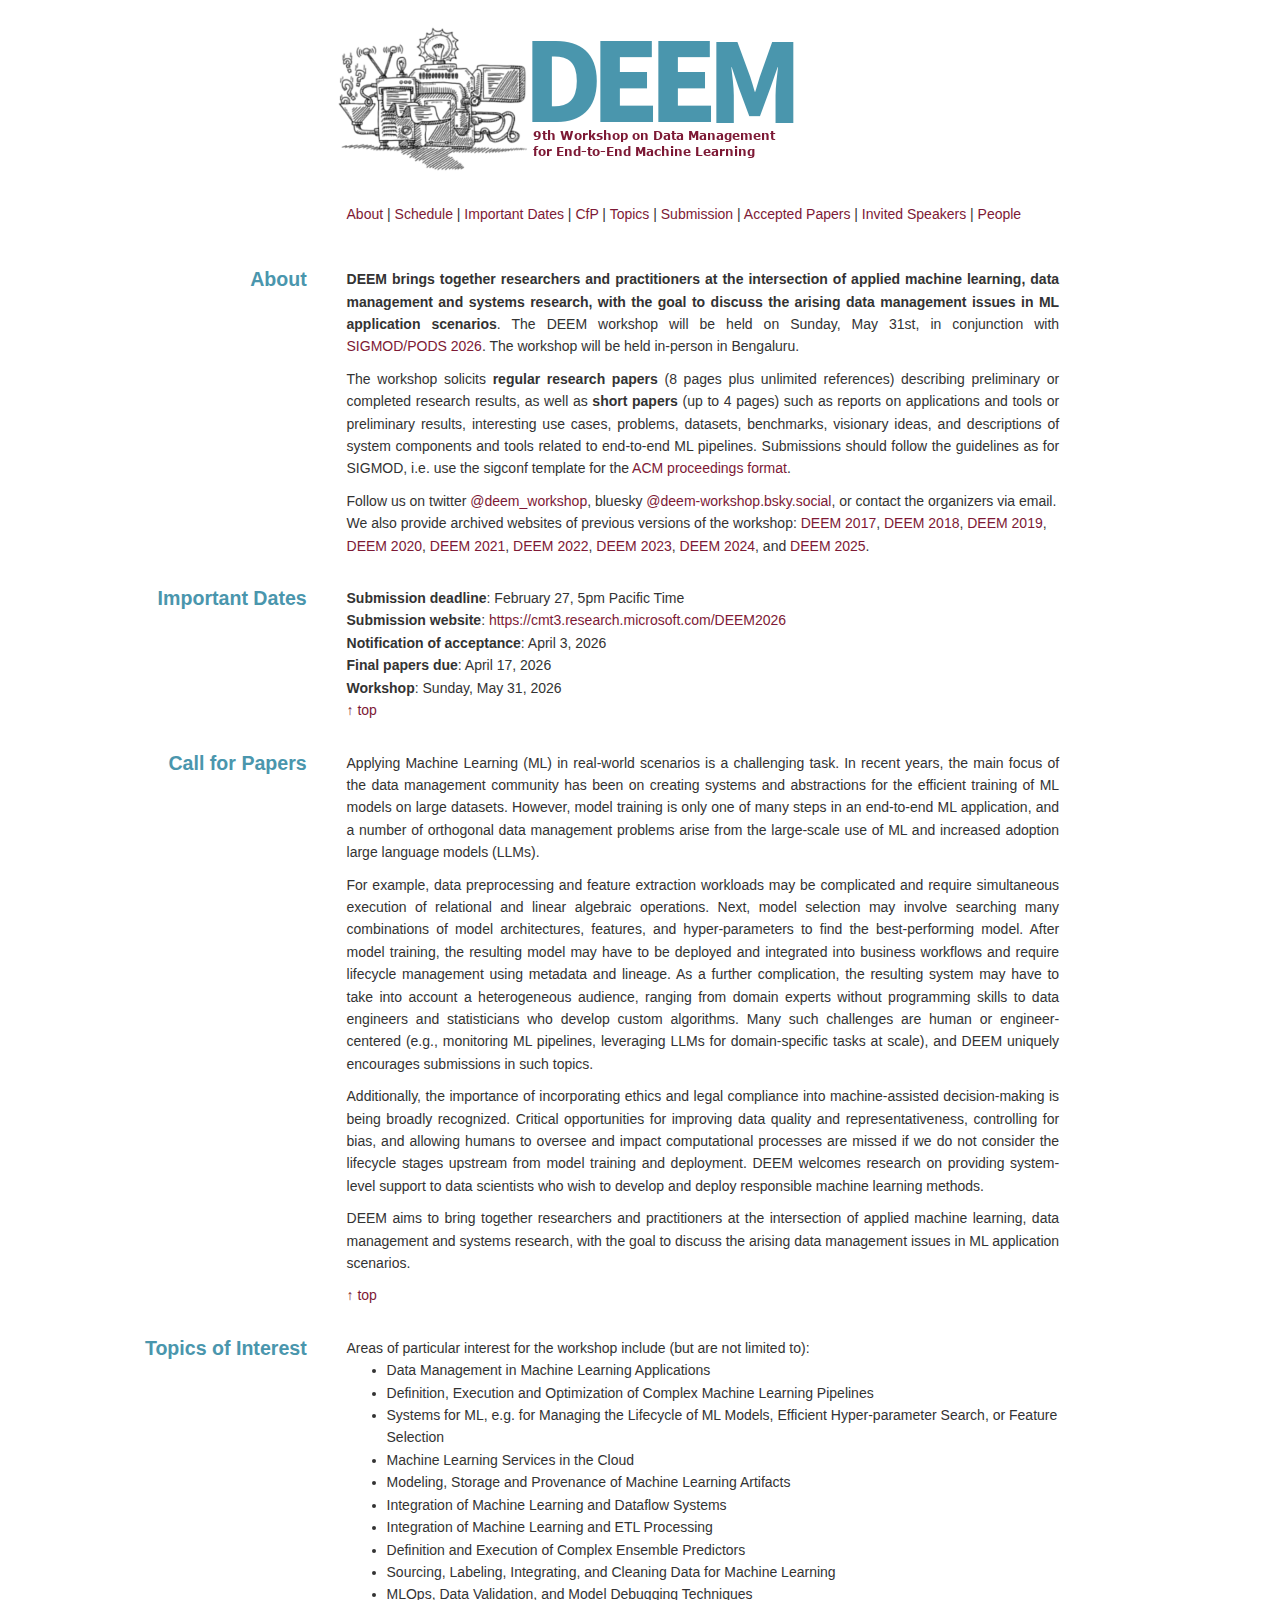
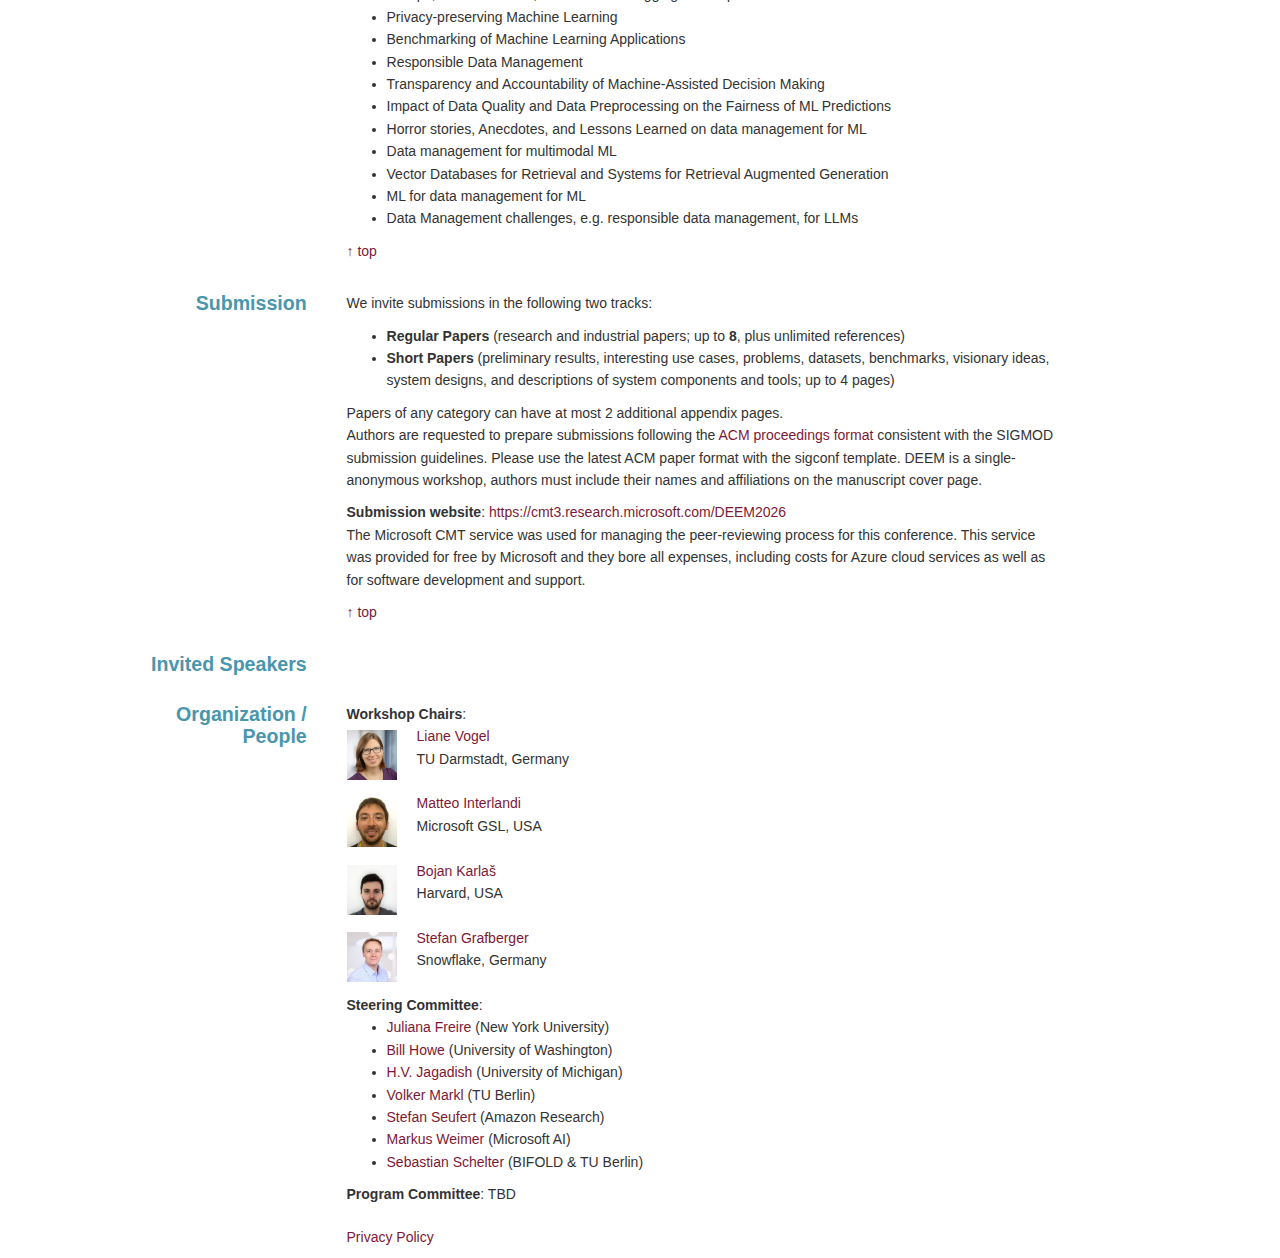
<file: index.html>
<!DOCTYPE HTML PUBLIC "-//IETF//DTD HTML//EN">
<html> 
  <head>
    <title>DEEM: Workshop on Data Management for End-to-End Machine Learning @ ACM SIGMOD 2026</title>
    <link rel=StyleSheet href="styles.css" type="text/css">
    <link rel="stylesheet" href="bootstrap.min.css">
    <meta name=viewport content="width=device-width, initial-scale=1">
    <meta http-equiv="Content-Type" content="text/html; charset=utf-8"/>
  </head> 
  <body>

    <div class="row">
      <div class="col-md-1"></div>
      <div class="col-md-2"></div>
      <div class="col-md-7">
        <h1 style="margin-top: .15em;">
          <a href="#"><img src="images/logo.png" title="DEEM: Data Management for End-to-End Machine Learning" style="max-width: 100%; height: auto; max-height: 350px;"/></a>
      </div>
    </div>

    <div class="row">
      <div class="col-md-1"></div>
      <div class="col-md-2 stitle"></div>
      <div class="col-md-7">
        <a href="#about">About</a> | <a href="#schedule">Schedule</a> | <a href="#dates">Important Dates</a> | 
        <a href="#cfp">CfP</a> | <a href="#topics">Topics</a> | <a href="#submission">Submission</a> | 
        <a href="#acceptedpapers">Accepted Papers</a> | <a href="#invitedspeakers">Invited Speakers</a> | 
        <a href="#organisation">People</a> 
        <!-- | <a href="#awards">Awards</a> | <a href="#sponsors">Sponsors</a> -->
        <br/><br/>
      </div>
    </div>

    <div class="row">
      <div class="col-md-1"></div>
      <div class="col-md-2 stitle"><a name="about" class="internal">About</a></div>
      <div class="col-md-7">
        <p style="text-align: justify">
          <b>DEEM brings together researchers and practitioners at the intersection of applied machine learning, data management and systems research, with the goal to discuss the 
          arising data management issues in ML application scenarios</b>.
          The DEEM workshop will be held on Sunday, May 31st, in conjunction with <a href="https://2026.sigmod.org/" target="_blank">SIGMOD/PODS 2026</a>. The workshop will be held in-person in Bengaluru.
        </p>

        <p style="text-align: justify">The workshop solicits <b>regular research papers</b> (8 pages plus unlimited references) 
        describing preliminary or completed research results, as well as <b>short papers</b> (up to 4 pages) such as reports on 
        applications and tools or preliminary results, interesting use cases, problems, datasets, benchmarks, 
        visionary ideas, and descriptions of system components and tools related to end-to-end ML pipelines.
        Submissions should follow the guidelines as for SIGMOD, i.e. use the sigconf template for the
        <a href="https://www.acm.org/publications/proceedings-template" target="blank">ACM proceedings format</a>.     
      </p>

        <p>Follow us on twitter <a href="https://twitter.com/deem_workshop" target="_blank">@deem_workshop</a>, bluesky <a href="https://bsky.app/profile/did:plc:cevdvlkf64firjaxnp2kr334" target="_blank">@deem-workshop.bsky.social</a>, or contact the organizers via email. We also provide archived websites of previous versions of the workshop: 
        <a href="2017/index.html" target="blank">DEEM 2017</a>, <a href="2018/index.html" target="blank">DEEM 2018</a>, <a href="2019/index.html" target="blank">DEEM 2019</a>, <a href="2020/index.html" target="blank">DEEM 2020</a>, 
        <a href="2021/index.html" target="blank">DEEM 2021</a>, <a href="2022/index.html" target="blank">DEEM 2022</a>, <a href="2023/index.html" target="blank">DEEM 2023</a>, <a href="2024/index.html" target="blank">DEEM 2024</a>,
        and <a href="2025/index.html" target="blank">DEEM 2025</a>.</p> 

        <!-- <p><b>DEEM 2025 Proceedings</b>: <a href="https://dl.acm.org/doi/proceedings/10.1145/3735654" target="blank">https://dl.acm.org/doi/proceedings/10.1145/3735654</a></p> -->
        
      </div>
    </div>

<!-- PROGRAM START -->
<!--
<div class="row">
  <div class="col-md-1"></div>
  <div class="col-md-2 stitle"><a name="schedule" class="internal">Schedule</a></div>
  <div class="col-md-7">
    The program will consist of contributed talks on accepted papers and two keynotes from academia.<br>
    Following last year program structure, also this year we are going to have poster sessions to spark more discussion and networking with the DEEM audience.<br>
    
    <br>
    <b>June 27th (all times are in Berlin Time / CEST)</b><br/>

    <div class="col-md-3"><b>09:00 - 09:10</b></div>
    <div class="col-md-9"><b>Opening Remarks</b></div><br/>

    <br>
    <div class="col-md-3"><b>09:10 - 10:30</b></div>
    <div class="col-md-9"><b>Session 1: Data preparation & Model selection</b> - Chair: Madelon Hulsebos</div><br/>
    <div class="col-md-12"></div>
    <div class="col-md-3">&nbsp;09:10</div>
    <div class="col-md-9"><i>Keynote Title:</i> Rethinking data engineering pipelines for machine learning, and vice versa</p>
    <i>Keynote Speaker: <a href="https://gael-varoquaux.info/" target="_blank">Gaël Varoquaux</a> (Inria, Probabl)</i><br/></p>
    <i>Keynote Abstract: </i>For machine learning on relational data, the current practice relies heavily on wrangling, preparing, cleaning, massaging, torturing data. I claim that this painful situation arises because of a mismatch between the machine learning models and the data, which comprises a mixture of types (strings, dates, numbers) and are spread across multiple tables which must be merged and aggregated before prediction.
I will show how we have been rethinking the data preparation pipeline, with the skrub (https://skrub-data.org) software implementing new twists ranging from encoding data types, heuristics applied across columns, to a cross-validating and tuning any sequence operations assembling dataframes.
I will also discuss how we have been improving tabular learning, creating more flexible models that apply readily to complex tables. For this, we baking rich priors and knowledge to create table foundation models.</p>
    <i>Keynote Speaker Bio: </i> Gaël Varoquaux is a research director working on data science at Inria (French computer science national research) where he leads the Soda team. He is also co-founder and scientific advisor of Probabl.
Varoquaux's research covers fundamentals of artificial intelligence, statistical learning, natural language processing, causal inference, as well as applications to health, with a current focus on public health and epidemiology. He also creates technology: he co-founded scikit-learn, one of the reference machine-learning toolboxes, and helped build various central tools for data analysis in Python.
Varoquaux has worked at UC Berkeley, McGill, and university of Florence. He did a PhD in quantum physics supervised by Alain Aspect and is a graduate from Ecole Normale Superieure, Paris.<br>
</div><br>
    <div class="col-md-3">&nbsp;10:00</div>
    <div class="col-md-9">
      Dataset2Graph: A GNN-based Methodology for AutoML for Clustering (10 min)<br/>
      <i>Emmanouil Dilmperis (University of Piraeus), Yannis Poulakis (University of Piraeus), Dimitris Petratos (University of Piraeus), Christos Doulkeridis (University of Pireaus)</i>
    </div><br/>
    <div class="col-md-3">&nbsp;10:10</div>
    <div class="col-md-9">
      Towards Learning to Rank Deep-Learning Models for Multivariate Time-Series Transfer Learning (20 min)<br/>
      <i>Melanie Sigl (Universität Erlangen-Nürnberg), Klaus Meyer-Wegener (Universität Erlangen-Nürnberg)</i><br>
    </div><br>
    
    <br>
    <div class="col-md-3"><b>10:30 - 11:00</b></div>
    <div class="col-md-9"><b>Break</b></div><br>
    <br>

    <br>
    <div class="col-md-3"><b>11:00 - 12:20</b></div>
    <div class="col-md-9"><b>Session 2: Databases & ML - Chair</b>: Matteo Interlandi</div><br/>
    <div class="col-md-12"></div>
    <div class="col-md-3">&nbsp;11:00</div>
    <div class="col-md-9">
      Towards Automated Task-Aware Data Validation (10 min)<br/>
      <i>Hao Chen (BIFOLD & TU Berlin), Sebastian Schelter (BIFOLD & TU Berlin)</i>
    </div><br/>
    <div class="col-md-3">&nbsp;11:10</div>
    <div class="col-md-9">
      SQL4NN: Validation and Expressive Querying of Models as Data (10 min)<br/>
      <i>Mark Gerarts (Hasselt University), Juno Steegmans (Hasselt University), Jan Van den Bussche (Hasselt University)</i>
    </div><br/>
    <div class="col-md-3">&nbsp;11:20</div>
    <div class="col-md-9">
      DuoLingo-AutoDiff: In-Database Automatic Differentiation with MLIR (20 min)<br/>
      <i>Kevin Gutjahr (University of Bamberg), Clemens Ruck (University of Bamberg), Maximilian Schüle (University of Bamberg)</i>
    </div><br>

    <br>
    <div class="col-md-3"><b>11:40 - 12:20</b></div>
    <div class="col-md-9"><b>Morning Poster Session</b></div><br>
    <br>

    <br>
    <div class="col-md-3"><b>12:20 - 13:30</b></div>
    <div class="col-md-9"><b>Lunch</b></div><br>
    <br>

    <div class="col-md-12"></div><br/>
    <div class="col-md-3"><b>13:30 - 15:00</b></div>
    <div class="col-md-9"><b>Session 3: DBMS for ML</b> - Chair: Matteo Interlandi</div><br/>
    <div class="col-md-12"></div>
    <div class="col-md-3">&nbsp;13:30</div>
    <div class="col-md-9">Keynote Title: Satisfying the Data Monster with Fewer Resources: A quest to feed the GPU in deep learning training<br/></p>
      <i>Keynote Speaker: <a href="https://www.pinartozun.com/" target="_blank">Pınar Tözün</a> (ITU)</i><br/></p>
      <i>Keynote Abstract: </i> Deep learning tasks are computationally expensive requiring the use of powerful and expensive hardware accelerators such as GPUs and TPUs. Both the efficiency of the deep learning tasks and effective utilization of the accelerators depend on how fast the relevant data is moved to the accelerator, which still heavily depends on the CPUs. In this talk, we will look into the different aspects of reducing the CPU and data needs of deep learning to improve the end-to-end resource-efficiency of model training. First, we will explore today's landscape for the I/O path to GPUs. Then, we will investigate the impact of the work sharing and data selection on the performance of deep learning model training.</p>
      <i>Keynote Speaker Bio: </i> Pınar Tözün is an Associate Professor and the Head of Data, Systems, and Robotics Section at IT University of Copenhagen. Before ITU, she was a research staff member at IBM Almaden Research Center. Prior to joining IBM, she received her PhD from EPFL. Her thesis received ACM SIGMOD Jim Gray Doctoral Dissertation Award Honorable Mention in 2016. Her research focuses on resource-aware machine learning, performance characterization of data-intensive systems, and scalability and efficiency of data-intensive systems on modern hardware.<br>
      </div><br/>
    <div class="col-md-3">&nbsp;14:20</div>
    <div class="col-md-9">
      PQ Bench: Benchmarking Pruning and Quantization Techniques (10 min)<br/>
      <i>Jonas Schulze (University of Potsdam), Nils Straßenburg (Unviersity of Potsdam), Tilmann Rabl (HPI, University of Potsdam)</i>
    </div><br/>
    <div class="col-md-3">&nbsp;14:30</div>
    <div class="col-md-9">
      Towards An Improved Video RAG Workflow With Orchestration Support in A Visual Data Management System (20 min)<br/>
      <i>Sourish Chatterjee (Intel Labs), Rohit Verma (Intel Labs), Abhinav Kumar (IIT Hyderabad), Arun Raghunath (Intel Labs)</i>
    </div><br/>
    <div class="col-md-12"></div>
    <br><br>
    <div class="col-md-3">&nbsp;14:50</div>
    <div class="col-md-9">
      Buffer Management for Out-of-GPU LLM Execution (10 min)<br/>
      <i>Jiashen Cao (Georgia Tech), Joy Arulraj (Georgia Tech), Hyesoon Kim (Georgia Tech)</i>
    </div><br/>

    <div class="col-md-3"><b>15:00 - 15:30</b></div>
    <div class="col-md-9"><b>Break</b></div><br>
    
    <div class="col-md-12"></div><br/>
    <div class="col-md-3"><b>15:30 - 16:50</b></div>
    <div class="col-md-9"><b>Session 4: Data Retrieval & Selection</b> - Chair: Stefan Grafberger</div><br/>
    <div class="col-md-12"></div>
    <div class="col-md-3">&nbsp;15:30</div>
    <div class="col-md-9">
      End-To-End ML with LLMs and Semantic Data Management:  Experiences from Chemistry 4.0 (20 min)<br/>
      <i>Sayed Hoseini (Hochschule Niederrhein), Vincent Hermann (HSNR), Christoph Quix (Fraunhofer FIT)</i>
    </div><br/>
    <div class="col-md-12"></div>
    <div class="col-md-3">&nbsp;15:50</div>
    <div class="col-md-9">
      Table Dissolution: Adding Salt To Your Data (10 min)<br/>
      <i>Francesco Pugnaloni (HPI), Tassilo Klein (SAP SE), Felix Naumann (HPI)</i>
    </div><br/>
    <div class="col-md-3">&nbsp;16:00</div>
    <div class="col-md-9">
      Towards a Framework for Hierarchical Text Segmentation using Large Language Models (20 min)<br/>
      <i>Lampros Flokas (Celonis), Jeffery Cao (Celonis), Yujian Xu (Celonis), Eugene Wu (Columbia University), Xu Chu (Celonis), Cong Yu (Celonis)</i>
    </div><br/>

    <div class="col-md-3"><b>16:20 - 16:50</b></div>
    <div class="col-md-9"><b>Afternoon Poster Session</b></div><br/>

    <div class="col-md-3"><b>16:50 -17:00</b></div>
    <div class="col-md-9"><b>Closing Remarks</b></div><br/>

    <p><a href="#">&uarr; top</a></p>
  </div>
</div>    
-->
<!-- PROGRAM END -->


    <div class="row">
      <div class="col-md-1"></div>
      <div class="col-md-2 stitle"><a name="dates" class="internal">Important Dates</a></div>
      <div class="col-md-7">
        <b>Submission deadline</b>: February 27, 5pm Pacific Time <br/>
        <b>Submission website</b>: <a target="_blank" href="https://cmt3.research.microsoft.com/DEEM2026">https://cmt3.research.microsoft.com/DEEM2026</a><br/>
        <b>Notification of acceptance</b>: April 3, 2026<br/>
        <b>Final papers due</b>: April 17, 2026<br/>
        <b>Workshop</b>: Sunday, May 31, 2026<br/>
        <p><a href="#">&uarr; top</a></p>
      </div>
    </div>
    
    <div class="row">
      <div class="col-md-1"></div>
      <div class="col-md-2 stitle"><a name="cfp" class="internal">Call for Papers</a></div>
      <div class="col-md-7">

      <p style="text-align: justify">
        Applying Machine Learning (ML) in real-world scenarios is a challenging task.
        In recent years, the main focus of the data management community has been on creating systems and abstractions for the efficient training of ML models on large datasets.
        However, model training is only one of many steps in an end-to-end ML application, and a number of orthogonal data management problems arise from the large-scale use of ML and increased adoption large language models (LLMs).
      </p>

      <p style="text-align: justify">For example, data preprocessing and feature extraction workloads may be complicated and require simultaneous execution of relational and linear algebraic operations.
        Next, model selection may involve searching many combinations of model architectures, features, and hyper-parameters to find the best-performing model.
        After model training, the resulting model may have to be deployed and integrated into business workflows and require lifecycle management using metadata and lineage.
        As a further complication, the resulting system may have to take into account a heterogeneous audience, ranging from domain experts without programming skills to data engineers and statisticians who develop custom algorithms.
        Many such challenges are human or engineer-centered (e.g., monitoring ML pipelines, leveraging LLMs for domain-specific tasks at scale), and DEEM uniquely encourages submissions in such topics.
      </p>
      
      <p style="text-align: justify">Additionally, the importance of incorporating ethics and legal compliance into machine-assisted decision-making is being broadly recognized.
        Critical opportunities for improving data quality and representativeness, controlling for bias, and allowing humans to oversee and impact computational processes are missed if we do not consider the lifecycle stages upstream from model training and deployment.
        DEEM welcomes research on providing system-level support to data scientists who wish to develop and deploy responsible machine learning methods.
      </p>
      
      <p style="text-align: justify">DEEM aims to bring together researchers and practitioners at the intersection of applied machine learning, data management and systems research,
        with the goal to discuss the arising data management issues in ML application scenarios.
      </p>

      <p><a href="#">&uarr; top</a></p>

      </div>
    </div>

    <div class="row">
      <div class="col-md-1"></div>
      <div class="col-md-2 stitle"><a name="topics" class="internal">Topics of Interest</a></div>
      <div class="col-md-7">
        Areas of particular interest for the workshop include (but are not limited to):
        <ul>
          <li>Data Management in Machine Learning Applications</li>
          <li>Definition, Execution and Optimization of Complex Machine Learning Pipelines</li>
          <li>Systems for ML, e.g. for Managing the Lifecycle of ML Models, Efficient Hyper-parameter Search, or Feature Selection</li>
          <li>Machine Learning Services in the Cloud</li>
          <li>Modeling, Storage and Provenance of Machine Learning Artifacts</li>
          <li>Integration of Machine Learning and Dataflow Systems</li>
          <li>Integration of Machine Learning and ETL Processing</li>
          <li>Definition and Execution of Complex Ensemble Predictors</li>
          <li>Sourcing, Labeling, Integrating, and Cleaning Data for Machine Learning</li>
          <li>MLOps, Data Validation, and Model Debugging Techniques</li>
          <li>Privacy-preserving Machine Learning</li>
          <li>Benchmarking of Machine Learning Applications</li>
          <li>Responsible Data Management</li>
          <li>Transparency and Accountability of Machine-Assisted Decision Making</li>
          <li>Impact of Data Quality and Data Preprocessing on the Fairness of ML Predictions</li>
          <li>Horror stories, Anecdotes, and Lessons Learned on data management for ML</li>
          <li>Data management for multimodal ML</li>
          <li>Vector Databases for Retrieval and Systems for Retrieval Augmented Generation</li>
          <li>ML for data management for ML</li>
          <li>Data Management challenges, e.g. responsible data management, for LLMs</li>
        </ul>

        <p><a href="#">&uarr; top</a></p>
      </div>
    </div>


    <div class="row">
      <div class="col-md-1"></div>
      <div class="col-md-2 stitle"><a name="submission" class="internal">Submission</a></div>
      <div class="col-md-7">
        <p>
        We invite submissions in the following two tracks:
        <ul>
        <li><b>Regular Papers</b> (research and industrial papers; up to <b>8</b>, plus unlimited references)</li>
        <li><b>Short Papers</b> (preliminary results, interesting use cases, problems, datasets, benchmarks, visionary ideas, system designs, and descriptions of system 
        components and tools; up to 4 pages)</li>
        </ul>

        Papers of any category can have at most 2 additional appendix pages.<br>
        
        Authors are requested to prepare submissions following the <a href="https://www.acm.org/publications/proceedings-template" target="_blank">ACM proceedings format</a> consistent with the SIGMOD submission guidelines. 
        Please use the latest ACM paper format with the sigconf template. DEEM is a single-anonymous workshop, authors must include their names  and affiliations on the manuscript cover page. </p> 
        <!-- <p><b>Submission Website</b>: <a target="_blank" href="https://cmt3.research.microsoft.com/DEEM2024" target="blank">https://cmt3.research.microsoft.com/DEEM2024</a><br/> -->
          <b>Submission website</b>: <a target="_blank" href="https://cmt3.research.microsoft.com/DEEM2026">https://cmt3.research.microsoft.com/DEEM2026</a><br/>
          <p>The Microsoft CMT service was used for managing the peer-reviewing process for this conference. This service was provided for free by Microsoft and they bore all expenses, including costs for Azure cloud services as well as for software development and support.</p>
        
          <!--<b>Inclusion and Diversity in Writing</b>: <a target="_blank" href="http://2025.sigmod.org/calls_papers_inclusion_and_diversity.shtml" target="blank">http://2025.sigmod.org/calls_papers_inclusion_and_diversity.shtml</a><br/></p>-->
        
        <p><a href="#">&uarr; top</a></p>
      </div>
    </div>

    <!--div class="row">
      <div class="col-md-1"></div>
      <div class="col-md-2 stitle"><a name="acceptedpapers" class="internal">Accepted Papers</a></div>
      <div class="col-md-7">
        <b>TBD</b><br/>
        
      </div>
    </div-->

 <div class="row">
      <div class="col-md-1"></div>
      <div class="col-md-2 stitle"><a name="invitedspeakers" class="internal">Invited Speakers</a></div>
      <div class="col-md-7">

      <!--<b>Keynote 1: <a href="https://gael-varoquaux.info/" target="_blank">Gaël Varoquaux</a> (Inria, Probabl)</b>
      <br/>
      <b>Keynote 2: <a href="https://www.pinartozun.com/" target="_blank">Pınar Tözün</a> (ITU)</b>-->
      </div>
    </div> 


    <div class="row">
      <div class="col-md-1"></div>
      <div class="col-md-2 stitle"><a name="organisation" class="internal">Organization / People</a></div>
      <div class="col-md-7">
        <b>Workshop Chairs</b>:
        <br/>

        <img src="images/liane-face.png" style="width:50px; height:50px; margin-top: 5px; margin-right: 20px;" class="circle" align="left" /> 
        <a href="https://www.informatik.tu-darmstadt.de/systems/systems_tuda/group/team_detail_113536.en.jsp" target="_blank">Liane Vogel</a><br>
        TU Darmstadt, Germany
        <br/>
        <br/>

        <img src="images/matteo-face.jpg" style="width:50px; height:50px; margin-top: 5px; margin-right: 20px;" class="circle" align="left" /> 
        <a href="https://interesaaat.github.io/" target="_blank">Matteo Interlandi</a><br>
        Microsoft GSL, USA
        <br/>
        <br/>
        
        <img src="images/bojan-face.webp" style="width:50px; height:50px; margin-top: 5px; margin-right: 20px;" class="circle" align="left" /> 
        <a href="https://bojan.ninja/" target="_blank">Bojan Karlaš</a><br>
        Harvard, USA
        <br/>
        <br/>

        <img src="images/stefan-g-face.jpeg" style="width:50px; height:50px; margin-top: 5px; margin-right: 20px;" class="circle" align="left" /> 
        <a href="https://stefan-grafberger.com/" target="_blank">Stefan Grafberger</a><br>
        Snowflake, Germany
        <br/>
        <br/>
        
        <b>Steering Committee</b>:
        <ul>
          <li><a href="https://engineering.nyu.edu/faculty/juliana-freire" target="_blank">Juliana Freire</a> (New York University)</li>
          <li><a href="https://faculty.washington.edu/billhowe/" target="_blank">Bill Howe</a> (University of Washington)</a></li>
          <li><a href="https://web.eecs.umich.edu/~jag/" target="_blank">H.V. Jagadish</a> (University of Michigan)</a></li>
          <li><a href="https://www.dima.tu-berlin.de/menue/staff/volker_markl/" target="_blank">Volker Markl</a> (TU Berlin)</li>
          <li><a href="https://de.linkedin.com/in/stephanseufert" target="_blank">Stefan Seufert</a> (Amazon Research)</a></li>
          <li><a href="http://www.markusweimer.com/" target="_blank">Markus Weimer</a> (Microsoft AI)</li>
          <li><a href="https://deem.berlin/#professor" target="_blank">Sebastian Schelter</a> (BIFOLD &amp; TU Berlin)</li>
        </ul>

        <b>Program Committee</b>: TBD
        <!--
        <ul>
          <li>Anna	Pavlenko,	Microsoft Gray Systems Lab</li>
          <li>Bojan	Karlaš,	Harvard University</li>
          <li>Gerardo	Vitagliano,	MIT CSAIL</li>
          <li>Haralampos	Gavriilidis,	TU Berlin</li>
          <li>Jacopo	Tagliabue,	Bauplan</li>
          <li>Joy	Arulraj,	Georgia Tech</li>
          <li>Konstantinos	Kanellis,	University of Wisconsin-Madison</li>
          <li>Manisha	Luthra,	TU Darmstadt and DFKI</li>
          <li>Matthias	Boehm,	Technische Universität Berlin</li>
          <li>Maximilian	Böther,	ETH Zurich</li>
          <li>Maximilian	Schüle,	University of Bamberg</li>
          <li>Pinar	Tozun,	IT University of Copenhagen</li>
          <li>Rainer	Gemulla,	Universität Mannheim</li>
          <li>Sebastian	Schelter,	BIFOLD & TU Berlin</li>
          <li>Shreya	Shankar,	University of California Berkeley</li>
          <li>Sivaprasad	Sudhir,	MIT</li>
          <li>Ties	Robroek,	IT University of Copenhagen</li>
          <li>Till	Döhmen,	MotherDuck</li>
          <li>Xue	Li,	CWI</li>
          <li>Yiming	Lin,	University of California, Berkeley</li>
          <li>Zezhou	Huang,	Columbia University</li>
          </ul>
        <p><a href="#">&uarr; top</a></p>
        -->
      </div>
    </div>

    <!-- <div class="row">
      <div class="col-md-1"></div>
      <div class="col-md-2 stitle"><a name="awards" class="internal">Awards</a></div>
      <div class="col-md-7">
        <p>
          We are very pleased that we can award one talented researcher a travel grant of $1000, with the help of our <a href="#sponsors">sponsors</a>.
          Applications for this travel award are due 26 April 2023 to enable early-bird registration by 1 May.
          Please find more information (e.g. eligibility criteria) and apply through the below form:
          <a href="https://forms.gle/xsUdtes6qLJc7y8Q7" target="blank">Application Form Travel Award DEEM @SIGMOD 2023</a>
          <br style="clear:left;"/>
        </p>
        <p>
        We will also award the <b>best paper</b> as well as the <b>best presentation</b> during the workshop!
        <br style="clear:left;"/>
        </p>
        <br style="clear:left;"/>
        <p><a href="#">&uarr; top</a></p>
      </div>

    </div> -->

    <!-- <div class="row">
      <div class="col-md-1"></div>
      <div class="col-md-2 stitle"><a name="sponsors" class="internal">Sponsored by</a></div>
      <div class="col-md-7">
        <p>
          <a href="https://microsoft.com/" target="blank"><img src="images/logos-Microsoft.jpg" style="width:300px; margin-top: 5px; margin-right: 20px;" align="left" /><br style="clear:left;"/></a>
        </p>
        <br style="clear:left;"/>
        <p><a href="#">&uarr; top</a></p>
      </div>

    </div> -->

    <div class="row">
      <div class="col-md-1"></div>
      <div class="col-md-2 stitle"></div>
      <div class="col-md-7" style="padding-bottom: 10px;">
        <a href="privacy.html" target="_blank">Privacy Policy</a>
      </div>
    </div>

  </body>
</html>
</file>
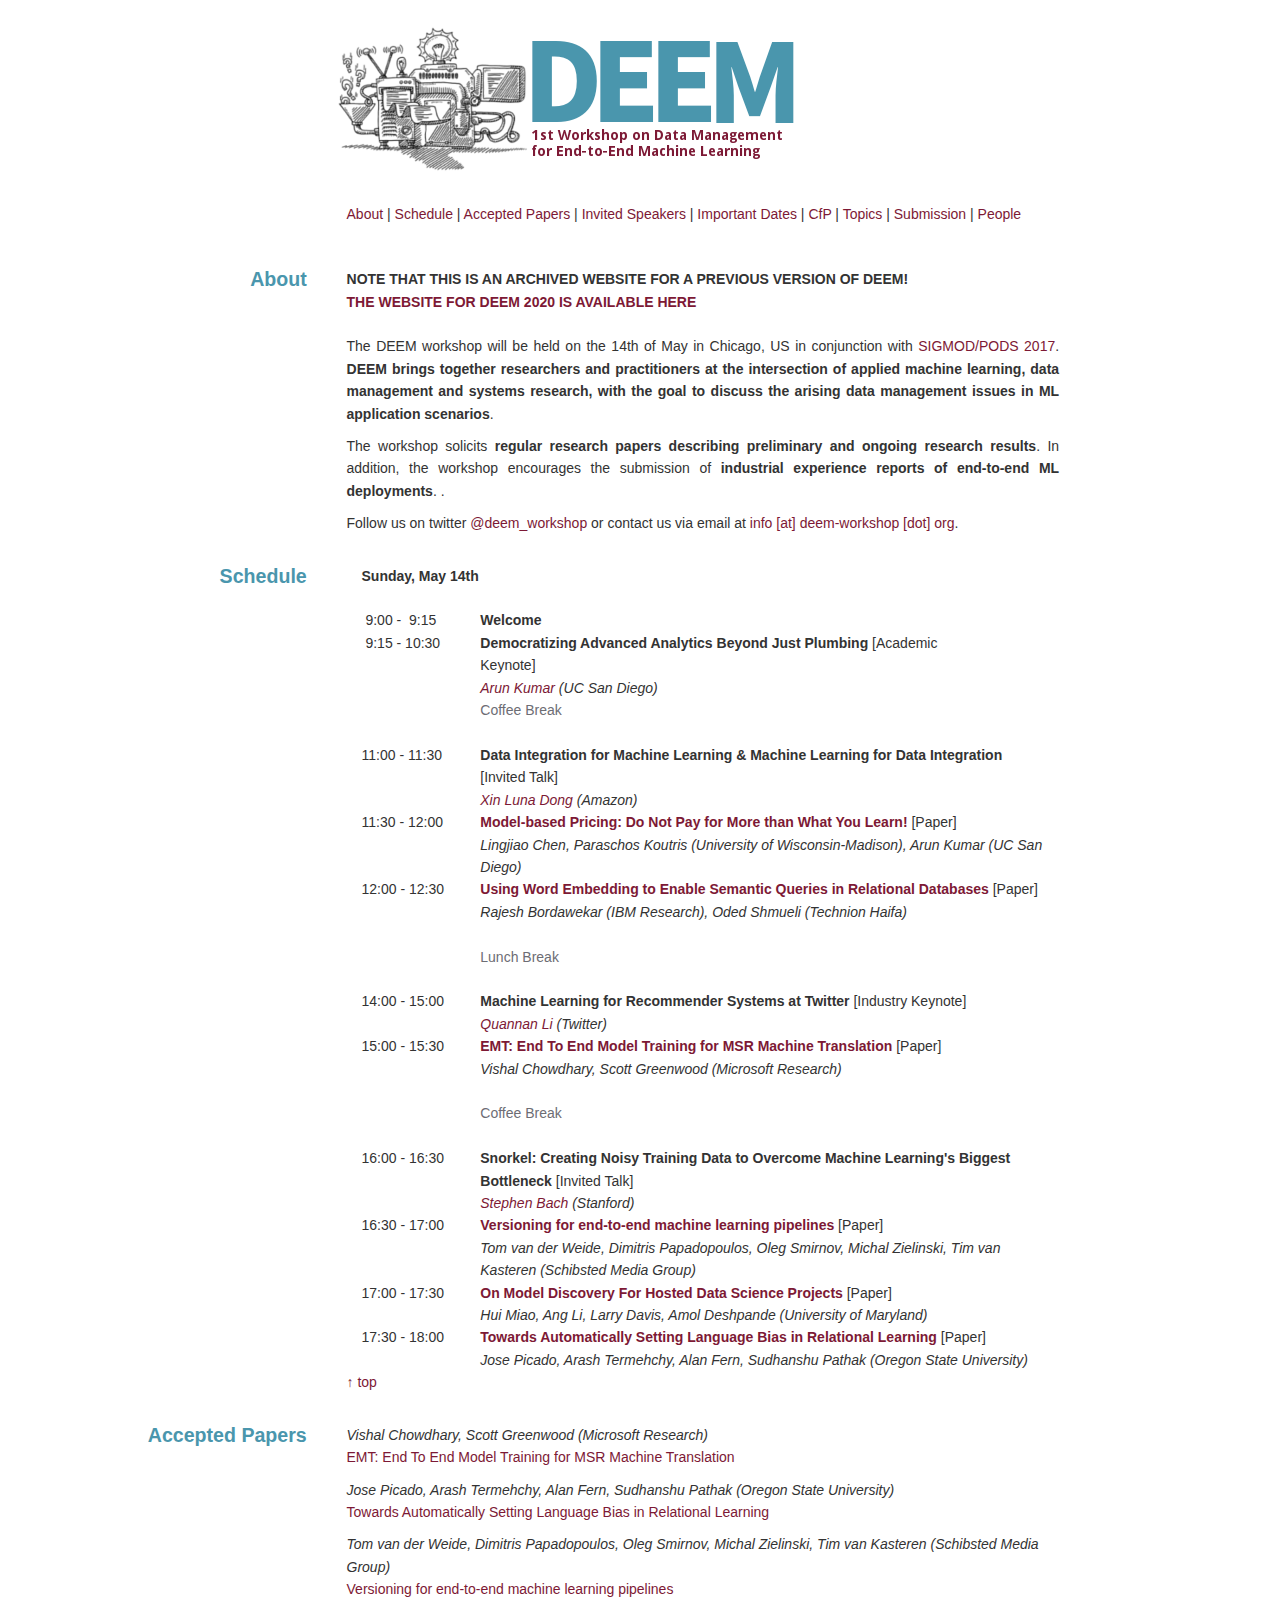
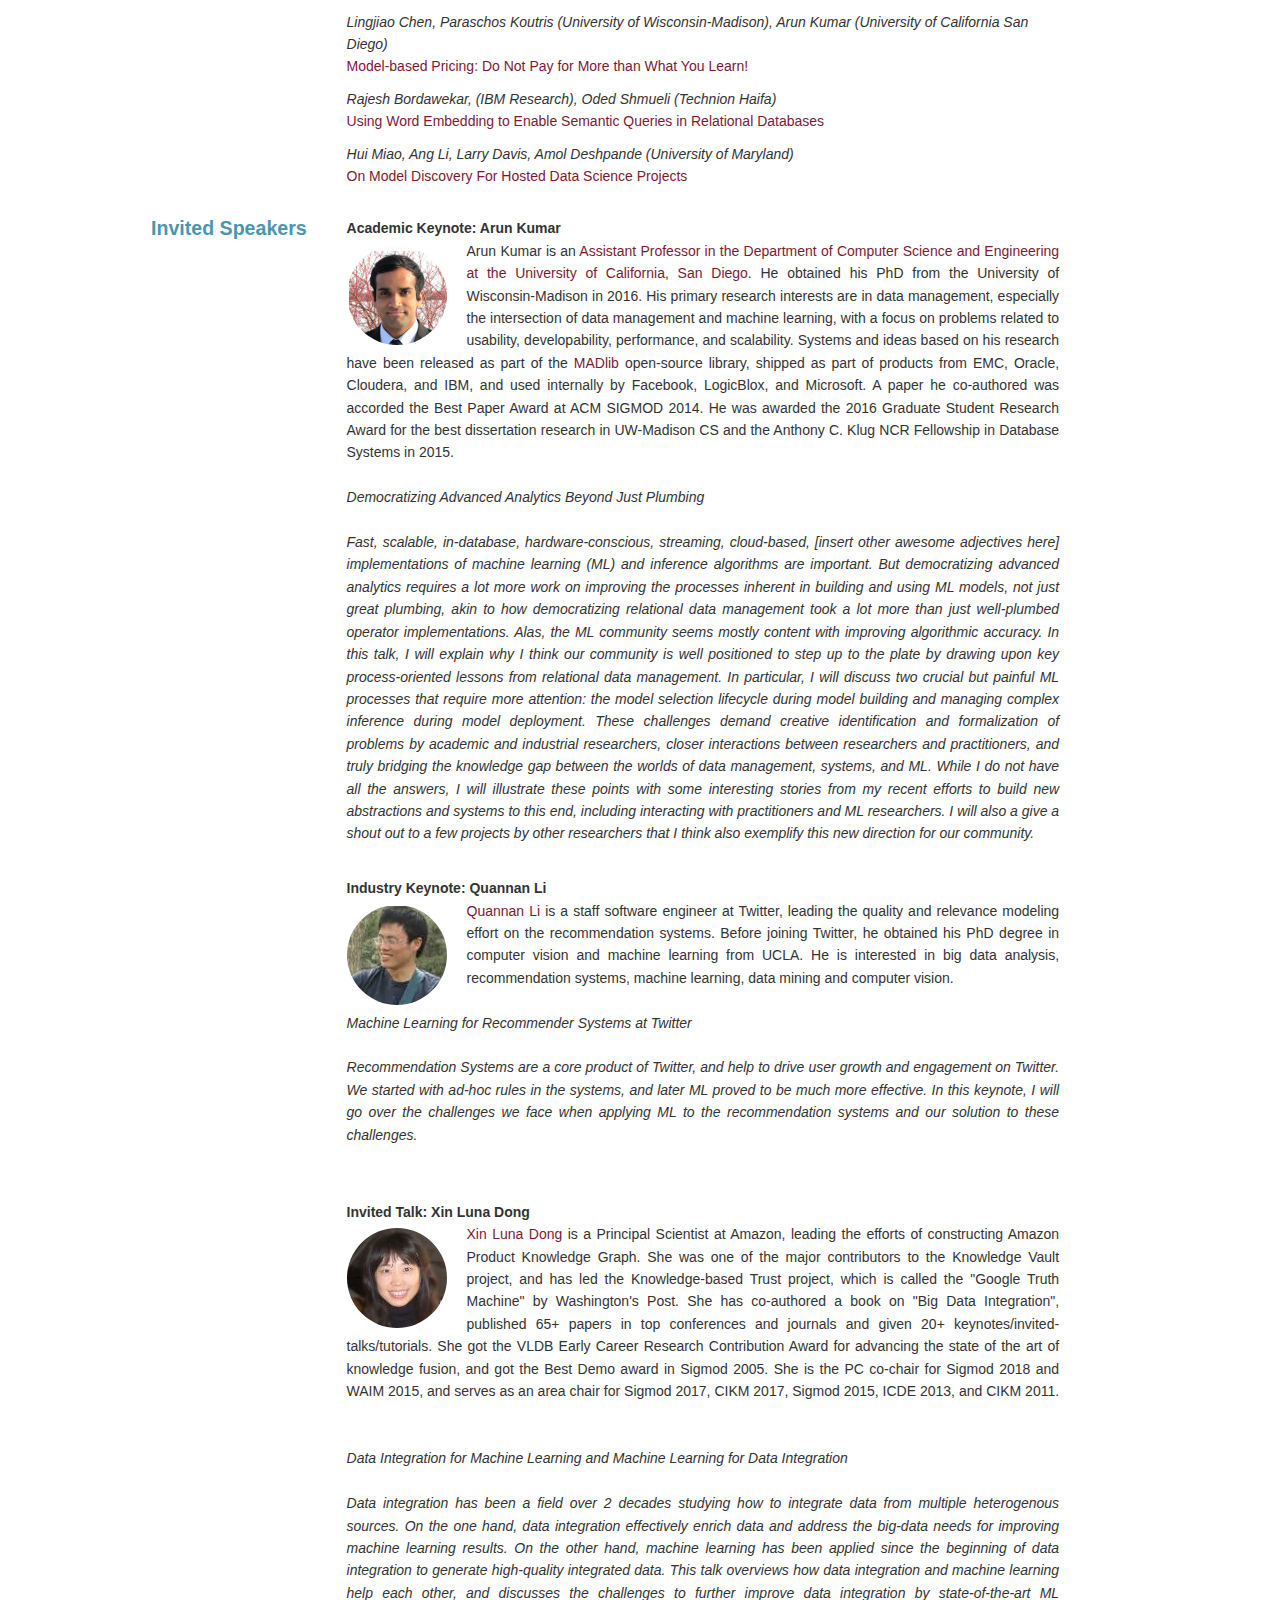
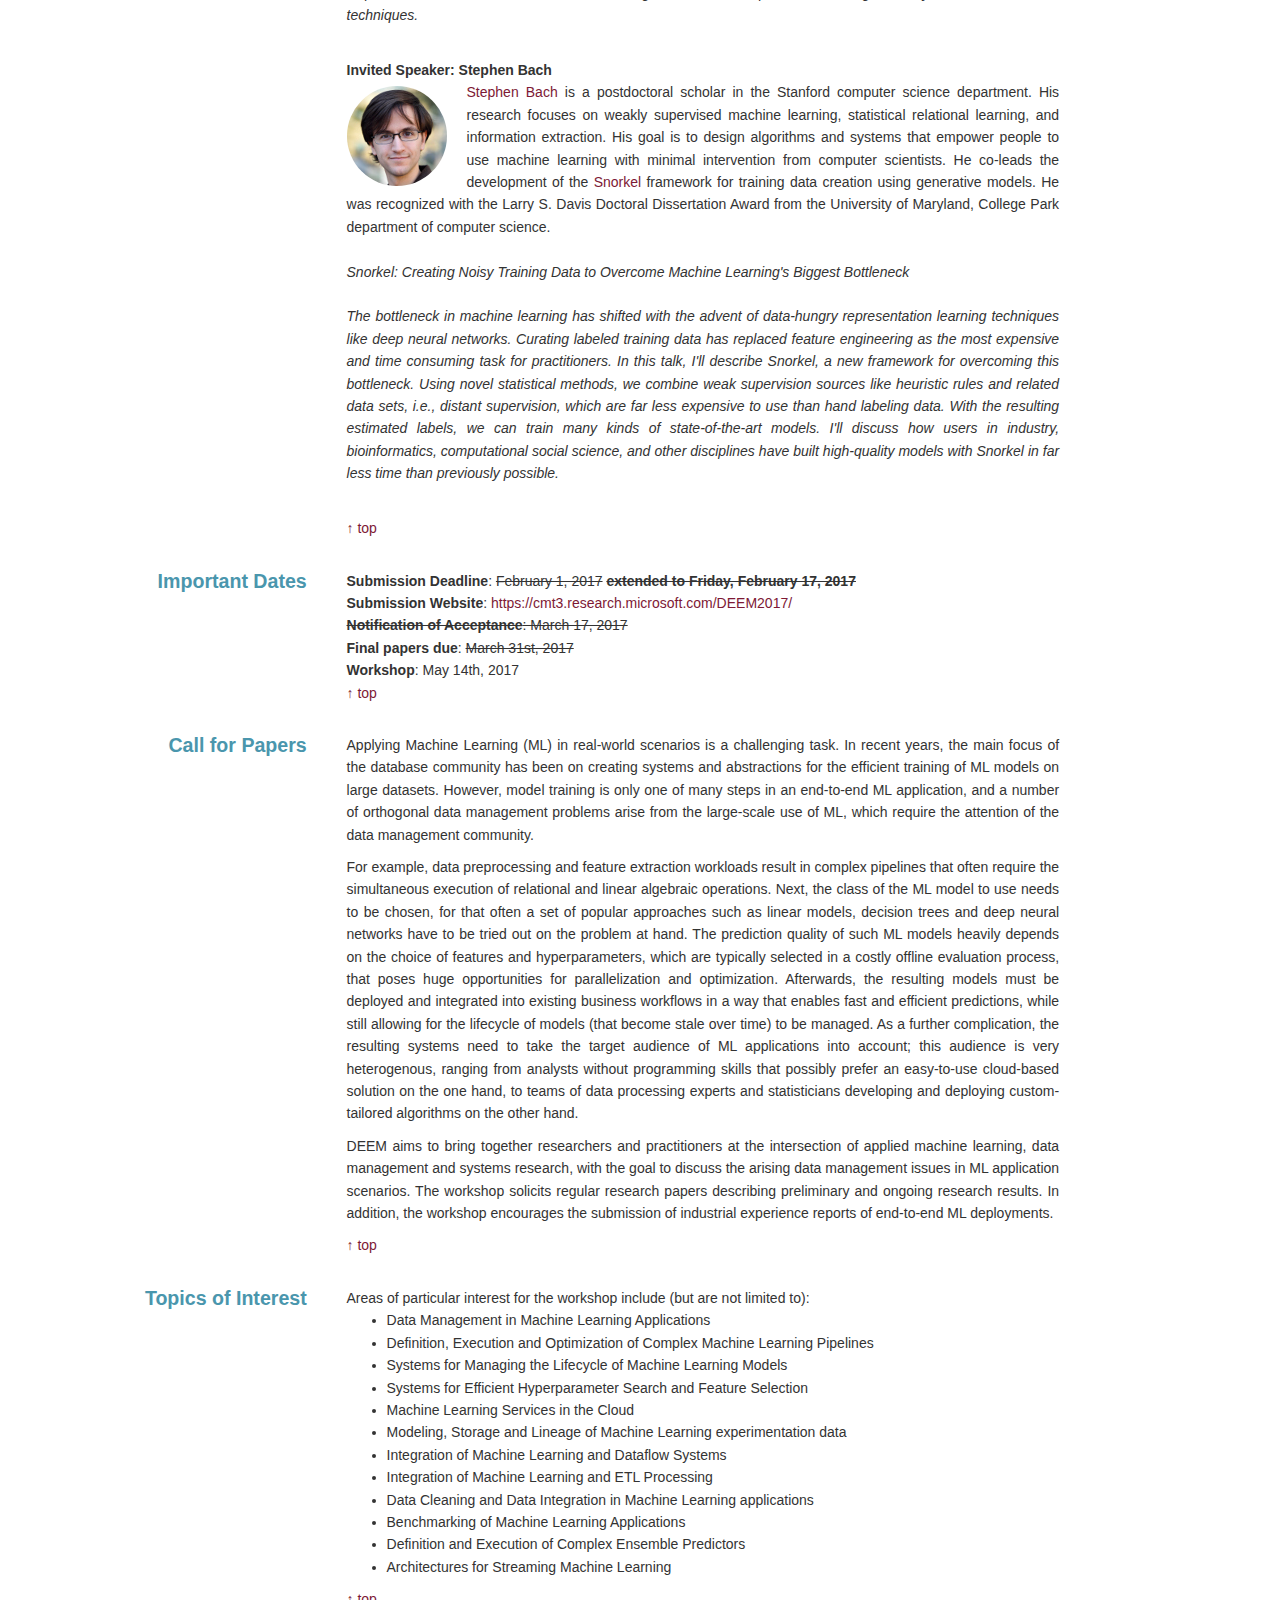
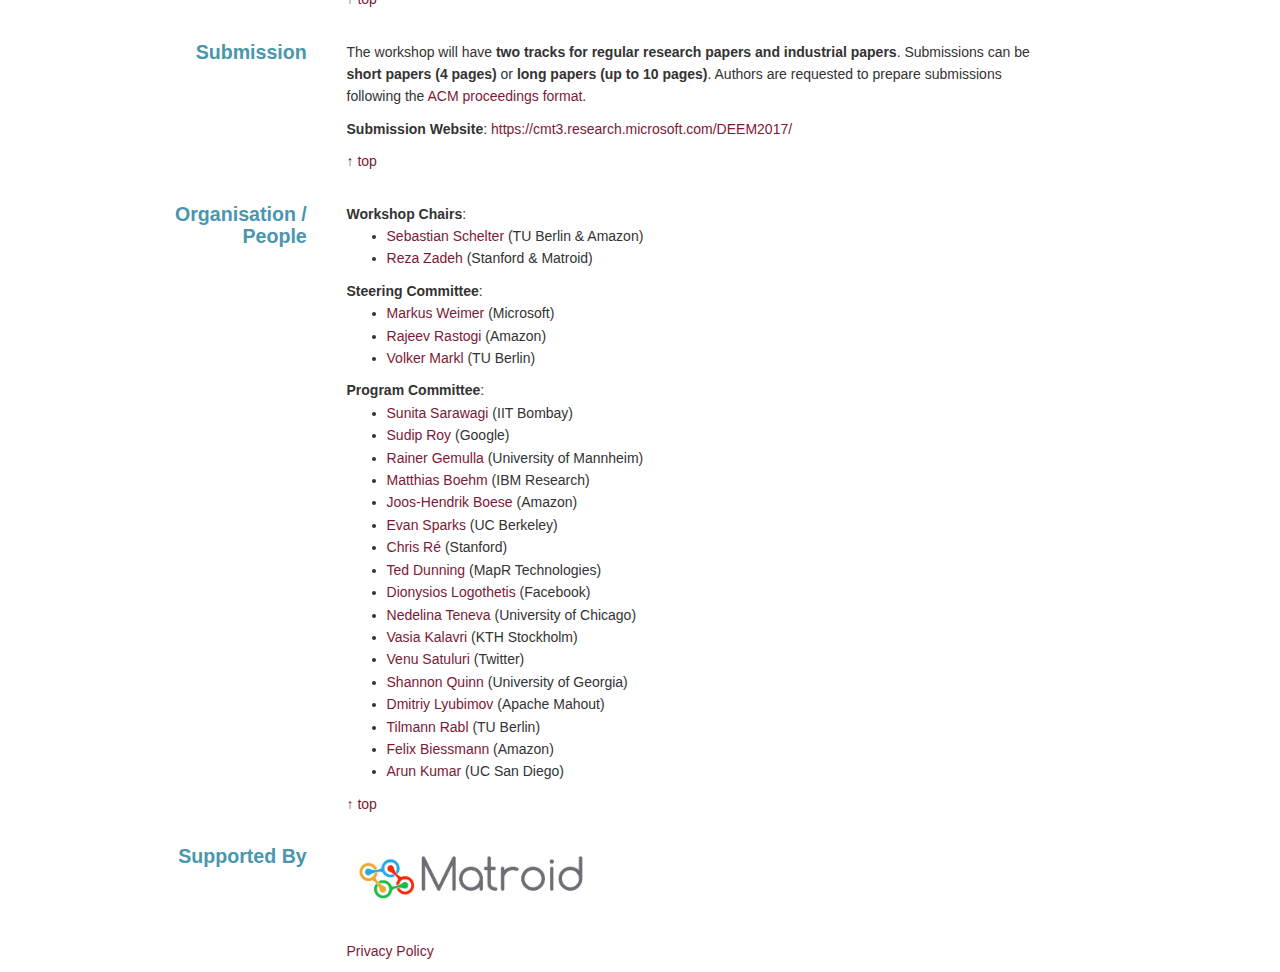
<file: 2017/index.html>
<!DOCTYPE HTML PUBLIC "-//IETF//DTD HTML//EN">
<html> 
  <head>
    <title>DEEM: Workshop on Data Management for End-to-End Machine Learning @ SIGMOD'17</title>
    <link rel=StyleSheet href="styles.css" type="text/css">
    <link rel="stylesheet" href="bootstrap.min.css">
    <meta name=viewport content="width=device-width, initial-scale=1">
    <meta http-equiv="Content-Type" content="text/html; charset=utf-8"/>
  </head> 
  <body>

    <div class="row">
      <div class="col-md-1"></div>
      <div class="col-md-2"></div>
      <div class="col-md-7">
        <h1 style="margin-top: .15em;">
          <a href="#"><img src="logo.png" title="DEEM: Data Management for End-to-End Machine Learning"/></a>
      </div>
    </div>

    <div class="row">
      <div class="col-md-1"></div>
      <div class="col-md-2 stitle"></div>
      <div class="col-md-7">
        <a href="#about">About</a> | <a href="#schedule">Schedule</a> | <a href="#acceptedpapers">Accepted Papers</a> | <a href="#invitedspeakers">Invited Speakers</a> | <a href="#dates">Important Dates</a> | <a href="#cfp">CfP</a> | 
        <a href="#topics">Topics</a> | <a href="#submission">Submission</a> | <a href="#organisation">People</a>  
        <br/><br/>
      </div>
    </div>

    <div class="row">
      <div class="col-md-1"></div>
      <div class="col-md-2 stitle"><a name="about" class="internal">About</a></div>
      <div class="col-md-7">
        <p style="text-align: justify">
          <b>NOTE THAT THIS IS AN ARCHIVED WEBSITE FOR A PREVIOUS VERSION OF DEEM!<br/>
          <a href="../index.html">THE WEBSITE FOR DEEM 2020 IS AVAILABLE HERE</a></b>
          <br/>
          <br/>
          The DEEM workshop will be held on the 14th of May in Chicago, US in conjunction with <a href="http://sigmod2017.org/" target="_blank">SIGMOD/PODS 2017</a>. <b>DEEM brings together researchers and practitioners at the intersection of applied machine learning, data management and systems research, with the goal to discuss the arising data management issues in ML application scenarios</b>.</p>

        <p style="text-align: justify">The workshop solicits <b>regular research papers describing preliminary and ongoing research results</b>. In addition, the workshop encourages the submission of <b>industrial experience reports of end-to-end ML deployments</b>. <!--Submissions can be <b>short papers (4 pages)</b> or <b>long papers (up to 10 pages)</b> following the <a href="https://www.acm.org/publications/proceedings-template" target="blank">ACM proceedings format</a>-->.</p>

        <p>Follow us on twitter <a href="https://twitter.com/deem_workshop" target="_blank">@deem_workshop</a> or contact us via email at <a href="mailto:info[AT]deem-workshop[DOT]org">info [at] deem-workshop [dot] org</a>.</p>
      </div>
    </div>
      
    <div class="row">
      <div class="col-md-1"></div>
      <div class="col-md-2 stitle"><a name="schedule" class="internal">Schedule</a></div>
      <div class="col-md-7">

        <div class="col-md-11"><b>Sunday, May 14th</b></div><br/><br/>

        <div class="col-md-2">&nbsp;9:00 - &nbsp;9:15</div>
        <div class="col-md-9"><b>Welcome</b></div><br/>   
        
        <div class="col-md-2">&nbsp;9:15 - 10:30</div>
        <div class="col-md-9">
          <b>Democratizing Advanced Analytics Beyond Just Plumbing</b> [Academic Keynote]<br/>
          <i><a href="http://cseweb.ucsd.edu/~arunkk/" target="_blank">Arun Kumar</a> (UC San Diego)</i>
        </div><br/>  
        
        <br/><br/> 
        <div class="col-md-2"></div>
        <div class="col-md-5"><span style="color:#6d6d74;">Coffee Break</span></div><br/>        
        <br/>
        
        <div class="col-md-2">11:00 - 11:30</div>
        <div class="col-md-10">
          <b>Data Integration for Machine Learning & Machine Learning for Data Integration</b> [Invited Talk]<br/>
          <i><a href="http://lunadong.com/" target="_blank">Xin Luna Dong</a> (Amazon)</i>          
        </div><br/>  
        <div class="col-md-2">11:30 - 12:00</div>
        <div class="col-md-10">
          <b><a href="https://dl.acm.org/citation.cfm?id=3076250" target="_blank">Model-based Pricing: Do Not Pay for More than What You Learn!</a></b> [Paper]<br/>
          <i>Lingjiao Chen, Paraschos Koutris (University of Wisconsin-Madison), Arun Kumar (UC San Diego)</i>
        </div><br/>  
        <div class="col-md-2">12:00 - 12:30</div>
        <div class="col-md-10">
          <b><a href="https://dl.acm.org/citation.cfm?id=3076251" target="_blank">Using Word Embedding to Enable Semantic Queries in Relational Databases</a></b> [Paper]<br/>
          <i>Rajesh Bordawekar (IBM Research), Oded Shmueli (Technion Haifa)</i>
        </div><br/>  

        <br/>&nbsp;<br/> 
        <div class="col-md-2"></div>
        <div class="col-md-9"><span style="color:#6d6d74;">Lunch Break</span></div><br/>        
        <br/>

        
        <div class="col-md-2">14:00 - 15:00</div>
        <div class="col-md-10">
          <b>Machine Learning for Recommender Systems at Twitter</b> [Industry Keynote]<br/>
          <i><a href="https://www.linkedin.com/in/quannan-li-91b8b28/" target="_blank">Quannan Li</a> (Twitter)</i>          
        </div><br/>  
        <div class="col-md-2">15:00 - 15:30</div>
        <div class="col-md-10">
          <b><a href="https://dl.acm.org/citation.cfm?id=3076247" target="_blank">EMT: End To End Model Training for MSR Machine Translation</a></b> [Paper]<br/>
          <i>Vishal Chowdhary, Scott Greenwood (Microsoft Research)</i>
        </div><br/>         

        <br/>&nbsp;<br/> 
        <div class="col-md-2"></div>
        <div class="col-md-9"><span style="color:#6d6d74;">Coffee Break</span></div><br/>        
        <br/>

        <div class="col-md-2">16:00 - 16:30</div>
        <div class="col-md-10">
          <b>Snorkel: Creating Noisy Training Data to Overcome Machine Learning's Biggest Bottleneck</b> [Invited Talk]<br/>
          <i><a href="http://stephenbach.net/">Stephen Bach</a> (Stanford)</i>          
        </div><br/>  
        <div class="col-md-2">16:30 - 17:00</div>
        <div class="col-md-10">
          <b><a href="https://dl.acm.org/citation.cfm?id=3076248" target="_blank">Versioning for end-to-end machine learning pipelines</a></b> [Paper]<br/>
          <i>Tom van der Weide, Dimitris Papadopoulos, Oleg Smirnov, Michal Zielinski, Tim van Kasteren (Schibsted Media Group)</i>
        </div><br/>          
        <div class="col-md-2">17:00 - 17:30</div>
        <div class="col-md-10">
          <b><a href="https://dl.acm.org/citation.cfm?id=3076252" target="_blank">On Model Discovery For Hosted Data Science Projects</a></b> [Paper]<br/>
          <i>Hui Miao, Ang Li, Larry Davis, Amol Deshpande (University of Maryland)</i>
        </div><br/>   
        <div class="col-md-2">17:30 - 18:00</div>
        <div class="col-md-10">
          <b><a href="https://dl.acm.org/citation.cfm?id=3076249" target="_blank">Towards Automatically Setting Language Bias in Relational Learning</a></b> [Paper]<br/>
          <i>Jose Picado, Arash Termehchy, Alan Fern, Sudhanshu Pathak (Oregon State University)</i>          
        </div><br/>   

        <br/><br/>
        <p><a href="#">&uarr; top</a></p>        
      </div>
    </div>

    <div class="row">
      <div class="col-md-1"></div>
      <div class="col-md-2 stitle"><a name="acceptedpapers" class="internal">Accepted Papers</a></div>
      <div class="col-md-7">
        <p><i>Vishal Chowdhary, Scott Greenwood (Microsoft Research)</i><br/>
        <a href="https://dl.acm.org/citation.cfm?id=3076247" target="_blank">EMT: End To End Model Training for MSR Machine Translation</a></p>

        <p><i>Jose Picado, Arash Termehchy, Alan Fern, Sudhanshu Pathak (Oregon State University)</i><br/>
        <a href="https://dl.acm.org/citation.cfm?id=3076249" target="_blank">Towards Automatically Setting Language Bias in Relational Learning</a></p>

        <p><i>Tom van der Weide, Dimitris Papadopoulos, Oleg Smirnov, Michal Zielinski, Tim van Kasteren (Schibsted Media Group)</i><br/>
        <a href="https://dl.acm.org/citation.cfm?id=3076248" target="_blank">Versioning for end-to-end machine learning pipelines</a></p>

        <p><i>Lingjiao Chen, Paraschos Koutris (University of Wisconsin-Madison), Arun Kumar (University of California San Diego)</i><br/>
        <a href="https://dl.acm.org/citation.cfm?id=3076250" target="_blank">Model-based Pricing: Do Not Pay for More than What You Learn!</a></p> 

        <p><i>Rajesh Bordawekar, (IBM Research), Oded Shmueli (Technion Haifa)</i><br/>
        <a href="https://dl.acm.org/citation.cfm?id=3076251" target="_blank">Using Word Embedding to Enable Semantic Queries in Relational Databases</a></p>

        <p><i>Hui Miao, Ang Li, Larry Davis, Amol Deshpande (University of Maryland)</i><br/>
        <a href="https://dl.acm.org/citation.cfm?id=3076252" target="_blank">On Model Discovery For Hosted Data Science Projects</a></p>

      </div>
    </div>

    <div class="row">
      <div class="col-md-1"></div>
      <div class="col-md-2 stitle"><a name="invitedspeakers" class="internal">Invited Speakers</a></div>
      <div class="col-md-7">

        <b>Academic Keynote: Arun Kumar</b>
        <p style="text-align: justify">
<img src="images/arunkumar-face.jpg" style="margin-top: 5px; margin-right: 20px;" class="circle" align="left" /> Arun Kumar is an <a href="http://cseweb.ucsd.edu/~arunkk/" target="_blank">Assistant Professor in the Department of Computer Science and Engineering at the University of California, San Diego</a>. He obtained his PhD from the University of Wisconsin-Madison in 2016. His primary research interests are in data management, especially the intersection of data management and machine learning, with a focus on problems related to usability, developability, performance, and scalability. Systems and ideas based on his research have been released as part of the <a href="http://madlib.net/" target="_blank">MADlib</a> open-source library, shipped as part of products from EMC, Oracle, Cloudera, and IBM, and used internally by Facebook, LogicBlox, and Microsoft. A paper he co-authored was accorded the Best Paper Award at ACM SIGMOD 2014. He was awarded the 2016 Graduate Student Research Award for the best dissertation research in UW-Madison CS and the Anthony C. Klug NCR Fellowship in Database Systems in 2015.
<br/><br/>
<i>Democratizing Advanced Analytics Beyond Just Plumbing
<br/><br/>
Fast, scalable, in-database, hardware-conscious, streaming, cloud-based, [insert other awesome adjectives here] implementations of machine learning (ML) and inference algorithms are important. But democratizing advanced analytics requires a lot more work on improving the processes inherent in building and using ML models, not just great plumbing, akin to how democratizing relational data management took a lot more than just well-plumbed operator implementations. Alas, the ML community seems mostly content with improving algorithmic accuracy. In this talk, I will explain why I think our community is well positioned to step up to the plate by drawing upon key process-oriented lessons from relational data management. In particular, I will discuss two crucial but painful ML processes that require more attention: the model selection lifecycle during model building and managing complex inference during model deployment. These challenges demand creative identification and formalization of problems by academic and industrial researchers, closer interactions between researchers and practitioners, and truly bridging the knowledge gap between the worlds of data management, systems, and ML. While I do not have all the answers, I will illustrate these points with some interesting stories from my recent efforts to build new abstractions and systems to this end, including interacting with practitioners and ML researchers. I will also a give a shout out to a few projects by other researchers that I think also exemplify this new direction for our community.</i>            
        </p>
        <br/>
        <b>Industry Keynote: Quannan Li</b>
        <p style="text-align: justify">
<img src="images/quannan-face.jpg" style="margin-top: 5px; margin-right: 20px;" class="circle" align="left" /> <a href="https://www.linkedin.com/in/quannan-li-91b8b28/" target="_blank">Quannan Li</a> is a staff software engineer at Twitter, leading the quality and relevance modeling effort on the recommendation systems. Before joining Twitter, he obtained his PhD degree in computer vision and machine learning from UCLA. He is interested in big data analysis, recommendation systems, machine learning, data mining and computer vision.
<br/><br/>
<i>Machine Learning for Recommender Systems at Twitter
<br/><br/>
Recommendation Systems are a core product of Twitter, and help to drive user growth and engagement on Twitter. We started with ad-hoc rules in the systems, and later ML proved to be much more effective. In this keynote, I will go over the challenges we face when applying ML to the recommendation systems and our solution to these challenges.
</i>
        </p>
        <br/>
        <br/>

<b>Invited Talk: Xin Luna Dong</b>
        <p style="text-align: justify">
<img src="images/luna-face.jpg" style="margin-top: 5px; margin-right: 20px;" class="circle" align="left" /> <a href="http://lunadong.com/" target="_blank">Xin Luna Dong</a> is a Principal Scientist at Amazon, leading the efforts of constructing Amazon Product Knowledge Graph. She was one of the major contributors to the Knowledge Vault project, and has led the Knowledge-based Trust project, which is called the "Google Truth Machine" by Washington's Post. She has co-authored a book on "Big Data Integration", published 65+ papers in top conferences and journals and given 20+ keynotes/invited-talks/tutorials. She got the VLDB Early Career Research Contribution Award for advancing the state of the art of knowledge fusion, and got the Best Demo award in Sigmod 2005. She is the PC co-chair for Sigmod 2018 and WAIM 2015, and serves as an area chair for Sigmod 2017, CIKM 2017, Sigmod 2015, ICDE 2013, and CIKM 2011. ​    
<br/><br/>
<i> Data Integration for Machine Learning and Machine Learning for Data Integration
<br/><br/>
Data integration has been a field over 2 decades studying how to integrate data from multiple heterogenous sources. On the one hand, data integration effectively enrich data and address the big-data needs for improving machine learning results. On the other hand, machine learning has been applied since the beginning of data integration to generate high-quality integrated data. This talk overviews how data integration and machine learning help each other, and discusses the challenges to further improve data integration by state-of-the-art ML techniques. 
</i>
        </p>

        <br/>
<b>Invited Speaker: Stephen Bach</b>
        <p style="text-align: justify">
<img src="images/stephenbach-face.jpg" style="margin-top: 5px; margin-right: 20px;" class="circle" align="left" /> <a href="http://stephenbach.net" target="_blank">Stephen Bach</a> is a postdoctoral scholar in the Stanford computer science department. His research focuses on weakly supervised machine learning, statistical relational learning, and information extraction. His goal is to design algorithms and systems that empower people to use machine learning with minimal intervention from computer scientists. He co-leads the development of the <a href="http://snorkel.stanford.edu" target="_blank">Snorkel</a> framework for training data creation using generative models. He was recognized with the Larry S. Davis Doctoral Dissertation Award from the University of Maryland, College Park department of computer science.    
<br/><br/>
<i>Snorkel: Creating Noisy Training Data to Overcome Machine Learning's Biggest Bottleneck
<br/><br/>
The bottleneck in machine learning has shifted with the advent of data-hungry representation learning techniques like deep neural networks. Curating labeled training data has replaced feature engineering as the most expensive and time consuming task for practitioners. In this talk, I'll describe Snorkel, a new framework for overcoming this bottleneck. Using novel statistical methods, we combine weak supervision sources like heuristic rules and related data sets, i.e., distant supervision, which are far less expensive to use than hand labeling data. With the resulting estimated labels, we can train many kinds of state-of-the-art models. I'll discuss how users in industry, bioinformatics, computational social science, and other disciplines have built high-quality models with Snorkel in far less time than previously possible.  
</i>
        </p>      
 
        <br/>             
        <p><a href="#">&uarr; top</a></p>        
      </div>
    </div>

    <div class="row">
      <div class="col-md-1"></div>
      <div class="col-md-2 stitle"><a name="dates" class="internal">Important Dates</a></div>
      <div class="col-md-7">
        <b>Submission Deadline</b>: <strike>February 1, 2017</strike> <strike><b>extended to Friday, February 17, 2017</b></strike>
        <br/>
        <b>Submission Website</b>: <a href="https://cmt3.research.microsoft.com/DEEM2017/" target="_blank">https://cmt3.research.microsoft.com/DEEM2017/</a><br/>        
        <strike><b>Notification of Acceptance</b>: March 17, 2017</strike><br/>
        <b>Final papers due</b>: <strike>March 31st, 2017</strike><br/>
        <b>Workshop</b>: May 14th, 2017<br/>     
        <p><a href="#">&uarr; top</a></p>              
      </div>
    </div>

    <div class="row">
      <div class="col-md-1"></div>
      <div class="col-md-2 stitle"><a name="cfp" class="internal">Call for Papers</a></div>
      <div class="col-md-7">
        <p style="text-align: justify">Applying Machine Learning (ML) in real-world scenarios is a challenging task. In recent years, the main focus of the database community has been on creating systems and abstractions for the efficient training of ML models on large datasets. However, model training is only one of many steps in an end-to-end ML application, and a number of orthogonal data management problems arise from the large-scale use of ML, which require the attention of the data management community.</p> 

        <p style="text-align: justify">For example, data preprocessing and feature extraction workloads result in complex pipelines that often require the simultaneous execution of relational and linear algebraic operations. Next, the class of the ML model to use needs to be chosen, for that often a set of popular approaches such as linear models, decision trees and deep neural networks have to be tried out on the problem at hand. The prediction quality of such ML models heavily depends on the choice of features and hyperparameters, which are typically selected in a costly offline evaluation process, that poses huge opportunities for parallelization and optimization. Afterwards, the resulting models must be deployed and integrated into existing business workflows in a way that enables fast and efficient predictions, while still allowing for the lifecycle of models (that become stale over time) to be managed. As a further complication, the resulting systems need to take the target audience of ML applications into account; this audience is very heterogenous, ranging from analysts without programming skills that possibly prefer an easy-to-use cloud-based solution on the one hand, to teams of data processing experts and statisticians developing and deploying custom-tailored algorithms on the other hand.</p>
   
        <p style="text-align: justify">DEEM aims to bring together researchers and practitioners at the intersection of applied machine learning, data management and systems research, with the goal to discuss the arising data management issues in ML application scenarios. The workshop solicits regular research papers describing preliminary and ongoing research results. In addition, the workshop encourages the submission of industrial experience reports of end-to-end ML deployments.</p>
        <p><a href="#">&uarr; top</a></p>        
      </div>
    </div>

    <div class="row">
      <div class="col-md-1"></div>
      <div class="col-md-2 stitle"><a name="topics" class="internal">Topics of Interest</a></div>
      <div class="col-md-7">
        Areas of particular interest for the workshop include (but are not limited to):
        <ul>
          <li>Data Management in Machine Learning Applications</li>
          <li>Definition, Execution and Optimization of Complex Machine Learning Pipelines</li>
          <li>Systems for Managing the Lifecycle of Machine Learning Models</li>
          <li>Systems for Efficient Hyperparameter Search and Feature Selection</li>
          <li>Machine Learning Services in the Cloud</li>
          <li>Modeling, Storage and Lineage of Machine Learning experimentation data</li>
          <li>Integration of Machine Learning and Dataflow Systems</li>
          <li>Integration of Machine Learning and ETL Processing</li>
          <li>Data Cleaning and Data Integration in Machine Learning applications</li>
          <li>Benchmarking of Machine Learning Applications</li>
          <li>Definition and Execution of Complex Ensemble Predictors</li>
          <li>Architectures for Streaming Machine Learning</li>
        </ul>
        <p><a href="#">&uarr; top</a></p>
      </div>
    </div>

    <div class="row">
      <div class="col-md-1"></div>
      <div class="col-md-2 stitle"><a name="submission" class="internal">Submission</a></div>
      <div class="col-md-7">
        <p>The workshop will have <b>two tracks for regular research papers and industrial papers</b>. Submissions can be <b>short papers (4 pages)</b> or <b>long papers (up to 10 pages)</b>. Authors are requested to prepare submissions following the <a href="https://www.acm.org/publications/proceedings-template" target="_blank">ACM proceedings format</a>.</p> 
        <p><b>Submission Website</b>: <a href="https://cmt3.research.microsoft.com/DEEM2017/" target="_blank">https://cmt3.research.microsoft.com/DEEM2017/</a></p>
        <p><a href="#">&uarr; top</a></p>
      </div>      
    </div>    

    <div class="row">
      <div class="col-md-1"></div>
      <div class="col-md-2 stitle"><a name="organisation" class="internal">Organisation / People</a></div>
      <div class="col-md-7">
        <b>Workshop Chairs</b>:
        <ul>
          <li><a href="https://ssc.io" target="_blank">Sebastian Schelter</a> (TU Berlin & Amazon)</li>
          <li><a href="https://stanford.edu/~rezab/" target="_blank">Reza Zadeh</a> (Stanford & Matroid)</li>
        </ul>
        <b>Steering Committee</b>:  
        <ul>
          <li><a href="http://www.markusweimer.com/" target="_blank">Markus Weimer</a> (Microsoft)</li>
          <li><a href="https://www.linkedin.com/in/rajeev-rastogi-5019701" target="_blank">Rajeev Rastogi</a> (Amazon)</li>
          <li><a href="https://www.dima.tu-berlin.de/menue/staff/volker_markl/" target="_blank">Volker Markl</a> (TU Berlin)</li>
        </ul>
        <b>Program Committee</b>:  
        <ul>
          <li><a href="https://www.cse.iitb.ac.in/~sunita/" target="_blank">Sunita Sarawagi</a> (IIT Bombay)</li> 
          <li><a href="https://www.linkedin.com/in/sudip-roy-81a23b15" target="_blank">Sudip Roy</a> (Google)</li>
          <li><a href="http://dws.informatik.uni-mannheim.de/en/people/professors/prof-dr-rainer-gemulla/" target="_blank">Rainer Gemulla</a> (University of Mannheim)</li>
          <li><a href="http://researcher.ibm.com/researcher/view.php?person=us-mboehm" target="_blank">Matthias Boehm</a> (IBM Research)</li>
          <li><a href="https://de.linkedin.com/in/jboese" target="_blank">Joos-Hendrik Boese</a> (Amazon)</li>
          <li><a href="https://etrain.github.io/about.html" target="_blank">Evan Sparks</a> (UC Berkeley)</li>
          <li><a href="https://cs.stanford.edu/people/chrismre/" target="_blank">Chris Ré</a> (Stanford)</li>
          <li><a href="https://www.mapr.com/blog/author/ted-dunning" target="_blank">Ted Dunning</a> (MapR Technologies)</li>
          <li><a href="https://logothetis.me/" target="_blank">Dionysios Logothetis</a> (Facebook)</li>
          <li><a href="http://people.cs.uchicago.edu/~nteneva/" target="_blank">Nedelina Teneva</a> (University of Chicago)</li>
          <li><a href="http://people.kth.se/~kalavri/" target="_blank">Vasia Kalavri</a> (KTH Stockholm)</li>
          <li><a href="https://linkedin.com/in/venusatuluri" target="_blank">Venu Satuluri</a> (Twitter)</li>
          <li><a href="http://cobweb.cs.uga.edu/~squinn/" target="_blank">Shannon Quinn</a> (University of Georgia)</li>
          <li><a href="http://www.weatheringthroughtechdays.com/" target="_blank">Dmitriy Lyubimov</a> (Apache Mahout)</li>
          <li><a href="https://www.dima.tu-berlin.de/menue/team/dr_tilmann_rabl/" target="_blank">Tilmann Rabl</a> (TU Berlin)</li>
          <!--<li><a href="https://www.linkedin.com/in/max-heimel-64961863/en" target="_blank">Max Heimel</a> (Snowflake)</li>-->
          <li><a href="http://www.user.tu-berlin.de/felix.biessmann/" target="_blank">Felix Biessmann</a> (Amazon)</li>
          <li><a href="http://cseweb.ucsd.edu/~arunkk/" target="_blank">Arun Kumar</a> (UC San Diego)</li>
        </ul> 
        <p><a href="#">&uarr; top</a></p>
      </div>
    </div>

    <div class="row">
      <div class="col-md-1"></div>
      <div class="col-md-2 stitle"><a name="submission" class="internal">Supported By</a></div>
      <div class="col-md-7">
        <p><a href="http://matroid.com/" target="_blank"><img src="matroid.png" alt="Matroid: Bringing Machine Learning to Life" width="250"/></a></p> 
      </div>      
    </div>    

    <div class="row">
      <div class="col-md-1"></div>
      <div class="col-md-2 stitle"></div>
      <div class="col-md-7" style="padding-bottom: 10px;">
        <a href="privacy.html" target="_blank">Privacy Policy</a>        
      </div>
    </div>

  <!-- Piwik -->
  <script type="text/javascript">
    var _paq = _paq || [];
    _paq.push(['trackPageView']);
    _paq.push(['enableLinkTracking']);
    (function() {
      var u="//piwik.ssc.io/";
      _paq.push(['setTrackerUrl', u+'piwik.php']);
      _paq.push(['setSiteId', 3]);
      var d=document, g=d.createElement('script'),
  s=d.getElementsByTagName('script')[0];
      g.type='text/javascript'; g.async=true; g.defer=true;
  g.src=u+'piwik.js'; s.parentNode.insertBefore(g,s);
    })();
  </script>
  <noscript><p><img src="//piwik.ssc.io/piwik.php?idsite=3"
  style="border:0;" alt="" /></p></noscript>
  <!-- End Piwik Code -->
  </body>
</html>
</file>
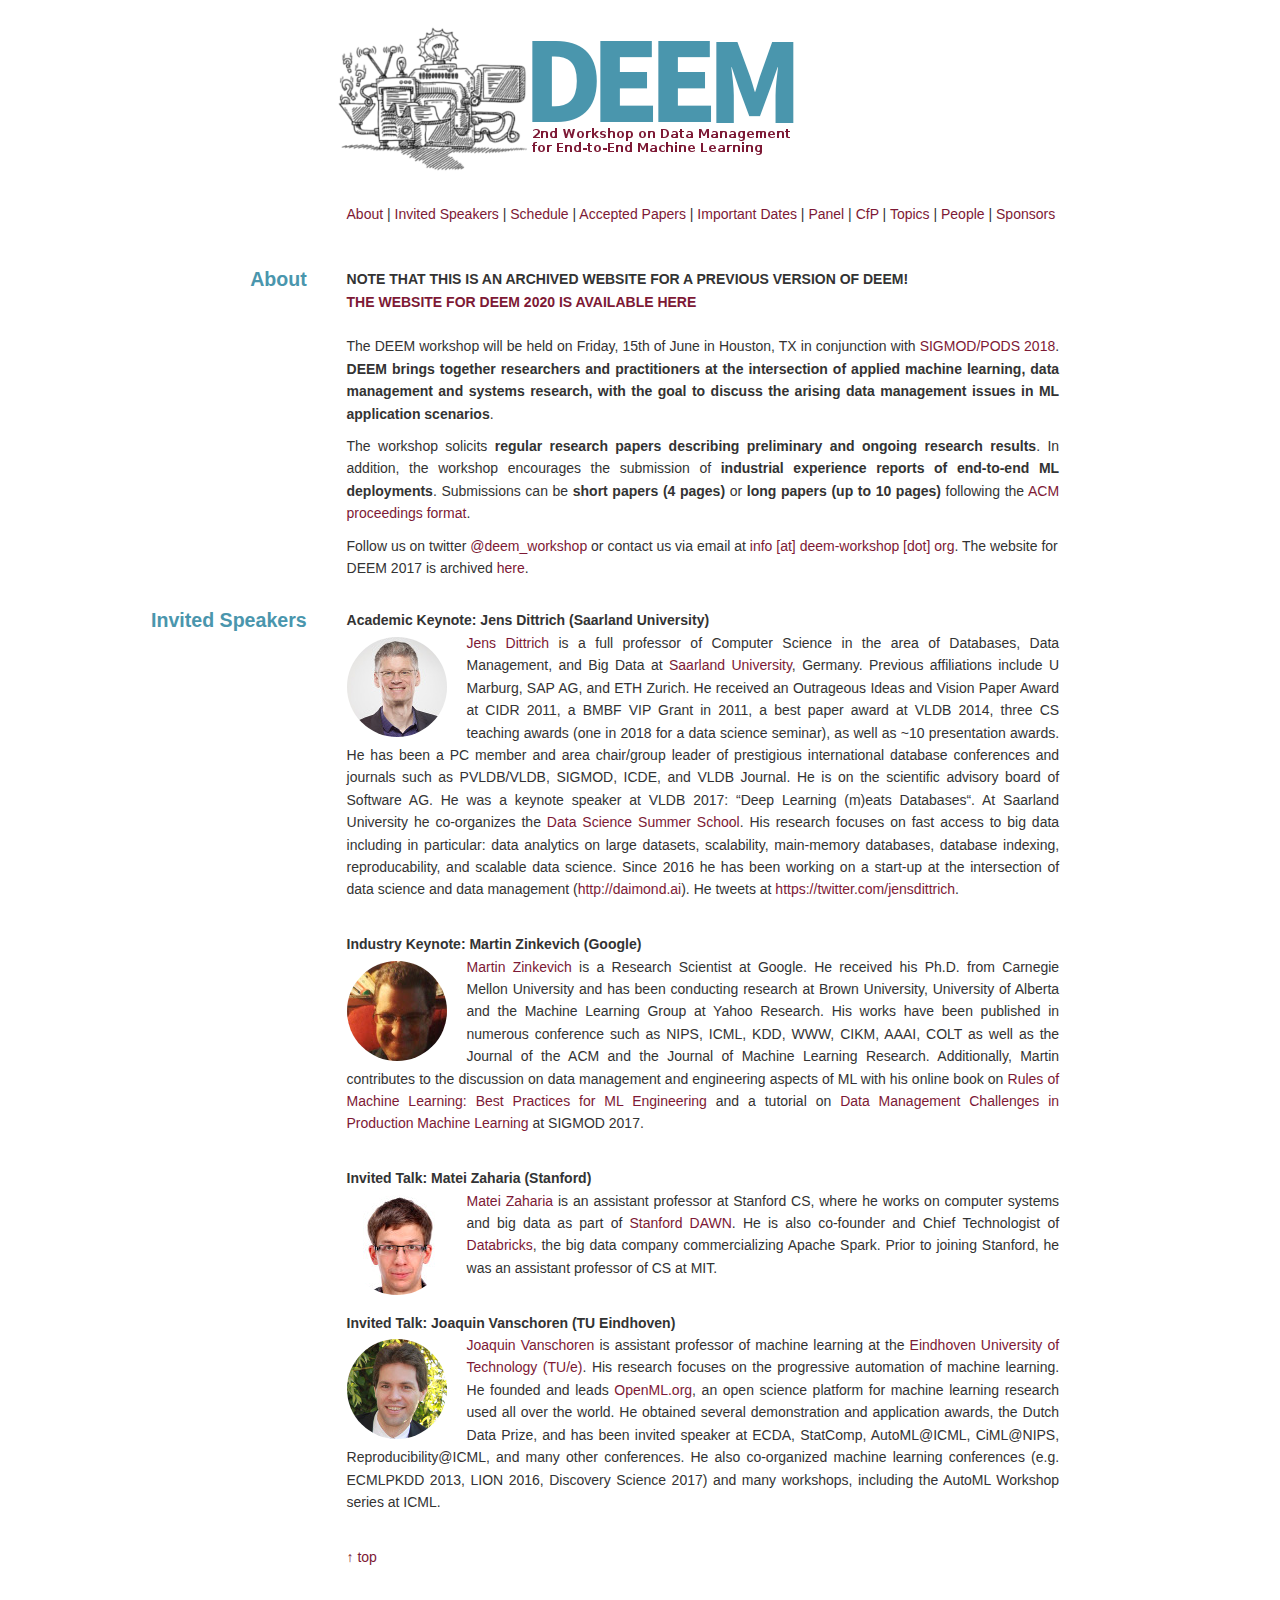
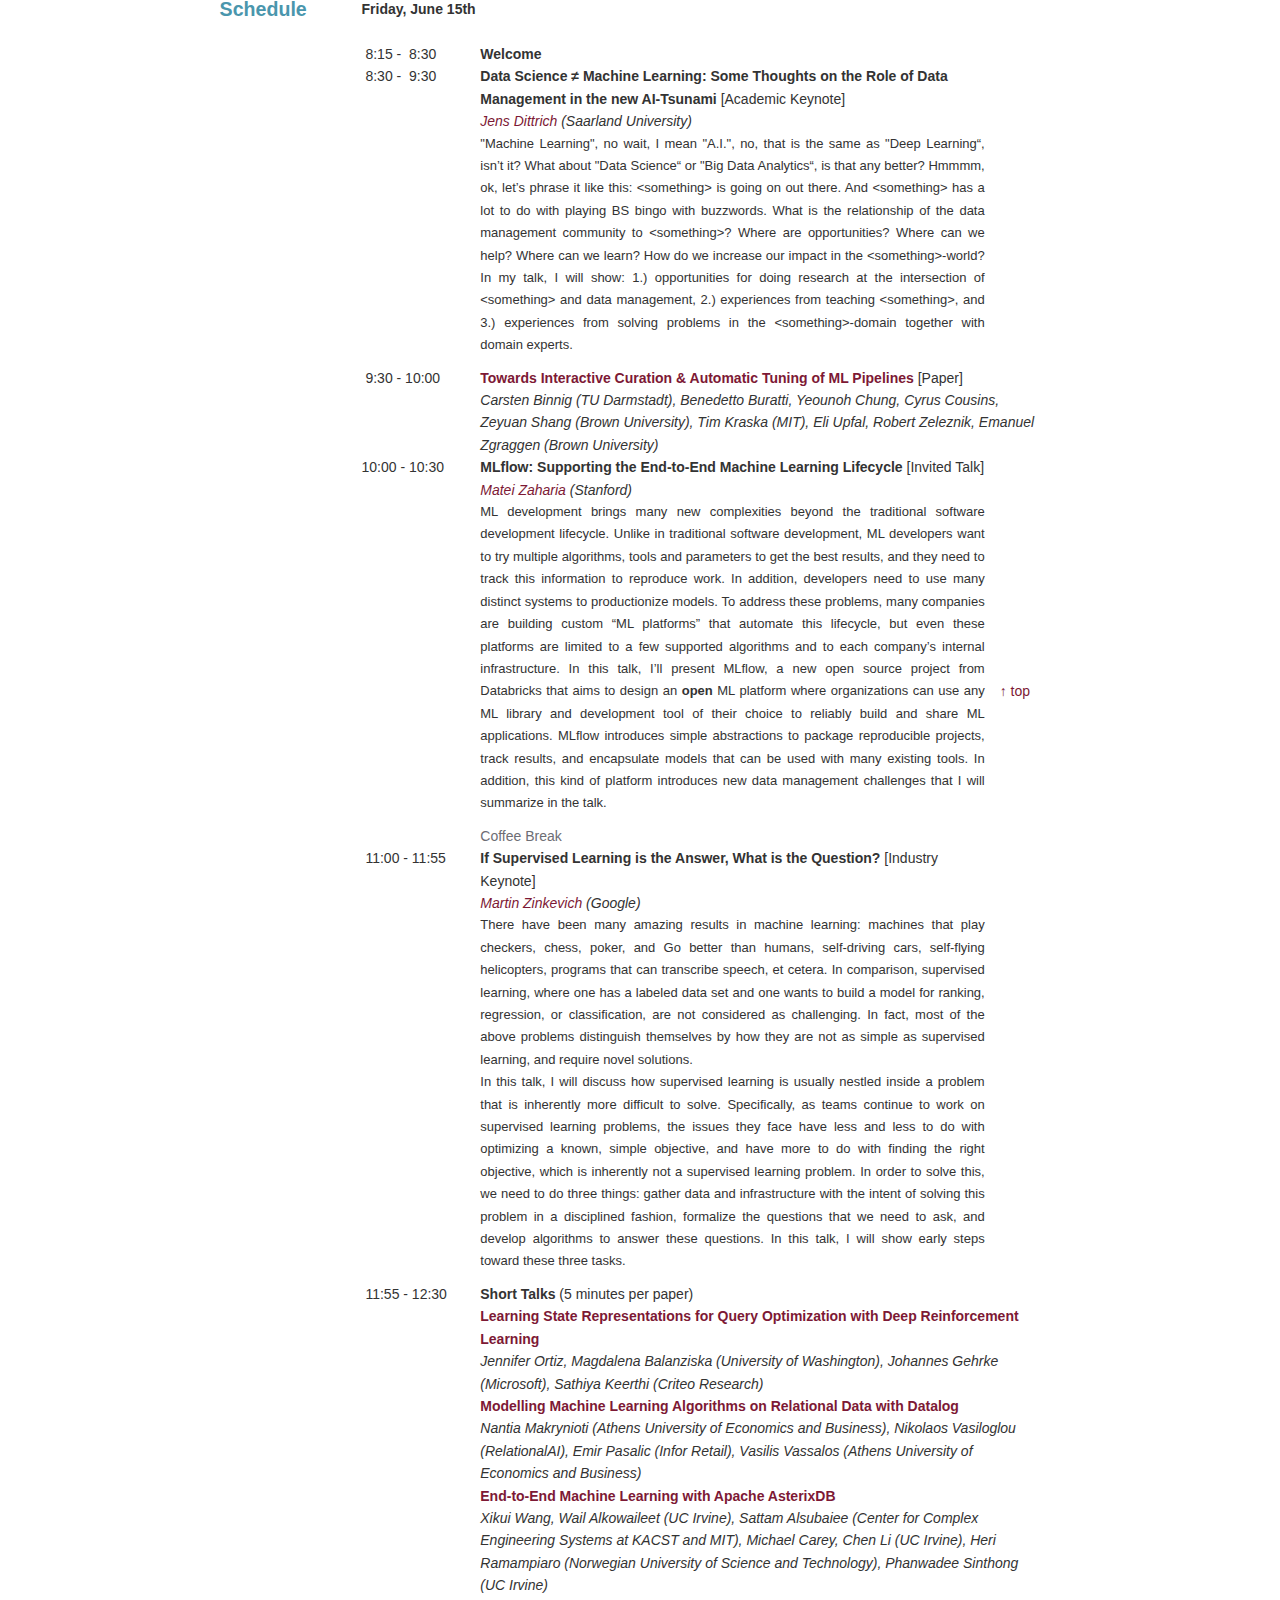
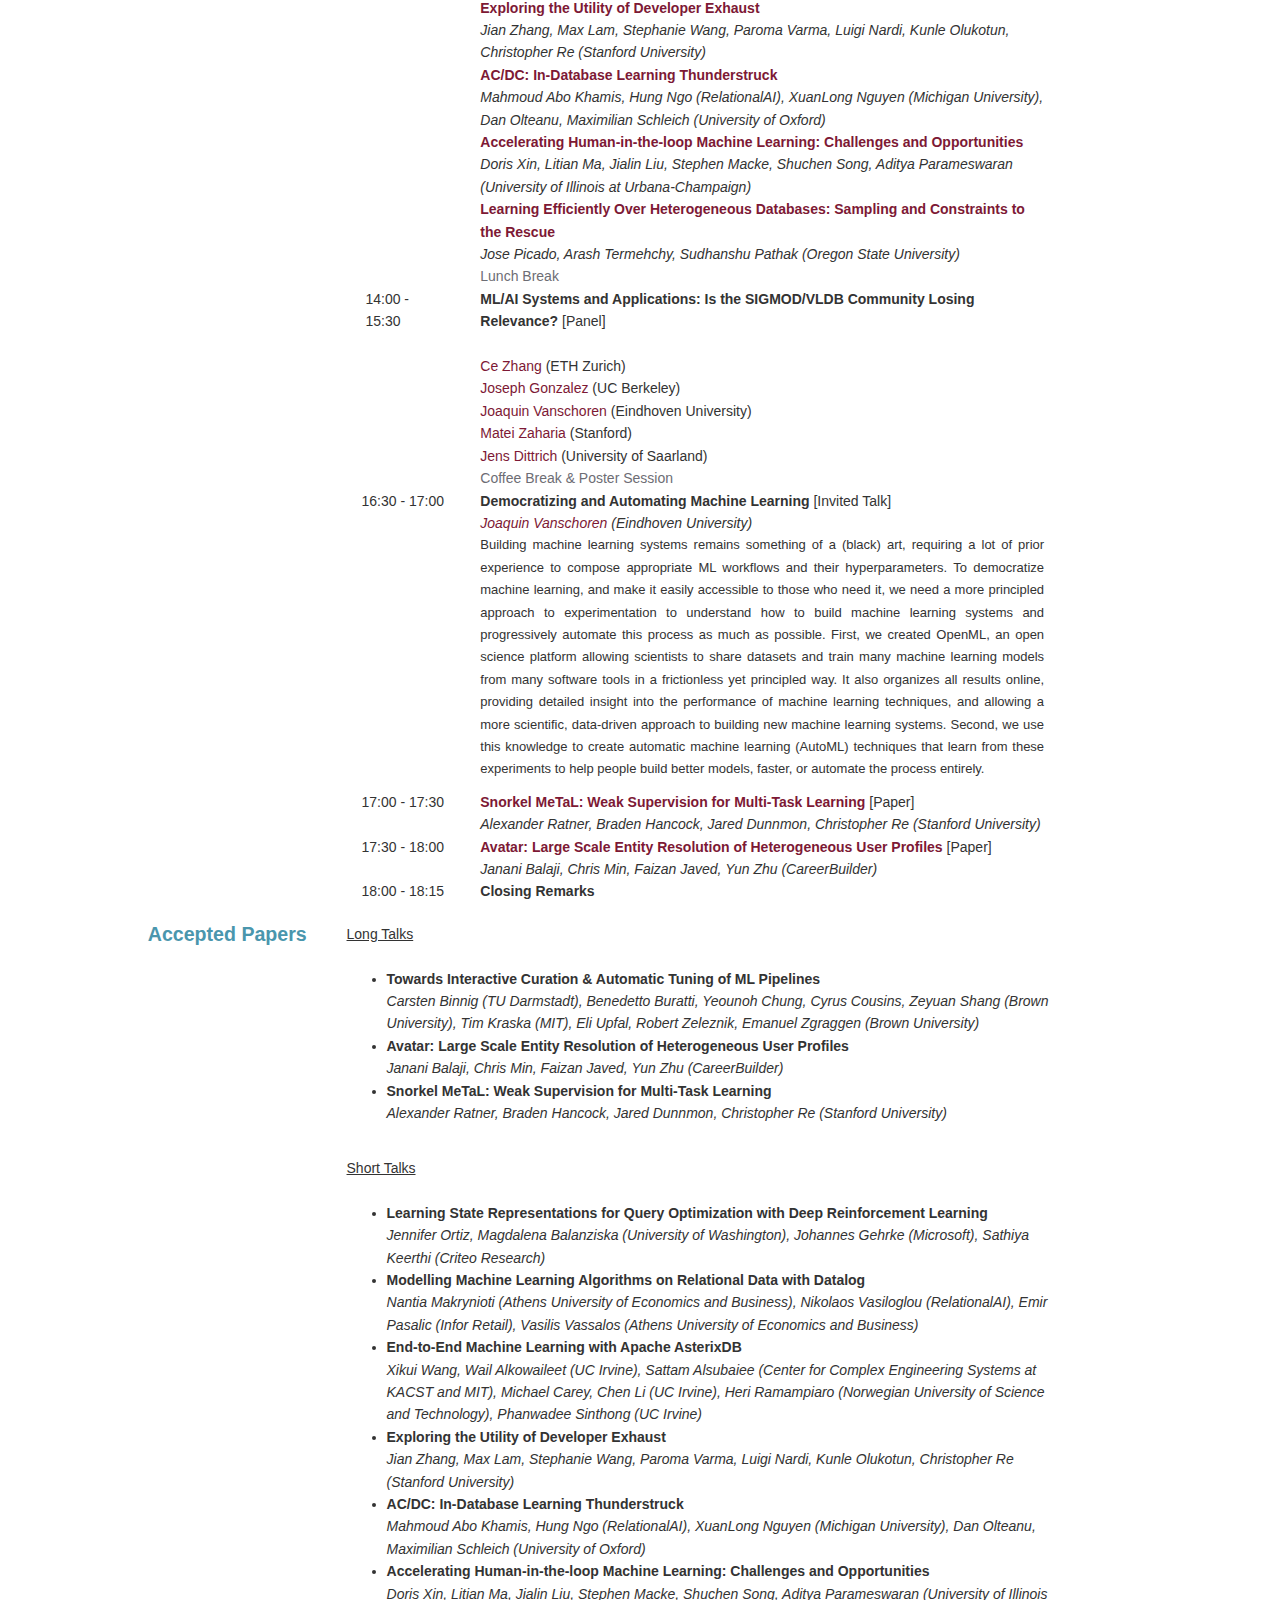
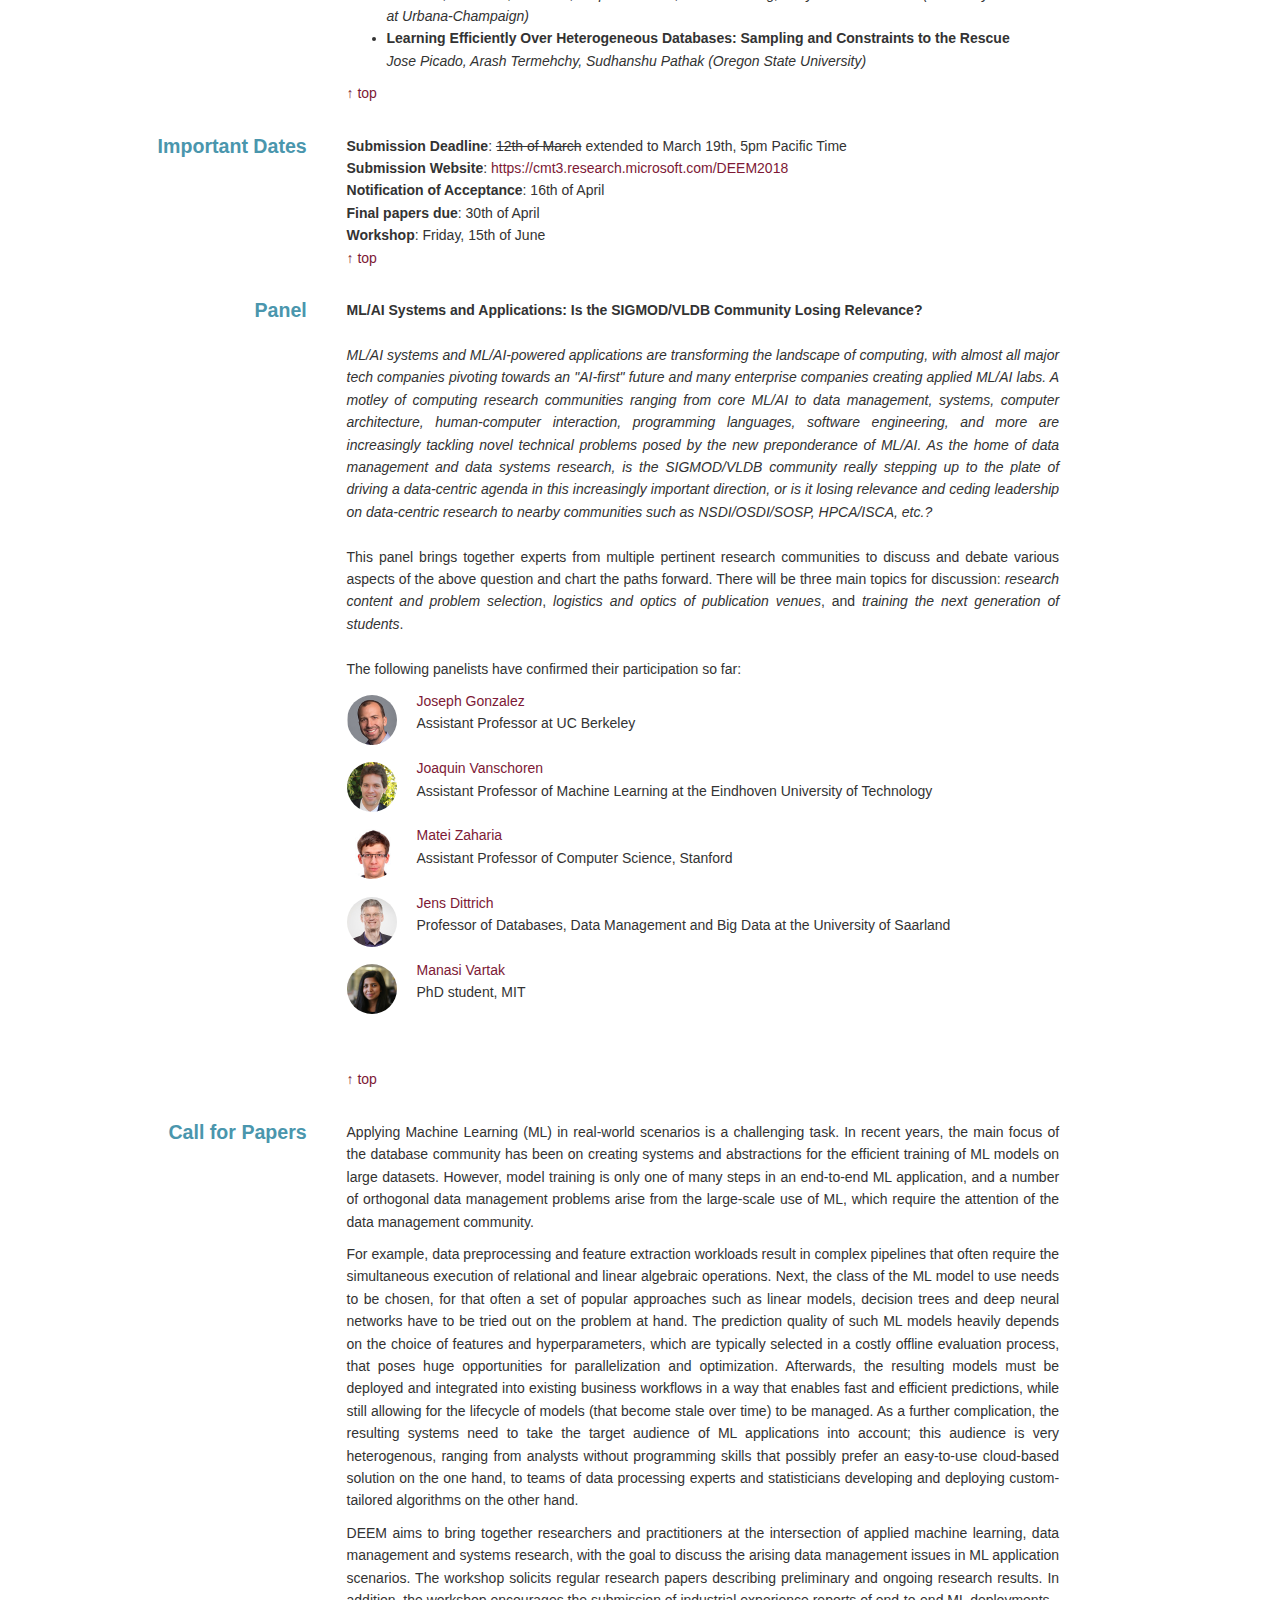
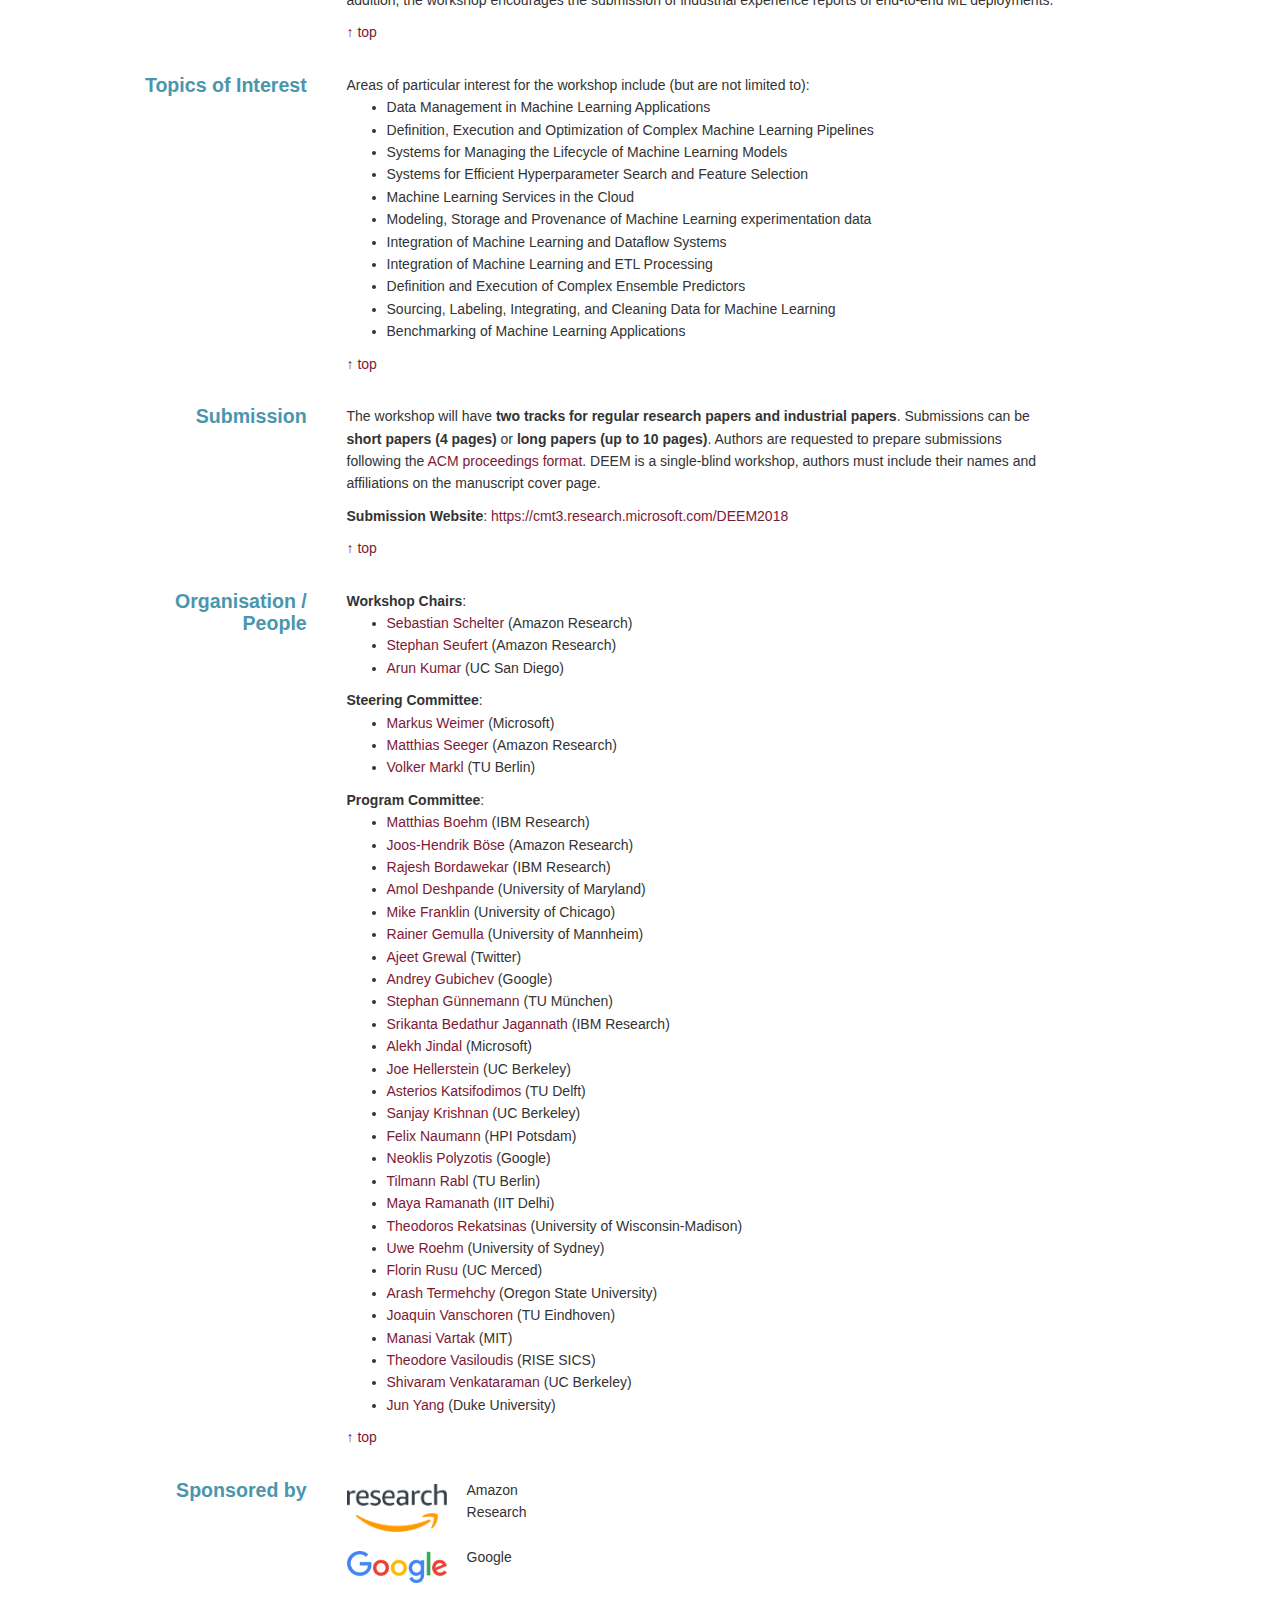
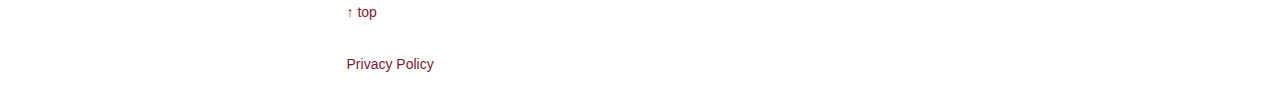
<file: 2018/index.html>
<!DOCTYPE HTML PUBLIC "-//IETF//DTD HTML//EN">
<html> 
  <head>
    <title>DEEM: Workshop on Data Management for End-to-End Machine Learning @ SIGMOD'18</title>
    <link rel=StyleSheet href="styles.css" type="text/css">
    <link rel="stylesheet" href="bootstrap.min.css">
    <meta name=viewport content="width=device-width, initial-scale=1">
    <meta http-equiv="Content-Type" content="text/html; charset=utf-8"/>
  </head> 
  <body>

    <div class="row">
      <div class="col-md-1"></div>
      <div class="col-md-2"></div>
      <div class="col-md-7">
        <h1 style="margin-top: .15em;">
          <a href="#"><img src="images/logo2018.png" title="DEEM: Data Management for End-to-End Machine Learning"/></a>
      </div>
    </div>

    <div class="row">
      <div class="col-md-1"></div>
      <div class="col-md-2 stitle"></div>
      <div class="col-md-7">
        <a href="#about">About</a> | <a href="#invitedspeakers">Invited Speakers</a> | <a href="#schedule">Schedule</a> | <a href="#accepted">Accepted Papers</a> | <a href="#dates">Important Dates</a> | <a href="#panel">Panel</a> | <a href="#cfp">CfP</a> | 
        <a href="#topics">Topics</a> | <a href="#organisation">People</a> | <a href="#sponsors">Sponsors</a>  
        <br/><br/>
      </div>
    </div>

    <div class="row">
      <div class="col-md-1"></div>
      <div class="col-md-2 stitle"><a name="about" class="internal">About</a></div>
      <div class="col-md-7">
        <p style="text-align: justify">
          <b>NOTE THAT THIS IS AN ARCHIVED WEBSITE FOR A PREVIOUS VERSION OF DEEM!<br/>
          <a href="../index.html">THE WEBSITE FOR DEEM 2020 IS AVAILABLE HERE</a></b>
          <br/>
          <br/>          
          The DEEM workshop will be held on Friday, 15th of June in Houston, TX in conjunction with <a href="http://sigmod2018.org/" target="_blank">SIGMOD/PODS 2018</a>. <b>DEEM brings together researchers and practitioners at the intersection of applied machine learning, data management and systems research, with the goal to discuss the arising data management issues in ML application scenarios</b>.</p>

        <p style="text-align: justify">The workshop solicits <b>regular research papers describing preliminary and ongoing research results</b>. In addition, the workshop encourages the submission of <b>industrial experience reports of end-to-end ML deployments</b>. Submissions can be <b>short papers (4 pages)</b> or <b>long papers (up to 10 pages)</b> following the <a href="https://www.acm.org/publications/proceedings-template" target="blank">ACM proceedings format</a>.</p>

        <p>Follow us on twitter <a href="https://twitter.com/deem_workshop" target="_blank">@deem_workshop</a> or contact us via email at <a href="mailto:info[AT]deem-workshop[DOT]org">info [at] deem-workshop [dot] org</a>. The website for DEEM 2017 is archived <a href="2017/index.html">here</a>.</p>
      </div>
    </div>

    <div class="row">
      <div class="col-md-1"></div>
      <div class="col-md-2 stitle"><a name="invitedspeakers" class="internal">Invited Speakers</a></div>
      <div class="col-md-7">

        <b>Academic Keynote: Jens Dittrich (Saarland University)</b>
        <p style="text-align: justify">
<img src="images/jens-face.jpg" style="margin-top: 5px; margin-right: 20px;" class="circle" align="left" /> <a href="https://infosys.uni-saarland.de/people/dittrich.php" target="_blank">Jens Dittrich</a> is a full professor of Computer Science in the area of Databases, Data Management, and Big Data at <a href="https://infosys.uni-saarland.de/index.php" target="_blank">Saarland University</a>, Germany. Previous affiliations include U Marburg, SAP AG, and ETH Zurich. He received an Outrageous Ideas and Vision Paper Award at CIDR 2011, a BMBF VIP Grant in 2011, a best paper award at VLDB 2014, three CS teaching awards (one in 2018 for a data science seminar), as well as ~10 presentation awards. He has been a PC member and area chair/group leader of prestigious international database conferences and journals such as PVLDB/VLDB, SIGMOD, ICDE, and VLDB Journal. He is on the scientific advisory board of Software AG. He was a keynote speaker at VLDB 2017: “Deep Learning (m)eats Databases“. At Saarland University he co-organizes the <a href="http://datasciencemaster.de" target="_blank">Data Science Summer School</a>. His research focuses on fast access to big data including in particular: data analytics on large datasets, scalability, main-memory databases, database indexing, reproducability, and scalable data science. Since 2016 he has been working on a start-up at the intersection of data science and data management (<a href="http://daimond.ai" target="_blank">http://daimond.ai</a>). He tweets at <a href="https://twitter.com/jensdittrich" target="_blank">https://twitter.com/jensdittrich</a>.

        </p>
        <br/>

        <b>Industry Keynote: Martin Zinkevich (Google)</b>
        <p style="text-align: justify">
<img src="images/martin-face.jpg" style="margin-top: 5px; margin-right: 20px;" class="circle" align="left" /> <a href="http://martin.zinkevich.org/" target="_blank">Martin Zinkevich</a> is a Research Scientist at Google. He received his Ph.D. from Carnegie Mellon University and has been conducting research at Brown University, University of Alberta and the Machine Learning Group at Yahoo Research. His works have been published in numerous conference such as NIPS, ICML, KDD, WWW, CIKM, AAAI, COLT as well as the Journal of the ACM and the Journal of Machine Learning Research. Additionally, Martin contributes to the discussion on data management and engineering aspects of ML with his online book on <a href="http://martin.zinkevich.org/rules_of_ml/rules_of_ml.pdf" target="blank">Rules of Machine Learning: Best Practices for ML Engineering</a> and a tutorial on <a href="http://dl.acm.org/authorize?N37745">Data Management Challenges in Production Machine Learning</a> at SIGMOD 2017.
        </p>
        <br/>
        
<b>Invited Talk: Matei Zaharia (Stanford)</b>
        <p style="text-align: justify">
<img src="images/mateizaharia-face.jpg" style="margin-top: 5px; margin-right: 20px;" class="circle" align="left" /> <a href="https://cs.stanford.edu/~matei/" target="_blank">Matei Zaharia</a> is an assistant professor at Stanford CS, where he works on computer systems and big data as part of <a href="http://dawn.cs.stanford.edu/" target="_blank">Stanford DAWN</a>. He is also co-founder and Chief Technologist of <a href="https://databricks.com/" target="_blank">Databricks</a>, the big data company commercializing Apache Spark. Prior to joining Stanford, he was an assistant professor of CS at MIT.
<br/><br/>
        </p>    

<b>Invited Talk: Joaquin Vanschoren (TU Eindhoven)</b>
        <p style="text-align: justify">
<img src="images/joaquin-face.jpg" style="margin-top: 5px; margin-right: 20px;" class="circle" align="left" /> <a href="http://www.win.tue.nl/~jvanscho/" target="_blank">Joaquin Vanschoren</a> is assistant professor of machine learning at the <a href="http://www.tue.nl/" target="_blank">Eindhoven University of Technology  (TU/e)</a>. His research focuses on the progressive automation of machine learning. He founded and leads <a href="https://openml.org" target="_blank">OpenML.org</a>, an open science platform for machine learning research used all over the world. He obtained several demonstration and application awards, the Dutch Data Prize, and has been invited speaker at ECDA, StatComp, AutoML@ICML, CiML@NIPS, Reproducibility@ICML, and many other conferences. He also co-organized machine learning conferences (e.g. ECMLPKDD 2013, LION 2016, Discovery Science 2017) and many workshops, including the AutoML Workshop series at ICML.
<br/>
        </p>

    
 
        <br/>             
        <p><a href="#">&uarr; top</a></p>        
      </div>
    </div>

<div class="row">
      <div class="col-md-1"></div>
      <div class="col-md-2 stitle"><a name="schedule" class="internal">Schedule</a></div>
      <div class="col-md-7">

        <div class="col-md-11"><b>Friday, June 15th</b></div><br/><br/>

        <div class="col-md-2">&nbsp;8:15 - &nbsp;8:30</div>
        <div class="col-md-9"><b>Welcome</b></div><br/>   
        
        <div class="col-md-2">&nbsp;8:30 - &nbsp;9:30</div>
        <div class="col-md-9">
          <b>Data Science ≠ Machine Learning: Some Thoughts on the Role of Data Management in the new AI-Tsunami</b> [Academic Keynote]<br/>
          <i><a href="https://infosys.uni-saarland.de/people/dittrich.php" target="_blank">Jens Dittrich</a> (Saarland University)</i><br/>
          <p style="font-size: small; text-align: justify;">
"Machine Learning", no wait, I mean "A.I.", no, that is the same as "Deep Learning“, isn’t it? What about "Data Science“  or "Big Data Analytics“, is that any better? Hmmmm, ok, let’s phrase it like this: &lt;something&gt; is going on out there. And &lt;something&gt; has a lot to do with playing BS bingo with buzzwords. What is the relationship of the data management community to &lt;something&gt;? Where are opportunities? Where can we help? Where can we learn? How do we increase our impact in the &lt;something&gt;-world?
In my talk, I will show: 1.) opportunities for doing research at the intersection of &lt;something&gt; and data management, 2.) experiences from teaching &lt;something&gt;, and 3.) experiences from solving problems in the &lt;something&gt;-domain together with domain experts.            
          </p>
        </div><br/>  

        <div class="col-md-2">&nbsp;9:30 - 10:00</div>
        <div class="col-md-10">
          <b><a href="https://dl.acm.org/citation.cfm?id=3209891" target="_blank">Towards Interactive Curation & Automatic Tuning of ML Pipelines</a></b> [Paper]<br/>
          <i>Carsten Binnig (TU Darmstadt), Benedetto Buratti, Yeounoh Chung, Cyrus Cousins, Zeyuan Shang (Brown University),
        Tim Kraska (MIT), Eli Upfal, Robert Zeleznik, Emanuel Zgraggen (Brown University)</i>
        </div><br/>  

        <div class="col-md-2">10:00 - 10:30</div>
        <div class="col-md-9">
          <b>MLflow: Supporting the End-to-End Machine Learning Lifecycle</b> [Invited Talk]<br/>
          <i><a href="https://cs.stanford.edu/~matei/" target="_blank">Matei Zaharia</a> (Stanford)</i>  

<p style="font-size: small; text-align: justify;"> ML development brings many new complexities beyond the traditional software development lifecycle. Unlike in traditional software development, ML developers want to try multiple algorithms, tools and parameters to get the best results, and they need to track this information to reproduce work. In addition, developers need to use many distinct systems to productionize models. To address these problems, many companies are building custom “ML platforms” that automate this lifecycle, but even these platforms are limited to a few supported algorithms and to each company’s internal infrastructure. In this talk, I’ll present MLflow, a new open source project from Databricks that aims to design an <b>open</b> ML platform where organizations can use any ML library and development tool of their choice to reliably build and share ML applications. MLflow introduces simple abstractions to package reproducible projects, track results, and encapsulate models that can be used with many existing tools. In addition, this kind of platform introduces new data management challenges that I will summarize in the talk.</p>  

        </div><br/>  

        <br/>&nbsp;<br/> 
        <div class="col-md-2"></div>
        <div class="col-md-9"><span style="color:#6d6d74;">Coffee Break</span></div><br/>        
        <br/>

        <div class="col-md-2">&nbsp;11:00 - 11:55</div>
        <div class="col-md-9">
          <b>If Supervised Learning is the Answer, What is the Question?</b> [Industry Keynote]<br/>
          <i><a href="http://martin.zinkevich.org/" target="_blank">Martin Zinkevich</a> (Google)</i>
          <p style="font-size: small; text-align: justify;">There have been many amazing results in machine learning: machines that play checkers, chess, poker, and Go better than humans, self-driving cars, self-flying helicopters, programs that can transcribe speech, et cetera. In comparison, supervised learning, where one has a labeled data set and one wants to build a model for ranking, regression, or classification, are not considered as challenging. In fact, most of the above problems distinguish themselves by how they are not as simple as supervised learning, and require novel solutions.<br/>
          In this talk, I will discuss how supervised learning is usually nestled inside a problem that is inherently more difficult to solve. Specifically, as teams continue to work on supervised learning problems, the issues they face have less and less to do with optimizing a known, simple objective, and have more to do with finding the right objective, which is inherently not a supervised learning problem. In order to solve this, we need to do three things: gather data and infrastructure with the intent of solving this problem in a disciplined fashion, formalize the questions that we need to ask, and develop algorithms to answer these questions. In this talk, I will show early steps toward these three tasks.</p>          
        </div><br/>  
        <div class="col-md-2">&nbsp;11:55 - 12:30</div>
        <div class="col-md-10">
          <b>Short Talks</b> (5 minutes per paper)<br/>

          <b><a href="https://dl.acm.org/citation.cfm?id=3209890" target="_blank">Learning State Representations for Query Optimization with Deep Reinforcement Learning</a></b><br/>
          <i>Jennifer Ortiz, Magdalena Balanziska (University of Washington), Johannes Gehrke (Microsoft), Sathiya Keerthi (Criteo Research)</i><br/>

          <b><a href="https://dl.acm.org/citation.cfm?id=3209893" target="_blank">Modelling Machine Learning Algorithms on Relational Data with Datalog</a></b><br/>
          <i>Nantia Makrynioti (Athens University of Economics and Business), Nikolaos Vasiloglou (RelationalAI), Emir Pasalic (Infor Retail), Vasilis Vassalos (Athens University of Economics and Business)</i><br/>

          <b><a href="https://dl.acm.org/citation.cfm?id=3209894" target="_blank">End-to-End Machine Learning with Apache AsterixDB</a></b><br/>
          <i>Xikui Wang, Wail Alkowaileet (UC Irvine), Sattam Alsubaiee (Center for Complex Engineering Systems at KACST and MIT), Michael Carey, Chen Li (UC Irvine), Heri Ramampiaro (Norwegian University of Science and Technology), Phanwadee Sinthong (UC Irvine)</i><br/>

          <b><a href="https://dl.acm.org/citation.cfm?id=3209895" target="_blank">Exploring the Utility of Developer Exhaust</a></b><br/>
          <i>Jian Zhang, Max Lam, Stephanie Wang, Paroma Varma, Luigi Nardi, Kunle Olukotun, Christopher Re (Stanford University)</i><br/>

          <b><a href="https://dl.acm.org/citation.cfm?id=3209896" target="_blank">AC/DC: In-Database Learning Thunderstruck</a></b><br/>
          <i>Mahmoud Abo Khamis, Hung Ngo (RelationalAI), XuanLong Nguyen (Michigan University), Dan Olteanu, Maximilian Schleich (University of Oxford)</i><br/>

          <b><a href="https://dl.acm.org/citation.cfm?id=3209897" target="_blank">Accelerating Human-in-the-loop Machine Learning: Challenges and Opportunities</a></b><br/>
          <i>Doris Xin, Litian Ma, Jialin Liu, Stephen Macke, Shuchen Song, Aditya Parameswaran (University of Illinois at Urbana-Champaign)</i><br/>

          <b><a href="https://dl.acm.org/citation.cfm?id=3209899" target="_blank">Learning Efficiently Over Heterogeneous Databases: Sampling and Constraints to the Rescue</a></b><br/>
          <i>Jose Picado, Arash Termehchy, Sudhanshu Pathak (Oregon State University)</i>
        </div><br/>          


        <br/>&nbsp;<br/> 
        <div class="col-md-2"></div>
        <div class="col-md-9"><span style="color:#6d6d74;">Lunch Break</span></div><br/>        
        <br/>

        <div class="col-md-2">&nbsp;14:00 - &nbsp;15:30</div>
        <div class="col-md-10">
          <b>ML/AI Systems and Applications: Is the SIGMOD/VLDB Community Losing Relevance?</b> [Panel]<br/><br/>
          <a href="https://ds3lab.org/czhang/" target="_blank">Ce Zhang</a> (ETH Zurich)<br/>
          <a href="https://people.eecs.berkeley.edu/~jegonzal/" target="_blank">Joseph Gonzalez</a> (UC Berkeley)<br/>
          <a href="http://www.win.tue.nl/~jvanscho/" target="_blank">Joaquin Vanschoren</a> (Eindhoven University)<br/>
          <a href="https://cs.stanford.edu/~matei/" target="_blank">Matei Zaharia</a> (Stanford)<br/>
          <a href="https://infosys.uni-saarland.de/people/dittrich.php" target="_blank">Jens Dittrich</a> (University of Saarland)
        </div><br/>

        <br/>&nbsp;<br/> 
        <div class="col-md-2"></div>
        <div class="col-md-9"><span style="color:#6d6d74;">Coffee Break & Poster Session</span></div><br/>        
        <br/>

        <div class="col-md-2">16:30 - 17:00</div>
        <div class="col-md-10">
          <b>Democratizing and Automating Machine Learning</b> [Invited Talk]<br/>
          <i><a href="http://www.win.tue.nl/~jvanscho/" target="_blank">Joaquin Vanschoren</a> (Eindhoven University)</i><br/>
          <p style="font-size: small; text-align: justify;">Building machine learning systems remains something of a (black) art, requiring a lot of prior experience to compose appropriate ML workflows and their hyperparameters. To democratize machine learning, and make it easily accessible to those who need it, we need a more principled approach to experimentation to understand how to build machine learning systems and progressively automate this process as much as possible. First, we created OpenML, an open science platform allowing scientists to share datasets and train many machine learning models from many software tools in a frictionless yet principled way. It also organizes all results online, providing detailed insight into the performance of machine learning techniques, and allowing a more scientific, data-driven approach to building new machine learning systems. Second, we use this knowledge to create automatic machine learning (AutoML) techniques that learn from these experiments to help people build better models, faster, or automate the process entirely.</p>

        </div><br/>  

        <div class="col-md-2">17:00 - 17:30</div>
        <div class="col-md-10">
          <b><a href="https://dl.acm.org/citation.cfm?id=3209898" target="_blank">Snorkel MeTaL: Weak Supervision for Multi-Task Learning</a></b> [Paper]<br/>
          <i>Alexander Ratner, Braden Hancock, Jared Dunnmon, Christopher Re (Stanford University)</i>
        </div><br/>  

        <div class="col-md-2">17:30 - 18:00</div>
        <div class="col-md-10">
          <b><a href="https://dl.acm.org/citation.cfm?id=3209892" target="_blank"> Avatar: Large Scale Entity Resolution of Heterogeneous User Profiles</a></b> [Paper]<br/>
          <i>Janani Balaji, Chris Min, Faizan Javed, Yun Zhu (CareerBuilder)</i>
        </div><br/>  

        <div class="col-md-2">18:00 - 18:15</div>
        <div class="col-md-10">
          <b>Closing Remarks</b>
        </div><br/>  

        <br/>&nbsp;<br/> 
        <br/>
        <p><a href="#">&uarr; top</a></p>        
      </div>
    </div>    
 

    <div class="row">
      <div class="col-md-1"></div>
      <div class="col-md-2 stitle"><a name="accepted" class="internal">Accepted Papers</a></div>
      <div class="col-md-7">

        <u>Long Talks</u><br/><br/>
            
        <ul>
          <li>
            <b>Towards Interactive Curation & Automatic Tuning of ML Pipelines</b><br/>
            <i>Carsten Binnig (TU Darmstadt), Benedetto Buratti, Yeounoh Chung, Cyrus Cousins, Zeyuan Shang (Brown University),
        Tim Kraska (MIT), Eli Upfal, Robert Zeleznik, Emanuel Zgraggen (Brown University)</i>
          </li>
          <li>
            <b>Avatar: Large Scale Entity Resolution of Heterogeneous User Profiles</b><br/>
            <i>Janani Balaji, Chris Min, Faizan Javed, Yun Zhu (CareerBuilder)</i>
          </li>
          <li>  
            <b>Snorkel MeTaL: Weak Supervision for Multi-Task Learning</b><br/>
            <i>Alexander Ratner, Braden Hancock, Jared Dunnmon, Christopher Re (Stanford University)</i>
          </li>  
        </ul>
            
        <br/>    
        <u>Short Talks</u><br/>
        <br/> 

        <ul>
          <li>
            <b>Learning State Representations for Query Optimization with Deep Reinforcement Learning</b><br/>
          <i>Jennifer Ortiz, Magdalena Balanziska (University of Washington), Johannes Gehrke (Microsoft), Sathiya Keerthi (Criteo Research)</i>
          </li> 
          <li> 
            <b>Modelling Machine Learning Algorithms on Relational Data with Datalog</b><br/>
            <i>Nantia Makrynioti (Athens University of Economics and Business), Nikolaos Vasiloglou (RelationalAI), Emir Pasalic (Infor Retail), Vasilis Vassalos (Athens University of Economics and Business)</i>
          </li>
          <li>
            <b>End-to-End Machine Learning with Apache AsterixDB</b><br/>
            <i>Xikui Wang, Wail Alkowaileet (UC Irvine), Sattam Alsubaiee (Center for Complex Engineering Systems at KACST and MIT), Michael Carey, Chen Li (UC Irvine), Heri Ramampiaro (Norwegian University of Science and Technology), Phanwadee Sinthong (UC Irvine)</i>
          </li>
          <li>
            <b>Exploring the Utility of Developer Exhaust</b><br/>
            <i>Jian Zhang, Max Lam, Stephanie Wang, Paroma Varma, Luigi Nardi, Kunle Olukotun, Christopher Re (Stanford University)</i>
          </li>
          <li>
            <b>AC/DC: In-Database Learning Thunderstruck</b><br/>
            <i>Mahmoud Abo Khamis, Hung Ngo (RelationalAI), XuanLong Nguyen (Michigan University), Dan Olteanu, Maximilian Schleich (University of Oxford)</i>
          </li>
          <li>
            <b>Accelerating Human-in-the-loop Machine Learning: Challenges and Opportunities</b><br/>
            <i>Doris Xin, Litian Ma, Jialin Liu, Stephen Macke, Shuchen Song, Aditya Parameswaran (University of Illinois at Urbana-Champaign)</i>
          </li>
          <li>
            <b>Learning Efficiently Over Heterogeneous Databases: Sampling and Constraints to the Rescue</b><br/>
            <i>Jose Picado, Arash Termehchy, Sudhanshu Pathak (Oregon State University)</i>
          </li>                                                                                 
        </ul>    

        <p><a href="#">&uarr; top</a></p>              
      </div>
    </div>

    <div class="row">
      <div class="col-md-1"></div>
      <div class="col-md-2 stitle"><a name="dates" class="internal">Important Dates</a></div>
      <div class="col-md-7">
        <b>Submission Deadline</b>: <strike>12th of March</strike> extended to March 19th, 5pm Pacific Time
        <br/>
        <b>Submission Website</b>: <a href="https://cmt3.research.microsoft.com/DEEM2018" target="_blank">https://cmt3.research.microsoft.com/DEEM2018</a><br/>        
        <b>Notification of Acceptance</b>: ​16th​ ​of​ ​April<br/>
        <b>Final papers due</b>: 30th​ ​of​ ​April<br/>
        <b>Workshop</b>: Friday, 15th of June<br/>     
        <p><a href="#">&uarr; top</a></p>              
      </div>
    </div>

    <div class="row">
      <div class="col-md-1"></div>
      <div class="col-md-2 stitle"><a name="panel" class="internal">Panel</a></div>
      <div class="col-md-7">

        <b>ML/AI Systems and Applications: Is the SIGMOD/VLDB Community Losing Relevance?</b>
        <br/><br/>

        <p style="text-align: justify">
<i>ML/AI systems and ML/AI-powered applications are transforming the landscape of computing, with almost all major tech companies pivoting towards an "AI-first" future and many enterprise companies creating applied ML/AI labs. A motley of computing research communities ranging from core ML/AI to data management, systems, computer architecture, human-computer interaction, programming languages, software engineering, and more are increasingly tackling novel technical problems posed by the new preponderance of ML/AI. As the home of data management and data systems research, is the SIGMOD/VLDB community really stepping up to the plate of driving a data-centric agenda in this increasingly important direction, or is it losing relevance and ceding leadership on data-centric research to nearby communities such as NSDI/OSDI/SOSP, HPCA/ISCA, etc.?</i><br/><br/>

This panel brings together experts from multiple pertinent research communities to discuss and debate various aspects of the above question and chart the paths forward. There will be three main topics for discussion: <i>research content and problem selection</i>, <i>logistics and optics of publication venues</i>, and <i>training the next generation of students</i>.
<br/><br/>
The following panelists have confirmed their participation so far:
<p>

<img src="images/joseph-face.jpg" style="width:50px; height:50px; margin-top: 5px; margin-right: 20px;" class="circle" align="left" /> <a href="https://people.eecs.berkeley.edu/~jegonzal/" target="_blank">Joseph Gonzalez </a><br>
Assistant Professor at UC Berkeley
<br/>
<br/>

<img src="images/joaquin-face.jpg" style="width:50px; height:50px; margin-top: 5px; margin-right: 20px;" class="circle" align="left" /> <a href="http://www.win.tue.nl/~jvanscho/" target="_blank">Joaquin Vanschoren</a><br>
Assistant Professor of Machine Learning at the Eindhoven University of Technology
<br/>
<br/>

<img src="images/mateizaharia-face.jpg" style="width:50px; height:50px; margin-top: 5px; margin-right: 20px;" class="circle" align="left" /> <a href="https://cs.stanford.edu/~matei/" target="_blank">Matei Zaharia</a><br>
Assistant Professor of Computer Science, Stanford
<br/>
<br/>

<img src="images/jens-face.jpg" style="width:50px; height:50px; margin-top: 5px; margin-right: 20px;" class="circle" align="left" /> <a href="https://infosys.uni-saarland.de/people/dittrich.php" target="_blank">Jens Dittrich</a><br>
Professor of Databases, Data Management and Big Data at the University of Saarland
<br/>
<br/>

<img src="images/manasi-face.png" style="width:50px; height:50px; margin-top: 5px; margin-right: 20px;" class="circle" align="left" /> <a href="https://people.csail.mit.edu/mvartak/home.html" target="_blank">Manasi Vartak</a><br>
PhD student, MIT
<br/>
<br/>

</p>
        <br/>
        </p>
  
        <p><a href="#">&uarr; top</a></p>              
      </div>
    </div>

    <div class="row">
      <div class="col-md-1"></div>
      <div class="col-md-2 stitle"><a name="cfp" class="internal">Call for Papers</a></div>
      <div class="col-md-7">
        <p style="text-align: justify">Applying Machine Learning (ML) in real-world scenarios is a challenging task. In recent years, the main focus of the database community has been on creating systems and abstractions for the efficient training of ML models on large datasets. However, model training is only one of many steps in an end-to-end ML application, and a number of orthogonal data management problems arise from the large-scale use of ML, which require the attention of the data management community.</p> 

        <p style="text-align: justify">For example, data preprocessing and feature extraction workloads result in complex pipelines that often require the simultaneous execution of relational and linear algebraic operations. Next, the class of the ML model to use needs to be chosen, for that often a set of popular approaches such as linear models, decision trees and deep neural networks have to be tried out on the problem at hand. The prediction quality of such ML models heavily depends on the choice of features and hyperparameters, which are typically selected in a costly offline evaluation process, that poses huge opportunities for parallelization and optimization. Afterwards, the resulting models must be deployed and integrated into existing business workflows in a way that enables fast and efficient predictions, while still allowing for the lifecycle of models (that become stale over time) to be managed. As a further complication, the resulting systems need to take the target audience of ML applications into account; this audience is very heterogenous, ranging from analysts without programming skills that possibly prefer an easy-to-use cloud-based solution on the one hand, to teams of data processing experts and statisticians developing and deploying custom-tailored algorithms on the other hand.</p>
   
        <p style="text-align: justify">DEEM aims to bring together researchers and practitioners at the intersection of applied machine learning, data management and systems research, with the goal to discuss the arising data management issues in ML application scenarios. The workshop solicits regular research papers describing preliminary and ongoing research results. In addition, the workshop encourages the submission of industrial experience reports of end-to-end ML deployments.</p>
        <p><a href="#">&uarr; top</a></p>        
      </div>
    </div>

    <div class="row">
      <div class="col-md-1"></div>
      <div class="col-md-2 stitle"><a name="topics" class="internal">Topics of Interest</a></div>
      <div class="col-md-7">
        Areas of particular interest for the workshop include (but are not limited to):
        <ul>
          <li>Data Management in Machine Learning Applications</li>
          <li>Definition, Execution and Optimization of Complex Machine Learning Pipelines</li>
          <li>Systems for Managing the Lifecycle of Machine Learning Models</li>
          <li>Systems for Efficient Hyperparameter Search and Feature Selection</li>
          <li>Machine Learning Services in the Cloud</li>
          <li>Modeling, Storage and Provenance of Machine Learning experimentation data</li>
          <li>Integration of Machine Learning and Dataflow Systems</li>
          <li>Integration of Machine Learning and ETL Processing</li>
          <li>Definition and Execution of Complex Ensemble Predictors</li>
          <li>Sourcing, Labeling, Integrating, and Cleaning Data for Machine Learning</li>
          <li>Benchmarking of Machine Learning Applications</li>          
        </ul>
        <p><a href="#">&uarr; top</a></p>
      </div>
    </div>

    <div class="row">
      <div class="col-md-1"></div>
      <div class="col-md-2 stitle"><a name="submission" class="internal">Submission</a></div>
      <div class="col-md-7">
        <p>The workshop will have <b>two tracks for regular research papers and industrial papers</b>. Submissions can be <b>short papers (4 pages)</b> or <b>long papers (up to 10 pages)</b>. Authors are requested to prepare submissions following the <a href="https://www.acm.org/publications/proceedings-template" target="_blank">ACM proceedings format</a>. DEEM is a single-blind workshop, authors must include their names and affiliations on the manuscript cover page.</p> 
        <p><b>Submission Website</b>: <a href="https://cmt3.research.microsoft.com/DEEM2018" target="_blank">https://cmt3.research.microsoft.com/DEEM2018</a><br/></p>
        <p><a href="#">&uarr; top</a></p>
      </div>      
    </div>    

    <div class="row">
      <div class="col-md-1"></div>
      <div class="col-md-2 stitle"><a name="organisation" class="internal">Organisation / People</a></div>
      <div class="col-md-7">
        <b>Workshop Chairs</b>:
        <ul>
          <li><a href="https://ssc.io" target="_blank">Sebastian Schelter</a> (Amazon Research)</li>
          <li><a href="https://scholar.google.de/citations?user=4yfQ4BwAAAAJ" target="_blank">Stephan Seufert</a> (Amazon Research)</li>
          <li><a href="http://cseweb.ucsd.edu/~arunkk/" target="_blank">Arun Kumar</a> (UC San Diego)</li>
        </ul>
        <b>Steering Committee</b>:  
        <ul>
          <li><a href="http://www.markusweimer.com/" target="_blank">Markus Weimer</a> (Microsoft)</li>
          <li><a href="https://scholar.google.com/citations?user=V-lc8A8AAAAJ" target="_blank">Matthias Seeger</a> (Amazon Research)</li>
          <li><a href="https://www.dima.tu-berlin.de/menue/staff/volker_markl/" target="_blank">Volker Markl</a> (TU Berlin)</li>
        </ul>
        <b>Program Committee</b>:  
        <ul>
          
          <li><a href="http://researcher.ibm.com/researcher/view.php?person=us-mboehm" target="_blank">Matthias Boehm</a> (IBM Research)</li>

          <li><a href="https://scholar.google.de/citations?user=6UgDLUwAAAAJ" target="_blank">Joos-Hendrik Böse</a> (Amazon Research)</li>

          <li><a href="http://researcher.watson.ibm.com/researcher/view.php?person=us-bordaw" target="_blank">Rajesh Bordawekar</a> (IBM Research)</li>

          <li><a href="http://www.cs.umd.edu/~amol/" target="_blank">Amol Deshpande</a> (University of Maryland)</li>

          <li><a href="https://cs.uchicago.edu/directory/michael-franklin" target="_blank">Mike Franklin</a> (University of Chicago)</li>
          
          <li><a href="http://dws.informatik.uni-mannheim.de/en/people/professors/prof-dr-rainer-gemulla/" target="_blank">Rainer Gemulla</a> (University of Mannheim)</li>

          <li><a href="https://twitter.com/ajeet" target="_blank">Ajeet Grewal</a> (Twitter)</li>

          <li><a href="https://scholar.google.de/citations?user=7qyHAfAAAAAJ" target="_blank">Andrey Gubichev</a> (Google)</li>

          <li><a href="https://www.kdd.in.tum.de/team/guennemann/" target="_blank">Stephan Günnemann</a> (TU München)</li>

          <li><a href="http://researcher.ibm.com/researcher/view.php?person=in-sbedathur" target="_blank">Srikanta Bedathur Jagannath</a> (IBM Research)</li>

          <li><a href="http://jindal-web.appspot.com/" target="_blank">Alekh Jindal</a> (Microsoft)</li>

          <li><a href="http://db.cs.berkeley.edu/jmh/" target="_blank">Joe Hellerstein</a> (UC Berkeley)</li>

          <li><a href="http://asterios.katsifodimos.com/" target="_blank">Asterios Katsifodimos</a> (TU Delft)</li>
          
          <li><a href="https://www.ocf.berkeley.edu/~sanjayk/" target="_blank">Sanjay Krishnan</a> (UC Berkeley)</li>

          <li><a href="http://www.hpi.de/naumann/" target="_blank">Felix Naumann</a> (HPI Potsdam)</li>
          <li><a href="https://research.google.com/pubs/NeoklisPolyzotis.html" target="_blank">Neoklis Polyzotis</a> (Google)</li>

          <li><a href="https://www.dima.tu-berlin.de/menue/team/dr_tilmann_rabl/" target="_blank">Tilmann Rabl</a> (TU Berlin)</li>
          
          <li><a href="http://www.cse.iitd.ernet.in/~ramanath/Site/About_me.html" target="_blank">Maya Ramanath</a> (IIT Delhi)</li>

          <li><a href="http://pages.cs.wisc.edu/~thodrek/" target="_blank">Theodoros Rekatsinas</a> (University of Wisconsin-Madison)</li>

          <li><a href="https://sydney.edu.au/engineering/people/uwe.roehm.php" target="_blank">Uwe Roehm</a> (University of Sydney)</li>

          <li><a href="http://faculty.ucmerced.edu/frusu/" target="_blank">Florin Rusu</a> (UC Merced)</li>

          <li><a href="http://eecs.oregonstate.edu/people/termehchy-arash" target="_blank">Arash Termehchy</a> (Oregon State University)</li>

          <li><a href="http://www.win.tue.nl/~jvanscho/" target="_blank">Joaquin Vanschoren</a> (TU Eindhoven)</li>
          
          <li><a href="https://people.csail.mit.edu/mvartak/" target="_blank">Manasi Vartak</a> (MIT)</li>
          <li><a href="https://www.sics.se/people/theodore-vasiloudis" target="_blank">Theodore Vasiloudis</a> (RISE SICS)</li>
          <li><a href="http://shivaram.org" target="_blank">Shivaram Venkataraman</a> (UC Berkeley)</li>
          <li><a href="https://users.cs.duke.edu/~junyang/" target="_blank">Jun Yang</a> (Duke University)</li>
        </ul> 
        <p><a href="#">&uarr; top</a></p>
      </div>
    </div>

    <div class="row">
      <div class="col-md-1"></div>
      <div class="col-md-2 stitle"><a name="sponsors" class="internal">Sponsored by</a></div>
      <div class="col-md-7">
        <p>
          <img src="images/amazonresearch.png" style="width:100px; margin-top: 5px; margin-right: 20px;" align="left" /> Amazon<br/> Research<br>
          <br style="clear:left;"/>
          <img src="images/google.png" style="width:100px; margin-top: 5px; margin-right: 20px;" align="left" /> Google<br/> 
        </p>
        <br style="clear:left;"/>
        <p><a href="#">&uarr; top</a></p>
      </div>      
    </div>    


    <div class="row">
      <div class="col-md-1"></div>
      <div class="col-md-2 stitle"></div>
      <div class="col-md-7" style="padding-bottom: 10px;">
        <a href="privacy.html" target="_blank">Privacy Policy</a>        
      </div>
    </div>

  </body>
</html>
</file>
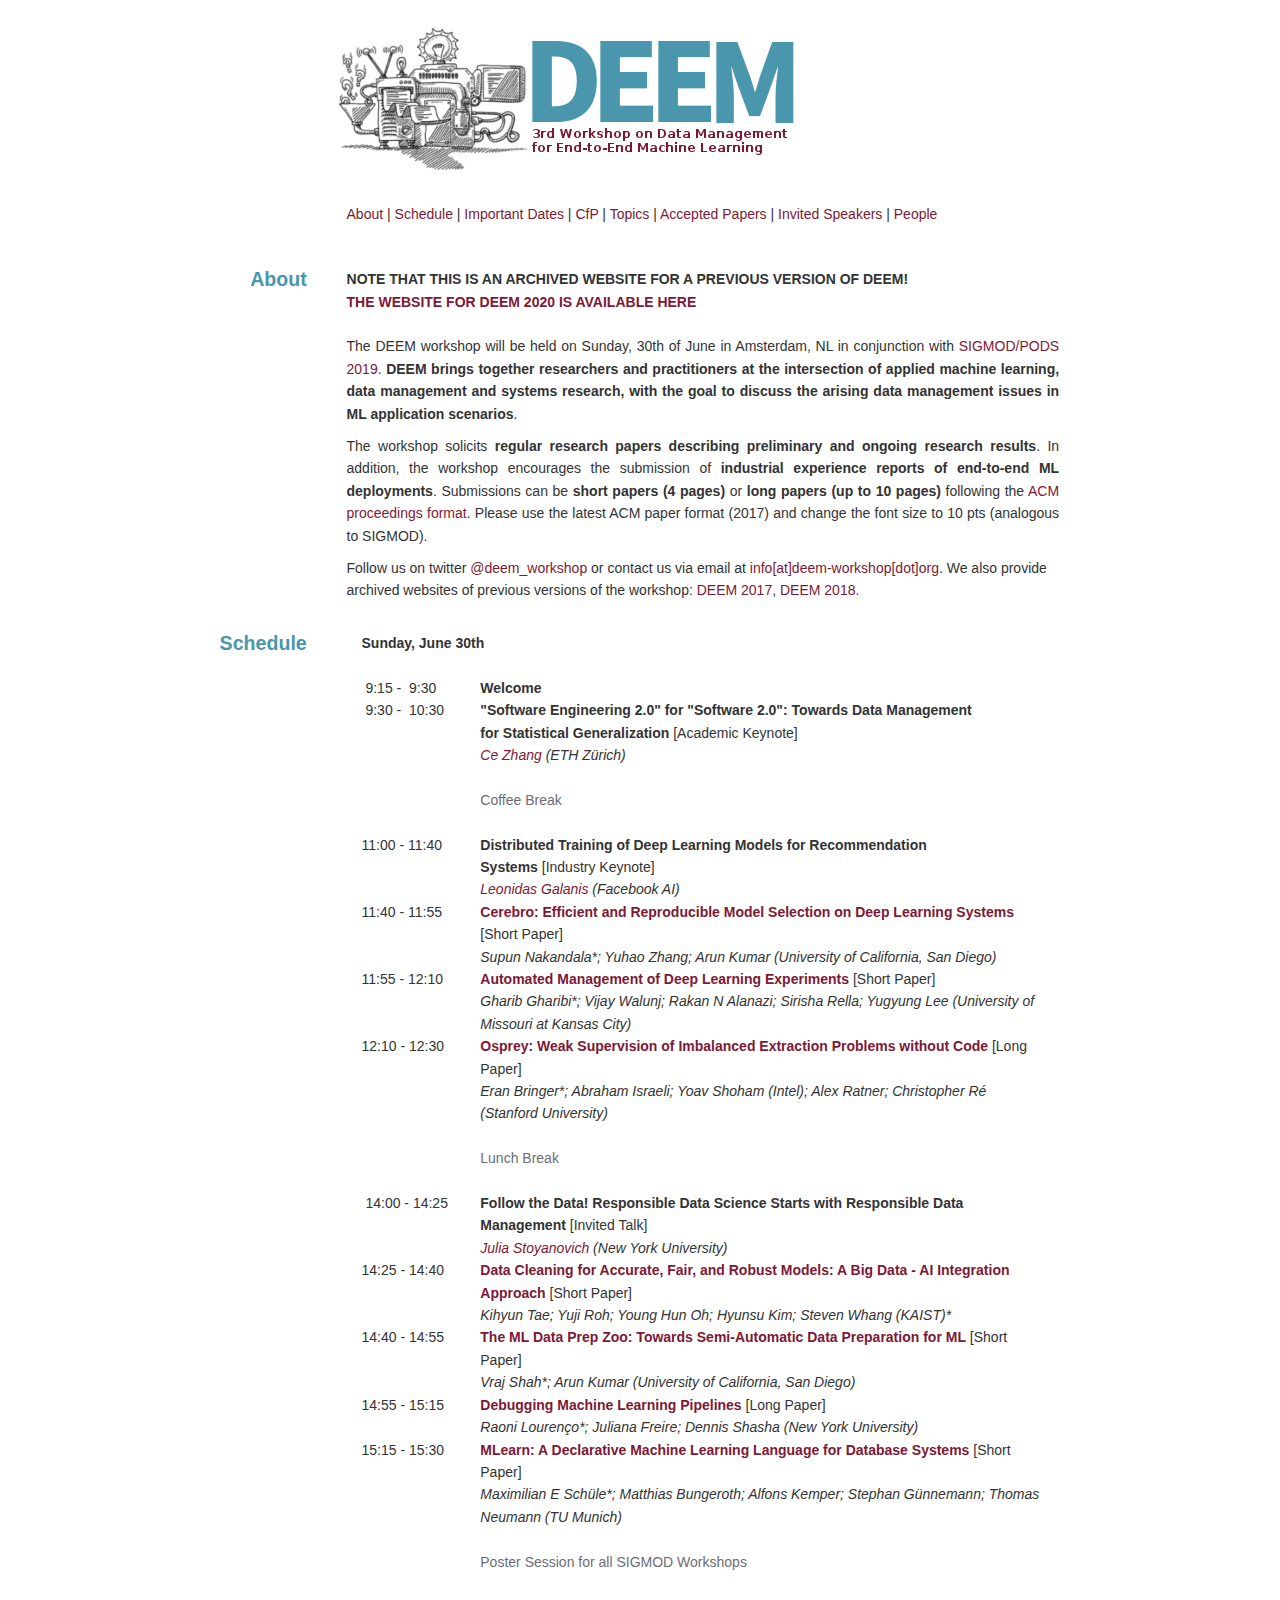
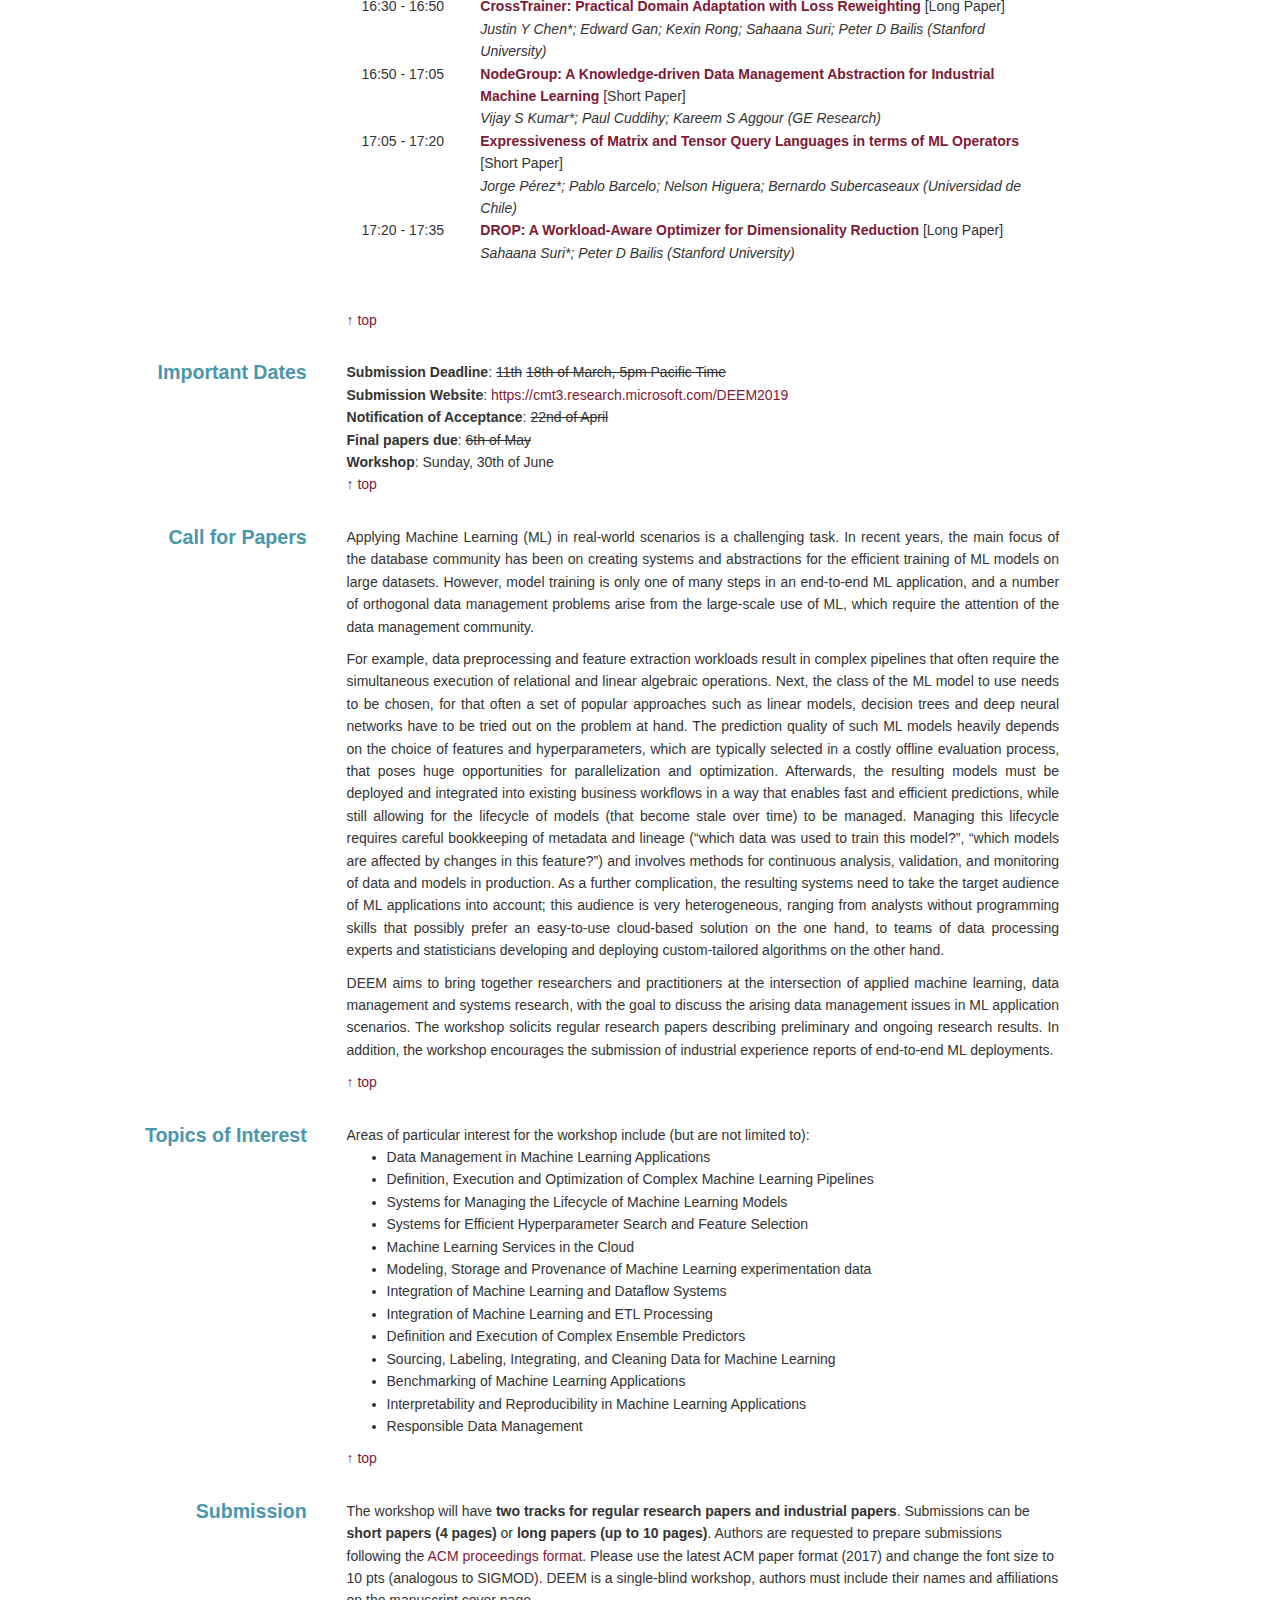
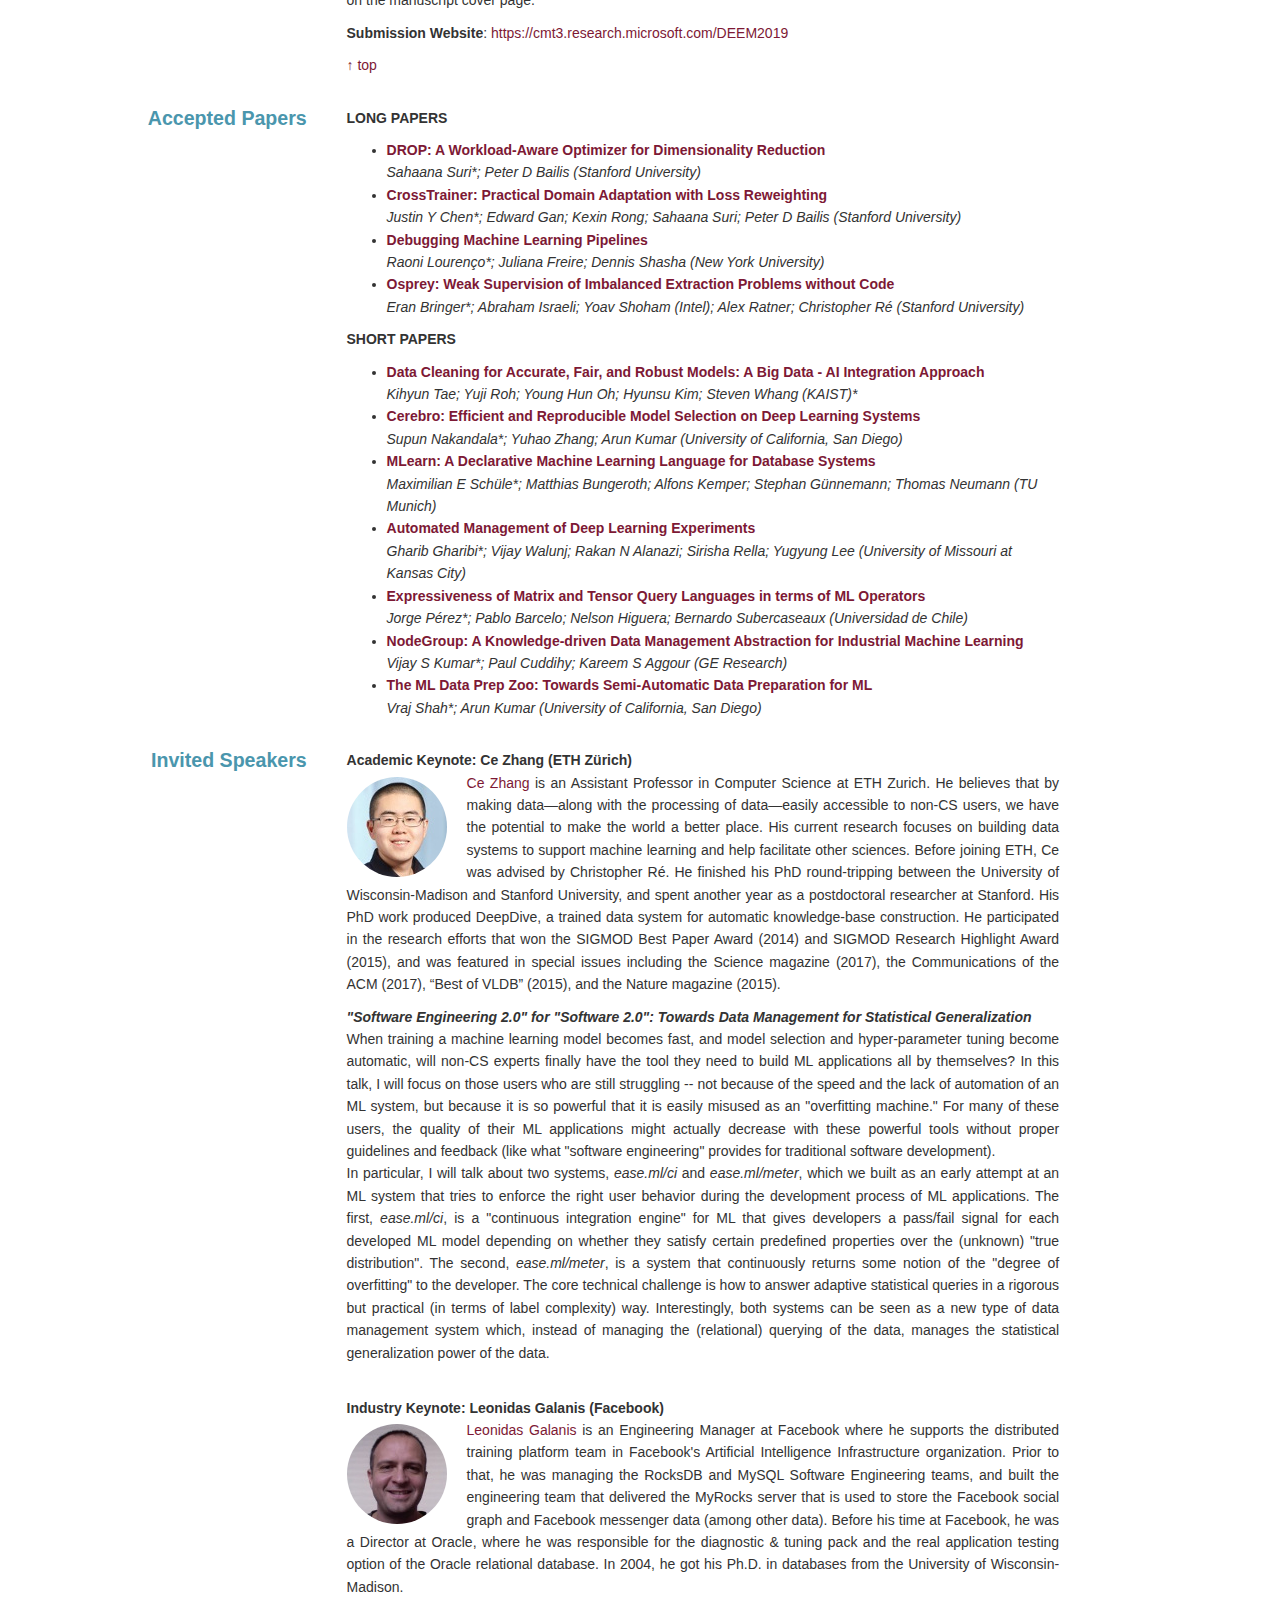
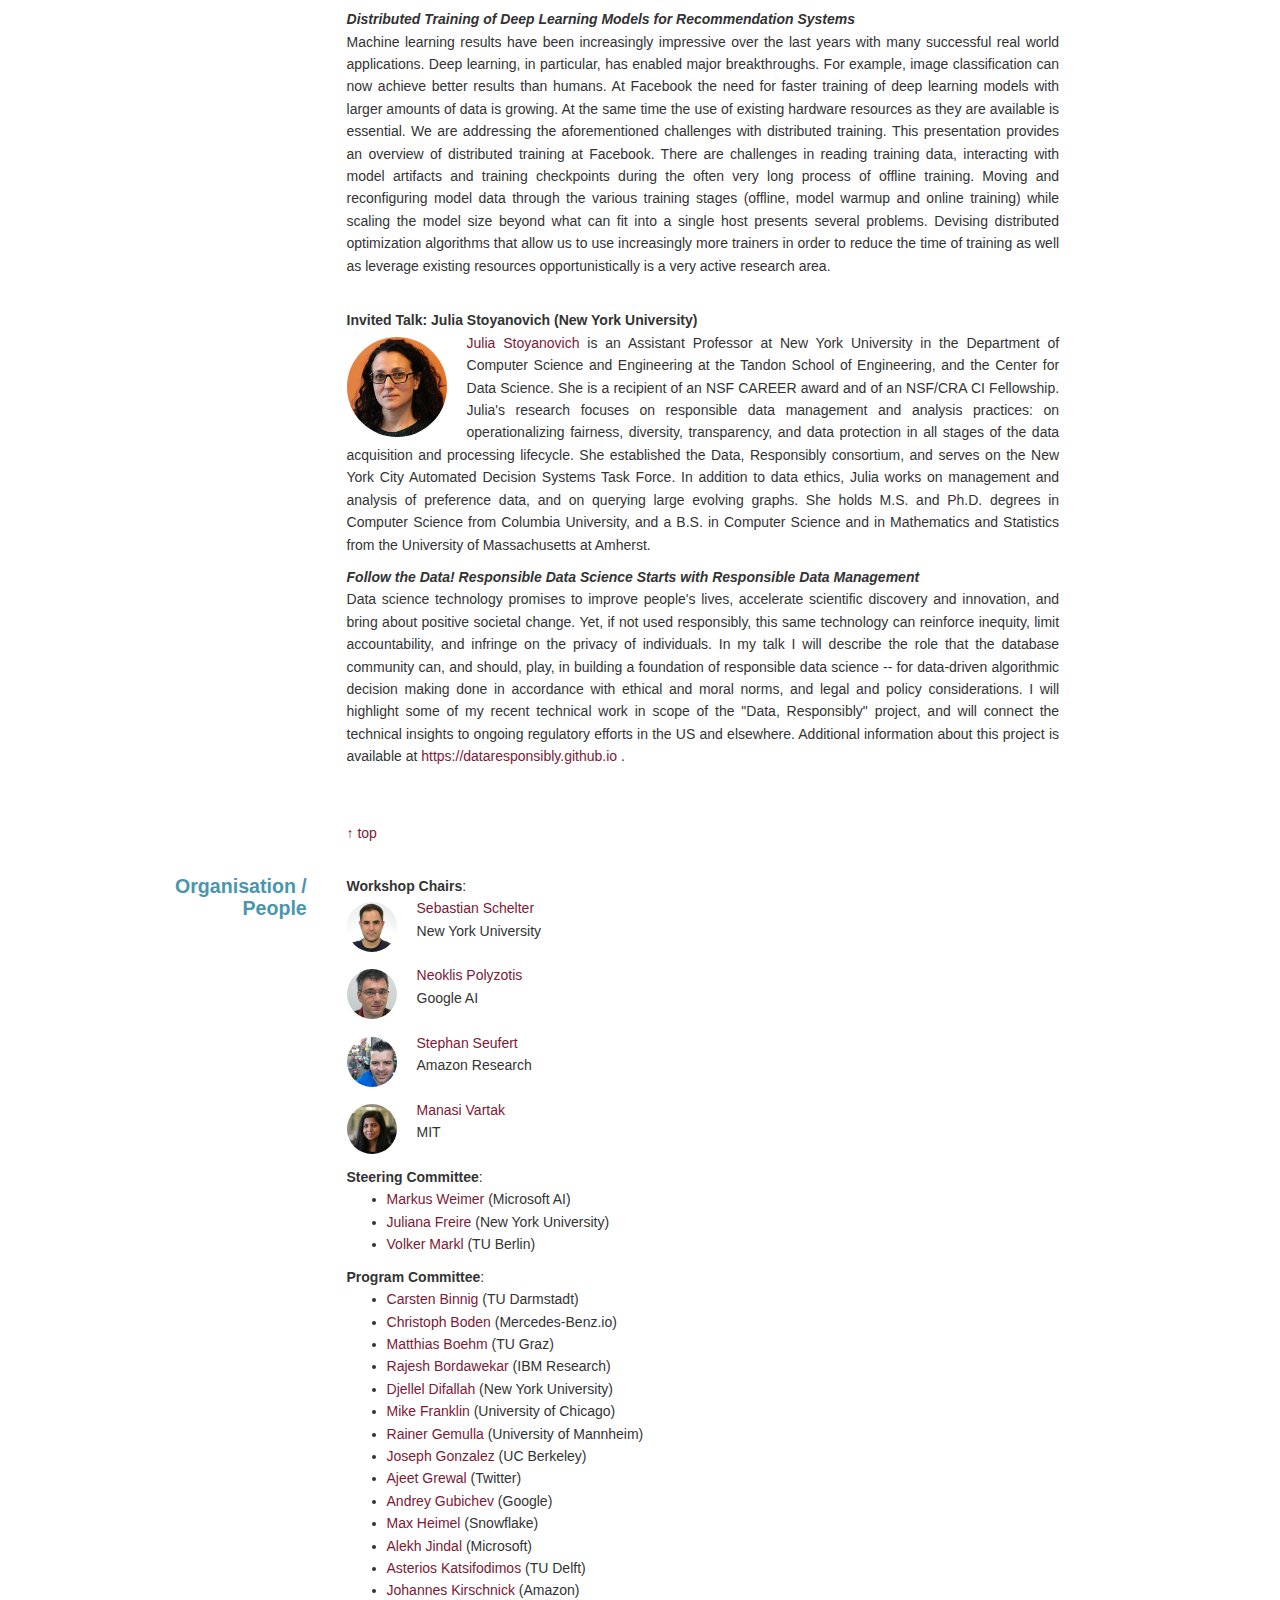
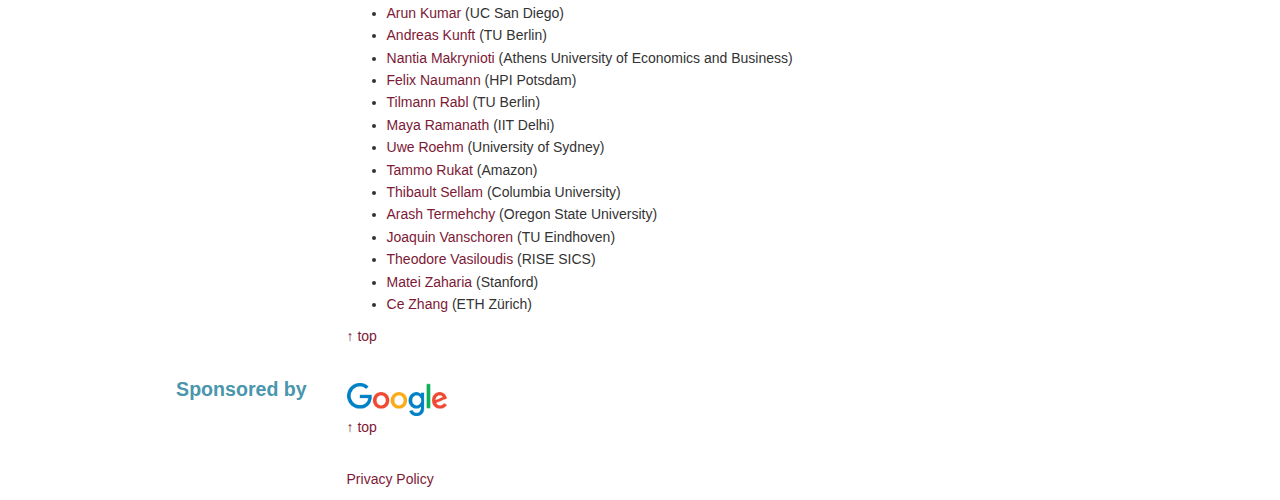
<file: 2019/index.html>
<!DOCTYPE HTML PUBLIC "-//IETF//DTD HTML//EN">
<html> 
  <head>
    <title>DEEM: Workshop on Data Management for End-to-End Machine Learning @ ACM SIGMOD'19</title>
    <link rel=StyleSheet href="styles.css" type="text/css">
    <link rel="stylesheet" href="bootstrap.min.css">
    <meta name=viewport content="width=device-width, initial-scale=1">
    <meta http-equiv="Content-Type" content="text/html; charset=utf-8"/>
  </head> 
  <body>

    <div class="row">
      <div class="col-md-1"></div>
      <div class="col-md-2"></div>
      <div class="col-md-7">
        <h1 style="margin-top: .15em;">
          <a href="#"><img src="images/logo2019.png" title="DEEM: Data Management for End-to-End Machine Learning"/></a>
      </div>
    </div>

    <div class="row">
      <div class="col-md-1"></div>
      <div class="col-md-2 stitle"></div>
      <div class="col-md-7">
        <a href="#about">About</a> | <a href="#schedule">Schedule</a> | <a href="#dates">Important Dates</a> | <a href="#cfp">CfP</a> | 
        <a href="#topics">Topics</a> | <a href="#acceptedpapers">Accepted Papers</a> | <a href="#invitedspeakers">Invited Speakers</a> | <a href="#organisation">People</a> 
        <br/><br/>
      </div>
    </div>

    <div class="row">
      <div class="col-md-1"></div>
      <div class="col-md-2 stitle"><a name="about" class="internal">About</a></div>
      <div class="col-md-7">
        <p style="text-align: justify">
          <b>NOTE THAT THIS IS AN ARCHIVED WEBSITE FOR A PREVIOUS VERSION OF DEEM!<br/>
          <a href="../index.html">THE WEBSITE FOR DEEM 2020 IS AVAILABLE HERE</a></b>
          <br/>
          <br/>          
          The DEEM workshop will be held on Sunday, 30th of June in Amsterdam, NL in conjunction with <a href="http://sigmod2019.org/" target="_blank">SIGMOD/PODS 2019</a>. <b>DEEM brings together researchers and practitioners at the intersection of applied machine learning, data management and systems research, with the goal to discuss the arising data management issues in ML application scenarios</b>.</p>

        <p style="text-align: justify">The workshop solicits <b>regular research papers describing preliminary and ongoing research results</b>. In addition, the workshop encourages the submission of <b>industrial experience reports of end-to-end ML deployments</b>. Submissions can be <b>short papers (4 pages)</b> or <b>long papers (up to 10 pages)</b> following the <a href="https://www.acm.org/publications/proceedings-template" target="blank">ACM proceedings format</a>. Please use the latest ACM paper format (2017) and change the font size to 10 pts (analogous to SIGMOD).</p>

        <p>Follow us on twitter <a href="https://twitter.com/deem_workshop" target="_blank">@deem_workshop</a> or contact us via email at <a href="mailto:info[AT]deem-workshop[DOT]org">info[at]deem-workshop[dot]org</a>. We also provide archived websites of previous versions of the workshop: <a href="2017/index.html">DEEM 2017</a>,  <a href="2018/index.html">DEEM 2018</a>.</p>
      </div>
    </div>


<!-- PROGRAM START -->

<div class="row">
      <div class="col-md-1"></div>
      <div class="col-md-2 stitle"><a name="schedule" class="internal">Schedule</a></div>
      <div class="col-md-7">

        <div class="col-md-11"><b>Sunday, June 30th</b></div><br/><br/>

        <div class="col-md-2">&nbsp;9:15 - &nbsp;9:30</div>
        <div class="col-md-9"><b>Welcome</b></div><br/>   
        
        <div class="col-md-2">&nbsp;9:30 - &nbsp;10:30</div>
        <div class="col-md-9">
          <b>"Software Engineering 2.0" for "Software 2.0": Towards Data Management for Statistical Generalization</b> [Academic Keynote]<br/>
          <i><a href="https://ds3lab.org/people/czhang.html" target="_blank">Ce Zhang</a> (ETH Zürich)</i><br/>          
        </div><br/>  

        <br/><br/>&nbsp;<br/> 
        <div class="col-md-2"></div>
        <div class="col-md-9"><span style="color:#6d6d74;">Coffee Break</span></div><br/>        
        <br/>

        <div class="col-md-2">11:00 - 11:40</div>
        <div class="col-md-9">
          <b>Distributed Training of Deep Learning Models for Recommendation Systems</b> [Industry Keynote]<br/>
          <i><a href="https://scholar.google.com/citations?hl=en&user=CFIMnukAAAAJ&view_op=list_works" target="_blank">Leonidas Galanis</a> (Facebook AI)</i>  
        </div><br/>  

        <div class="col-md-2">11:40 - 11:55</div>
        <div class="col-md-10">
          <b><a href="https://dl.acm.org/citation.cfm?id=3329496">Cerebro: Efficient and Reproducible Model Selection on Deep Learning Systems</a></b> [Short Paper]<br/>
          <i>Supun Nakandala*; Yuhao Zhang; Arun Kumar (University of California, San Diego)</i>
        </div><br/>  
        <div class="col-md-2">11:55 - 12:10</div>
        <div class="col-md-10">
          <b><a href="https://dl.acm.org/citation.cfm?id=3329495">Automated Management of Deep Learning Experiments</a></b> [Short Paper]<br/>
          <i>Gharib Gharibi*; Vijay Walunj; Rakan N Alanazi; Sirisha Rella; Yugyung Lee (University of Missouri at Kansas City)</i>
        </div><br/>  
        <div class="col-md-2">12:10 - 12:30</div>
        <div class="col-md-10">
          <b><a href="https://dl.acm.org/citation.cfm?id=3329492">Osprey: Weak Supervision of Imbalanced Extraction Problems without Code</a></b> [Long Paper]<br/>
          <i>Eran Bringer*; Abraham Israeli; Yoav Shoham (Intel);  Alex Ratner; Christopher Ré (Stanford University)</i>
        </div><br/> 

        <br/><br/>&nbsp;<br/> 
        <div class="col-md-2"></div>
        <div class="col-md-9"><span style="color:#6d6d74;">Lunch Break</span></div><br/>        
        <br/>

        <div class="col-md-2">&nbsp;14:00 - 14:25</div>
        <div class="col-md-9">
          <b>Follow the Data! Responsible Data Science Starts with Responsible Data Management</b> [Invited Talk]<br/>
          <i><a href="https://engineering.nyu.edu/faculty/julia-stoyanovich" target="_blank">Julia Stoyanovich</a> (New York University)</i>        
        </div><br/>  

        <div class="col-md-2">14:25 - 14:40</div>
        <div class="col-md-10">
          <b><a href="https://dl.acm.org/citation.cfm?id=3329493">Data Cleaning for Accurate, Fair, and Robust Models: A Big Data - AI Integration Approach</a></b> [Short Paper]<br/>
          <i>Kihyun Tae; Yuji Roh; Young Hun Oh; Hyunsu Kim; Steven Whang (KAIST)*</i>
        </div><br/>  
        <div class="col-md-2">14:40 - 14:55 </div>
        <div class="col-md-10">
          <b><a href="https://dl.acm.org/citation.cfm?id=3329499">The ML Data Prep Zoo: Towards Semi-Automatic Data Preparation for ML</a></b> [Short Paper]<br/>
          <i>Vraj Shah*; Arun Kumar (University of California, San Diego)</i>
        </div><br/>  
        <div class="col-md-2">14:55 - 15:15</div>
        <div class="col-md-10">
          <b><a href="https://dl.acm.org/citation.cfm?id=3329489">Debugging Machine Learning Pipelines</a></b> [Long Paper]<br/>
          <i>Raoni Lourenço*; Juliana  Freire; Dennis Shasha (New York University)</i>
        </div><br/>  
        <div class="col-md-2">15:15 - 15:30</div>
        <div class="col-md-10">
          <b><a href="https://dl.acm.org/citation.cfm?id=3329494">MLearn: A Declarative Machine Learning Language for Database Systems</a></b> [Short Paper]<br/>
          <i>Maximilian E Schüle*; Matthias Bungeroth; Alfons Kemper; Stephan Günnemann; Thomas Neumann (TU Munich)</i>
        </div><br/>  

        
        <br/><br/>&nbsp;<br/> 
        <div class="col-md-2"></div>
        <div class="col-md-9"><span style="color:#6d6d74;">Poster Session for all SIGMOD Workshops</span></div><br/>        
        <br/>        

        <div class="col-md-2">16:30 - 16:50</div>
        <div class="col-md-10">
          <b><a href="https://dl.acm.org/citation.cfm?id=3329491">CrossTrainer: Practical Domain Adaptation with Loss Reweighting</a></b> [Long Paper]<br/>
          <i>Justin Y Chen*; Edward Gan; Kexin Rong; Sahaana Suri; Peter D Bailis (Stanford University)</i>
        </div><br/>  
        <div class="col-md-2">16:50 - 17:05</div>
        <div class="col-md-10">
          <b><a href="https://dl.acm.org/citation.cfm?id=3329497">NodeGroup: A Knowledge-driven Data Management Abstraction for Industrial Machine Learning</a></b> [Short Paper]<br/>
          <i>Vijay S Kumar*; Paul Cuddihy; Kareem S Aggour (GE Research)</i>
        </div><br/>  
        <div class="col-md-2">17:05 - 17:20</div>
        <div class="col-md-10">
          <b><a href="https://dl.acm.org/citation.cfm?id=3329498">Expressiveness of Matrix and Tensor Query Languages in terms of ML Operators</a></b> [Short Paper]<br/>
          <i>Jorge Pérez*; Pablo Barcelo; Nelson Higuera; Bernardo Subercaseaux (Universidad de Chile)</i>
        </div><br/>  
        <div class="col-md-2">17:20 - 17:35</div>
        <div class="col-md-10">
          <b><a href="https://dl.acm.org/citation.cfm?id=3329490">DROP: A Workload-Aware Optimizer for Dimensionality Reduction</a></b> [Long Paper]<br/>
          <i>Sahaana Suri*; Peter D Bailis (Stanford University)</i>
        </div><br/>   


        <br/>&nbsp;<br/> 
        <br/>
        <p><a href="#">&uarr; top</a></p>        
      </div>
    </div>    
<!-- PROGRAM END -->




    <div class="row">
      <div class="col-md-1"></div>
      <div class="col-md-2 stitle"><a name="dates" class="internal">Important Dates</a></div>
      <div class="col-md-7">
        <b>Submission Deadline</b>: <strike>11th</strike> <strike>18th of March, 5pm Pacific Time</strike>
        <br/>
        <b>Submission Website</b>: <a href="https://cmt3.research.microsoft.com/DEEM2019/" target="_blank">https://cmt3.research.microsoft.com/DEEM2019</a><br/>        
        <b>Notification of Acceptance</b>: <strike>22nd​ ​of​ ​April</strike><br/>
        <b>Final papers due</b>: <strike>6th​ ​of​ May</strike><br/>
        <b>Workshop</b>: Sunday, 30th of June<br/>     
        <p><a href="#">&uarr; top</a></p>              
      </div>
    </div>
    
    <div class="row">
      <div class="col-md-1"></div>
      <div class="col-md-2 stitle"><a name="cfp" class="internal">Call for Papers</a></div>
      <div class="col-md-7">

      <p style="text-align: justify">Applying Machine Learning (ML) in real-world scenarios is a challenging task. In recent years, the main focus of the database community has been on creating systems and abstractions for the efficient training of ML models on large datasets. However, model training is only one of many steps in an end-to-end ML application, and a number of orthogonal data management problems arise from the large-scale use of ML, which require the​ attention​ of​ the​ data​ management​ community.</p>

      <p style="text-align: justify">For example, data preprocessing and feature extraction workloads result in complex pipelines that often require the simultaneous execution of relational and linear algebraic operations. Next, the class of the ML model to use needs to be chosen, for that often a set of popular approaches such as linear models, decision trees and deep neural networks have to be tried out on the problem at hand. The prediction quality of such ML models heavily depends on the choice of features and hyperparameters, which are typically selected in a costly offline evaluation process, that poses huge opportunities for parallelization and optimization. Afterwards, the resulting models must be deployed and integrated into existing business workflows in a way that enables fast and efficient predictions, while still allowing for the lifecycle of models (that become stale over time) to be managed. Managing this lifecycle requires careful bookkeeping of metadata and lineage (“which data was used to train this model?”, “which models are affected by changes in this feature?”) and involves methods for continuous analysis, validation, and monitoring of data and models in production. As a further complication, the resulting systems need to take the target audience of ML applications into account; this audience is very heterogeneous, ranging from analysts without programming skills that possibly prefer an easy-to-use cloud-based solution on the one hand, to teams of data processing experts and statisticians developing and deploying custom-tailored algorithms​ on​ the​ other​ hand.</p>

      <p style="text-align: justify">DEEM aims to bring together researchers and practitioners at the intersection of applied machine learning, data management and systems research, with the goal to discuss the arising data management issues in ML application scenarios. The workshop solicits regular research papers describing preliminary and ongoing research results. In addition, the workshop encourages the submission of industrial experience reports of end-to-end ML deployments.</p>

        <p><a href="#">&uarr; top</a></p>        
      </div>
    </div>

    <div class="row">
      <div class="col-md-1"></div>
      <div class="col-md-2 stitle"><a name="topics" class="internal">Topics of Interest</a></div>
      <div class="col-md-7">
        Areas of particular interest for the workshop include (but are not limited to):
        <ul>
          <li>Data Management in Machine Learning Applications</li>
          <li>Definition, Execution and Optimization of Complex Machine Learning Pipelines</li>
          <li>Systems for Managing the Lifecycle of Machine Learning Models</li>
          <li>Systems for Efficient Hyperparameter Search and Feature Selection</li>
          <li>Machine Learning Services in the Cloud</li>
          <li>Modeling, Storage and Provenance of Machine Learning experimentation data</li>
          <li>Integration of Machine Learning and Dataflow Systems</li>
          <li>Integration of Machine Learning and ETL Processing</li>
          <li>Definition and Execution of Complex Ensemble Predictors</li>
          <li>Sourcing, Labeling, Integrating, and Cleaning Data for Machine Learning</li>
          <li>Benchmarking of Machine Learning Applications</li>       
          <li>Interpretability and Reproducibility in Machine Learning Applications</li>   
          <li>Responsible Data Management</li>
        </ul>
        <p><a href="#">&uarr; top</a></p>
      </div>
    </div>


    <div class="row">
      <div class="col-md-1"></div>
      <div class="col-md-2 stitle"><a name="submission" class="internal">Submission</a></div>
      <div class="col-md-7">
        <p>The workshop will have <b>two tracks for regular research papers and industrial papers</b>. Submissions can be <b>short papers (4 pages)</b> or <b>long papers (up to 10 pages)</b>. Authors are requested to prepare submissions following the <a href="https://www.acm.org/publications/proceedings-template" target="_blank">ACM proceedings format</a>. Please use the latest ACM paper format (2017) and change the font size to 10 pts (analogous to SIGMOD). DEEM is a single-blind workshop, authors must include their names and affiliations on the manuscript cover page. </p> 
        <p><b>Submission Website</b>: <a href="https://cmt3.research.microsoft.com/DEEM2019/" target="_blank">https://cmt3.research.microsoft.com/DEEM2019</a><br/></p>
        <p><a href="#">&uarr; top</a></p>
      </div>      
    </div>    


    <div class="row">
      <div class="col-md-1"></div>
      <div class="col-md-2 stitle"><a name="acceptedpapers" class="internal">Accepted Papers</a></div>
      <div class="col-md-7">

        <p><b>LONG PAPERS</b></p>  

        <ul>  
        <li>
          <b><a href="https://dl.acm.org/citation.cfm?id=3329490">DROP: A Workload-Aware Optimizer for Dimensionality Reduction</a></b><br/>
          <i>Sahaana Suri*; Peter D Bailis (Stanford University)</i>
        </li>

        <li>
          <b><a href="https://dl.acm.org/citation.cfm?id=3329491">CrossTrainer: Practical Domain Adaptation with Loss Reweighting</a></b><br/>
          <i>Justin Y Chen*; Edward Gan; Kexin Rong; Sahaana Suri; Peter D Bailis (Stanford University)</i>
        </li>

        <li>
        <b><a href="https://dl.acm.org/citation.cfm?id=3329489">Debugging Machine Learning Pipelines</a></b><br/>
        <i>Raoni Lourenço*; Juliana  Freire; Dennis Shasha (New York University)</i>
      </li>

        <li>
          <b><a href="https://dl.acm.org/citation.cfm?id=3329492">Osprey: Weak Supervision of Imbalanced Extraction Problems without Code</a></b><br/>
          <i>Eran Bringer*; Abraham Israeli; Yoav Shoham (Intel);  Alex Ratner; Christopher Ré (Stanford University)</i>
        </li>
      </ul>


        <p><b>SHORT PAPERS</b></p>  

      <ul>    
        <li>
          <b><a href="https://dl.acm.org/citation.cfm?id=3329493">Data Cleaning for Accurate, Fair, and Robust Models: A Big Data - AI Integration Approach</a></b><br/>
          <i>Kihyun Tae; Yuji Roh; Young Hun Oh; Hyunsu Kim; Steven Whang (KAIST)*</i>
        </li>

        <li>
          <b><a href="https://dl.acm.org/citation.cfm?id=3329496">Cerebro: Efficient and Reproducible Model Selection on Deep Learning Systems</a></b><br/>
          <i>Supun Nakandala*; Yuhao Zhang; Arun Kumar (University of California, San Diego)</i>
        </li>

        <li>
          <b><a href="https://dl.acm.org/citation.cfm?id=3329494">MLearn: A Declarative Machine Learning Language for Database Systems</a></b><br/>
          <i>Maximilian E Schüle*; Matthias Bungeroth; Alfons Kemper; Stephan Günnemann; Thomas Neumann (TU Munich)</i><br/>
        </li>

        <li><b><a href="https://dl.acm.org/citation.cfm?id=3329495">Automated Management of Deep Learning Experiments</a></b><br/>
          <i>Gharib Gharibi*; Vijay Walunj; Rakan N Alanazi; Sirisha Rella; Yugyung Lee (University of Missouri at Kansas City)</i><br/>
        </li>

        <li>
          <b><a href="https://dl.acm.org/citation.cfm?id=3329498">Expressiveness of Matrix and Tensor Query Languages in terms of ML Operators</a></b><br/>
          <i>Jorge Pérez*; Pablo Barcelo; Nelson Higuera; Bernardo Subercaseaux (Universidad de Chile)</i><br/>
        </li>  

        <li><b><a href="https://dl.acm.org/citation.cfm?id=3329497">NodeGroup: A Knowledge-driven Data Management Abstraction for Industrial Machine Learning</a></b><br/>
          <i>Vijay S Kumar*; Paul Cuddihy; Kareem S Aggour (GE Research)</i><br/>
        </li>

        <li><b><a href="https://dl.acm.org/citation.cfm?id=3329499">The ML Data Prep Zoo: Towards Semi-Automatic Data Preparation for ML</a></b><br/>
          <i>Vraj Shah*; Arun Kumar (University of California, San Diego)</i><br/>
        </li>    

      </ul>

      </div>
    </div>


 <div class="row">
      <div class="col-md-1"></div>
      <div class="col-md-2 stitle"><a name="invitedspeakers" class="internal">Invited Speakers</a></div>
      <div class="col-md-7">

        <b>Academic Keynote: Ce Zhang (ETH Zürich)</b>
        <p style="text-align: justify">
<img src="images/ce-face.jpg" style="margin-top: 5px; margin-right: 20px;" class="circle" align="left" /> <a href="https://ds3lab.org/people/czhang.html" target="_blank">Ce Zhang</a> is an Assistant Professor in Computer Science at ETH Zurich. He believes that by making data—along with the processing of data—easily accessible to non-CS users, we have the potential to make the world a better place. His current research focuses on building data systems to support machine learning and help facilitate other sciences. Before joining ETH, Ce was advised by Christopher Ré. He finished his PhD round-tripping between the University of Wisconsin-Madison and Stanford University, and spent another year as a postdoctoral researcher at Stanford. His PhD work produced DeepDive, a trained data system for automatic knowledge-base construction. He participated in the research efforts that won the SIGMOD Best Paper Award (2014) and SIGMOD Research Highlight Award (2015), and was featured in special issues including the Science magazine (2017), the Communications of the ACM (2017), “Best of VLDB” (2015), and the Nature magazine (2015).</p>


<b><i>"Software Engineering 2.0" for "Software 2.0": Towards Data Management for Statistical Generalization</i></b>
<p style="text-align: justify">
When training a machine learning model becomes fast, and model selection and hyper-parameter tuning become
automatic, will non-CS experts finally have the tool they need to build ML applications all by themselves? In this talk,
I will focus on those users who are still struggling -- not because of the speed and the lack of automation of an ML system,
but because it is so powerful that it is easily misused as an "overfitting machine." For many of these users, the quality
of their ML applications might actually decrease with these powerful tools without proper guidelines and feedback (like what
"software engineering" provides for traditional software development).<br/>

In particular, I will talk about two systems, <i>ease.ml/ci</i> and <i>ease.ml/meter</i>, which we built as an early attempt at an ML system that tries to enforce the right user behavior during the development process of ML applications. The first, <i>ease.ml/ci</i>,
is a "continuous integration engine" for ML that gives developers a pass/fail signal for each developed ML model depending
on whether they satisfy certain predefined properties over the (unknown) "true distribution". The second, <i>ease.ml/meter</i>,
is a system that continuously returns some notion of the "degree of overfitting" to the developer. The core technical
challenge is how to answer adaptive statistical queries in a rigorous but practical (in terms of label complexity) way.
Interestingly, both systems can be seen as a new type of data management system which, instead of managing the
(relational) querying of the data, manages the statistical generalization power of the data.  
</p>

        <br/>   

        <b>Industry Keynote: Leonidas Galanis (Facebook)</b>
        <p style="text-align: justify">
<img src="images/leonidas-face.jpg" style="margin-top: 5px; margin-right: 20px;" class="circle" align="left" /> <a href="https://scholar.google.com/citations?hl=en&user=CFIMnukAAAAJ&view_op=list_works" target="_blank">Leonidas Galanis</a> is an Engineering Manager at Facebook where he supports the distributed training platform team in Facebook's Artificial Intelligence Infrastructure organization. Prior to that, he was managing the RocksDB and MySQL Software Engineering teams, and built the engineering team that delivered the MyRocks server that is used to store the Facebook social graph and Facebook messenger data (among other data). Before his time at Facebook, he was a Director at Oracle, where he was responsible for the diagnostic & tuning pack and the real application testing option of the Oracle relational database. In 2004, he got his Ph.D. in databases from the University of Wisconsin-Madison.
</p>

<b><i>Distributed Training of Deep Learning Models for Recommendation Systems</i></b>
<p style="text-align: justify">
Machine learning results have been increasingly impressive over the last years with many successful real world applications. Deep learning, in particular, has enabled major breakthroughs. For example, image classification can now achieve better results than humans. At Facebook the need for faster training of deep learning models with larger amounts of data is growing. At the same time the use of existing hardware resources as they are available is essential. We are addressing the aforementioned challenges with distributed training. This presentation provides an overview of distributed training at Facebook. There are challenges in reading training data, interacting with model artifacts and training checkpoints during the often very long process of offline training. Moving and reconfiguring model data through the various training stages (offline, model warmup and online training) while scaling the model size beyond what can fit into a single host presents several problems. Devising distributed optimization algorithms that allow us to use increasingly more trainers in order to reduce the time of training as well as leverage existing resources opportunistically is a very active research area.  
</p>
<br/>


        <b>Invited Talk: Julia Stoyanovich (New York University)</b>
        <p style="text-align: justify">
<img src="images/julia-face.jpg" style="margin-top: 5px; margin-right: 20px;" class="circle" align="left" /> <a href="https://engineering.nyu.edu/faculty/julia-stoyanovich" target="_blank">Julia Stoyanovich</a> is an Assistant Professor  at New York University in the Department of Computer Science and Engineering at the Tandon School of Engineering, and the Center for Data Science.  She is a recipient of an NSF CAREER award and of an NSF/CRA CI Fellowship.  Julia's research focuses on responsible data management and analysis practices: on operationalizing fairness, diversity, transparency, and data protection in all stages of the data acquisition and processing lifecycle. She established the Data, Responsibly consortium, and serves on the New York City Automated Decision Systems Task Force.  In addition to data ethics, Julia works on management and analysis of preference data, and on querying large evolving graphs.  She holds M.S. and Ph.D. degrees in Computer Science from Columbia University, and a B.S. in Computer Science and in Mathematics and Statistics from the University of Massachusetts at Amherst.</p>

<b><i>Follow the Data! Responsible Data Science Starts with Responsible Data Management</i></b>
<p style="text-align: justify">
Data science technology promises to improve people's lives, accelerate scientific discovery and innovation, and bring about positive societal change. Yet, if not used responsibly, this same technology can reinforce inequity, limit accountability, and infringe on the privacy of individuals.  In my talk I will describe the role that the database community can, and should, play, in building a foundation of responsible data science -- for data-driven algorithmic decision making done in accordance with ethical and moral norms, and legal and policy considerations. I will highlight some of my recent technical work in scope of the "Data, Responsibly" project, and will connect the technical insights to ongoing regulatory efforts in the US and elsewhere.  Additional information about this project is available at <a href="https://dataresponsibly.github.io" target="_blank">https://dataresponsibly.github.io</a> .
</p>
<br/>

<br/>
        <p><a href="#">&uarr; top</a></p>        
      </div>
    </div>        


    <div class="row">
      <div class="col-md-1"></div>
      <div class="col-md-2 stitle"><a name="organisation" class="internal">Organisation / People</a></div>
      <div class="col-md-7">
        <b>Workshop Chairs</b>:
        <br/>

        <img src="images/ssc-face.jpg" style="width:50px; height:50px; margin-top: 5px; margin-right: 20px;" class="circle" align="left" /> <a href="https://ssc.io" target="_blank">Sebastian Schelter</a><br>
        New York University
        <br/>
        <br/>

        <img src="images/alkis-face.png" style="width:50px; height:50px; margin-top: 5px; margin-right: 20px;" class="circle" align="left" /> <a href="https://ai.google/research/people/NeoklisPolyzotis" target="_blank">Neoklis Polyzotis</a><br>
        Google AI
        <br/>
        <br/>

        <img src="images/stefan-face.jpg" style="width:50px; height:50px; margin-top: 5px; margin-right: 20px;" class="circle" align="left" /> <a href="https://de.linkedin.com/in/stephanseufert" target="_blank">Stephan Seufert</a><br>
        Amazon Research
        <br/>
        <br/>

        <img src="images/manasi-face.png" style="width:50px; height:50px; margin-top: 5px; margin-right: 20px;" class="circle" align="left" /> <a href="https://people.csail.mit.edu/mvartak/home.html" target="_blank">Manasi Vartak</a><br>
        MIT
        <br/>
        <br/>

        <b>Steering Committee</b>:  
        <ul>
          <li><a href="http://www.markusweimer.com/" target="_blank">Markus Weimer</a> (Microsoft AI)</li>
          <li><a href="https://engineering.nyu.edu/faculty/juliana-freire" target="_blank">Juliana Freire</a> (New York University)</li>
          <li><a href="https://www.dima.tu-berlin.de/menue/staff/volker_markl/" target="_blank">Volker Markl</a> (TU Berlin)</li>
        </ul>

<b>Program Committee</b>:  
        <ul>
          
          
          <li><a href="http://binnig.name/" target="_blank">Carsten Binnig</a> (TU Darmstadt)</li>
          <li><a href="https://www.linkedin.com/in/christoph-boden-5a3bb71a" target="_blank">Christoph Boden</a> (Mercedes-Benz.io)</li>
          <li><a href="https://mboehm7.github.io/" target="_blank">Matthias Boehm</a> (TU Graz)</li>
          <li><a href="http://researcher.watson.ibm.com/researcher/view.php?person=us-bordaw" target="_blank">Rajesh Bordawekar</a> (IBM Research)</li>
          <li><a href="https://dedcode.github.io/" target="_blank">Djellel Difallah</a> (New York University)</li>
          <li><a href="https://cs.uchicago.edu/directory/michael-franklin" target="_blank">Mike Franklin</a> (University of Chicago)</li>
        
          <li><a href="http://dws.informatik.uni-mannheim.de/en/people/professors/prof-dr-rainer-gemulla/" target="_blank">Rainer Gemulla</a> (University of Mannheim)</li>
          
          <li><a href="https://people.eecs.berkeley.edu/~jegonzal/" target="_blank">Joseph Gonzalez</a> (UC Berkeley)</li>
          <li><a href="https://twitter.com/ajeet" target="_blank">Ajeet Grewal</a> (Twitter)</li>
          <li><a href="https://scholar.google.de/citations?user=7qyHAfAAAAAJ" target="_blank">Andrey Gubichev</a> (Google)</li>
          <li><a href="https://www.linkedin.com/in/max-heimel-64961863" target="_blank">Max Heimel</a> (Snowflake)</li>
          <li><a href="http://jindal-web.appspot.com/" target="_blank">Alekh Jindal</a> (Microsoft)</li>          
          <li><a href="http://asterios.katsifodimos.com/" target="_blank">Asterios Katsifodimos</a> (TU Delft)</li>
          <li><a href="https://www.linkedin.com/in/johannes-kirschnick-9a81466/" target="_blank">Johannes Kirschnick</a> (Amazon)</li>         
          <li><a href="https://cseweb.ucsd.edu/~arunkk/" target="_blank">Arun Kumar</a> (UC San Diego)</li>
          <li><a href="http://www.user.tu-berlin.de/akunft/z" target="_blank">Andreas Kunft</a> (TU Berlin)</li>
          <li><a href="http://nantiamakrynioti.com/" target="_blank">Nantia Makrynioti</a> (Athens University of Economics and Business)</li>
          <li><a href="http://www.hpi.de/naumann/" target="_blank">Felix Naumann</a> (HPI Potsdam)</li>
          <li><a href="https://www.dima.tu-berlin.de/menue/team/dr_tilmann_rabl/" target="_blank">Tilmann Rabl</a> (TU Berlin)</li>
          <li><a href="http://www.cse.iitd.ernet.in/~ramanath/Site/About_me.html" target="_blank">Maya Ramanath</a> (IIT Delhi)</li>
          <li><a href="https://sydney.edu.au/engineering/people/uwe.roehm.php" target="_blank">Uwe Roehm</a> (University of Sydney)</li>
          <li><a href="https://www.linkedin.com/pub/tammo-rukat/71/294/345" target="_blank">Tammo Rukat</a> (Amazon)</li>
          <li><a href="http://sellam.me/" target="_blank">Thibault Sellam</a> (Columbia University)</li>
          <li><a href="http://eecs.oregonstate.edu/people/termehchy-arash" target="_blank">Arash Termehchy</a> (Oregon State University)</li>
          <li><a href="http://www.win.tue.nl/~jvanscho/" target="_blank">Joaquin Vanschoren</a> (TU Eindhoven)</li>
          <li><a href="https://www.sics.se/people/theodore-vasiloudis" target="_blank">Theodore Vasiloudis</a> (RISE SICS)</li>
          <li><a href="https://cs.stanford.edu/~matei/" target="_blank">Matei Zaharia</a> (Stanford)</li>
          <li><a href="https://ds3lab.org/people/czhang.html" target="_blank">Ce Zhang</a> (ETH Zürich)</li>

        </ul> 

        <p><a href="#">&uarr; top</a></p>
      </div>
    </div>
 
    <div class="row">
      <div class="col-md-1"></div>
      <div class="col-md-2 stitle"><a name="sponsors" class="internal">Sponsored by</a></div>
      <div class="col-md-7">
        <p>
          <img src="images/google2019.png" style="width:100px; margin-top: 5px; margin-right: 20px;" align="left" />
        </p>
        <br style="clear:left;"/>
        <p><a href="#">&uarr; top</a></p>
      </div>      
    </div>   

    <div class="row">
      <div class="col-md-1"></div>
      <div class="col-md-2 stitle"></div>
      <div class="col-md-7" style="padding-bottom: 10px;">
        <a href="privacy.html" target="_blank">Privacy Policy</a>        
      </div>
    </div>

  </body>
</html>
</file>
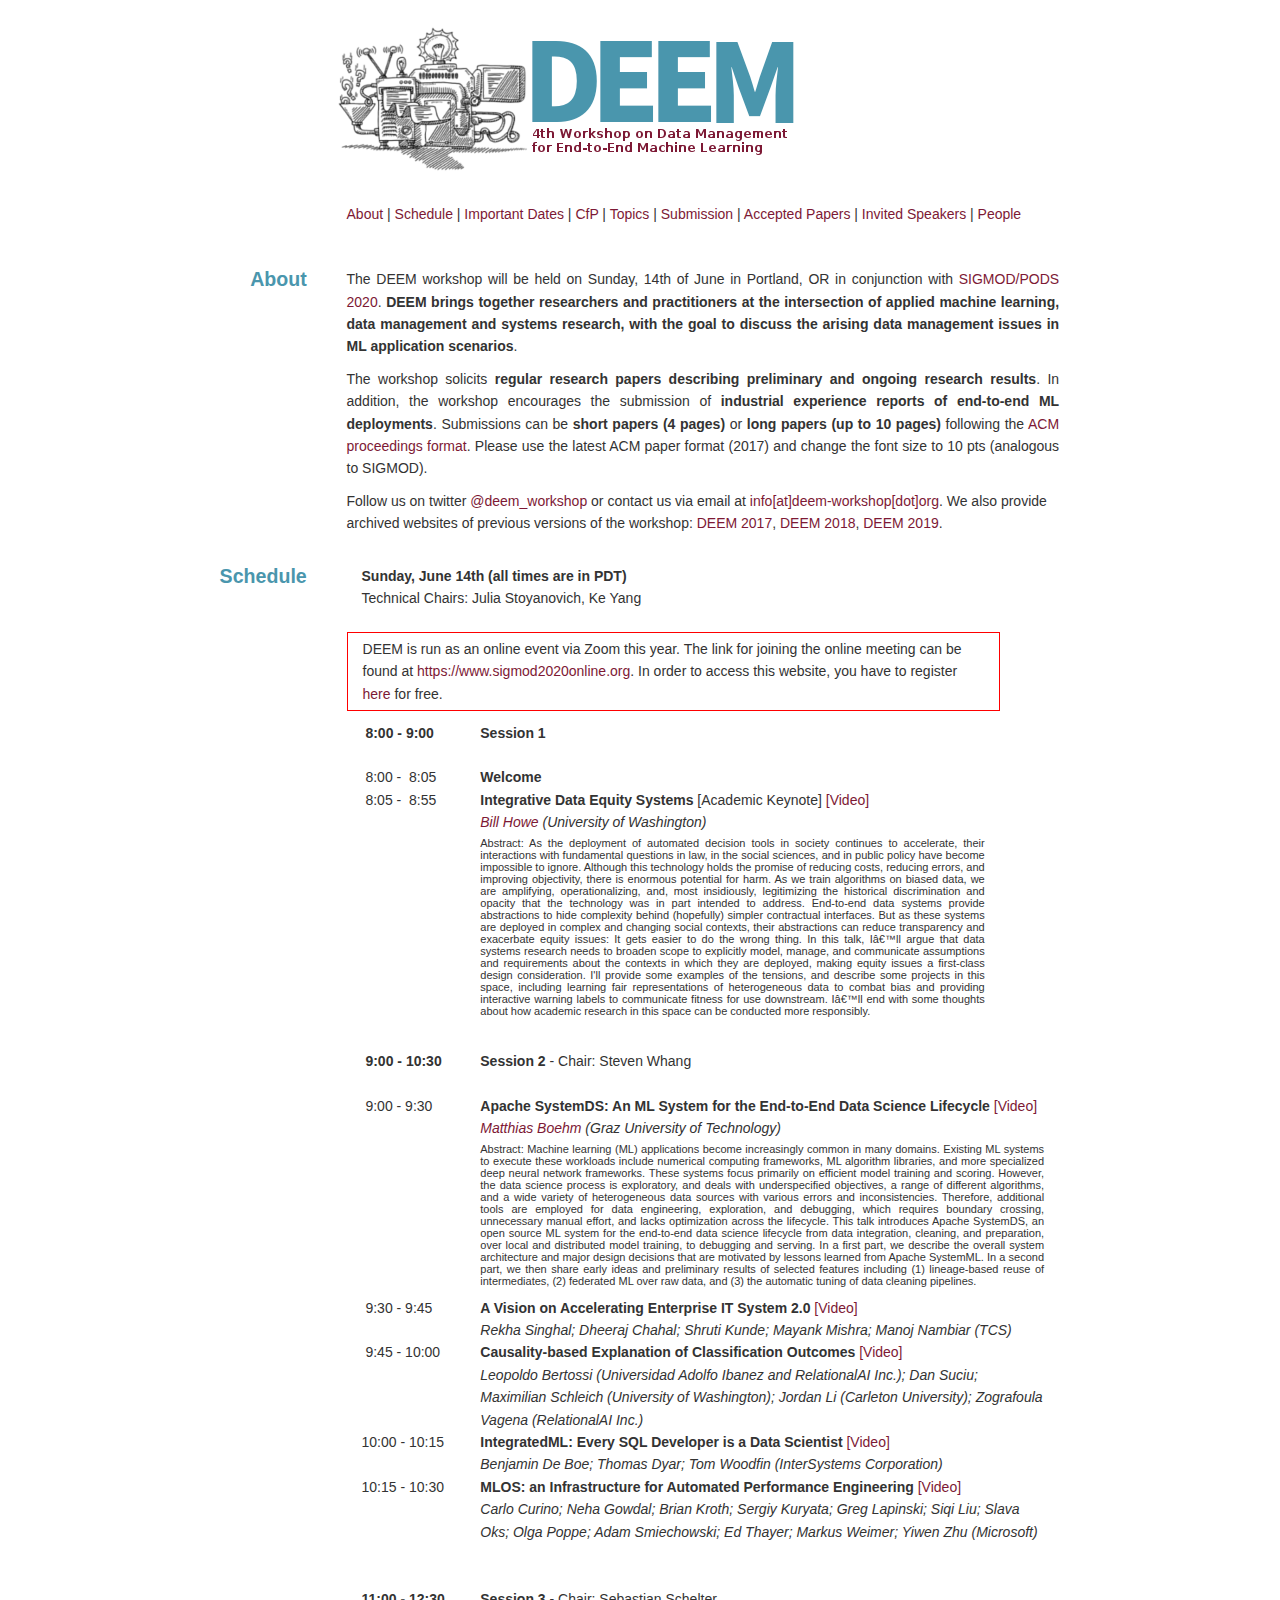
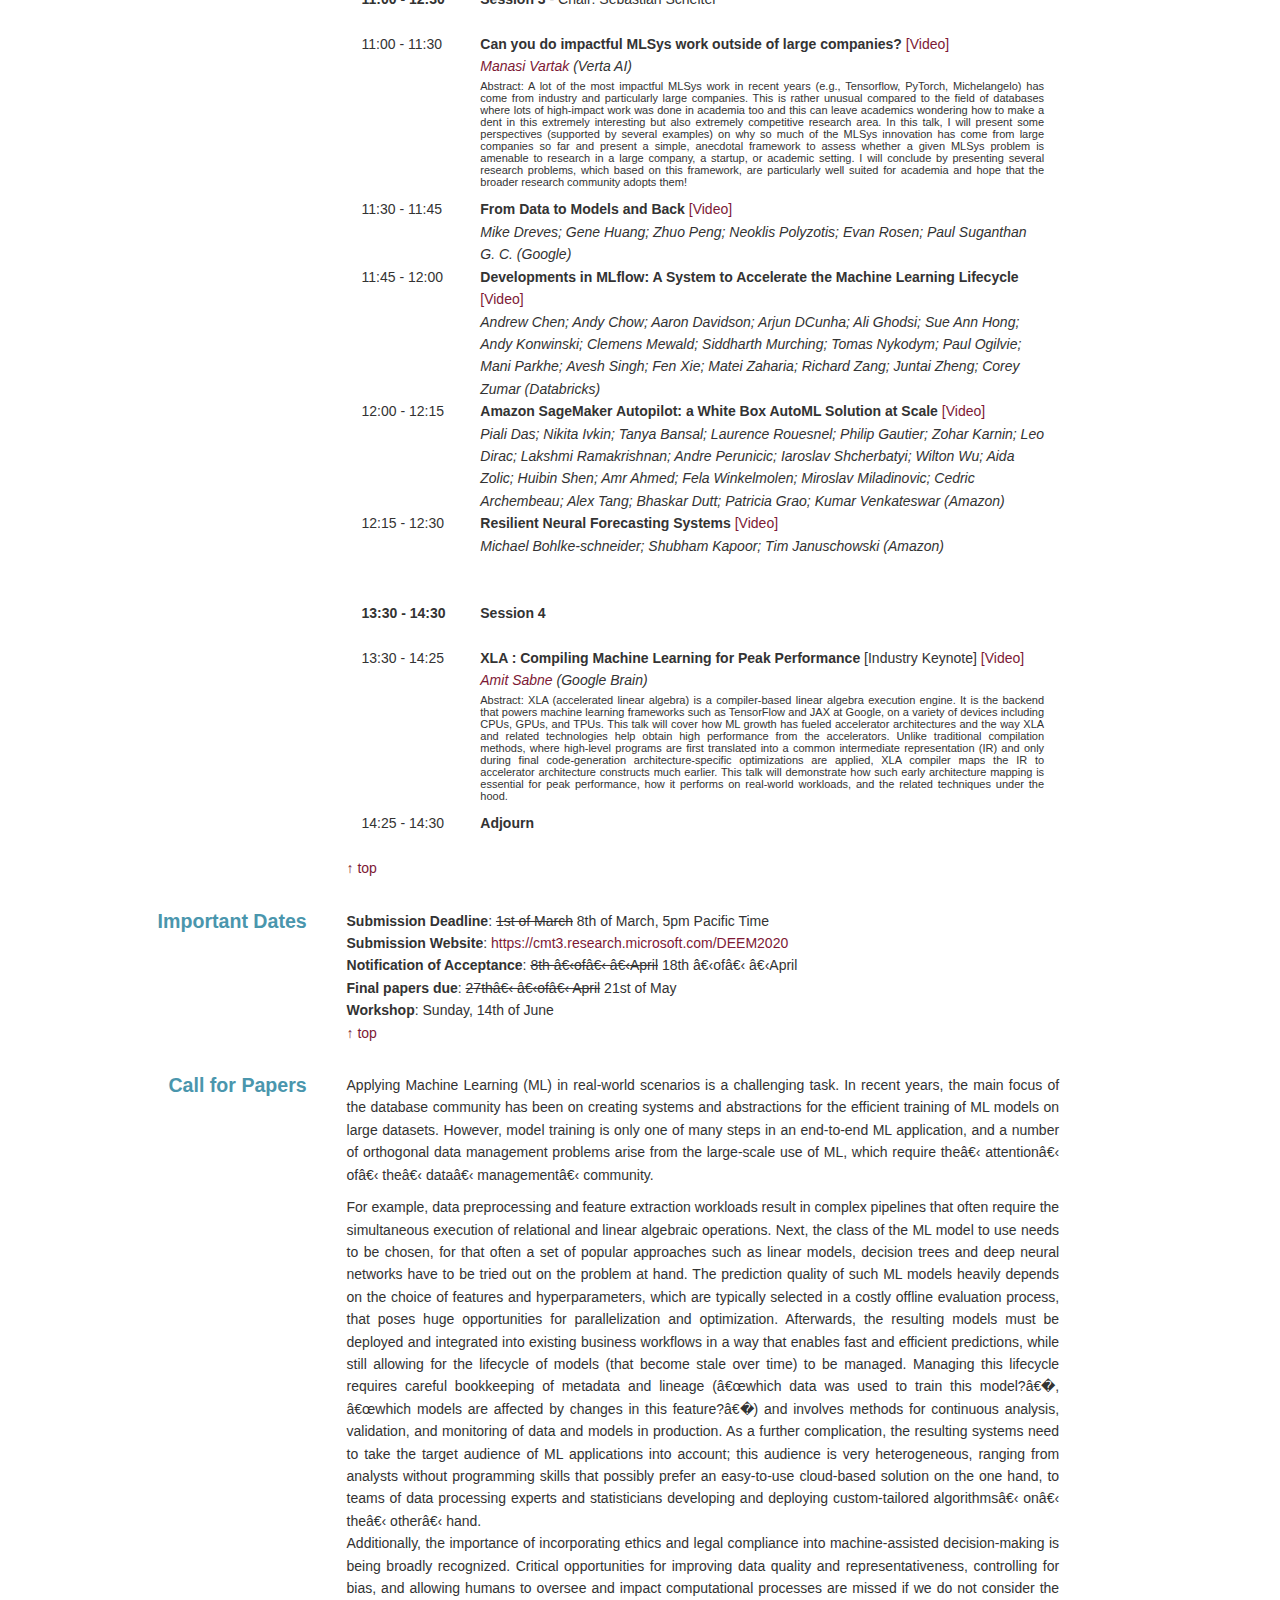
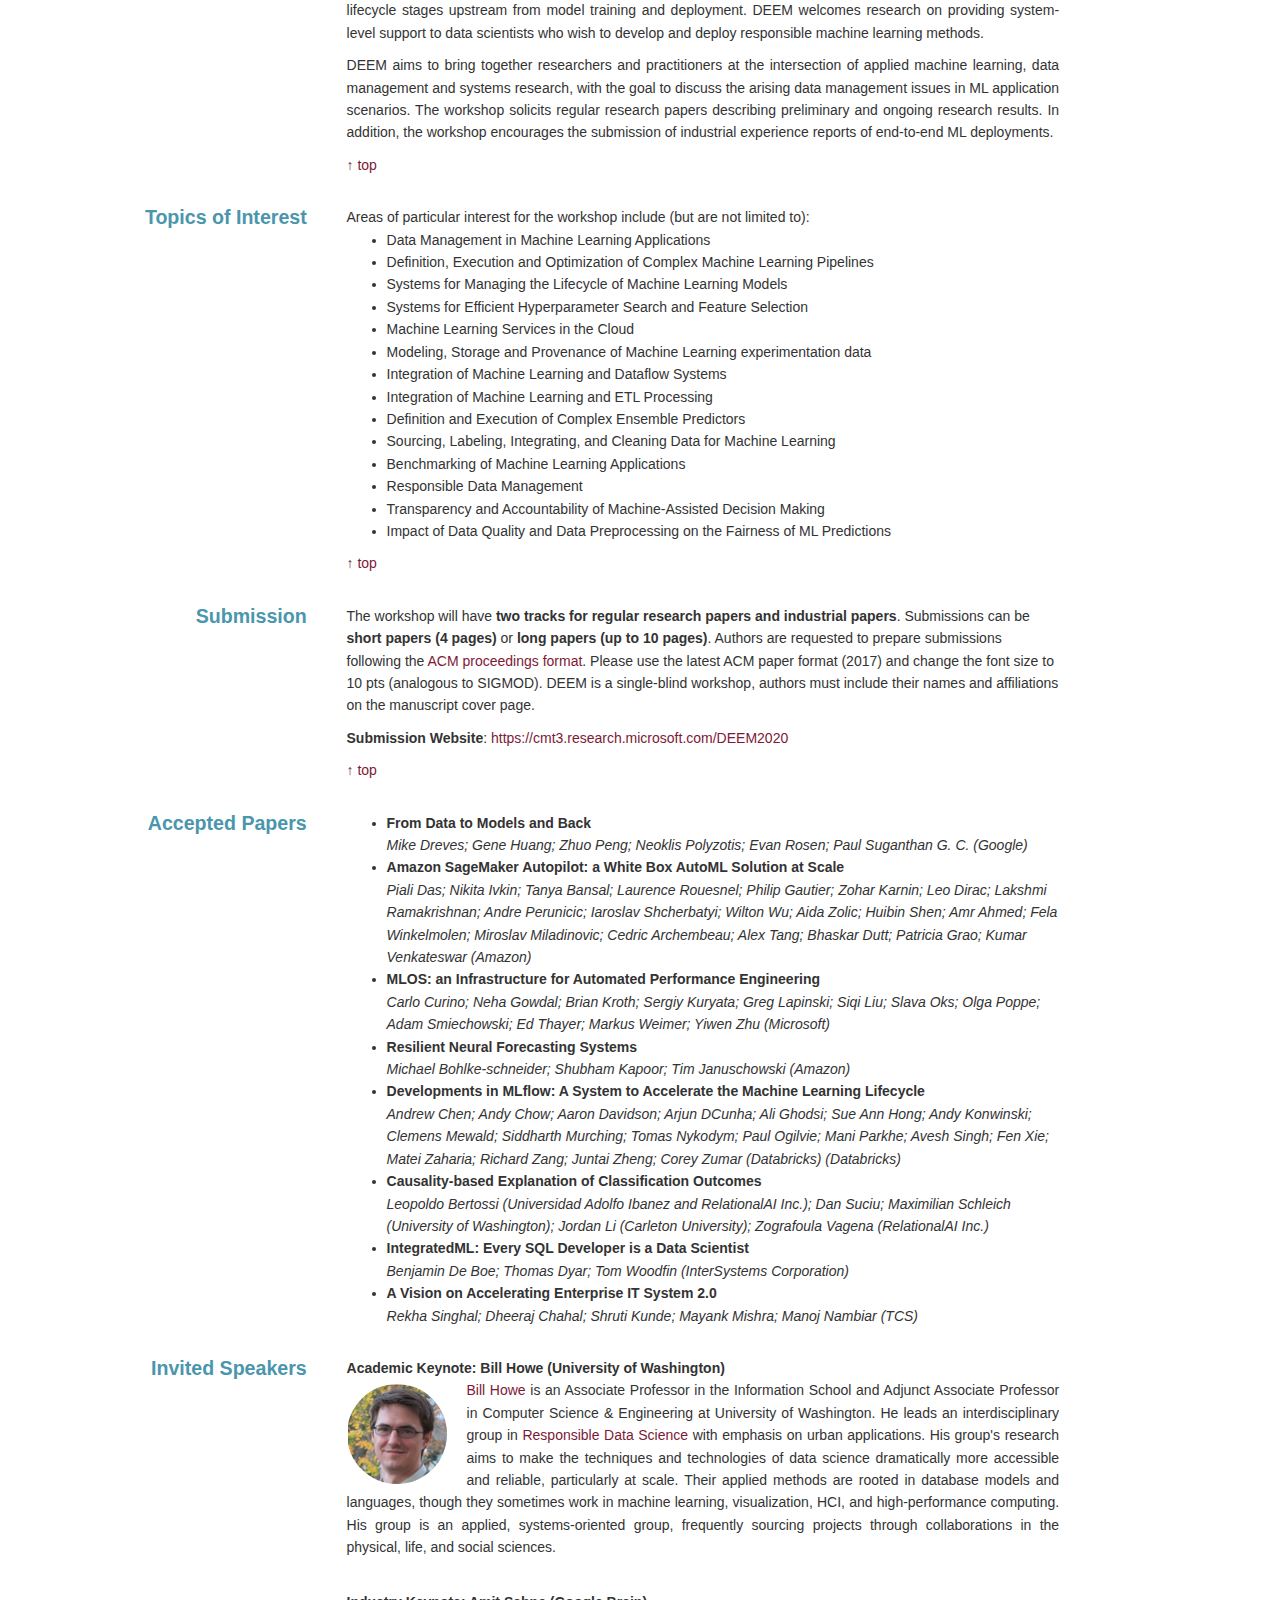
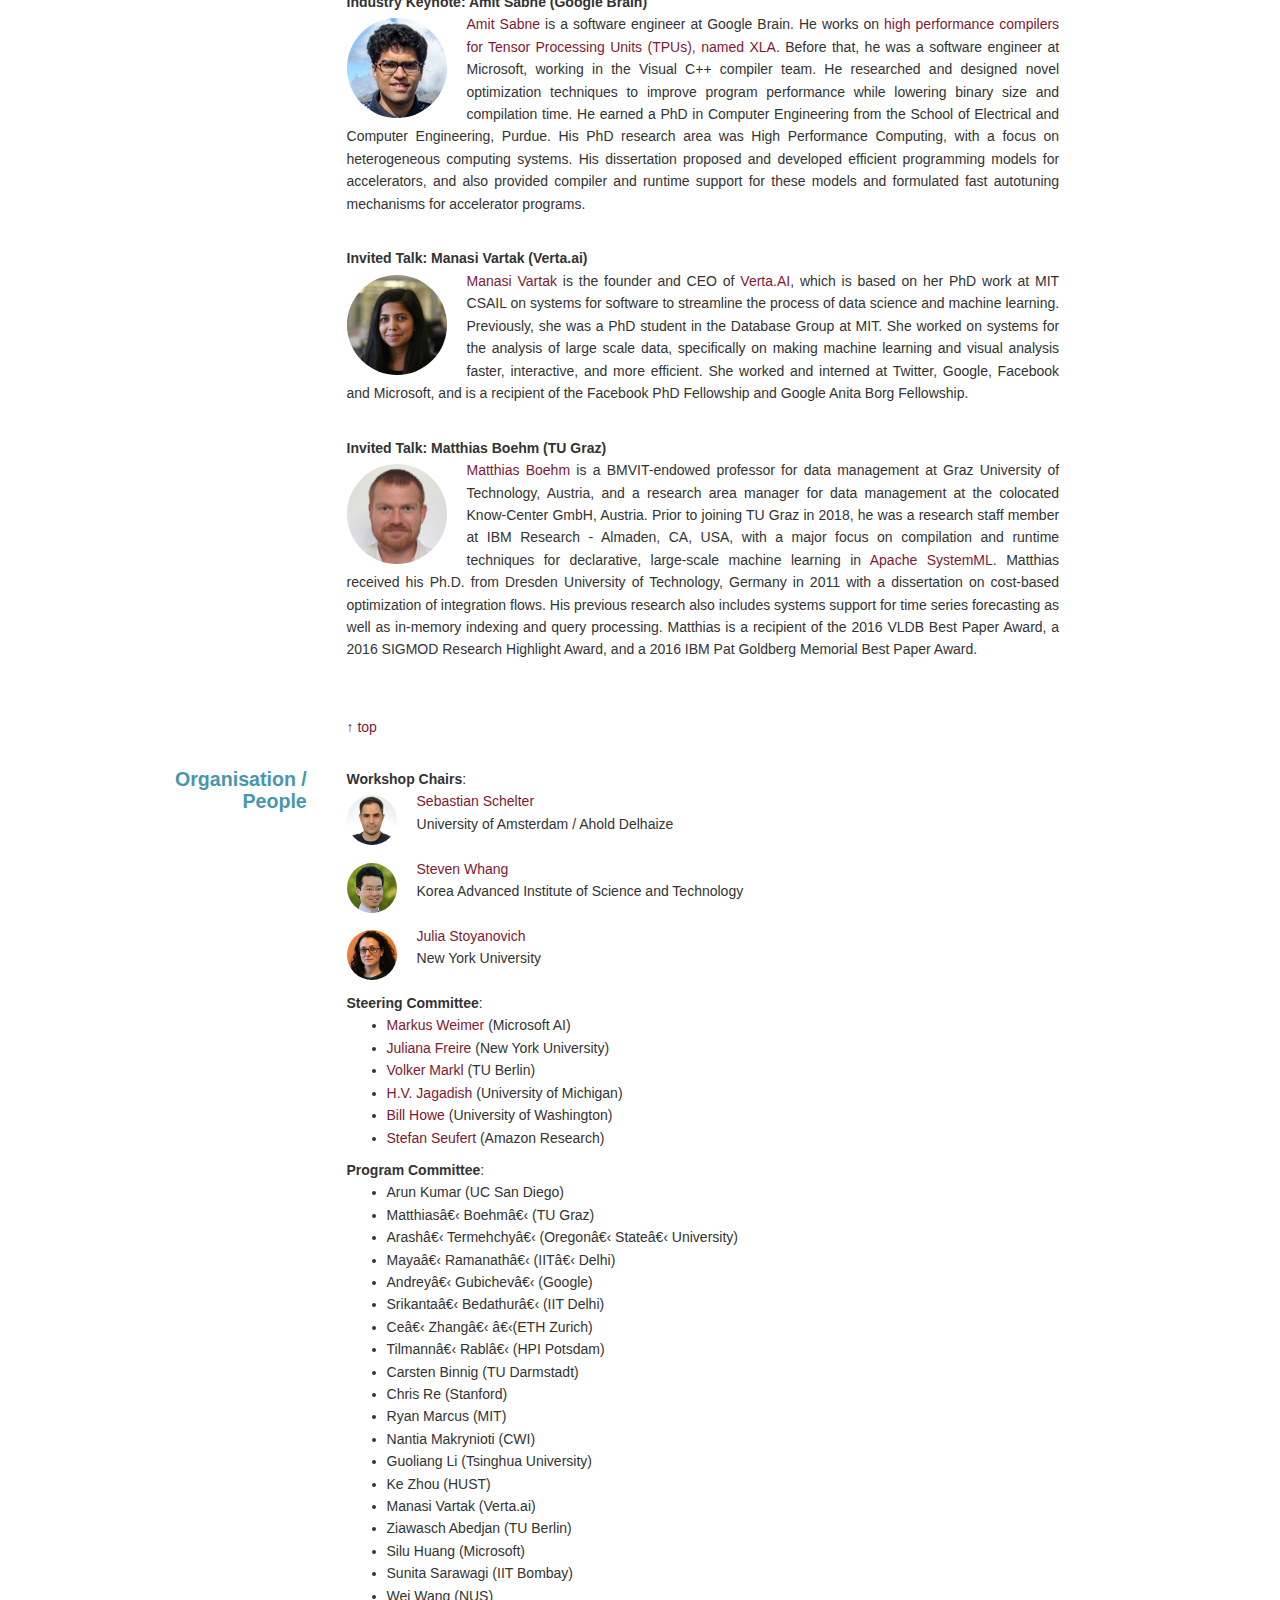
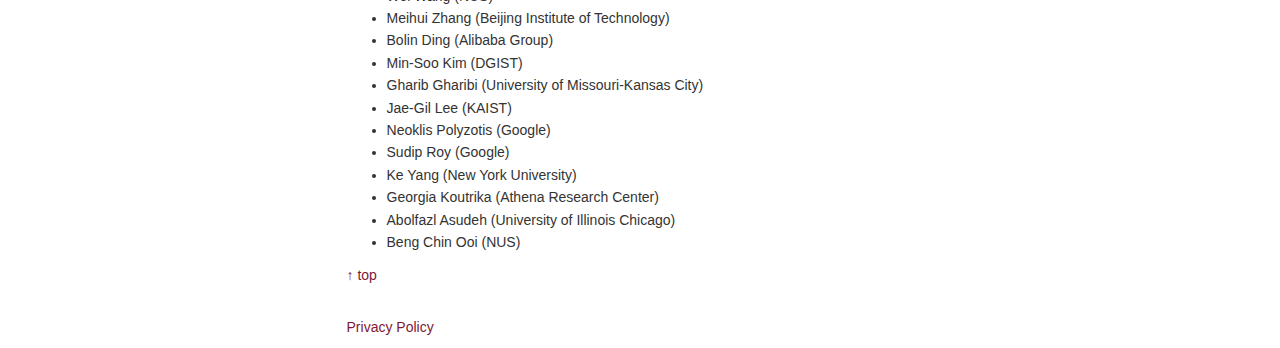
<file: 2020/index.html>
<!DOCTYPE HTML PUBLIC "-//IETF//DTD HTML//EN">
<html> 
  <head>
    <title>DEEM: Workshop on Data Management for End-to-End Machine Learning @ ACM SIGMOD'20</title>
    <link rel=StyleSheet href="styles.css" type="text/css">
    <link rel="stylesheet" href="bootstrap.min.css">
    <meta name=viewport content="width=device-width, initial-scale=1">
    <meta http-equiv="Content-Type" content="text/html; charset=utf-8"/>
  </head> 
  <body>

    <div class="row">
      <div class="col-md-1"></div>
      <div class="col-md-2"></div>
      <div class="col-md-7">
        <h1 style="margin-top: .15em;">
          <a href="#"><img src="images/logo2020.png" title="DEEM: Data Management for End-to-End Machine Learning"/></a>
      </div>
    </div>

    <div class="row">
      <div class="col-md-1"></div>
      <div class="col-md-2 stitle"></div>
      <div class="col-md-7">
        <a href="#about">About</a> | <a href="#schedule">Schedule</a> | <a href="#dates">Important Dates</a> | <a href="#cfp">CfP</a> | 
        <a href="#topics">Topics</a> | <a href="#submission">Submission</a> | <a href="#acceptedpapers">Accepted Papers</a> | <a href="#invitedspeakers">Invited Speakers</a> | <a href="#organisation">People</a> 
        <br/><br/>
      </div>
    </div>

    <div class="row">
      <div class="col-md-1"></div>
      <div class="col-md-2 stitle"><a name="about" class="internal">About</a></div>
      <div class="col-md-7">
        <p style="text-align: justify">
          The DEEM workshop will be held on Sunday, 14th of June in Portland, OR in conjunction with <a href="https://sigmod2020.org/" target="_blank">SIGMOD/PODS 2020</a>. <b>DEEM brings together researchers and practitioners at the intersection of applied machine learning, data management and systems research, with the goal to discuss the arising data management issues in ML application scenarios</b>.</p>

        <p style="text-align: justify">The workshop solicits <b>regular research papers describing preliminary and ongoing research results</b>. In addition, the workshop encourages the submission of <b>industrial experience reports of end-to-end ML deployments</b>. Submissions can be <b>short papers (4 pages)</b> or <b>long papers (up to 10 pages)</b> following the <a href="https://www.acm.org/publications/proceedings-template" target="blank">ACM proceedings format</a>. Please use the latest ACM paper format (2017) and change the font size to 10 pts (analogous to SIGMOD).</p>

        <p>Follow us on twitter <a href="https://twitter.com/deem_workshop" target="_blank">@deem_workshop</a> or contact us via email at <a href="mailto:info[AT]deem-workshop[DOT]org">info[at]deem-workshop[dot]org</a>. We also provide archived websites of previous versions of the workshop: <a href="2017/index.html">DEEM 2017</a>,  <a href="2018/index.html">DEEM 2018</a>,  <a href="2019/index.html">DEEM 2019</a>.</p> 

      </div>
    </div>



<!-- PROGRAM START -->

<div class="row">
      <div class="col-md-1"></div>
      <div class="col-md-2 stitle"><a name="schedule" class="internal">Schedule</a></div>
      <div class="col-md-7">

        <div class="col-md-11"><b>Sunday, June 14th (all times are in PDT)</b></div>
        <div class="col-md-11">Technical Chairs: Julia Stoyanovich, Ke Yang</div><br/>

        <br/>&nbsp;<br/> 

        <div class="col-md-11" style="border: 1px solid red; padding-top: 5px; padding-bottom: 5px;">DEEM is run as an online event via Zoom this year. The link for joining the online meeting can be found at <a href="https://www.sigmod2020online.org" target="_blank">https://www.sigmod2020online.org</a>. In order to access this website, you have to register <a href="http://www.cvent.com/events/acm-sigmod-pods-2020/event-summary-7f5d68113fae46f9ac3b5a0955599362.aspx" target="_blank">here</a> for free.</div><br/>
          

        <br/><br/>&nbsp;<br/> 
        <div class="col-md-2"><b>&nbsp;8:00 - 9:00</b></div><div class="col-md-10"><b>Session 1</b></div><br/>  
        <div class="col-md-12"></div><br/>  
        <div class="col-md-2">&nbsp;8:00 - &nbsp;8:05</div>
        <div class="col-md-9"><b>Welcome</b></div><br/>   
        
        <div class="col-md-2">&nbsp;8:05 - &nbsp;8:55</div>
        <div class="col-md-9">
          <b>Integrative Data Equity Systems</b> [Academic Keynote]  <a href="https://drive.google.com/file/d/1JHpsBGISBusZ16ZW0UAJemFloxp-waeX/view?usp=sharing" target="_blank">[Video]</a><br/>
          <i><a href="https://faculty.washington.edu/billhowe/" target="_blank">Bill Howe</a> (University of Washington)</i>          
          <p style="font-size: 11px; line-height: 12px; padding-top: 3px;" align="justify">
Abstract: As the deployment of automated decision tools in society continues to accelerate, their interactions with fundamental questions in law, in the social sciences, and in public policy have become impossible to ignore. Although this technology holds the promise of reducing costs, reducing errors, and improving objectivity, there is enormous potential for harm. As we train algorithms on biased data, we are amplifying, operationalizing, and, most insidiously, legitimizing the historical discrimination and opacity that the technology was in part intended to address.

End-to-end data systems provide abstractions to hide complexity behind (hopefully) simpler contractual interfaces.  But as these systems are deployed in complex and changing social contexts, their abstractions can reduce transparency and exacerbate equity issues: It gets easier to do the wrong thing.

In this talk, Iâ€™ll argue that data systems research needs to broaden scope to explicitly model, manage, and communicate assumptions and requirements about the contexts in which they are deployed, making equity issues a first-class design consideration. I'll provide some examples of the tensions, and describe some projects in this space, including learning fair representations of heterogeneous data to combat bias and providing interactive warning labels to communicate fitness for use downstream.

Iâ€™ll end with some thoughts about how academic research in this space can be conducted more responsibly.

          </p>  
        </div><br/>  


        <br/><br/>&nbsp;<br/> 
        
        <div class="col-md-12">&nbsp;</div><br/>
        <div class="col-md-12"></div><br/>

        <div class="col-md-2"><b>&nbsp;9:00 - 10:30</b></div><div class="col-md-10"><b>Session 2</b> - Chair: Steven Whang</div><br/>  
        <div class="col-md-12">&nbsp;</div><br/>  
        <div class="col-md-2">&nbsp;9:00 - 9:30</div>
        <div class="col-md-10">
          <b>Apache SystemDS: An ML System for the End-to-End Data Science Lifecycle</b> <a href="videos/2_boehm.mp4" target="_blank">[Video]</a><br/>
          <i><a href="https://mboehm7.github.io/" target="_blank">Matthias Boehm</a> (Graz University of Technology)</i>   
          <p style="font-size: 11px; line-height: 12px; padding-top: 3px;" align="justify">
Abstract: Machine learning (ML) applications become increasingly common in many domains. Existing ML systems to execute these workloads include numerical computing frameworks, ML algorithm libraries, and more specialized deep neural network frameworks. These systems focus primarily on efficient model training and scoring. However, the data science process is exploratory, and deals with underspecified objectives, a range of different algorithms, and a wide variety of heterogeneous data sources with various errors and inconsistencies. Therefore, additional tools are employed for data engineering, exploration, and debugging, which requires boundary crossing, unnecessary manual effort, and lacks optimization across the lifecycle. This talk introduces Apache SystemDS, an open source ML system for the end-to-end data science lifecycle from data integration, cleaning, and preparation, over local and distributed model training, to debugging and serving. In a first part, we describe the overall system architecture and major design decisions that are motivated by lessons learned from Apache SystemML. In a second part, we then share early ideas and preliminary results of selected features including (1) lineage-based reuse of intermediates, (2) federated ML over raw data, and (3) the automatic tuning of data cleaning pipelines.
         </p> 
        </div><br/>  
        <div class="col-md-2">&nbsp;9:30 - 9:45</div>
        <div class="col-md-10">
          <b>A Vision on Accelerating Enterprise IT System 2.0</b> <a href="videos/3_singhal.mp4" target="_blank">[Video]</a><br/>
          <i>Rekha Singhal; Dheeraj Chahal; Shruti Kunde; Mayank Mishra; Manoj Nambiar (TCS)</i>
        </div><br/>  
        <div class="col-md-2">&nbsp;9:45 - 10:00</div>
        <div class="col-md-10">
          <b>Causality-based Explanation of Classification Outcomes</b> <a href="videos/4_bertossi.mp4" target="_blank">[Video]</a><br/>
          <i>Leopoldo Bertossi (Universidad Adolfo Ibanez and RelationalAI Inc.); Dan Suciu; Maximilian Schleich (University of Washington); Jordan Li (Carleton University); Zografoula Vagena (RelationalAI Inc.)</i>
        </div><br/>
        <div class="col-md-2">10:00 - 10:15</div>
        <div class="col-md-10">
          <b>IntegratedML: Every SQL Developer is a Data Scientist</b> <a href="videos/5_boe.mp4" target="_blank">[Video]</a><br/>
          <i>Benjamin De Boe; Thomas Dyar; Tom Woodfin (InterSystems Corporation)</i>
        </div><br/>
        <div class="col-md-2">10:15 - 10:30</div>
        <div class="col-md-10">
          <b>MLOS: an Infrastructure for Automated Performance Engineering</b> <a href="videos/6_curino.mp4" target="_blank">[Video]</a><br/>
          <i>Carlo Curino; Neha Gowdal; Brian Kroth; Sergiy Kuryata; Greg Lapinski; Siqi Liu; Slava Oks; Olga Poppe; Adam Smiechowski; Ed Thayer; Markus Weimer; Yiwen Zhu (Microsoft)</i>
        </div><br/>        

        <br/><br/>&nbsp;<br/> 

        <div class="col-md-12"></div><br/>  
        <div class="col-md-2"><b>11:00 - 12:30</b></div><div class="col-md-10"><b>Session 3</b> - Chair: Sebastian Schelter</div><br/>  
        <div class="col-md-12"></div><br/>  
        <div class="col-md-2">11:00 - 11:30</div>
        <div class="col-md-10">
          <b>Can you do impactful MLSys work outside of large companies?</b> <a href="videos/7_vartak.mp4" target="_blank">[Video]</a><br/>
          <i><a href="https://www.linkedin.com/in/manasi-vartak/" target="_blank">Manasi Vartak</a> (Verta AI)</i>
          <p style="font-size: 11px; line-height: 12px; padding-top: 3px;" align="justify">
Abstract: A lot of the most impactful MLSys work in recent years (e.g., Tensorflow, PyTorch, Michelangelo) has come from industry and particularly large companies. This is rather unusual compared to the field of databases where lots of high-impact work was done in academia too and this can leave academics wondering how to make a dent in this extremely interesting but also extremely competitive research area. In this talk, I will present some perspectives (supported by several examples) on why so much of the MLSys innovation has come from large companies so far and present a simple, anecdotal framework to assess whether a given MLSys problem is amenable to research in a large company, a startup, or academic setting. I will conclude by presenting several research problems, which based on this framework, are particularly well suited for academia and hope that the broader research community adopts them!
        </p>
        </div><br/> 
        <div class="col-md-2">11:30 - 11:45</div>
        <div class="col-md-10">
          <b>From Data to Models and Back</b> <a href="videos/8_dreves.mp4" target="_blank">[Video]</a><br/>
          <i>Mike Dreves; Gene Huang; Zhuo Peng; Neoklis Polyzotis; Evan Rosen; Paul Suganthan G. C. (Google)</i>          
        </div><br/> 
        <div class="col-md-2">11:45 - 12:00</div>
        <div class="col-md-10">
          <b>Developments in MLflow: A System to Accelerate the Machine Learning Lifecycle</b> <a href="videos/9_zumar.mp4" target="_blank">[Video]</a><br/>
          <i>Andrew Chen; Andy Chow; Aaron Davidson; Arjun DCunha; Ali Ghodsi; Sue Ann Hong; Andy Konwinski; Clemens Mewald; Siddharth Murching; Tomas Nykodym; Paul Ogilvie; Mani Parkhe; Avesh Singh; Fen Xie; Matei Zaharia; Richard Zang; Juntai Zheng; Corey Zumar (Databricks)</i>          
        </div><br/> 
        <div class="col-md-2">12:00 - 12:15</div>
        <div class="col-md-10">
          <b>Amazon SageMaker Autopilot: a White Box AutoML Solution at Scale</b> <a href="videos/10_das.mp4" target="_blank">[Video]</a><br/>
          <i>Piali Das; Nikita Ivkin; Tanya Bansal; Laurence Rouesnel; Philip Gautier; Zohar Karnin; Leo Dirac; Lakshmi Ramakrishnan; Andre Perunicic; Iaroslav Shcherbatyi; Wilton Wu; Aida Zolic; Huibin Shen; Amr Ahmed; Fela Winkelmolen; Miroslav Miladinovic; Cedric Archembeau; Alex Tang; Bhaskar Dutt; Patricia Grao; Kumar Venkateswar (Amazon)</i>          
        </div><br/>                 
        <div class="col-md-2">12:15 - 12:30</div>
        <div class="col-md-10">
          <b>Resilient Neural Forecasting Systems</b> <a href="videos/11_bohlke.mp4" target="_blank">[Video]</a><br/>
          <i>Michael Bohlke-schneider; Shubham Kapoor; Tim Januschowski (Amazon)</i>          
        </div><br/> 

        <br/><br/>&nbsp;<br/>         
<div class="col-md-12"></div><br/>
        <div class="col-md-2"><b>13:30 - 14:30</b></div><div class="col-md-10"><b>Session 4</b></div><br/>  <div class="col-md-12"></div><br/>
        <div class="col-md-2">13:30 - 14:25</div>
        <div class="col-md-10">
          <b> XLA : Compiling Machine Learning for Peak Performance</b> [Industry Keynote] <a href="https://drive.google.com/file/d/1wXPmjil2EqoiyDxYg3Pu9ud5kgQAdeEq/view?usp=sharing">[Video]</a><br/>
          <i><a href="https://sites.google.com/site/amitsabne/" target="_blank">Amit Sabne</a> (Google Brain)</i>          
          <p style="font-size: 11px; line-height: 12px; padding-top: 3px;" align="justify">
Abstract: XLA (accelerated linear algebra) is a compiler-based linear algebra execution engine. It is the backend that powers machine learning frameworks such as TensorFlow and JAX at Google, on a variety of devices including CPUs, GPUs, and TPUs. This talk will cover how ML growth has fueled accelerator architectures and the way XLA and related technologies help obtain high performance from the accelerators. Unlike traditional compilation methods, where high-level programs are first translated into a common intermediate representation (IR) and only during final code-generation architecture-specific optimizations are applied, XLA compiler maps the IR to accelerator architecture constructs much earlier. This talk will demonstrate how such early architecture mapping is essential for peak performance, how it performs on real-world workloads, and the related techniques under the hood.
        </p>
        </div><br/> 
        <div class="col-md-2">14:25 - 14:30</div>
        <div class="col-md-9"><b>Adjourn</b></div><br/>  


        <br/>&nbsp;<br/> 
        <br/>
        <p><a href="#">&uarr; top</a></p>        
      </div>
    </div>    
<!-- PROGRAM END -->




    <div class="row">
      <div class="col-md-1"></div>
      <div class="col-md-2 stitle"><a name="dates" class="internal">Important Dates</a></div>
      <div class="col-md-7">
        <b>Submission Deadline</b>: <strike>1st of March</strike> 8th of March, 5pm Pacific Time
        <br/>
        <b>Submission Website</b>: <a target="_blank" href="https://cmt3.research.microsoft.com/DEEM2020">https://cmt3.research.microsoft.com/DEEM2020</a><br/>        
        <b>Notification of Acceptance</b>: <strike>8th â€‹ofâ€‹ â€‹April</strike> 18th â€‹ofâ€‹ â€‹April<br/>
        <b>Final papers due</b>: <strike>27thâ€‹ â€‹ofâ€‹ April</strike> 21st of May<br/>
        <b>Workshop</b>: Sunday, 14th of June<br/>     
        <p><a href="#">&uarr; top</a></p>              
      </div>
    </div>
    
    <div class="row">
      <div class="col-md-1"></div>
      <div class="col-md-2 stitle"><a name="cfp" class="internal">Call for Papers</a></div>
      <div class="col-md-7">

      <p style="text-align: justify">Applying Machine Learning (ML) in real-world scenarios is a challenging task. In recent years, the main focus of the database community has been on creating systems and abstractions for the efficient training of ML models on large datasets. However, model training is only one of many steps in an end-to-end ML application, and a number of orthogonal data management problems arise from the large-scale use of ML, which require theâ€‹ attentionâ€‹ ofâ€‹ theâ€‹ dataâ€‹ managementâ€‹ community.</p>

      <p style="text-align: justify">For example, data preprocessing and feature extraction workloads result in complex pipelines that often require the simultaneous execution of relational and linear algebraic operations. Next, the class of the ML model to use needs to be chosen, for that often a set of popular approaches such as linear models, decision trees and deep neural networks have to be tried out on the problem at hand. The prediction quality of such ML models heavily depends on the choice of features and hyperparameters, which are typically selected in a costly offline evaluation process, that poses huge opportunities for parallelization and optimization. Afterwards, the resulting models must be deployed and integrated into existing business workflows in a way that enables fast and efficient predictions, while still allowing for the lifecycle of models (that become stale over time) to be managed. Managing this lifecycle requires careful bookkeeping of metadata and lineage (â€œwhich data was used to train this model?â€�, â€œwhich models are affected by changes in this feature?â€�) and involves methods for continuous analysis, validation, and monitoring of data and models in production. As a further complication, the resulting systems need to take the target audience of ML applications into account; this audience is very heterogeneous, ranging from analysts without programming skills that possibly prefer an easy-to-use cloud-based solution on the one hand, to teams of data processing experts and statisticians developing and deploying custom-tailored algorithmsâ€‹ onâ€‹ theâ€‹ otherâ€‹ hand. 
      <br/>  
Additionally, the importance of incorporating ethics and legal compliance into machine-assisted decision-making is being broadly recognized. Critical opportunities for improving data quality and representativeness, controlling for bias, and allowing humans to oversee and impact computational processes are missed if we do not consider the lifecycle stages upstream from model training and deployment. DEEM welcomes research on providing system-level support to data scientists who wish to develop and deploy responsible machine learning methods.</p>

      <p style="text-align: justify">DEEM aims to bring together researchers and practitioners at the intersection of applied machine learning, data management and systems research, with the goal to discuss the arising data management issues in ML application scenarios. The workshop solicits regular research papers describing preliminary and ongoing research results. In addition, the workshop encourages the submission of industrial experience reports of end-to-end ML deployments.</p>

        <p><a href="#">&uarr; top</a></p>        
      </div>
    </div>

    <div class="row">
      <div class="col-md-1"></div>
      <div class="col-md-2 stitle"><a name="topics" class="internal">Topics of Interest</a></div>
      <div class="col-md-7">
        Areas of particular interest for the workshop include (but are not limited to):
        <ul>
          <li>Data Management in Machine Learning Applications</li>
          <li>Definition, Execution and Optimization of Complex Machine Learning Pipelines</li>
          <li>Systems for Managing the Lifecycle of Machine Learning Models</li>
          <li>Systems for Efficient Hyperparameter Search and Feature Selection</li>
          <li>Machine Learning Services in the Cloud</li>
          <li>Modeling, Storage and Provenance of Machine Learning experimentation data</li>
          <li>Integration of Machine Learning and Dataflow Systems</li>
          <li>Integration of Machine Learning and ETL Processing</li>
          <li>Definition and Execution of Complex Ensemble Predictors</li>
          <li>Sourcing, Labeling, Integrating, and Cleaning Data for Machine Learning</li>
          <li>Benchmarking of Machine Learning Applications</li>        
          <li>Responsible Data Management</li>
          <li>Transparency and Accountability of Machine-Assisted Decision Making</li>
          <li>Impact of Data Quality and Data Preprocessing on the Fairness of ML Predictions</li>
        </ul>
        <p><a href="#">&uarr; top</a></p>
      </div>
    </div>


    <div class="row">
      <div class="col-md-1"></div>
      <div class="col-md-2 stitle"><a name="submission" class="internal">Submission</a></div>
      <div class="col-md-7">
        <p>The workshop will have <b>two tracks for regular research papers and industrial papers</b>. Submissions can be <b>short papers (4 pages)</b> or <b>long papers (up to 10 pages)</b>. Authors are requested to prepare submissions following the <a href="https://www.acm.org/publications/proceedings-template" target="_blank">ACM proceedings format</a>. Please use the latest ACM paper format (2017) and change the font size to 10 pts (analogous to SIGMOD). DEEM is a single-blind workshop, authors must include their names and affiliations on the manuscript cover page. </p> 
        <p><b>Submission Website</b>: <a target="_blank" href="https://cmt3.research.microsoft.com/DEEM2020">https://cmt3.research.microsoft.com/DEEM2020</a><br/></p>
        <p><a href="#">&uarr; top</a></p>
      </div>      
    </div>    


    <div class="row">
      <div class="col-md-1"></div>
      <div class="col-md-2 stitle"><a name="acceptedpapers" class="internal">Accepted Papers</a></div>
      <div class="col-md-7">
        <ul>  
        <li>
          <b>From Data to Models and Back</b><br/>
          <i>Mike Dreves; Gene Huang; Zhuo Peng; Neoklis Polyzotis; Evan Rosen; Paul Suganthan G. C. (Google)</i>
        </li>

        <li>
          <b>Amazon SageMaker Autopilot: a White Box AutoML Solution at Scale</b><br/>
          <i>Piali Das; Nikita Ivkin; Tanya Bansal; Laurence Rouesnel; Philip Gautier; Zohar Karnin; Leo Dirac; Lakshmi Ramakrishnan; Andre Perunicic; Iaroslav Shcherbatyi; Wilton Wu; Aida Zolic; Huibin Shen; Amr Ahmed; Fela Winkelmolen; Miroslav Miladinovic; Cedric Archembeau; Alex Tang; Bhaskar Dutt; Patricia Grao; Kumar Venkateswar (Amazon)</i>
        </li>

        <li>
          <b>MLOS: an Infrastructure for Automated Performance Engineering</b><br/>
          <i>Carlo Curino; Neha Gowdal; Brian Kroth; Sergiy Kuryata; Greg Lapinski; Siqi Liu; Slava Oks; Olga Poppe; Adam Smiechowski; Ed Thayer; Markus Weimer; Yiwen Zhu (Microsoft)</i>
        </li>

        <li>
          <b>Resilient Neural Forecasting Systems</b><br/>
          <i>Michael Bohlke-schneider; Shubham Kapoor; Tim Januschowski (Amazon)</i>
        </li>

        <li>
          <b>Developments in MLflow: A System to Accelerate the Machine Learning Lifecycle</b><br/>
          <i>Andrew Chen; Andy Chow; Aaron Davidson; Arjun DCunha; Ali Ghodsi; Sue Ann Hong; Andy Konwinski; Clemens Mewald; Siddharth Murching; Tomas Nykodym; Paul Ogilvie; Mani Parkhe; Avesh Singh; Fen Xie; Matei Zaharia; Richard Zang; Juntai Zheng; Corey Zumar (Databricks) (Databricks)</i>
        </li>

        <li>
          <b>Causality-based Explanation of Classification Outcomes</b><br/>
          <i>Leopoldo Bertossi (Universidad Adolfo Ibanez and RelationalAI Inc.); Dan Suciu; Maximilian Schleich (University of Washington); Jordan Li (Carleton University); Zografoula Vagena (RelationalAI Inc.)</i>
        </li>

        <li>
          <b>IntegratedML: Every SQL Developer is a Data Scientist</b><br/>
          <i>Benjamin De Boe; Thomas Dyar; Tom Woodfin (InterSystems Corporation)</i>
        </li>

        <li>
          <b>A Vision on Accelerating Enterprise IT System 2.0</b><br/>
          <i>Rekha Singhal; Dheeraj Chahal; Shruti Kunde; Mayank Mishra; Manoj Nambiar (TCS)</i>
        </li>

      </ul>

      </div>
    </div>

    

 <div class="row">
      <div class="col-md-1"></div>
      <div class="col-md-2 stitle"><a name="invitedspeakers" class="internal">Invited Speakers</a></div>
      <div class="col-md-7">

        <b>Academic Keynote: Bill Howe (University of Washington)</b>
        <p style="text-align: justify">
<img src="images/bill-face.png" style="margin-top: 5px; margin-right: 20px;" class="circle" align="left" /> <a href="https://faculty.washington.edu/billhowe/" target="_blank">Bill Howe</a>  is an Associate Professor in the Information School and Adjunct Associate Professor in Computer Science & Engineering at University of Washington. He leads an interdisciplinary group in <a href="https://urbanalytics.uw.edu/" target="_blank">Responsible Data Science</a> with emphasis on urban applications. His group's research aims to make the techniques and technologies of data science dramatically more accessible and reliable, particularly at scale. Their applied methods are rooted in database models and languages, though they sometimes work in machine learning, visualization, HCI, and high-performance computing. His group is an applied, systems-oriented group, frequently sourcing projects through collaborations in the physical, life, and social sciences. </p>


        <br/>   

        <b>Industry Keynote: Amit Sabne (Google Brain)</b>
        <p style="text-align: justify">
<img src="images/amit-face.png" style="margin-top: 5px; margin-right: 20px;" class="circle" align="left" /> <a href="https://sites.google.com/site/amitsabne/" target="_blank">Amit Sabne</a> is a software engineer at Google Brain. He works on <a href="https://www.tensorflow.org/xla" target="_blank">high performance compilers for Tensor Processing Units (TPUs), named XLA</a>. Before that, he was a software engineer at Microsoft, working in the Visual C++ compiler team. He researched and designed novel optimization techniques to improve program performance while lowering binary size and compilation time. He earned a PhD in Computer Engineering from the School of Electrical and Computer Engineering, Purdue. His PhD research area was High Performance Computing, with a focus on heterogeneous computing systems. His dissertation proposed and developed efficient programming models for accelerators, and also provided compiler and runtime support for these models and formulated fast autotuning mechanisms for accelerator programs.
</p>


<br/>


        <b>Invited Talk: Manasi Vartak (Verta.ai)</b>
        <p style="text-align: justify">
<img src="images/manasi-face.png" style="margin-top: 5px; margin-right: 20px;" class="circle" align="left" /> <a href="https://www.linkedin.com/in/manasi-vartak/" target="_blank">Manasi Vartak</a> is the founder and CEO of <a href="https://verta.ai">Verta.AI</a>, which is based on her PhD work at MIT CSAIL on systems for software to streamline the process of data science and machine learning. 

Previously, she was a PhD student in the Database Group at MIT. She worked on systems for the analysis of large scale data, specifically on making machine learning and visual analysis faster, interactive, and more efficient. She worked and interned at Twitter, Google, Facebook and Microsoft, and is a recipient of the Facebook PhD Fellowship and Google Anita Borg Fellowship.</p>
<br/>


        <b>Invited Talk: Matthias Boehm (TU Graz)</b>
        <p style="text-align: justify">
<img src="images/matthias-face.png" style="margin-top: 5px; margin-right: 20px;" class="circle" align="left" /> <a href="https://mboehm7.github.io/" target="_blank">Matthias Boehm</a> is a BMVIT-endowed professor for data management at Graz University of Technology, Austria, and a research area manager for data management at the colocated Know-Center GmbH, Austria. Prior to joining TU Graz in 2018, he was a research staff member at IBM Research - Almaden, CA, USA, with a major focus on compilation and runtime techniques for declarative, large-scale machine learning in <a href="https://systemml.apache.org/">Apache SystemML</a>. Matthias received his Ph.D. from Dresden University of Technology, Germany in 2011 with a dissertation on cost-based optimization of integration flows. His previous research also includes systems support for time series forecasting as well as in-memory indexing and query processing. Matthias is a recipient of the 2016 VLDB Best Paper Award, a 2016 SIGMOD Research Highlight Award, and a 2016 IBM Pat Goldberg Memorial Best Paper Award.</p>
<br/>



<br/>
        <p><a href="#">&uarr; top</a></p>        
      </div>
    </div>        




 


    <div class="row">
      <div class="col-md-1"></div>
      <div class="col-md-2 stitle"><a name="organisation" class="internal">Organisation / People</a></div>
      <div class="col-md-7">
        <b>Workshop Chairs</b>:
        <br/>

        <img src="images/ssc-face.jpg" style="width:50px; height:50px; margin-top: 5px; margin-right: 20px;" class="circle" align="left" /> <a href="https://ssc.io" target="_blank">Sebastian Schelter</a><br>
        University of Amsterdam / Ahold Delhaize
        <br/>
        <br/>

        <img src="images/steven-face.jpg" style="width:50px; height:50px; margin-top: 5px; margin-right: 20px;" class="circle" align="left" /> <a href="https://sites.google.com/view/whanglab/professor" target="_blank">Steven Whang</a><br>
        Korea Advanced Institute of Science and Technology
        <br/>
        <br/>

        <img src="images/julia-face.jpg" style="width:50px; height:50px; margin-top: 5px; margin-right: 20px;" class="circle" align="left" /> <a href="https://engineering.nyu.edu/faculty/julia-stoyanovich" target="_blank">Julia Stoyanovich</a><br>
        New York University
        <br/>
        <br/>

        <b>Steering Committee</b>:  
        <ul>
          <li><a href="http://www.markusweimer.com/" target="_blank">Markus Weimer</a> (Microsoft AI)</li>
          <li><a href="https://engineering.nyu.edu/faculty/juliana-freire" target="_blank">Juliana Freire</a> (New York University)</li>
          <li><a href="https://www.dima.tu-berlin.de/menue/staff/volker_markl/" target="_blank">Volker Markl</a> (TU Berlin)</li>
          <li><a href="https://web.eecs.umich.edu/~jag/" target="_blank">H.V. Jagadish</a> (University of Michigan)</a></li>
          <li><a href="https://faculty.washington.edu/billhowe/" target="_blank">Bill Howe</a> (University of Washington)</a></li>
          <li><a href="https://de.linkedin.com/in/stephanseufert" target="_blank">Stefan Seufert</a> (Amazon Research)</a></li>
        </ul>

<b>Program Committee</b>:  
        <ul>         
          <li>Arun Kumar (UC San Diego)</li>
          <li>Matthiasâ€‹ Boehmâ€‹ (TU Graz)</li>
          <li>Arashâ€‹ Termehchyâ€‹ (Oregonâ€‹ Stateâ€‹ University)</li>
          <li>Mayaâ€‹ Ramanathâ€‹ (IITâ€‹ Delhi)</li>
          <li>Andreyâ€‹ Gubichevâ€‹ (Google)</li>
          <li>Srikantaâ€‹ Bedathurâ€‹ (IIT Delhi)</li>
          <li>Ceâ€‹ Zhangâ€‹ â€‹(ETH Zurich)</li>
          <li>Tilmannâ€‹ Rablâ€‹ (HPI Potsdam)</li>
          <li>Carsten Binnig (TU Darmstadt)</li>
          <li>Chris Re (Stanford)</li>
          <li>Ryan Marcus (MIT)</li>
          <li>Nantia Makrynioti (CWI)</li>
          <li>Guoliang Li (Tsinghua University)</li>
          <li>Ke Zhou (HUST)</li>
          <li>Manasi Vartak (Verta.ai)</li>
          <li>Ziawasch Abedjan (TU Berlin)</li>
          <li>Silu Huang (Microsoft)</li>
          <li>Sunita Sarawagi (IIT Bombay)</li>
          <li>Wei Wang (NUS)</li>
          <li>Meihui Zhang (Beijing Institute of Technology)</li>
          <li>Bolin Ding (Alibaba Group)</li>
          <li>Min-Soo Kim (DGIST)</li>
          <li>Gharib Gharibi (University of Missouri-Kansas City)</li>
          <li>Jae-Gil Lee (KAIST)</li>
          <li>Neoklis Polyzotis (Google)</li>
          <li>Sudip Roy (Google)</li>
          <li>Ke Yang (New York University)</li>
          <li>Georgia Koutrika (Athena Research Center)</li>
          <li>Abolfazl Asudeh (University of Illinois Chicago)</li>
          <li>Beng Chin Ooi (NUS)</li>
        </ul> 

        <p><a href="#">&uarr; top</a></p>
      </div>
    </div>

    <div class="row">
      <div class="col-md-1"></div>
      <div class="col-md-2 stitle"></div>
      <div class="col-md-7" style="padding-bottom: 10px;">
        <a href="privacy.html" target="_blank">Privacy Policy</a>        
      </div>
    </div>

  </body>
</html>
</file>
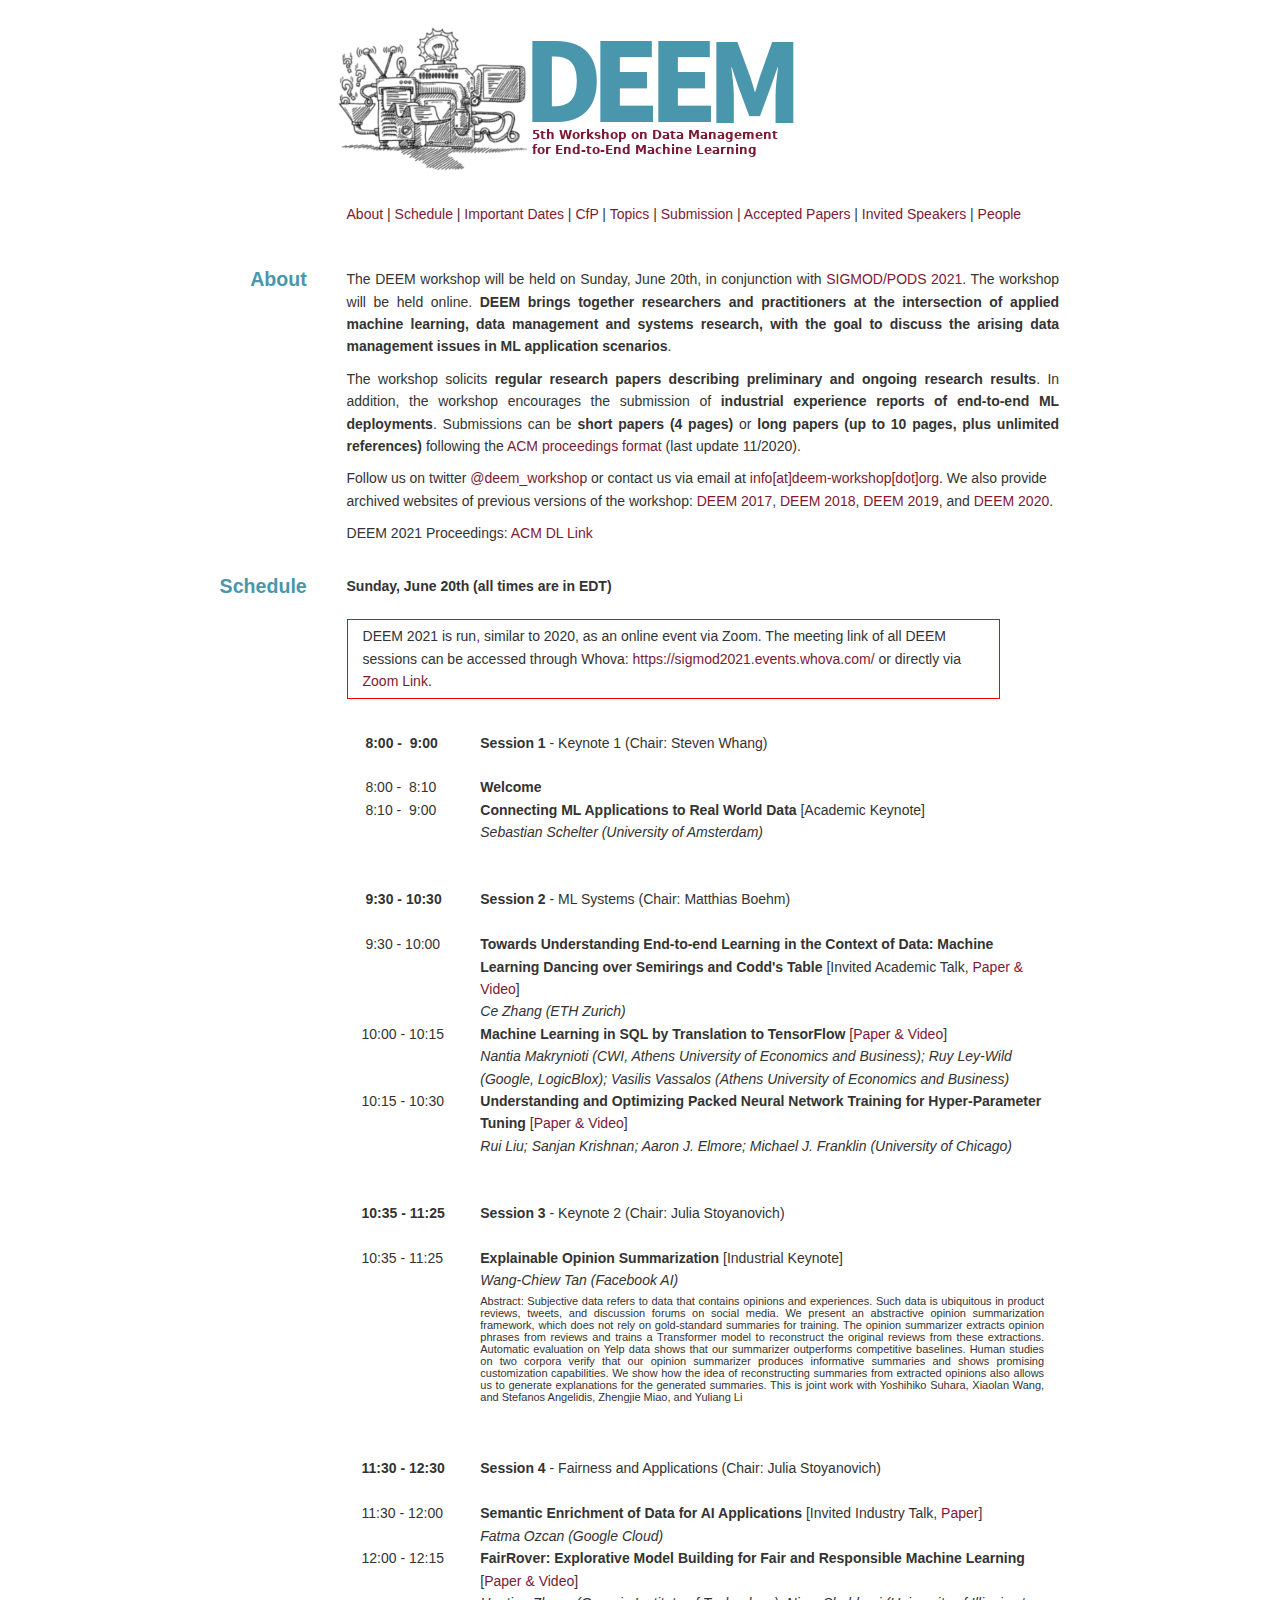
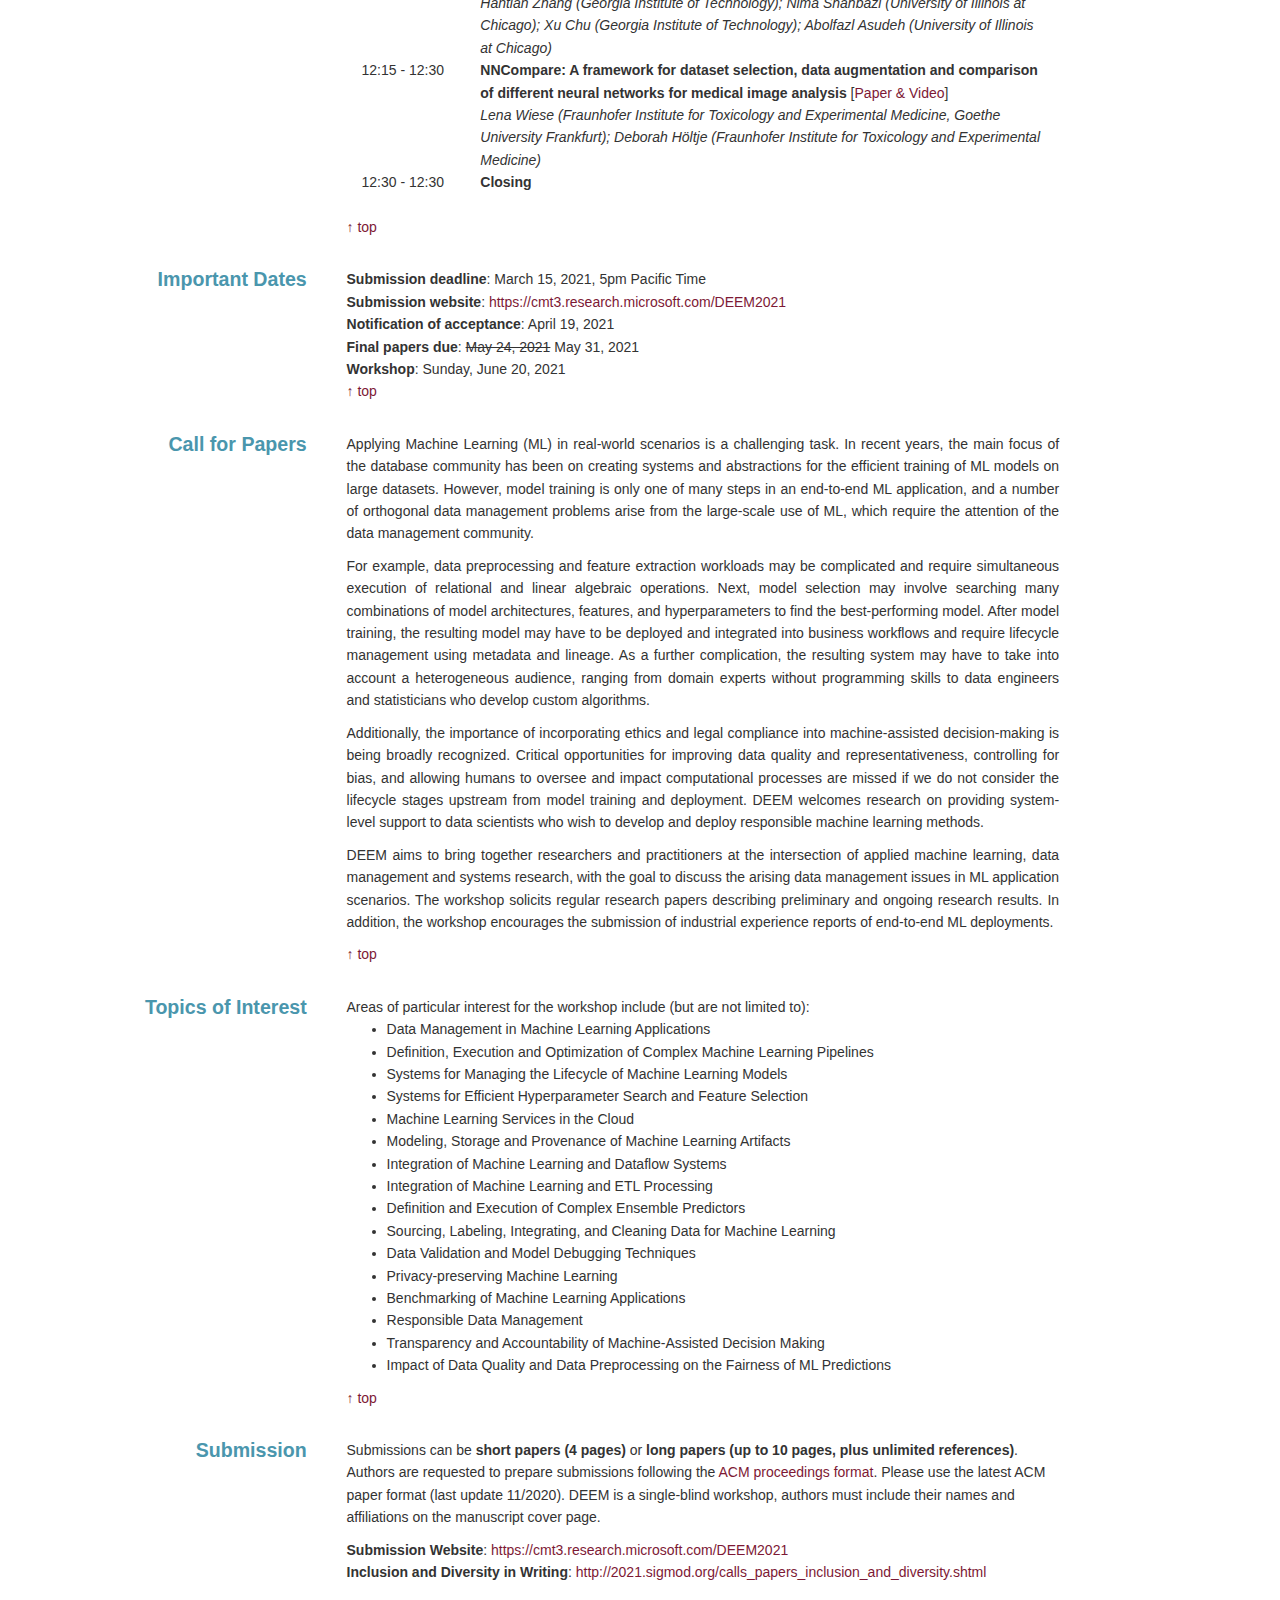
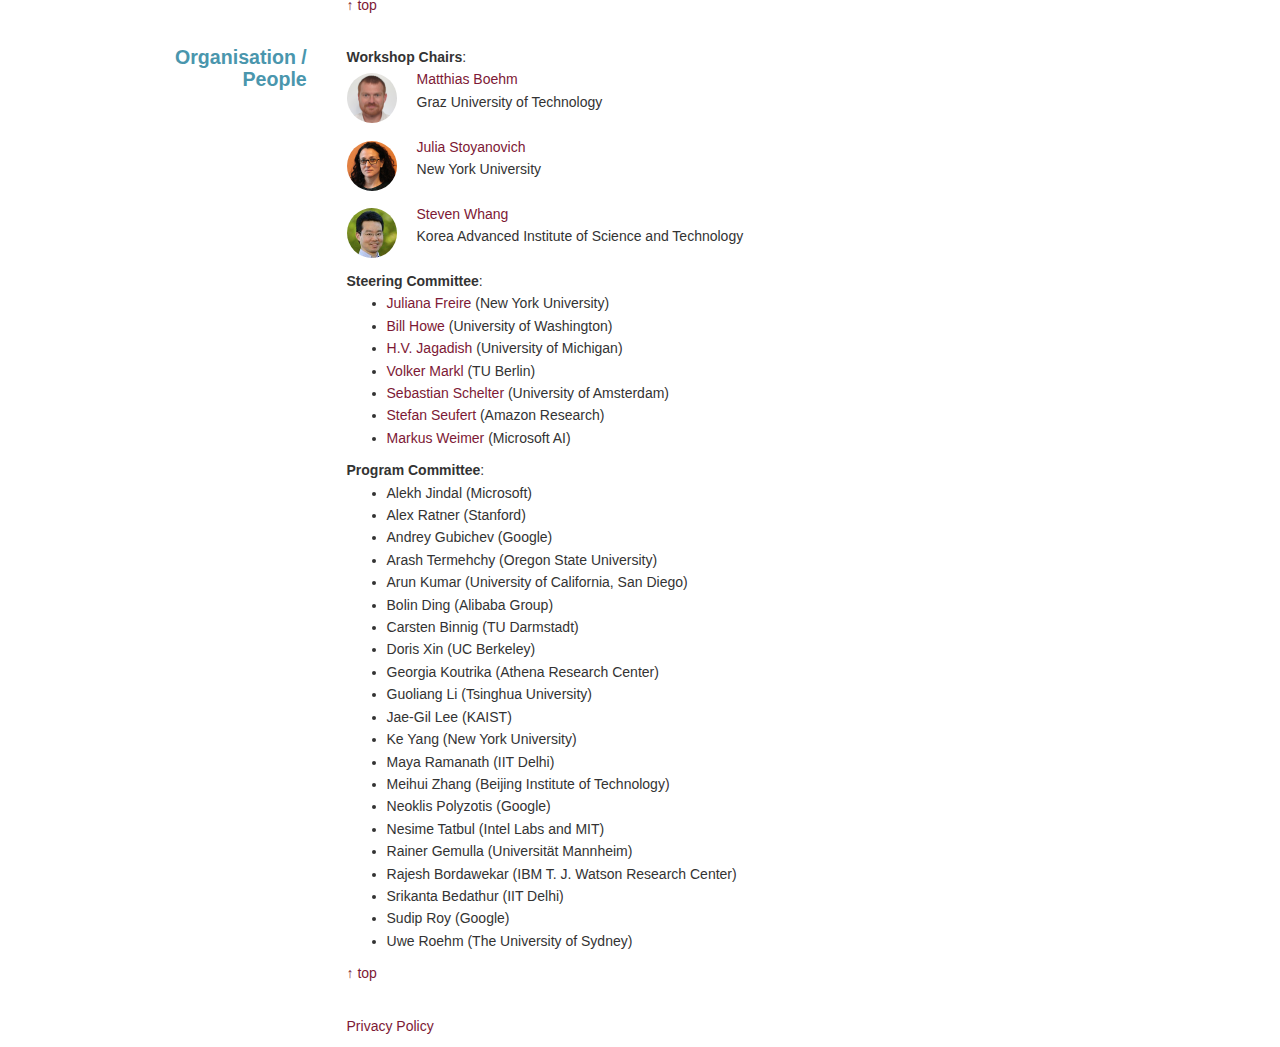
<file: 2021/index.html>
<!DOCTYPE HTML PUBLIC "-//IETF//DTD HTML//EN">
<html> 
  <head>
    <title>DEEM: Workshop on Data Management for End-to-End Machine Learning @ ACM SIGMOD'21</title>
    <link rel=StyleSheet href="styles.css" type="text/css">
    <link rel="stylesheet" href="bootstrap.min.css">
    <meta name=viewport content="width=device-width, initial-scale=1">
    <meta http-equiv="Content-Type" content="text/html; charset=utf-8"/>
  </head> 
  <body>

    <div class="row">
      <div class="col-md-1"></div>
      <div class="col-md-2"></div>
      <div class="col-md-7">
        <h1 style="margin-top: .15em;">
          <a href="#"><img src="images/logo2021.png" title="DEEM: Data Management for End-to-End Machine Learning"/></a>
      </div>
    </div>

    <div class="row">
      <div class="col-md-1"></div>
      <div class="col-md-2 stitle"></div>
      <div class="col-md-7">
        <a href="#about">About</a> | <a href="#schedule">Schedule</a> | <a href="#dates">Important Dates</a> | 
        <a href="#cfp">CfP</a> | <a href="#topics">Topics</a> | <a href="#submission">Submission</a> | 
        <a href="#acceptedpapers">Accepted Papers</a> | <a href="#invitedspeakers">Invited Speakers</a> | 
        <a href="#organisation">People</a> 
        <br/><br/>
      </div>
    </div>

    <div class="row">
      <div class="col-md-1"></div>
      <div class="col-md-2 stitle"><a name="about" class="internal">About</a></div>
      <div class="col-md-7">
        <p style="text-align: justify">
          The DEEM workshop will be held on Sunday, June 20th, in conjunction with <a href="https://2021.sigmod.org" target="_blank">SIGMOD/PODS 2021</a>.  The workshop will be held online.
          <b>DEEM brings together researchers and practitioners at the intersection of applied machine learning, data management and systems research, with the goal to discuss the 
          arising data management issues in ML application scenarios</b>.</p>

        <p style="text-align: justify">The workshop solicits <b>regular research papers describing preliminary and ongoing research results</b>. In addition, the workshop encourages 
        the submission of <b>industrial experience reports of end-to-end ML deployments</b>. Submissions can be <b>short papers (4 pages)</b> or <b>long papers (up to 10 pages, plus unlimited references)</b> 
        following the <a href="https://www.acm.org/publications/proceedings-template" target="blank">ACM proceedings format</a> (last update 11/2020).</p>

        <p>Follow us on twitter <a href="https://twitter.com/deem_workshop" target="_blank">@deem_workshop</a> or contact us via email at 
        <a href="mailto:info[AT]deem-workshop[DOT]org">info[at]deem-workshop[dot]org</a>. We also provide archived websites of previous versions of the workshop: 
        <a href="2017/index.html">DEEM 2017</a>, <a href="2018/index.html">DEEM 2018</a>, <a href="2019/index.html">DEEM 2019</a>, and <a href="2020/index.html">DEEM 2020</a>.</p> 

        <p>DEEM 2021 Proceedings: <a href=https://dl.acm.org/doi/proceedings/10.1145/3462462>ACM DL Link</a></p>
        
      </div>
    </div>



<!-- PROGRAM START -->

    <div class="row">
      <div class="col-md-1"></div>
      <div class="col-md-2 stitle"><a name="schedule" class="internal">Schedule</a></div>
      <div class="col-md-7">

        <b>Sunday, June 20th (all times are in EDT)</b>

        <br/><br/> 

        <div class="col-md-11" style="border: 1px solid red; padding-top: 5px; padding-bottom: 5px;">
        DEEM 2021 is run, similar to 2020, as an online event via Zoom. The meeting link of all DEEM sessions can be accessed 
        through Whova: <a href="https://sigmod2021.events.whova.com/" target="_blank">https://sigmod2021.events.whova.com/</a> or directly
        via <a href="https://zoom.us/j/93290657356" target="_blank">Zoom Link</a>.</div><br/>

        <br/><br/>&nbsp;<br/> 

        <div class="col-md-12"></div><br/>  
        <div class="col-md-2"><b>&nbsp;8:00 - &nbsp;9:00</b></div><div class="col-md-10"><b>Session 1</b> - Keynote 1 (Chair: Steven Whang)</div><br/>  
        <div class="col-md-12"></div><br/>  
        <div class="col-md-2">&nbsp;8:00 - &nbsp;8:10</div>
        <div class="col-md-9"><b>Welcome</b></div><br/>   
        
        <div class="col-md-2">&nbsp;8:10 - &nbsp;9:00</div>
        <div class="col-md-9">
          <b>Connecting ML Applications to Real World Data</b> [Academic Keynote]<br/>
          <i>Sebastian Schelter (University of Amsterdam)</i>          
        </div>  

        <br/><br/>&nbsp;<br/> 
        
        <div class="col-md-12"></div><br/>  
        <div class="col-md-2"><b>&nbsp;9:30 - 10:30</b></div><div class="col-md-10"><b>Session 2</b> - ML Systems (Chair: Matthias Boehm)</div><br/>  
        <div class="col-md-12"></div><br/>  
        <div class="col-md-2">&nbsp;9:30 - 10:00</div>
        <div class="col-md-10">
          <b>Towards Understanding End-to-end Learning in the Context of Data: Machine Learning Dancing over Semirings and Codd's Table</b> [Invited Academic Talk, <a href="https://dl.acm.org/doi/10.1145/3462462.3468878" target="_blank">Paper &amp; Video</a>]<br/>
          <i>Ce Zhang (ETH Zurich)</i>   
        </div><br/>  
        <div class="col-md-2">10:00 - 10:15</div>
        <div class="col-md-10">
          <b>Machine Learning in SQL by Translation to TensorFlow</b> [<a href="https://dl.acm.org/doi/10.1145/3462462.3468879" target="_blank">Paper &amp; Video</a>]<br/>
          <i>Nantia Makrynioti (CWI, Athens University of Economics and Business); Ruy Ley-Wild (Google, LogicBlox); Vasilis Vassalos (Athens University of Economics and Business)</i>
        </div><br/>  
        <div class="col-md-2">10:15 - 10:30</div>
        <div class="col-md-10">
          <b>Understanding and Optimizing Packed Neural Network Training for Hyper-Parameter Tuning</b> [<a href="https://dl.acm.org/doi/10.1145/3462462.3468880" target="_blank">Paper &amp; Video</a>]<br/>
          <i>Rui Liu; Sanjan Krishnan; Aaron J. Elmore; Michael J. Franklin (University of Chicago)</i>
        </div><br/>
 
        <br/><br/>&nbsp;<br/> 

        <div class="col-md-12"></div><br/>  
        <div class="col-md-2"><b>10:35 - 11:25</b></div><div class="col-md-10"><b>Session 3</b> - Keynote 2 (Chair: Julia Stoyanovich)</div><br/>  
        <div class="col-md-12"></div><br/>  
        <div class="col-md-2">10:35 - 11:25</div>
        <div class="col-md-10">
          <b>Explainable Opinion Summarization</b> [Industrial Keynote]<br/>
          <i>Wang-Chiew Tan (Facebook AI)</i>
          <p style="font-size: 11px; line-height: 12px; padding-top: 3px;" align="justify">
Abstract: Subjective data refers to data that contains opinions and experiences. Such data is ubiquitous in product reviews, tweets, and discussion forums on social media. We present an abstractive opinion summarization framework, which does not rely on gold-standard summaries for training. The opinion summarizer extracts opinion phrases from reviews and trains a Transformer model to reconstruct the original reviews from these extractions. Automatic evaluation on Yelp data shows that our summarizer outperforms competitive baselines. Human studies on two corpora verify that our opinion summarizer produces informative summaries and shows promising customization capabilities.  We show how the idea of reconstructing summaries from extracted opinions also allows us to generate explanations for the generated summaries.
This is joint work with Yoshihiko Suhara, Xiaolan Wang, and Stefanos Angelidis, Zhengjie Miao, and Yuliang Li
          </p>
        </div>

        <br/><br/>&nbsp;<br/>

        <div class="col-md-12"></div><br/>
        <div class="col-md-2"><b>11:30 - 12:30</b></div><div class="col-md-10"><b>Session 4</b> - Fairness and Applications (Chair: Julia Stoyanovich)</div><br/> 
        <div class="col-md-12"></div><br/>
        <div class="col-md-2">11:30 - 12:00</div>
        <div class="col-md-10">
          <b>Semantic Enrichment of Data for AI Applications</b> [Invited Industry Talk, <a href="https://dl.acm.org/doi/10.1145/3462462.3468881" target="_blank">Paper</a>] <br/>
          <i>Fatma Ozcan (Google Cloud)</i>   
        </div><br/>  
        <div class="col-md-2">12:00 - 12:15</div>
        <div class="col-md-10">
          <b>FairRover: Explorative Model Building for Fair and Responsible Machine Learning</b> [<a href="https://dl.acm.org/doi/10.1145/3462462.3468882" target="_blank">Paper &amp; Video</a>]<br/>
          <i>Hantian Zhang (Georgia Institute of Technology); Nima Shahbazi (University of Illinois at Chicago); Xu Chu (Georgia Institute of Technology); Abolfazl Asudeh (University of Illinois at Chicago)</i>
        </div><br/>  
        <div class="col-md-2">12:15 - 12:30</div>
        <div class="col-md-10">
          <b>NNCompare: A framework for dataset selection, data augmentation and comparison of different neural networks for medical image analysis</b> [<a href="https://dl.acm.org/doi/10.1145/3462462.3468884" target="_blank">Paper &amp; Video</a>]<br/>
          <i>Lena Wiese (Fraunhofer Institute for Toxicology and Experimental Medicine, Goethe University Frankfurt); Deborah H&ouml;ltje (Fraunhofer Institute for Toxicology and Experimental Medicine)</i>
        </div><br/>
        <div class="col-md-2">12:30 - 12:30</div>
        <div class="col-md-9"><b>Closing</b>
        </div><br/>  

        <br/><br/>&nbsp;<br/> 
        <br/>
        
        <p><a href="#">&uarr; top</a></p>        
      </div>
    </div>    
<!-- PROGRAM END -->

    <div class="row">
      <div class="col-md-1"></div>
      <div class="col-md-2 stitle"><a name="dates" class="internal">Important Dates</a></div>
      <div class="col-md-7">
        <b>Submission deadline</b>: March 15, 2021, 5pm Pacific Time <br/>
        <b>Submission website</b>: <a target="_blank" href="https://cmt3.research.microsoft.com/DEEM2021">https://cmt3.research.microsoft.com/DEEM2021</a><br/>        
        <b>Notification of acceptance</b>: ​April 19, 2021<br/>
        <b>Final papers due</b>: <del>May 24, 2021</del> May 31, 2021<br/>
        <b>Workshop</b>: Sunday, June 20, 2021<br/>     
        <p><a href="#">&uarr; top</a></p>              
      </div>
    </div>
    
    <div class="row">
      <div class="col-md-1"></div>
      <div class="col-md-2 stitle"><a name="cfp" class="internal">Call for Papers</a></div>
      <div class="col-md-7">

      <p style="text-align: justify">Applying Machine Learning (ML) in real-world scenarios is a challenging task. In recent years, the main focus of the database community has been on creating systems and abstractions for the efficient training of ML models on large datasets. However, model training is only one of many steps in an end-to-end ML application, and a number of orthogonal data management problems arise from the large-scale use of ML, which require the attention of the data management community.</p>

      <p style="text-align: justify">For example, data preprocessing and feature extraction workloads may be complicated and require simultaneous execution of relational and linear algebraic operations. Next, model selection may involve searching many combinations of model architectures, features, and hyperparameters to find the best-performing model. After model training, the resulting model may have to be deployed and integrated into business workflows and require lifecycle management using metadata and lineage. As a further complication, the resulting system may have to take into account a heterogeneous audience, ranging from domain experts without programming skills to data engineers and statisticians who develop custom algorithms.</p> 
       
      <p style="text-align: justify">Additionally, the importance of incorporating ethics and legal compliance into machine-assisted decision-making is being broadly recognized. Critical opportunities for improving data quality and representativeness, controlling for bias, and allowing humans to oversee and impact computational processes are missed if we do not consider the lifecycle stages upstream from model training and deployment. DEEM welcomes research on providing system-level support to data scientists who wish to develop and deploy responsible machine learning methods.</p>

      <p style="text-align: justify">DEEM aims to bring together researchers and practitioners at the intersection of applied machine learning, data management and systems research, with the goal to discuss the arising data management issues in ML application scenarios. The workshop solicits regular research papers describing preliminary and ongoing research results. In addition, the workshop encourages the submission of industrial experience reports of end-to-end ML deployments.</p>

        <p><a href="#">&uarr; top</a></p>        
      </div>
    </div>

    <div class="row">
      <div class="col-md-1"></div>
      <div class="col-md-2 stitle"><a name="topics" class="internal">Topics of Interest</a></div>
      <div class="col-md-7">
        Areas of particular interest for the workshop include (but are not limited to):
        <ul>
          <li>Data Management in Machine Learning Applications</li>
          <li>Definition, Execution and Optimization of Complex Machine Learning Pipelines</li>
          <li>Systems for Managing the Lifecycle of Machine Learning Models</li>
          <li>Systems for Efficient Hyperparameter Search and Feature Selection</li>
          <li>Machine Learning Services in the Cloud</li>
          <li>Modeling, Storage and Provenance of Machine Learning Artifacts</li>
          <li>Integration of Machine Learning and Dataflow Systems</li>
          <li>Integration of Machine Learning and ETL Processing</li>
          <li>Definition and Execution of Complex Ensemble Predictors</li>
          <li>Sourcing, Labeling, Integrating, and Cleaning Data for Machine Learning</li>
          <li>Data Validation and Model Debugging Techniques</li>
          <li>Privacy-preserving Machine Learning</li>
          <li>Benchmarking of Machine Learning Applications</li>        
          <li>Responsible Data Management</li>
          <li>Transparency and Accountability of Machine-Assisted Decision Making</li>
          <li>Impact of Data Quality and Data Preprocessing on the Fairness of ML Predictions</li>
        </ul>
        <p><a href="#">&uarr; top</a></p>
      </div>
    </div>


    <div class="row">
      <div class="col-md-1"></div>
      <div class="col-md-2 stitle"><a name="submission" class="internal">Submission</a></div>
      <div class="col-md-7">
        <p><!-- The workshop will have <b>two tracks for regular research papers and industrial papers</b>. -->
        Submissions can be <b>short papers (4 pages)</b> or <b>long papers (up to 10 pages, plus unlimited references)</b>. 
        Authors are requested to prepare submissions following the <a href="https://www.acm.org/publications/proceedings-template" target="_blank">ACM proceedings format</a>. 
        Please use the latest ACM paper format (last update 11/2020). DEEM is a single-blind workshop, authors must include their names  and affiliations on the manuscript cover page. </p> 
        <p><b>Submission Website</b>: <a target="_blank" href="https://cmt3.research.microsoft.com/DEEM2021">https://cmt3.research.microsoft.com/DEEM2021</a><br/>
        <b>Inclusion and Diversity in Writing</b>: <a target="_blank" href="http://2021.sigmod.org/calls_papers_inclusion_and_diversity.shtml">http://2021.sigmod.org/calls_papers_inclusion_and_diversity.shtml</a><br/></p>
        
        <p><a href="#">&uarr; top</a></p>
      </div>      
    </div>    


    <!--div class="row">
      <div class="col-md-1"></div>
      <div class="col-md-2 stitle"><a name="acceptedpapers" class="internal">Accepted Papers</a></div>
      <div class="col-md-7">
        <b>TBD</b><br/>
        
      </div>
    </div-->

    

 <!--div class="row">
      <div class="col-md-1"></div>
      <div class="col-md-2 stitle"><a name="invitedspeakers" class="internal">Invited Speakers</a></div>
      <div class="col-md-7">

        <b>TBD</b> <br/>
        
        <p><a href="#">&uarr; top</a></p>        
      </div>
    </div-->        



    <div class="row">
      <div class="col-md-1"></div>
      <div class="col-md-2 stitle"><a name="organisation" class="internal">Organisation / People</a></div>
      <div class="col-md-7">
        <b>Workshop Chairs</b>:
        <br/>

        <img src="images/matthias-face.png" style="width:50px; height:50px; margin-top: 5px; margin-right: 20px;" class="circle" align="left" /> 
        <a href="https://mboehm7.github.io/" target="_blank">Matthias Boehm</a><br>
        Graz University of Technology
        <br/>
        <br/>

        <img src="images/julia-face.jpg" style="width:50px; height:50px; margin-top: 5px; margin-right: 20px;" class="circle" align="left" /> 
        <a href="https://engineering.nyu.edu/faculty/julia-stoyanovich" target="_blank">Julia Stoyanovich</a><br>
        New York University
        <br/>
        <br/>
        
        <img src="images/steven-face.jpg" style="width:50px; height:50px; margin-top: 5px; margin-right: 20px;" class="circle" align="left" /> 
        <a href="https://sites.google.com/view/whanglab/professor" target="_blank">Steven Whang</a><br>
        Korea Advanced Institute of Science and Technology
        <br/>
        <br/>

        <b>Steering Committee</b>:  
        <ul>
          <li><a href="https://engineering.nyu.edu/faculty/juliana-freire" target="_blank">Juliana Freire</a> (New York University)</li>
          <li><a href="https://faculty.washington.edu/billhowe/" target="_blank">Bill Howe</a> (University of Washington)</a></li>
          <li><a href="https://web.eecs.umich.edu/~jag/" target="_blank">H.V. Jagadish</a> (University of Michigan)</a></li>
          <li><a href="https://www.dima.tu-berlin.de/menue/staff/volker_markl/" target="_blank">Volker Markl</a> (TU Berlin)</li>
          <li><a href="https://ssc.io/" target="_blank">Sebastian Schelter</a> (University of Amsterdam)</li>
          <li><a href="https://de.linkedin.com/in/stephanseufert" target="_blank">Stefan Seufert</a> (Amazon Research)</a></li>
          <li><a href="http://www.markusweimer.com/" target="_blank">Markus Weimer</a> (Microsoft AI)</li>
        </ul>

<b>Program Committee</b>:  
        <ul>
          <li>Alekh Jindal (Microsoft)</li>
          <li>Alex Ratner (Stanford)</li>
          <li>Andrey Gubichev (Google)</li>
          <li>Arash Termehchy (Oregon State University)</li>
          <li>Arun Kumar (University of California, San Diego)</li>
          <li>Bolin Ding (Alibaba Group)</li>
          <li>Carsten Binnig (TU Darmstadt)</li>
          <li>Doris Xin (UC Berkeley)</li>
          <li>Georgia Koutrika (Athena Research Center)</li>
          <li>Guoliang Li (Tsinghua University)</li>
          <li>Jae-Gil Lee (KAIST)</li>
          <li>Ke Yang (New York University)</li>
          <li>Maya Ramanath (IIT Delhi)</li>
          <li>Meihui Zhang (Beijing Institute of Technology)</li>
          <li>Neoklis Polyzotis (Google)</li>
          <li>Nesime Tatbul (Intel Labs and MIT)</li>
          <li>Rainer Gemulla (Universität Mannheim)</li>
          <li>Rajesh Bordawekar (IBM T. J. Watson Research Center)</li>
          <li>Srikanta Bedathur (IIT Delhi)</li>
          <li>Sudip Roy (Google)</li>
          <li>Uwe Roehm (The University of Sydney)</li>
        </ul> 

        <p><a href="#">&uarr; top</a></p>
      </div>
    </div>

    <div class="row">
      <div class="col-md-1"></div>
      <div class="col-md-2 stitle"></div>
      <div class="col-md-7" style="padding-bottom: 10px;">
        <a href="privacy.html" target="_blank">Privacy Policy</a>        
      </div>
    </div>

  </body>
</html>
</file>
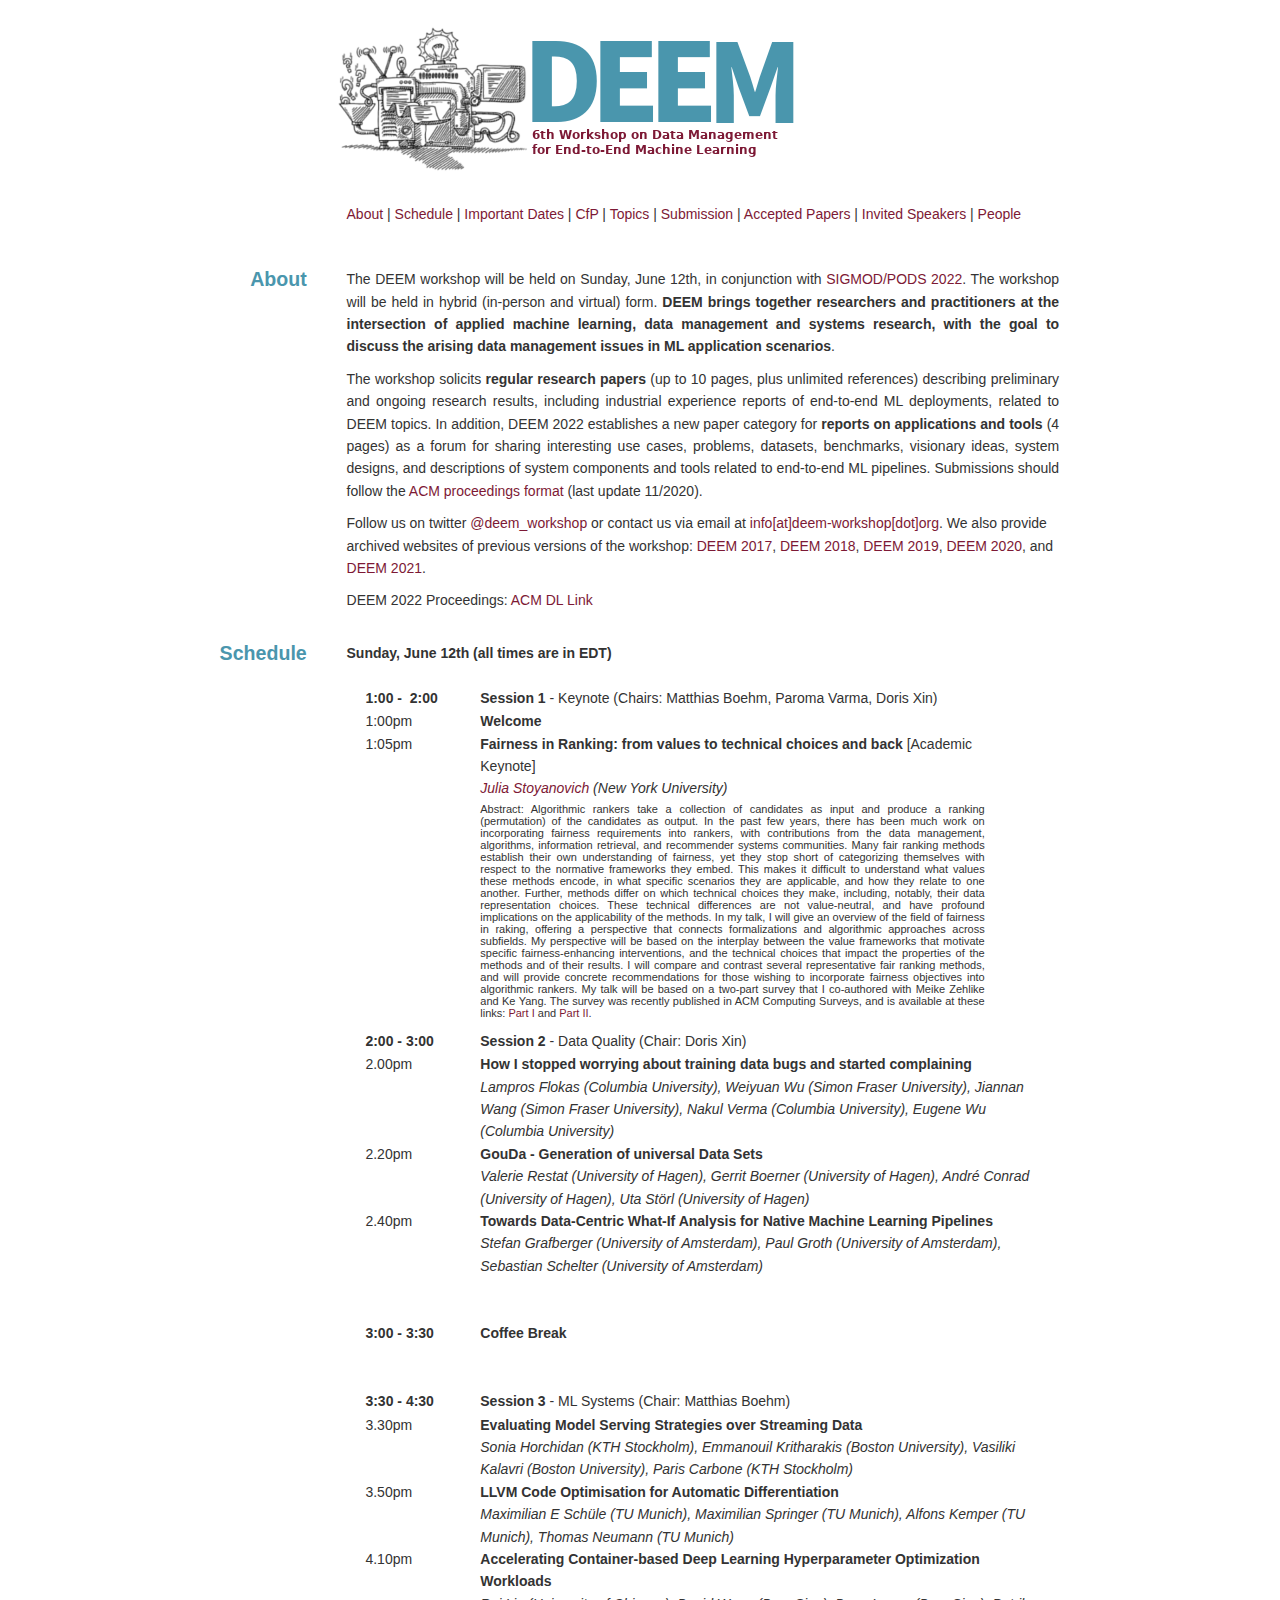
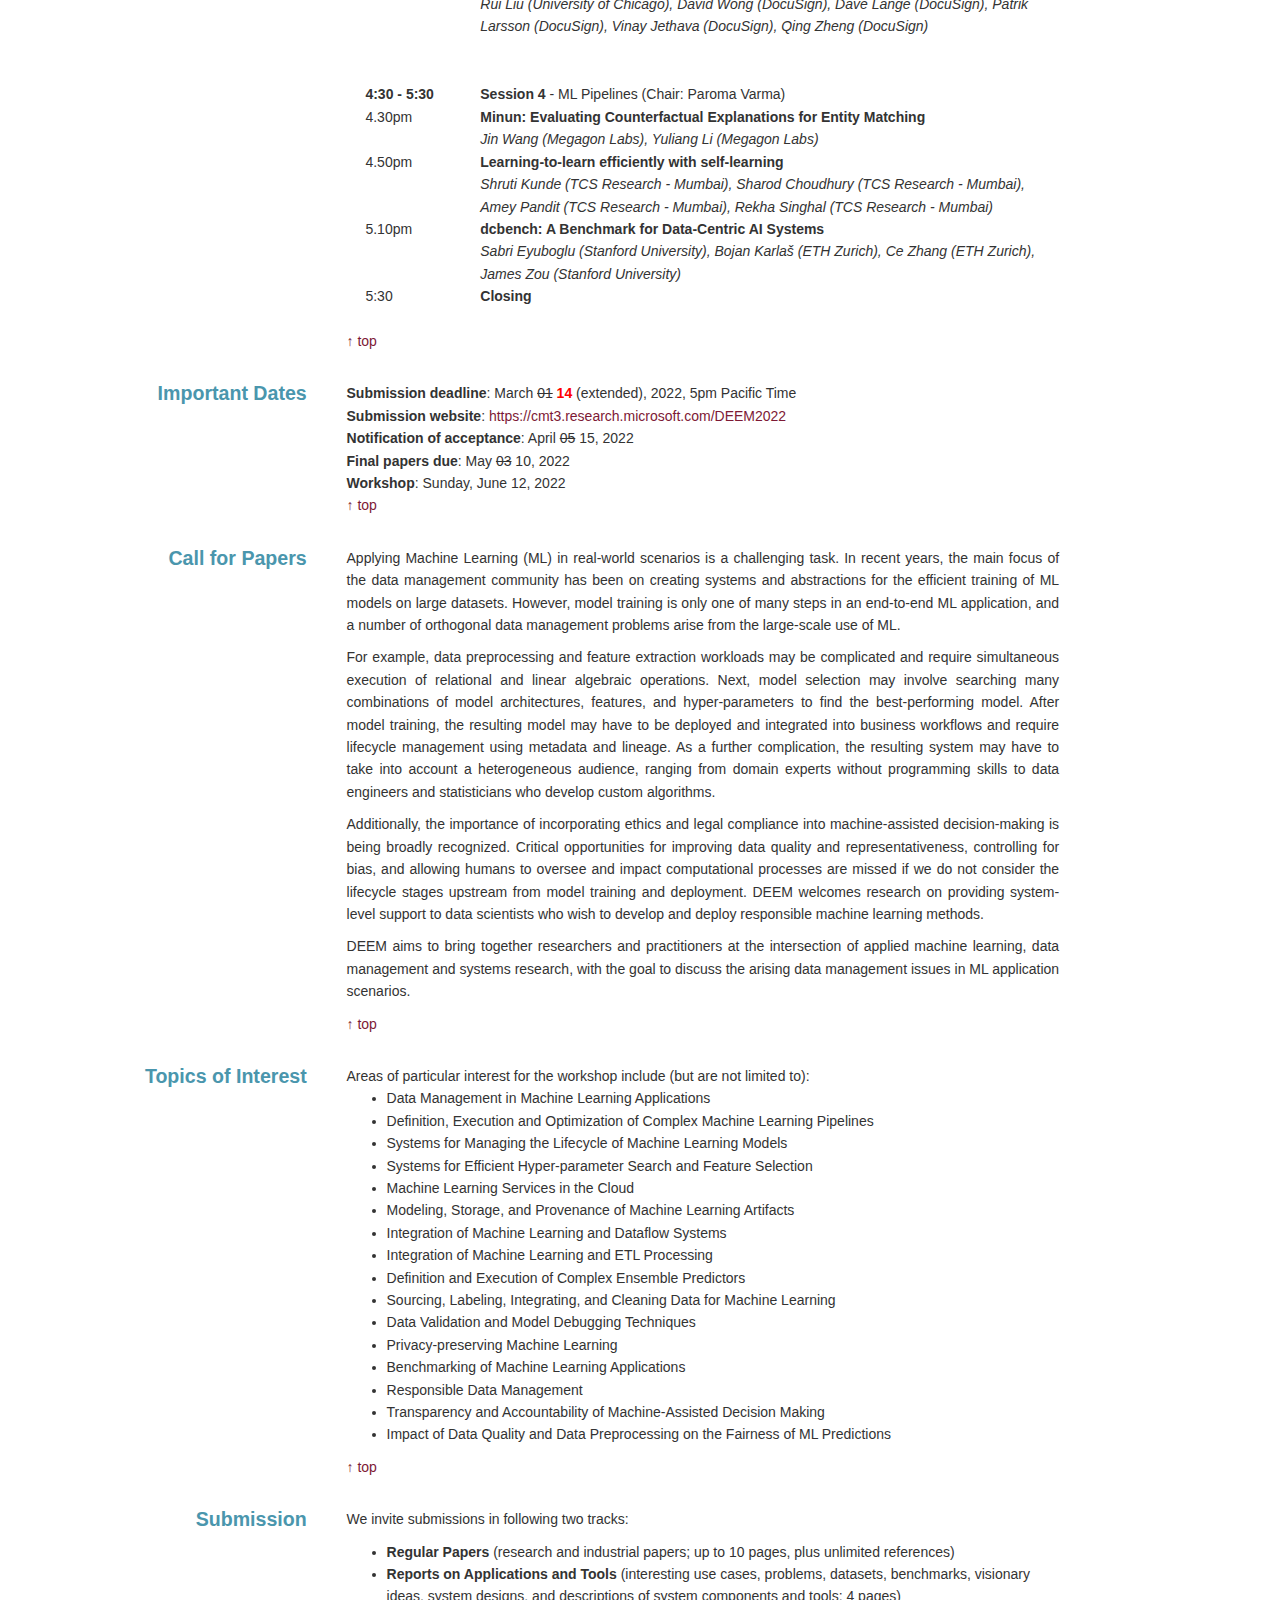
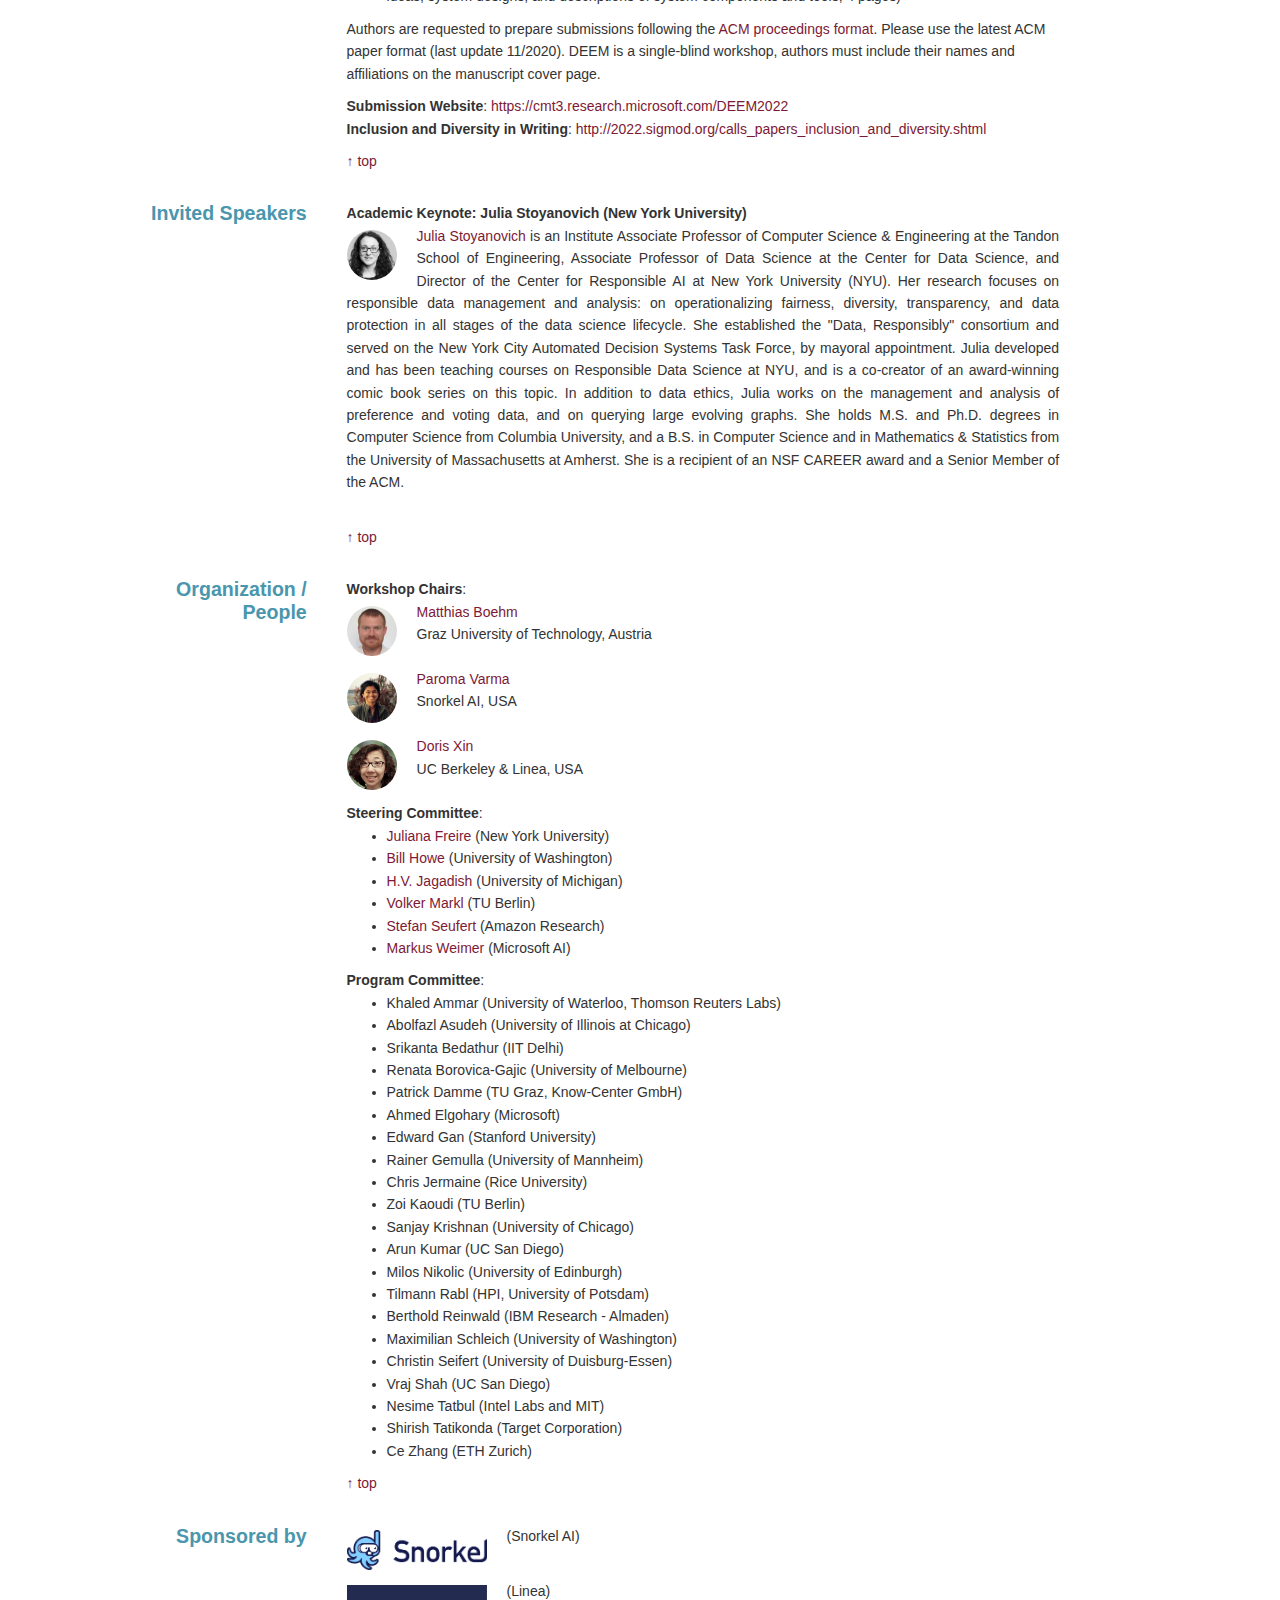
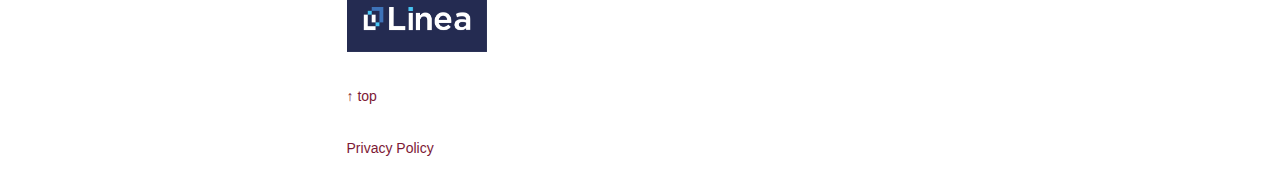
<file: 2022/index.html>
<!DOCTYPE HTML PUBLIC "-//IETF//DTD HTML//EN">
<html> 
  <head>
    <title>DEEM: Workshop on Data Management for End-to-End Machine Learning @ ACM SIGMOD'22</title>
    <link rel=StyleSheet href="styles.css" type="text/css">
    <link rel="stylesheet" href="bootstrap.min.css">
    <meta name=viewport content="width=device-width, initial-scale=1">
    <meta http-equiv="Content-Type" content="text/html; charset=utf-8"/>
  </head> 
  <body>

    <div class="row">
      <div class="col-md-1"></div>
      <div class="col-md-2"></div>
      <div class="col-md-7">
        <h1 style="margin-top: .15em;">
          <a href="#"><img src="images/logo2022.png" title="DEEM: Data Management for End-to-End Machine Learning"/></a>
      </div>
    </div>

    <div class="row">
      <div class="col-md-1"></div>
      <div class="col-md-2 stitle"></div>
      <div class="col-md-7">
        <a href="#about">About</a> | <a href="#schedule">Schedule</a> | <a href="#dates">Important Dates</a> | 
        <a href="#cfp">CfP</a> | <a href="#topics">Topics</a> | <a href="#submission">Submission</a> | 
        <a href="#acceptedpapers">Accepted Papers</a> | <a href="#invitedspeakers">Invited Speakers</a> | 
        <a href="#organisation">People</a> 
        <br/><br/>
      </div>
    </div>

    <div class="row">
      <div class="col-md-1"></div>
      <div class="col-md-2 stitle"><a name="about" class="internal">About</a></div>
      <div class="col-md-7">
        <p style="text-align: justify">
          The DEEM workshop will be held on Sunday, June 12th, in conjunction with <a href="https://2022.sigmod.org" target="_blank">SIGMOD/PODS 2022</a>. The workshop will be held in hybrid (in-person and virtual) form.
          <b>DEEM brings together researchers and practitioners at the intersection of applied machine learning, data management and systems research, with the goal to discuss the 
          arising data management issues in ML application scenarios</b>.</p>

        <p style="text-align: justify">The workshop solicits <b>regular research papers</b> (up to 10 pages, plus unlimited references) 
        describing preliminary and ongoing research results, including industrial experience reports of end-to-end ML deployments, 
        related to DEEM topics. In addition, DEEM 2022 establishes a new paper category for <b>reports on applications and tools</b> (4 pages) as a forum
        for sharing interesting use cases, problems, datasets, benchmarks, visionary ideas, system designs, and descriptions of system 
        components and tools related to end-to-end ML pipelines. Submissions should follow the 
        <a href="https://www.acm.org/publications/proceedings-template" target="blank">ACM proceedings format</a> (last update 11/2020).</p>

        <p>Follow us on twitter <a href="https://twitter.com/deem_workshop" target="_blank">@deem_workshop</a> or contact us via email at 
        <a href="mailto:info[AT]deem-workshop[DOT]org">info[at]deem-workshop[dot]org</a>. We also provide archived websites of previous versions of the workshop: 
        <a href="2017/index.html">DEEM 2017</a>, <a href="2018/index.html">DEEM 2018</a>, <a href="2019/index.html">DEEM 2019</a>, <a href="2020/index.html">DEEM 2020</a>, and <a href="2021/index.html">DEEM 2021</a>.</p> 

        <p>DEEM 2022 Proceedings: <a href=https://dl.acm.org/doi/proceedings/10.1145/3533028>ACM DL Link</a></p>
        
      </div>
    </div>

<!-- PROGRAM START -->

    <div class="row">
      <div class="col-md-1"></div>
      <div class="col-md-2 stitle"><a name="schedule" class="internal">Schedule</a></div>
      <div class="col-md-7">

        <b>Sunday, June 12th (all times are in EDT)</b><br/>

        <div class="col-md-12"></div><br/>  
        <div class="col-md-2"><b>&nbsp;1:00 - &nbsp;2:00</b></div><div class="col-md-10"><b>Session 1</b> - Keynote (Chairs: Matthias Boehm, Paroma Varma, Doris Xin)</div><br/>  
        <div class="col-md-12"></div>
        <div class="col-md-2">&nbsp;1:00pm</div>
        <div class="col-md-9"><b>Welcome</b></div><br/>
        <div class="col-md-2">&nbsp;1:05pm</div>
        <div class="col-md-9">
          <b>Fairness in Ranking: from values to technical choices and back</b> [Academic Keynote]<br/>
          <i><a href="https://stoyanovich.org/" target="_blank">Julia Stoyanovich</a> (New York University)</i>
          <p style="font-size: 11px; line-height: 12px; padding-top: 3px;" align="justify">
Abstract: Algorithmic rankers take a collection of candidates as input
and produce a ranking (permutation) of the candidates as output.  In the
past few years, there has been much work on incorporating fairness
requirements into rankers, with contributions from the data management,
algorithms,  information retrieval, and recommender systems communities.
 Many fair ranking methods establish their own understanding of fairness,
yet they stop short of categorizing themselves with respect to the
normative frameworks they embed.   This makes it difficult to understand
what values these methods encode, in what specific scenarios they are
applicable, and how they relate to one another.  Further, methods differ on
which technical choices they make, including, notably, their data
representation choices.  These technical differences are not value-neutral,
and have profound implications on the applicability of the methods.

In my talk, I will give an overview of the field of fairness in raking,
offering a perspective that connects formalizations and algorithmic
approaches across subfields.  My perspective will be based on the interplay
between the value frameworks that motivate specific fairness-enhancing
interventions, and the technical choices that impact the properties of the
methods and of their results.  I will compare and contrast several
representative fair ranking methods, and will provide concrete
recommendations for those wishing to incorporate fairness objectives into
algorithmic rankers.  My talk will be based on a two-part survey that I
co-authored with Meike Zehlike and Ke Yang.  The survey was recently
published in ACM Computing Surveys, and is available at these links: 
<a href="https://dl.acm.org/doi/abs/10.1145/3533379" target="_blank">Part I</a> and
<a href="https://dl.acm.org/doi/10.1145/3533380" target="_blank">Part II</a>.
        </p>  
        </div>
        <br/><br/>&nbsp;<br/> 
        <br/><br/>&nbsp;<br/> 
        <br/><br/>&nbsp;<br/> 
        
        <br/><br/>&nbsp;<br/> 
        <div class="col-md-12"></div><br/>
        <div class="col-md-2"><b>&nbsp;2:00 - 3:00</b></div><div class="col-md-10"><b>Session 2</b> - Data Quality (Chair: Doris Xin)</div><br/>  
        <div class="col-md-12"></div>
        <div class="col-md-2">&nbsp;2.00pm</div>
        <div class="col-md-10">
          <b>How I stopped worrying about training data bugs and started complaining</b><br/>
          <i>Lampros Flokas (Columbia University), Weiyuan Wu (Simon Fraser University), Jiannan Wang (Simon Fraser University), Nakul Verma (Columbia University), Eugene Wu (Columbia University)</i>
        </div><br/>  
        <div class="col-md-2">&nbsp;2.20pm</div>
        <div class="col-md-10">
          <b>GouDa - Generation of universal Data Sets</b><br/>
          <i>Valerie Restat (University of Hagen), Gerrit Boerner (University of Hagen), André Conrad (University of Hagen), Uta St&ouml;rl (University of Hagen)</i>
        </div><br/>  
        <div class="col-md-2">&nbsp;2.40pm</div>
        <div class="col-md-10">
          <b>Towards Data-Centric What-If Analysis for Native Machine Learning Pipelines</b><br/>
          <i>Stefan Grafberger (University of Amsterdam), Paul Groth (University of Amsterdam), Sebastian Schelter (University of Amsterdam)</i>
        </div>
        
        <br/>&nbsp;<br/> 
        <div class="col-md-12"></div><br/>
        <div class="col-md-2"><b>&nbsp;3:00 - 3:30</b></div><div class="col-md-10"><b>Coffee Break</b></div>
        <div class="col-md-12"></div>
        
        <br/>&nbsp;<br/> 
        <div class="col-md-12"></div><br/>
        <div class="col-md-2"><b>&nbsp;3:30 - 4:30</b></div><div class="col-md-10"><b>Session 3</b> - ML Systems (Chair: Matthias Boehm)</div><br/>  
        <div class="col-md-12"></div>
        <div class="col-md-2">&nbsp;3.30pm</div>
        <div class="col-md-10">
          <b>Evaluating Model Serving Strategies over Streaming Data </b><br/>
          <i>Sonia Horchidan (KTH Stockholm), Emmanouil Kritharakis (Boston University), Vasiliki Kalavri (Boston University), Paris Carbone (KTH Stockholm)</i>
        </div><br/>  
        <div class="col-md-2">&nbsp;3.50pm</div>
        <div class="col-md-10">
          <b>LLVM Code Optimisation for Automatic Differentiation</b><br/>
          <i>Maximilian E Sch&uuml;le (TU Munich), Maximilian Springer (TU Munich), Alfons Kemper (TU Munich), Thomas Neumann (TU Munich)</i>
        </div><br/>  
        <div class="col-md-2">&nbsp;4.10pm</div>
        <div class="col-md-10">
          <b>Accelerating Container-based Deep Learning Hyperparameter Optimization Workloads</b><br/>
          <i>Rui Liu (University of Chicago), David Wong (DocuSign), Dave Lange (DocuSign), Patrik Larsson (DocuSign), Vinay Jethava (DocuSign), Qing Zheng (DocuSign)</i>
        </div>
        
        
        <br/><br/>&nbsp;<br/> 
        <div class="col-md-12"></div><br/>
        <div class="col-md-2"><b>&nbsp;4:30 - 5:30</b></div><div class="col-md-10"><b>Session 4</b> - ML Pipelines (Chair: Paroma Varma)</div><br/>  
        <div class="col-md-12"></div>
        <div class="col-md-2">&nbsp;4.30pm</div>
        <div class="col-md-10">
          <b>Minun: Evaluating Counterfactual Explanations for Entity Matching</b><br/>
          <i>Jin Wang (Megagon Labs), Yuliang Li (Megagon Labs)</i>
        </div><br/>  
        <div class="col-md-2">&nbsp;4.50pm</div>
        <div class="col-md-10">
          <b>Learning-to-learn efficiently with self-learning</b><br/>
          <i>Shruti Kunde (TCS Research - Mumbai), Sharod Choudhury (TCS Research - Mumbai), Amey Pandit (TCS Research - Mumbai), Rekha Singhal (TCS Research - Mumbai)</i>
        </div><br/>  
        <div class="col-md-2">&nbsp;5.10pm</div>
        <div class="col-md-10">
          <b>dcbench: A Benchmark for Data-Centric AI Systems</b><br/>
          <i>Sabri Eyuboglu (Stanford University), Bojan Karlaš (ETH Zurich), Ce Zhang (ETH Zurich), James Zou (Stanford University)</i>
        </div><br/>  
        <div class="col-md-2">&nbsp;5:30</div>
        <div class="col-md-9"><b>Closing</b>
        </div><br/>  

        <br/><br/>&nbsp;<br/> 
        <br/>
        
        <p><a href="#">&uarr; top</a></p>
      </div>
    </div>    
<!-- PROGRAM END -->

    <div class="row">
      <div class="col-md-1"></div>
      <div class="col-md-2 stitle"><a name="dates" class="internal">Important Dates</a></div>
      <div class="col-md-7">
        <b>Submission deadline</b>: March <del>01</del> <font color="red"><b>14</b></font> (extended), 2022, 5pm Pacific Time <br/>
        <b>Submission website</b>: <a target="_blank" href="https://cmt3.research.microsoft.com/DEEM2022">https://cmt3.research.microsoft.com/DEEM2022</a><br/>        
        <b>Notification of acceptance</b>: ​April <del>05</del> 15, 2022<br/>
        <b>Final papers due</b>: May <del>03</del> 10, 2022<br/>
        <b>Workshop</b>: Sunday, June 12, 2022<br/>
        <p><a href="#">&uarr; top</a></p>
      </div>
    </div>
    
    <div class="row">
      <div class="col-md-1"></div>
      <div class="col-md-2 stitle"><a name="cfp" class="internal">Call for Papers</a></div>
      <div class="col-md-7">

      <p style="text-align: justify">Applying Machine Learning (ML) in real-world scenarios is a challenging task. In recent years, the main focus of the data management community has been on creating systems and abstractions for the efficient training of ML models on large datasets. However, model training is only one of many steps in an end-to-end ML application, and a number of orthogonal data management problems arise from the large-scale use of ML.</p>

      <p style="text-align: justify">For example, data preprocessing and feature extraction workloads may be complicated and require simultaneous execution of relational and linear algebraic operations. Next, model selection may involve searching many combinations of model architectures, features, and hyper-parameters to find the best-performing model. After model training, the resulting model may have to be deployed and integrated into business workflows and require lifecycle management using metadata and lineage. As a further complication, the resulting system may have to take into account a heterogeneous audience, ranging from domain experts without programming skills to data engineers and statisticians who develop custom algorithms.</p>
      
      <p style="text-align: justify">Additionally, the importance of incorporating ethics and legal compliance into machine-assisted decision-making is being broadly recognized. Critical opportunities for improving data quality and representativeness, controlling for bias, and allowing humans to oversee and impact computational processes are missed if we do not consider the lifecycle stages upstream from model training and deployment. DEEM welcomes research on providing system-level support to data scientists who wish to develop and deploy responsible machine learning methods.</p>
      
      <p style="text-align: justify">DEEM aims to bring together researchers and practitioners at the intersection of applied machine learning, data management and systems research, with the goal to discuss the arising data management issues in ML application scenarios.</p>      
        <p><a href="#">&uarr; top</a></p>        
      </div>
    </div>

    <div class="row">
      <div class="col-md-1"></div>
      <div class="col-md-2 stitle"><a name="topics" class="internal">Topics of Interest</a></div>
      <div class="col-md-7">
        Areas of particular interest for the workshop include (but are not limited to):
        <ul>
          <li>Data Management in Machine Learning Applications</li>
          <li>Definition, Execution and Optimization of Complex Machine Learning Pipelines</li>
          <li>Systems for Managing the Lifecycle of Machine Learning Models</li>
          <li>Systems for Efficient Hyper-parameter Search and Feature Selection</li>
          <li>Machine Learning Services in the Cloud</li>
          <li>Modeling, Storage, and Provenance of Machine Learning Artifacts</li>
          <li>Integration of Machine Learning and Dataflow Systems</li>
          <li>Integration of Machine Learning and ETL Processing</li>
          <li>Definition and Execution of Complex Ensemble Predictors</li>
          <li>Sourcing, Labeling, Integrating, and Cleaning Data for Machine Learning</li>
          <li>Data Validation and Model Debugging Techniques</li>
          <li>Privacy-preserving Machine Learning</li>
          <li>Benchmarking of Machine Learning Applications</li>        
          <li>Responsible Data Management</li>
          <li>Transparency and Accountability of Machine-Assisted Decision Making</li>
          <li>Impact of Data Quality and Data Preprocessing on the Fairness of ML Predictions</li>
        </ul>
        <p><a href="#">&uarr; top</a></p>
      </div>
    </div>


    <div class="row">
      <div class="col-md-1"></div>
      <div class="col-md-2 stitle"><a name="submission" class="internal">Submission</a></div>
      <div class="col-md-7">
        <p>
        We invite submissions in following two tracks:
        <ul>
        <li><b>Regular Papers</b> (research and industrial papers; up to 10 pages, plus unlimited references)</li>
        <li><b>Reports on Applications and Tools</b> (interesting use cases, problems, datasets, benchmarks, visionary ideas, system designs, and descriptions of system 
        components and tools; 4 pages)</li>
        </ul>
        
        Authors are requested to prepare submissions following the <a href="https://www.acm.org/publications/proceedings-template" target="_blank">ACM proceedings format</a>. 
        Please use the latest ACM paper format (last update 11/2020). DEEM is a single-blind workshop, authors must include their names  and affiliations on the manuscript cover page. </p> 
        <p><b>Submission Website</b>: <a target="_blank" href="https://cmt3.research.microsoft.com/DEEM2022">https://cmt3.research.microsoft.com/DEEM2022</a><br/>
        <b>Inclusion and Diversity in Writing</b>: <a target="_blank" href="http://2022.sigmod.org/calls_papers_inclusion_and_diversity.shtml">http://2022.sigmod.org/calls_papers_inclusion_and_diversity.shtml</a><br/></p>
        
        <p><a href="#">&uarr; top</a></p>
      </div>      
    </div>    


    <!--div class="row">
      <div class="col-md-1"></div>
      <div class="col-md-2 stitle"><a name="acceptedpapers" class="internal">Accepted Papers</a></div>
      <div class="col-md-7">
        <b>TBD</b><br/>
        
      </div>
    </div-->

    

 <div class="row">
      <div class="col-md-1"></div>
      <div class="col-md-2 stitle"><a name="invitedspeakers" class="internal">Invited Speakers</a></div>
      <div class="col-md-7">

        <b>Academic Keynote: Julia Stoyanovich (New York University)</b>
        <p style="text-align: justify">
<img src="images/julia2-face.png" style="width:50px; height:50px; margin-top: 5px; margin-right: 20px;" class="circle" align="left" /> 
<a href="https://stoyanovich.org/" target="_blank">Julia Stoyanovich</a>  
is an Institute Associate Professor of Computer
Science & Engineering at the Tandon School of Engineering, Associate
Professor of Data Science at the Center for Data Science, and Director of
the Center for Responsible AI at New York University (NYU).  Her research
focuses on responsible data management and analysis: on operationalizing
fairness, diversity, transparency, and data protection in all stages of the
data science lifecycle.  She established the "Data, Responsibly" consortium
and served on the New York City Automated Decision Systems Task Force, by
mayoral appointment.  Julia developed and has been teaching courses on
Responsible Data Science at NYU, and is a co-creator of an award-winning
comic book series on this topic.  In addition to data ethics, Julia works
on the management and analysis of preference and voting data, and on
querying large evolving graphs. She holds M.S. and Ph.D. degrees in
Computer Science from Columbia University, and a B.S. in Computer Science
and in Mathematics & Statistics from the University of Massachusetts at
Amherst.  She is a recipient of an NSF CAREER award and a Senior Member of
the ACM.
</p>
        <br/>   
        <p><a href="#">&uarr; top</a></p>
      </div>
    </div> 




    <div class="row">
      <div class="col-md-1"></div>
      <div class="col-md-2 stitle"><a name="organisation" class="internal">Organization / People</a></div>
      <div class="col-md-7">
        <b>Workshop Chairs</b>:
        <br/>

        <img src="images/matthias-face.png" style="width:50px; height:50px; margin-top: 5px; margin-right: 20px;" class="circle" align="left" /> 
        <a href="https://mboehm7.github.io/" target="_blank">Matthias Boehm</a><br>
        Graz University of Technology, Austria
        <br/>
        <br/>

        <img src="images/paroma-face.jpg" style="width:50px; height:50px; margin-top: 5px; margin-right: 20px;" class="circle" align="left" /> 
        <a href="https://www.paroma.xyz/" target="_blank">Paroma Varma</a><br>
        Snorkel AI, USA
        <br/>
        <br/>
        
        <img src="images/doris-face.png" style="width:50px; height:50px; margin-top: 5px; margin-right: 20px;" class="circle" align="left" /> 
        <a href="https://dorx.me/" target="_blank">Doris Xin</a><br>
        UC Berkeley & Linea, USA
        <br/>
        <br/>

        <b>Steering Committee</b>:  
        <ul>
          <li><a href="https://engineering.nyu.edu/faculty/juliana-freire" target="_blank">Juliana Freire</a> (New York University)</li>
          <li><a href="https://faculty.washington.edu/billhowe/" target="_blank">Bill Howe</a> (University of Washington)</a></li>
          <li><a href="https://web.eecs.umich.edu/~jag/" target="_blank">H.V. Jagadish</a> (University of Michigan)</a></li>
          <li><a href="https://www.dima.tu-berlin.de/menue/staff/volker_markl/" target="_blank">Volker Markl</a> (TU Berlin)</li>
          <li><a href="https://de.linkedin.com/in/stephanseufert" target="_blank">Stefan Seufert</a> (Amazon Research)</a></li>
          <li><a href="http://www.markusweimer.com/" target="_blank">Markus Weimer</a> (Microsoft AI)</li>
        </ul>

        <b>Program Committee</b>:
        <ul>
          <li>Khaled Ammar (University of Waterloo, Thomson Reuters Labs)</li>
          <li>Abolfazl Asudeh (University of Illinois at Chicago)</li>
          <li>Srikanta Bedathur (IIT Delhi)</li>
          <li>Renata Borovica-Gajic (University of Melbourne)</li>
          <li>Patrick Damme (TU Graz, Know-Center GmbH)</li>
          <li>Ahmed Elgohary (Microsoft)</li>
          <li>Edward Gan (Stanford University)</li>
          <li>Rainer Gemulla (University of Mannheim)</li>
          <li>Chris Jermaine (Rice University)</li>
          <li>Zoi Kaoudi (TU Berlin)</li>
          <li>Sanjay Krishnan (University of Chicago)</li>
          <li>Arun Kumar (UC San Diego)</li>
          <li>Milos Nikolic (University of Edinburgh)</li>
          <li>Tilmann Rabl (HPI, University of Potsdam)</li>
          <li>Berthold Reinwald (IBM Research - Almaden)</li>
          <li>Maximilian Schleich (University of Washington)</li>
          <li>Christin Seifert (University of Duisburg-Essen)</li>
          <li>Vraj Shah (UC San Diego)</li>
          <li>Nesime Tatbul (Intel Labs and MIT)</li>
          <li>Shirish Tatikonda (Target Corporation)</li>
          <li>Ce Zhang (ETH Zurich)</li>
        </ul> 

        <p><a href="#">&uarr; top</a></p>
      </div>
    </div>

    <div class="row">
      <div class="col-md-1"></div>
      <div class="col-md-2 stitle"><a name="sponsors" class="internal">Sponsored by</a></div>
      <div class="col-md-7">
        <p>
          <img src="images/snorkel.png" style="width:140px; margin-top: 5px; margin-right: 20px;" align="left" />(Snorkel AI)<br>
          <br style="clear:left;"/></p>
         <p> <img src="images/linea.png" style="width:140px; margin-top: 5px; margin-right: 20px;" align="left" />(Linea)<br/> 
         <br style="clear:left;"/>
         </p>
        <br style="clear:left;"/>
        <p><a href="#">&uarr; top</a></p>
      </div>
    </div>

    <div class="row">
      <div class="col-md-1"></div>
      <div class="col-md-2 stitle"></div>
      <div class="col-md-7" style="padding-bottom: 10px;">
        <a href="privacy.html" target="_blank">Privacy Policy</a>
      </div>
    </div>

  </body>
</html>
</file>
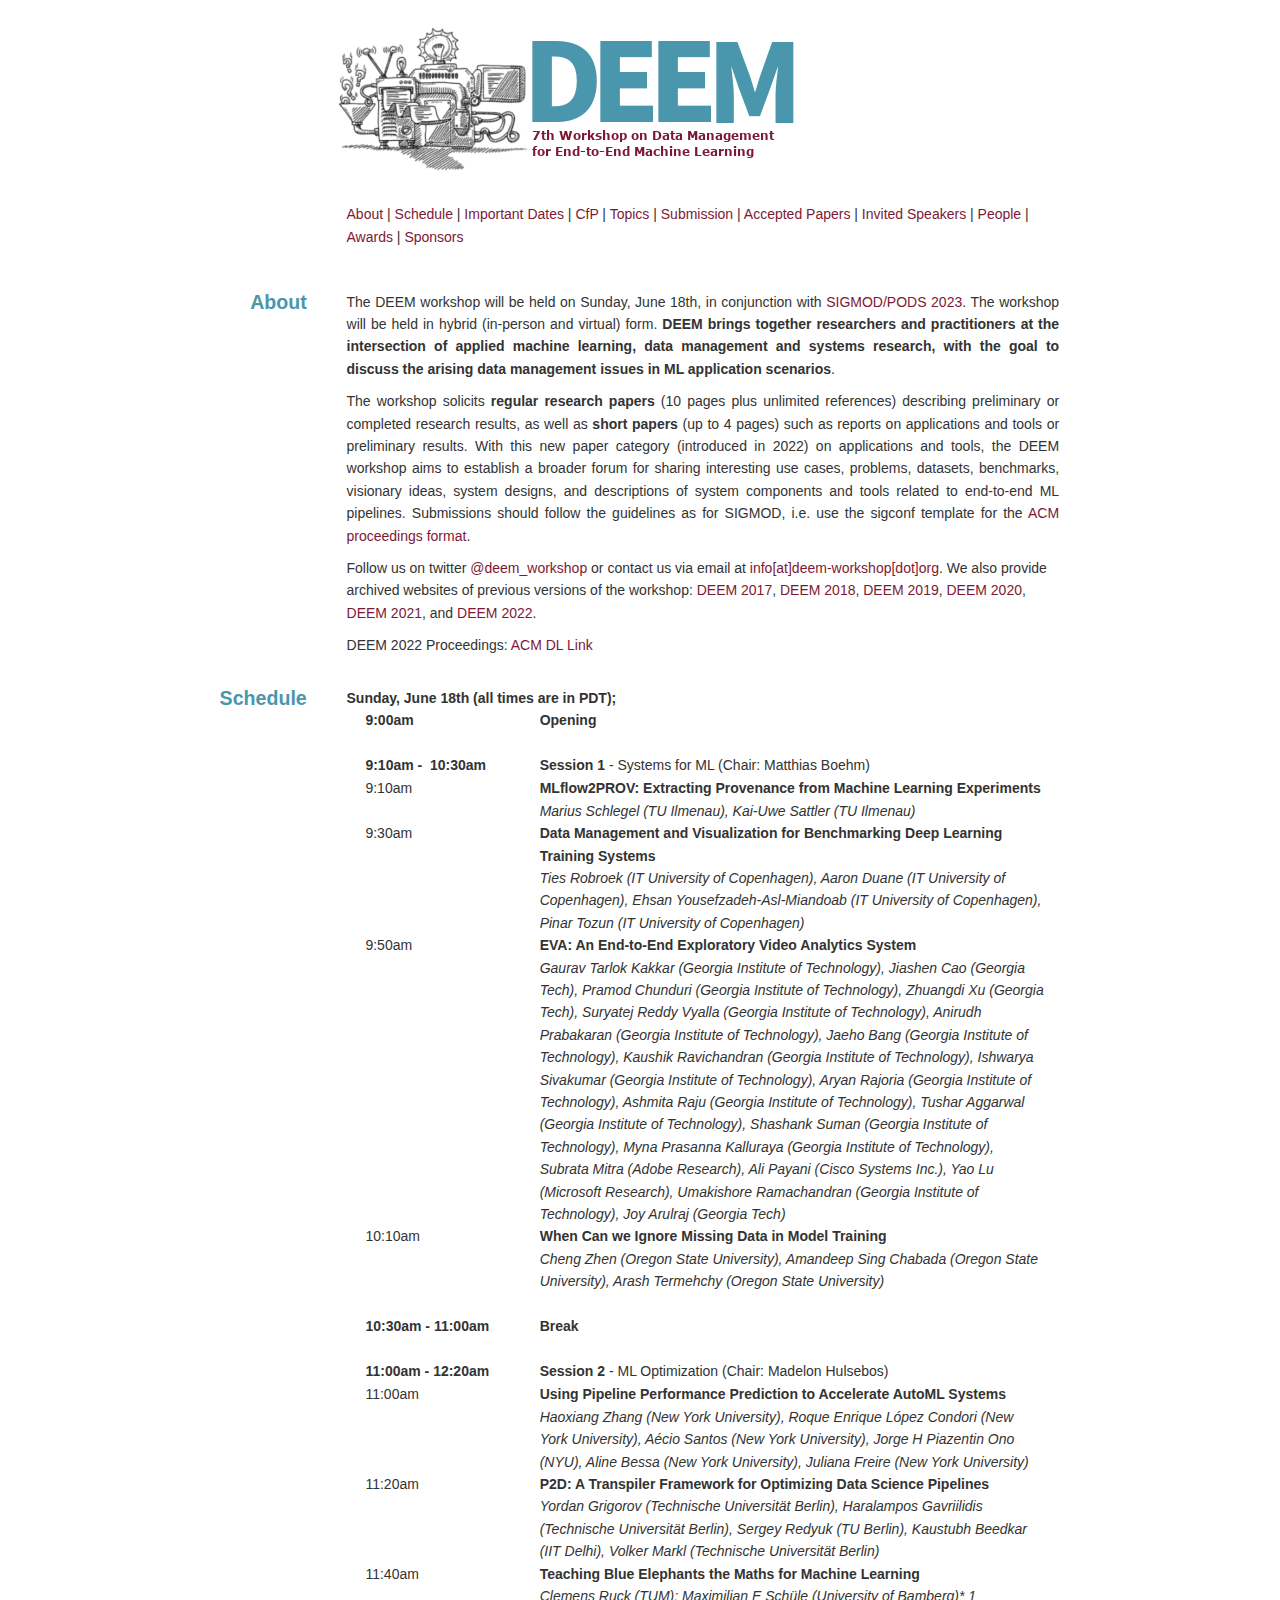
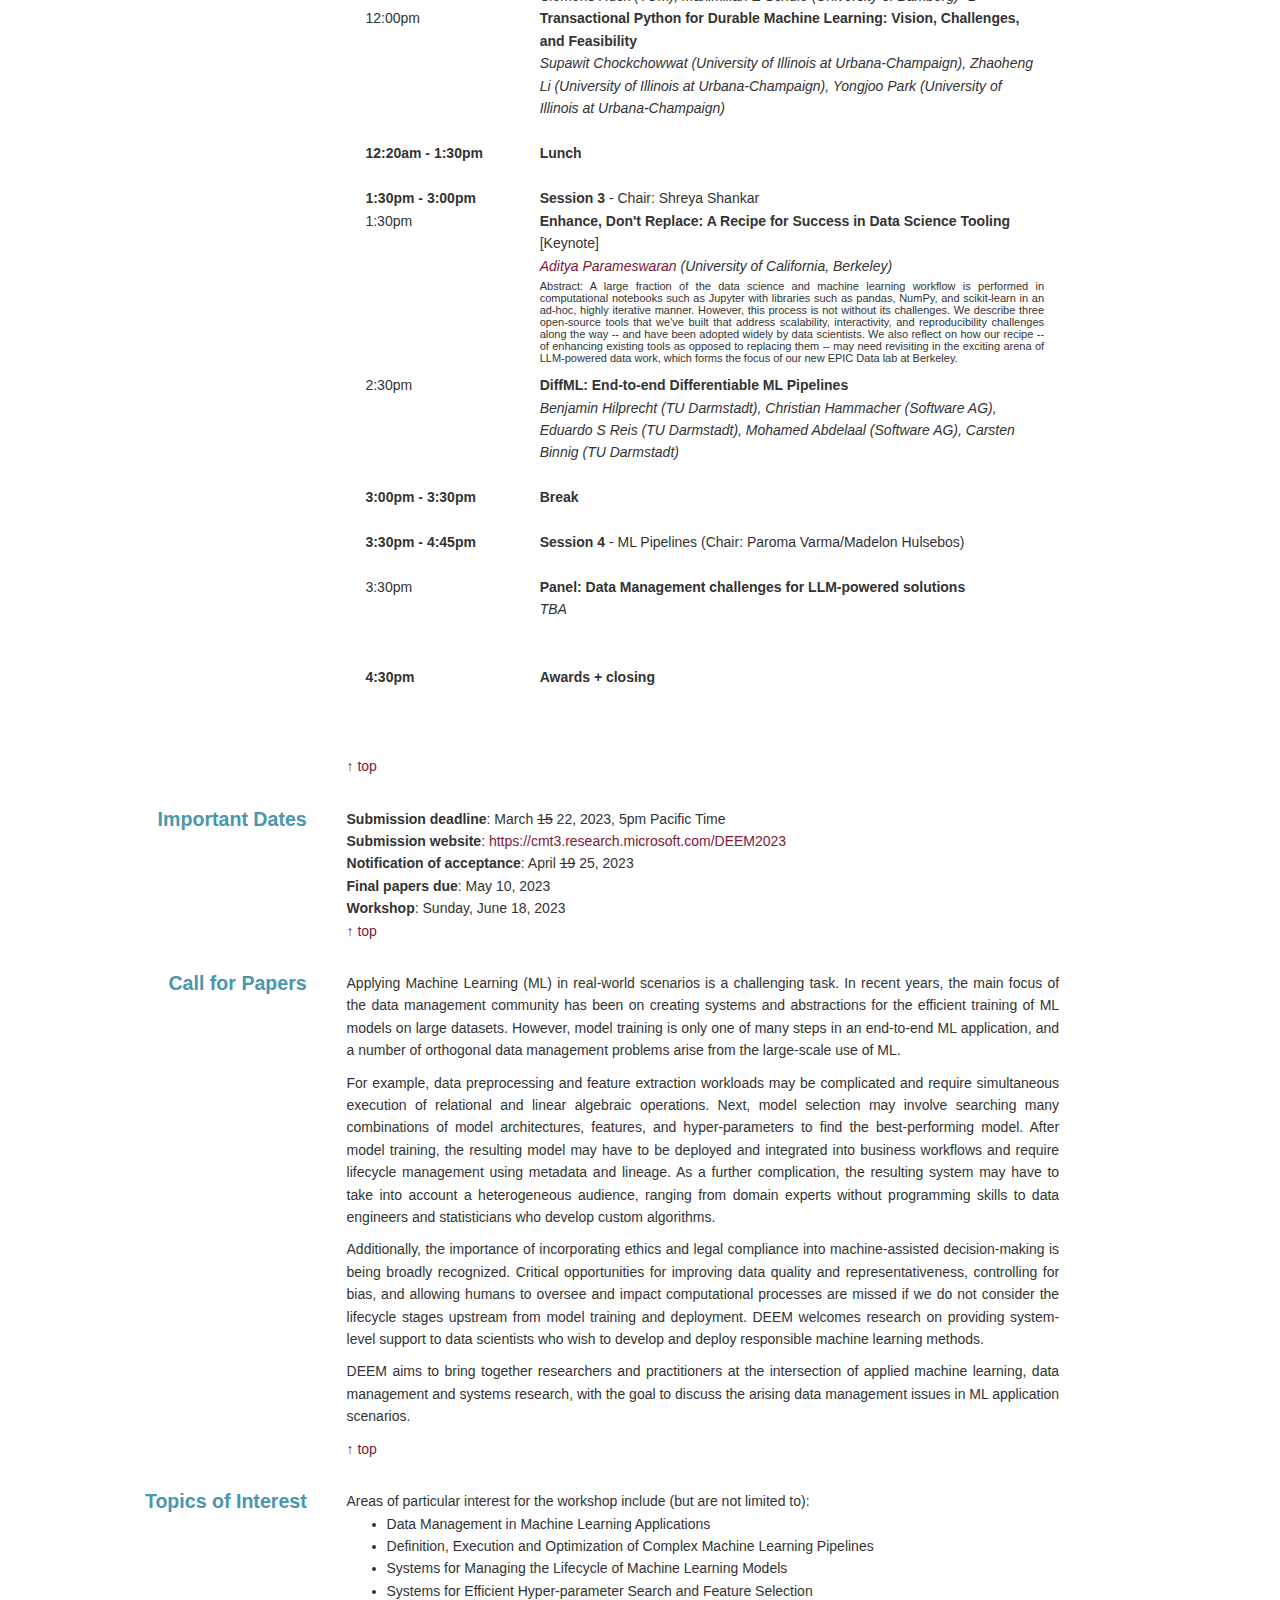
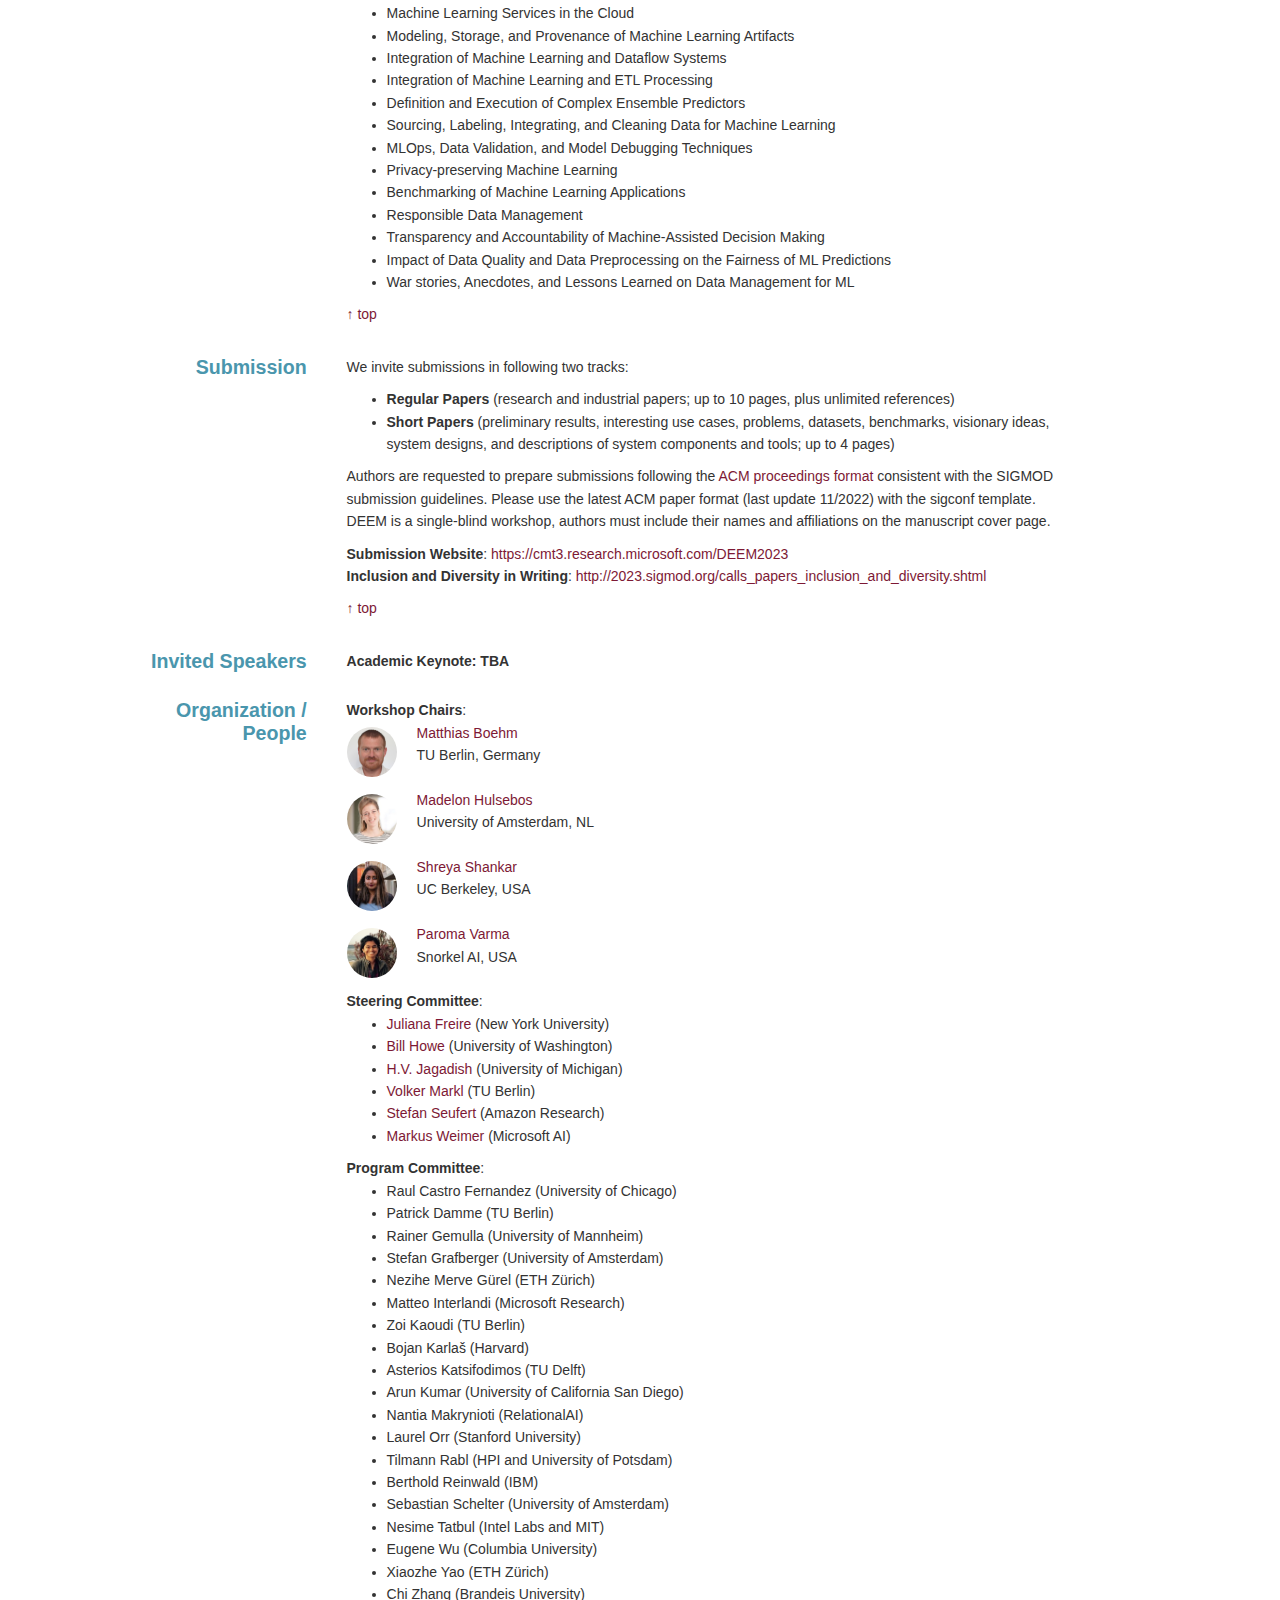
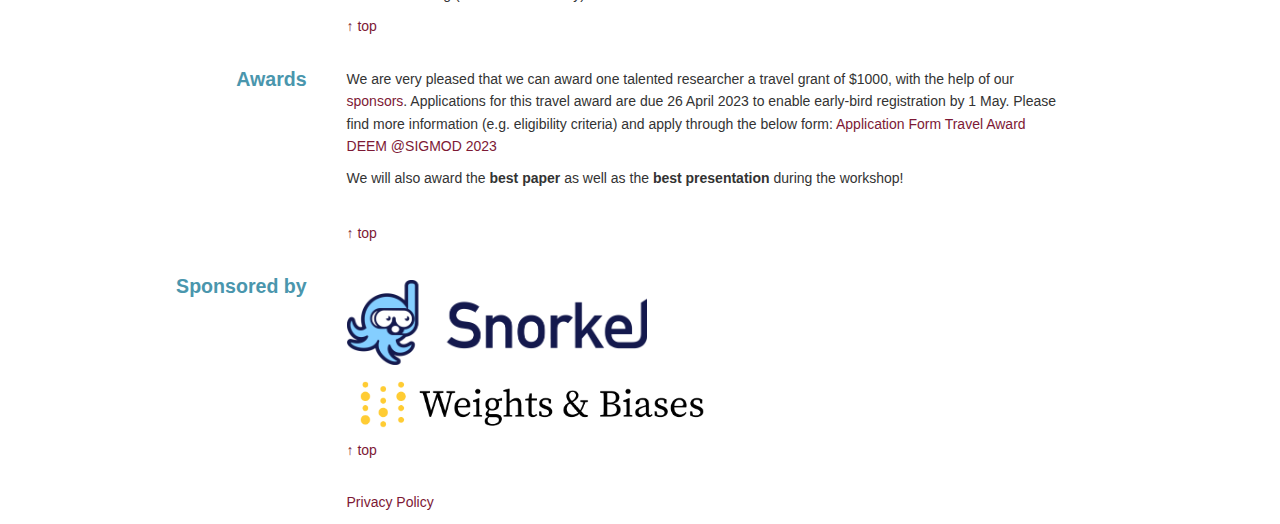
<file: 2023/index.html>
<!DOCTYPE HTML PUBLIC "-//IETF//DTD HTML//EN">
<html> 
  <head>
    <title>DEEM: Workshop on Data Management for End-to-End Machine Learning @ ACM SIGMOD'23</title>
    <link rel=StyleSheet href="styles.css" type="text/css">
    <link rel="stylesheet" href="bootstrap.min.css">
    <meta name=viewport content="width=device-width, initial-scale=1">
    <meta http-equiv="Content-Type" content="text/html; charset=utf-8"/>
  </head> 
  <body>

    <div class="row">
      <div class="col-md-1"></div>
      <div class="col-md-2"></div>
      <div class="col-md-7">
        <h1 style="margin-top: .15em;">
          <a href="#"><img src="images/logo2023.png" title="DEEM: Data Management for End-to-End Machine Learning"/></a>
      </div>
    </div>

    <div class="row">
      <div class="col-md-1"></div>
      <div class="col-md-2 stitle"></div>
      <div class="col-md-7">
        <a href="#about">About</a> | <a href="#schedule">Schedule</a> | <a href="#dates">Important Dates</a> | 
        <a href="#cfp">CfP</a> | <a href="#topics">Topics</a> | <a href="#submission">Submission</a> | 
        <a href="#acceptedpapers">Accepted Papers</a> | <a href="#invitedspeakers">Invited Speakers</a> | 
        <a href="#organisation">People</a> | <a href="#awards">Awards</a> | <a href="#sponsors">Sponsors</a>
        <br/><br/>
      </div>
    </div>

    <div class="row">
      <div class="col-md-1"></div>
      <div class="col-md-2 stitle"><a name="about" class="internal">About</a></div>
      <div class="col-md-7">
        <p style="text-align: justify">
          The DEEM workshop will be held on Sunday, June 18th, in conjunction with <a href="https://2023.sigmod.org/" target="_blank">SIGMOD/PODS 2023</a>. The workshop will be held in hybrid (in-person and virtual) form.
          <b>DEEM brings together researchers and practitioners at the intersection of applied machine learning, data management and systems research, with the goal to discuss the 
          arising data management issues in ML application scenarios</b>.</p>

        <p style="text-align: justify">The workshop solicits <b>regular research papers</b> (10 pages plus unlimited references) 
        describing preliminary or completed research results, as well as <b>short papers</b> (up to 4 pages) such as reports on 
        applications and tools or preliminary results. With this new paper category (introduced in 2022) on applications and tools,
        the DEEM workshop aims to establish a broader forum for sharing interesting use cases, problems, datasets, benchmarks, 
        visionary ideas, system designs, and descriptions of system components and tools related to end-to-end ML pipelines.
        Submissions should follow the guidelines as for SIGMOD, i.e. use the sigconf template for the
        <a href="https://www.acm.org/publications/proceedings-template" target="blank">ACM proceedings format</a>.</p>

        <p>Follow us on twitter <a href="https://twitter.com/deem_workshop" target="_blank">@deem_workshop</a> or contact us via email at 
        <a href="mailto:info[AT]deem-workshop[DOT]org">info[at]deem-workshop[dot]org</a>. We also provide archived websites of previous versions of the workshop: 
        <a href="2017/index.html">DEEM 2017</a>, <a href="2018/index.html">DEEM 2018</a>, <a href="2019/index.html">DEEM 2019</a>, <a href="2020/index.html">DEEM 2020</a>, 
        <a href="2021/index.html">DEEM 2021</a>, and <a href="2022/index.html">DEEM 2022</a>.</p> 

        <p>DEEM 2022 Proceedings: <a href=https://dl.acm.org/doi/proceedings/10.1145/3533028>ACM DL Link</a></p>
        
      </div>
    </div>

<!-- PROGRAM START -->

<div class="row">
  <div class="col-md-1"></div>
  <div class="col-md-2 stitle"><a name="schedule" class="internal">Schedule</a></div>
  <div class="col-md-7">

    <b>Sunday, June 18th (all times are in PDT);</b><br/>

    <div class="col-md-3"><b>&nbsp;9:00am</b></div>
    <div class="col-md-9"><b>Opening</b></div><br/>

    <div class="col-md-12"></div><br/>  
    <div class="col-md-3"><b>&nbsp;9:10am - &nbsp;10:30am</b></div><div class="col-md-9"><b>Session 1</b> - Systems for ML (Chair: Matthias Boehm)</div><br/>  
    <div class="col-md-12"></div>

    <div class="col-md-3">&nbsp;9:10am</div>
    <div class="col-md-9">
      <b>MLflow2PROV: Extracting Provenance from Machine Learning Experiments</b><br/>
      <i>Marius Schlegel (TU Ilmenau), Kai-Uwe Sattler (TU Ilmenau)</i>
    </div><br/>

    <div class="col-md-3">&nbsp;9:30am</div>
    <div class="col-md-9">
      <b>Data Management and Visualization for Benchmarking Deep Learning Training Systems</b><br/>
      <i>Ties Robroek (IT University of Copenhagen), Aaron Duane (IT University of Copenhagen), Ehsan Yousefzadeh-Asl-Miandoab (IT University of Copenhagen), Pinar Tozun (IT University of Copenhagen)</i>
    </div>

    <div class="col-md-3">&nbsp;9:50am</div>
    <div class="col-md-9">
      <b>EVA: An End-to-End Exploratory Video Analytics System</b><br/>
      <i>Gaurav Tarlok Kakkar (Georgia Institute of Technology), Jiashen Cao (Georgia Tech), Pramod Chunduri (Georgia Institute of Technology), Zhuangdi Xu (Georgia Tech), Suryatej Reddy Vyalla (Georgia Institute of Technology), Anirudh Prabakaran (Georgia Institute of Technology), Jaeho Bang (Georgia Institute of Technology), Kaushik Ravichandran (Georgia Institute of Technology), Ishwarya Sivakumar (Georgia Institute of Technology), Aryan Rajoria (Georgia Institute of Technology), Ashmita Raju (Georgia Institute of Technology), Tushar Aggarwal (Georgia Institute of Technology), Shashank Suman (Georgia Institute of Technology), Myna Prasanna Kalluraya (Georgia Institute of Technology), Subrata Mitra (Adobe Research), Ali Payani (Cisco Systems Inc.), Yao Lu (Microsoft Research), Umakishore Ramachandran (Georgia Institute of Technology), Joy Arulraj (Georgia Tech)</i>
    </div>

    <div class="col-md-3">&nbsp;10:10am</div>
    <div class="col-md-9">
      <b>When Can we Ignore Missing Data in Model Training</b><br/>
      <i>Cheng Zhen (Oregon State University), Amandeep Sing Chabada (Oregon State University), Arash Termehchy (Oregon State University)</i>
    </div><br/>  
    <br/><br/>&nbsp;<br/>

    <div class="col-md-3"><b>&nbsp;10:30am - 11:00am</b></div><div class="col-md-9"><b>Break</b></div>

    <br/>
    <div class="col-md-12"></div><br/>
    <div class="col-md-3"><b>&nbsp;11:00am - 12:20am</b></div><div class="col-md-9"><b>Session 2</b> - ML Optimization (Chair: Madelon Hulsebos)</div><br/>  
    <div class="col-md-12"></div>

    <div class="col-md-3">&nbsp;11:00am</div>
    <div class="col-md-9">
      <b>Using Pipeline Performance Prediction to Accelerate AutoML Systems</b><br/>
      <i>Haoxiang Zhang (New York University), Roque Enrique López Condori (New York University), Aécio Santos (New York University), Jorge H Piazentin Ono (NYU), Aline Bessa (New York University), Juliana Freire (New York University)</i>
    </div><br/>

    <div class="col-md-3">&nbsp;11:20am</div>
    <div class="col-md-9">
      <b>P2D: A Transpiler Framework for Optimizing Data Science Pipelines</b><br/>
      <i>Yordan Grigorov (Technische Universität Berlin), Haralampos Gavriilidis (Technische Universität Berlin), Sergey Redyuk (TU Berlin), Kaustubh Beedkar (IIT Delhi), Volker Markl (Technische Universität Berlin)</i>
    </div><br/>  

    <div class="col-md-3">&nbsp;11:40am</div>
    <div class="col-md-9">
      <b>Teaching Blue Elephants the Maths for Machine Learning</b><br/>
      <i>Clemens Ruck (TUM); Maximilian E Schüle (University of Bamberg)*	1</i>
    </div><br/>

    <div class="col-md-3">&nbsp;12:00pm</div>
    <div class="col-md-9">
      <b>Transactional Python for Durable Machine Learning: Vision, Challenges, and Feasibility</b><br/>
      <i>Supawit Chockchowwat (University of Illinois at Urbana-Champaign), Zhaoheng Li (University of Illinois at Urbana-Champaign), Yongjoo Park (University of Illinois at Urbana-Champaign)</i>
    </div><br/>

    <br/><br/>&nbsp;<br/> 
    <div class="col-md-3"><b>&nbsp;12:20am - 1:30pm</b></div><div class="col-md-9"><b>Lunch</b></div>
    
    <br/>
    <div class="col-md-12"></div><br/>
    <div class="col-md-3"><b>&nbsp;1:30pm - 3:00pm</b></div><div class="col-md-9"><b>Session 3</b> - Chair: Shreya Shankar</div><br/>  
    <div class="col-md-12"></div>
    <div class="col-md-3">&nbsp;1:30pm</div>
    <div class="col-md-9">
      <b>Enhance, Don't Replace: A Recipe for Success in Data Science Tooling</b> [Keynote]<br/>
      <i><a href="https://people.eecs.berkeley.edu/~adityagp/" target="_blank">Aditya Parameswaran</a> (University of California, Berkeley)</i>
      <p style="font-size: 11px; line-height: 12px; padding-top: 3px;" align="justify">
      Abstract: A large fraction of the data science and machine learning workflow is performed in computational notebooks such as Jupyter with libraries such as pandas, NumPy, and scikit-learn in an ad-hoc, highly iterative manner.  However, this process is not without its challenges. We describe three open-source tools that we've built that address scalability, interactivity, and reproducibility challenges along the way -- and have been adopted widely by data scientists. We also reflect on how our recipe -- of enhancing existing tools as opposed to replacing them -- may need revisiting in the exciting arena of LLM-powered data work, which forms the focus of our new EPIC Data lab at Berkeley. 
      </p>
    </div>

    <div class="col-md-3">&nbsp;2:30pm</div>
    <div class="col-md-9">
      <b>DiffML: End-to-end Differentiable ML Pipelines</b><br/>
      <i>Benjamin Hilprecht (TU Darmstadt), Christian Hammacher (Software AG), Eduardo S Reis (TU Darmstadt), Mohamed Abdelaal (Software AG), Carsten Binnig (TU Darmstadt)</i>
    </div><br/>

    <br/><br/>&nbsp;<br/> 
    <div class="col-md-3"><b>&nbsp;3:00pm - 3:30pm</b></div><div class="col-md-9"><b>Break</b></div>  

    <br/>
    <div class="col-md-12"></div><br/>
    <div class="col-md-3"><b>&nbsp;3:30pm - 4:45pm</b></div><div class="col-md-9"><b>Session 4</b> - ML Pipelines (Chair: Paroma Varma/Madelon Hulsebos)</div><br/>  
    <div class="col-md-12"></div>


  </br>
    <div class="col-md-3">&nbsp;3:30pm</div>
    <div class="col-md-9">
      <b>Panel: Data Management challenges for LLM-powered solutions</b><br/>
      <i>TBA</i>
    </div><br/> 
    <br/><br/>&nbsp;<br/> 

    <div class="col-md-3"><b>&nbsp;4:30pm</b></div>
    <div class="col-md-9"><b>Awards + closing</b>
    </div><br/>

    <br/><br/>&nbsp;<br/> 
    
    <p><a href="#">&uarr; top</a></p>
  </div>
</div>    
<!-- PROGRAM END -->

    <div class="row">
      <div class="col-md-1"></div>
      <div class="col-md-2 stitle"><a name="dates" class="internal">Important Dates</a></div>
      <div class="col-md-7">
        <b>Submission deadline</b>: March <s>15</s> 22, 2023, 5pm Pacific Time <br/>
        <b>Submission website</b>: <a target="_blank" href="https://cmt3.research.microsoft.com/DEEM2023">https://cmt3.research.microsoft.com/DEEM2023</a><br/>
        <b>Notification of acceptance</b>: April <s>​19</s> 25, 2023<br/>
        <b>Final papers due</b>: May 10, 2023<br/>
        <b>Workshop</b>: Sunday, June 18, 2023<br/>
        <p><a href="#">&uarr; top</a></p>
      </div>
    </div>
    
    <div class="row">
      <div class="col-md-1"></div>
      <div class="col-md-2 stitle"><a name="cfp" class="internal">Call for Papers</a></div>
      <div class="col-md-7">

      <p style="text-align: justify">Applying Machine Learning (ML) in real-world scenarios is a challenging task. In recent years,
the main focus of the data management community has been on creating systems and
abstractions for the efficient training of ML models on large datasets. However, model training is
only one of many steps in an end-to-end ML application, and a number of orthogonal data
management problems arise from the large-scale use of ML.</p>

      <p style="text-align: justify">For example, data preprocessing and feature extraction workloads may be complicated and
require simultaneous execution of relational and linear algebraic operations. Next, model
selection may involve searching many combinations of model architectures, features, and
hyper-parameters to find the best-performing model. After model training, the resulting model
may have to be deployed and integrated into business workflows and require lifecycle
management using metadata and lineage. As a further complication, the resulting system may
have to take into account a heterogeneous audience, ranging from domain experts without
programming skills to data engineers and statisticians who develop custom algorithms.</p>
      
      <p style="text-align: justify">Additionally, the importance of incorporating ethics and legal compliance into machine-assisted
decision-making is being broadly recognized. Critical opportunities for improving data quality
and representativeness, controlling for bias, and allowing humans to oversee and impact
computational processes are missed if we do not consider the lifecycle stages upstream from
model training and deployment. DEEM welcomes research on providing system-level support to
data scientists who wish to develop and deploy responsible machine learning methods.</p>
      
      <p style="text-align: justify">DEEM aims to bring together researchers and practitioners at the intersection of applied
machine learning, data management and systems research, with the goal to discuss the arising
data management issues in ML application scenarios.</p>
        <p><a href="#">&uarr; top</a></p>
      </div>
    </div>

    <div class="row">
      <div class="col-md-1"></div>
      <div class="col-md-2 stitle"><a name="topics" class="internal">Topics of Interest</a></div>
      <div class="col-md-7">
        Areas of particular interest for the workshop include (but are not limited to):
        <ul>
          <li>Data Management in Machine Learning Applications</li>
          <li>Definition, Execution and Optimization of Complex Machine Learning Pipelines</li>
          <li>Systems for Managing the Lifecycle of Machine Learning Models</li>
          <li>Systems for Efficient Hyper-parameter Search and Feature Selection</li>
          <li>Machine Learning Services in the Cloud</li>
          <li>Modeling, Storage, and Provenance of Machine Learning Artifacts</li>
          <li>Integration of Machine Learning and Dataflow Systems</li>
          <li>Integration of Machine Learning and ETL Processing</li>
          <li>Definition and Execution of Complex Ensemble Predictors</li>
          <li>Sourcing, Labeling, Integrating, and Cleaning Data for Machine Learning</li>
          <li>MLOps, Data Validation, and Model Debugging Techniques</li>
          <li>Privacy-preserving Machine Learning</li>
          <li>Benchmarking of Machine Learning Applications</li>
          <li>Responsible Data Management</li>
          <li>Transparency and Accountability of Machine-Assisted Decision Making</li>
          <li>Impact of Data Quality and Data Preprocessing on the Fairness of ML Predictions</li>
          <li>War stories, Anecdotes, and Lessons Learned on Data Management for ML</li>
        </ul>
        <p><a href="#">&uarr; top</a></p>
      </div>
    </div>


    <div class="row">
      <div class="col-md-1"></div>
      <div class="col-md-2 stitle"><a name="submission" class="internal">Submission</a></div>
      <div class="col-md-7">
        <p>
        We invite submissions in following two tracks:
        <ul>
        <li><b>Regular Papers</b> (research and industrial papers; up to 10 pages, plus unlimited references)</li>
        <li><b>Short Papers</b> (preliminary results, interesting use cases, problems, datasets, benchmarks, visionary ideas, system designs, and descriptions of system 
        components and tools; up to 4 pages)</li>
        </ul>
        
        Authors are requested to prepare submissions following the <a href="https://www.acm.org/publications/proceedings-template" target="_blank">ACM proceedings format</a> consistent with the SIGMOD submission guidelines. 
        Please use the latest ACM paper format (last update 11/2022) with the sigconf template. DEEM is a single-blind workshop, authors must include their names  and affiliations on the manuscript cover page. </p> 
        <p><b>Submission Website</b>: <a target="_blank" href="https://cmt3.research.microsoft.com/DEEM2023">https://cmt3.research.microsoft.com/DEEM2023</a><br/>
        <b>Inclusion and Diversity in Writing</b>: <a target="_blank" href="http://2023.sigmod.org/calls_papers_inclusion_and_diversity.shtml">http://2023.sigmod.org/calls_papers_inclusion_and_diversity.shtml</a><br/></p>
        
        <p><a href="#">&uarr; top</a></p>
      </div>
    </div>

    <!--div class="row">
      <div class="col-md-1"></div>
      <div class="col-md-2 stitle"><a name="acceptedpapers" class="internal">Accepted Papers</a></div>
      <div class="col-md-7">
        <b>TBD</b><br/>
        
      </div>
    </div-->

 <div class="row">
      <div class="col-md-1"></div>
      <div class="col-md-2 stitle"><a name="invitedspeakers" class="internal">Invited Speakers</a></div>
      <div class="col-md-7">

        <b>Academic Keynote: TBA</b> 
      </div>
    </div> 


    <div class="row">
      <div class="col-md-1"></div>
      <div class="col-md-2 stitle"><a name="organisation" class="internal">Organization / People</a></div>
      <div class="col-md-7">
        <b>Workshop Chairs</b>:
        <br/>

        <img src="images/matthias-face.png" style="width:50px; height:50px; margin-top: 5px; margin-right: 20px;" class="circle" align="left" /> 
        <a href="https://mboehm7.github.io/" target="_blank">Matthias Boehm</a><br>
        TU Berlin, Germany
        <br/>
        <br/>

        <img src="images/madelon-face.jpg" style="width:50px; height:50px; margin-top: 5px; margin-right: 20px;" class="circle" align="left" /> 
        <a href="https://madelonhulsebos.github.io/" target="_blank">Madelon Hulsebos</a><br>
        University of Amsterdam, NL
        <br/>
        <br/>
        
        <img src="images/shreya-face.jpg" style="width:50px; height:50px; margin-top: 5px; margin-right: 20px;" class="circle" align="left" /> 
        <a href="https://www.shreya-shankar.com/" target="_blank">Shreya Shankar</a><br>
        UC Berkeley, USA
        <br/>
        <br/>

        <img src="images/paroma-face.jpg" style="width:50px; height:50px; margin-top: 5px; margin-right: 20px;" class="circle" align="left" /> 
        <a href="https://www.paroma.xyz/" target="_blank">Paroma Varma</a><br>
        Snorkel AI, USA
        <br/>
        <br/>
        
        <b>Steering Committee</b>:
        <ul>
          <li><a href="https://engineering.nyu.edu/faculty/juliana-freire" target="_blank">Juliana Freire</a> (New York University)</li>
          <li><a href="https://faculty.washington.edu/billhowe/" target="_blank">Bill Howe</a> (University of Washington)</a></li>
          <li><a href="https://web.eecs.umich.edu/~jag/" target="_blank">H.V. Jagadish</a> (University of Michigan)</a></li>
          <li><a href="https://www.dima.tu-berlin.de/menue/staff/volker_markl/" target="_blank">Volker Markl</a> (TU Berlin)</li>
          <li><a href="https://de.linkedin.com/in/stephanseufert" target="_blank">Stefan Seufert</a> (Amazon Research)</a></li>
          <li><a href="http://www.markusweimer.com/" target="_blank">Markus Weimer</a> (Microsoft AI)</li>
        </ul>

        <b>Program Committee</b>:
        <ul>
          <li>Raul Castro Fernandez (University of Chicago)</li>
          <li>Patrick Damme (TU Berlin)</li>
          <li>Rainer Gemulla (University of Mannheim)</li>
          <li>Stefan Grafberger (University of Amsterdam)</li>
          <li>Nezihe Merve Gürel (ETH Zürich)</li>
          <li>Matteo Interlandi (Microsoft Research)</li>
          <li>Zoi Kaoudi (TU Berlin)</li>
          <li>Bojan Karlaš (Harvard)</li>
          <li>Asterios Katsifodimos (TU Delft)</li>
          <li>Arun Kumar (University of California San Diego)</li>
          <li>Nantia Makrynioti (RelationalAI)</li>
          <li>Laurel Orr (Stanford University)</li>
          <li>Tilmann Rabl (HPI and University of Potsdam)</li>
          <li>Berthold Reinwald (IBM)</li>
          <li>Sebastian Schelter (University of Amsterdam)</li>
          <li>Nesime Tatbul (Intel Labs and MIT)</li>
          <li>Eugene Wu (Columbia University)</li>
          <li>Xiaozhe Yao (ETH Zürich)</li>
          <li>Chi Zhang (Brandeis University)</li>
        </ul> 

        <p><a href="#">&uarr; top</a></p>
      </div>
    </div>

    <div class="row">
      <div class="col-md-1"></div>
      <div class="col-md-2 stitle"><a name="awards" class="internal">Awards</a></div>
      <div class="col-md-7">
        <p>
          We are very pleased that we can award one talented researcher a travel grant of $1000, with the help of our <a href="#sponsors">sponsors</a>.
          Applications for this travel award are due 26 April 2023 to enable early-bird registration by 1 May.
          Please find more information (e.g. eligibility criteria) and apply through the below form:
          <a href="https://forms.gle/xsUdtes6qLJc7y8Q7" target="blank">Application Form Travel Award DEEM @SIGMOD 2023</a>
          <br style="clear:left;"/>
        </p>
        <p>
        We will also award the <b>best paper</b> as well as the <b>best presentation</b> during the workshop!
        <br style="clear:left;"/>
        </p>
        <br style="clear:left;"/>
        <p><a href="#">&uarr; top</a></p>
      </div>

    </div>

    <div class="row">
      <div class="col-md-1"></div>
      <div class="col-md-2 stitle"><a name="sponsors" class="internal">Sponsored by</a></div>
      <div class="col-md-7">
        <p>
          <a href="https://snorkel.ai/" target="blank"><img src="images/snorkel.png" style="width:300px; margin-top: 5px; margin-right: 20px;" align="left" /><br style="clear:left;"/></a>
          <br style="clear:left;"/>
          <a href="https://wandb.ai/" target="blank"><img src="images/weights_biases.png" style="width:370px; margin-top: 5px; margin-right: 20px;" align="left" /><br style="clear:left;"/></a>
        </p>
        <br style="clear:left;"/>
        <p><a href="#">&uarr; top</a></p>
      </div>

    </div>

    <div class="row">
      <div class="col-md-1"></div>
      <div class="col-md-2 stitle"></div>
      <div class="col-md-7" style="padding-bottom: 10px;">
        <a href="privacy.html" target="_blank">Privacy Policy</a>
      </div>
    </div>

  </body>
</html>
</file>
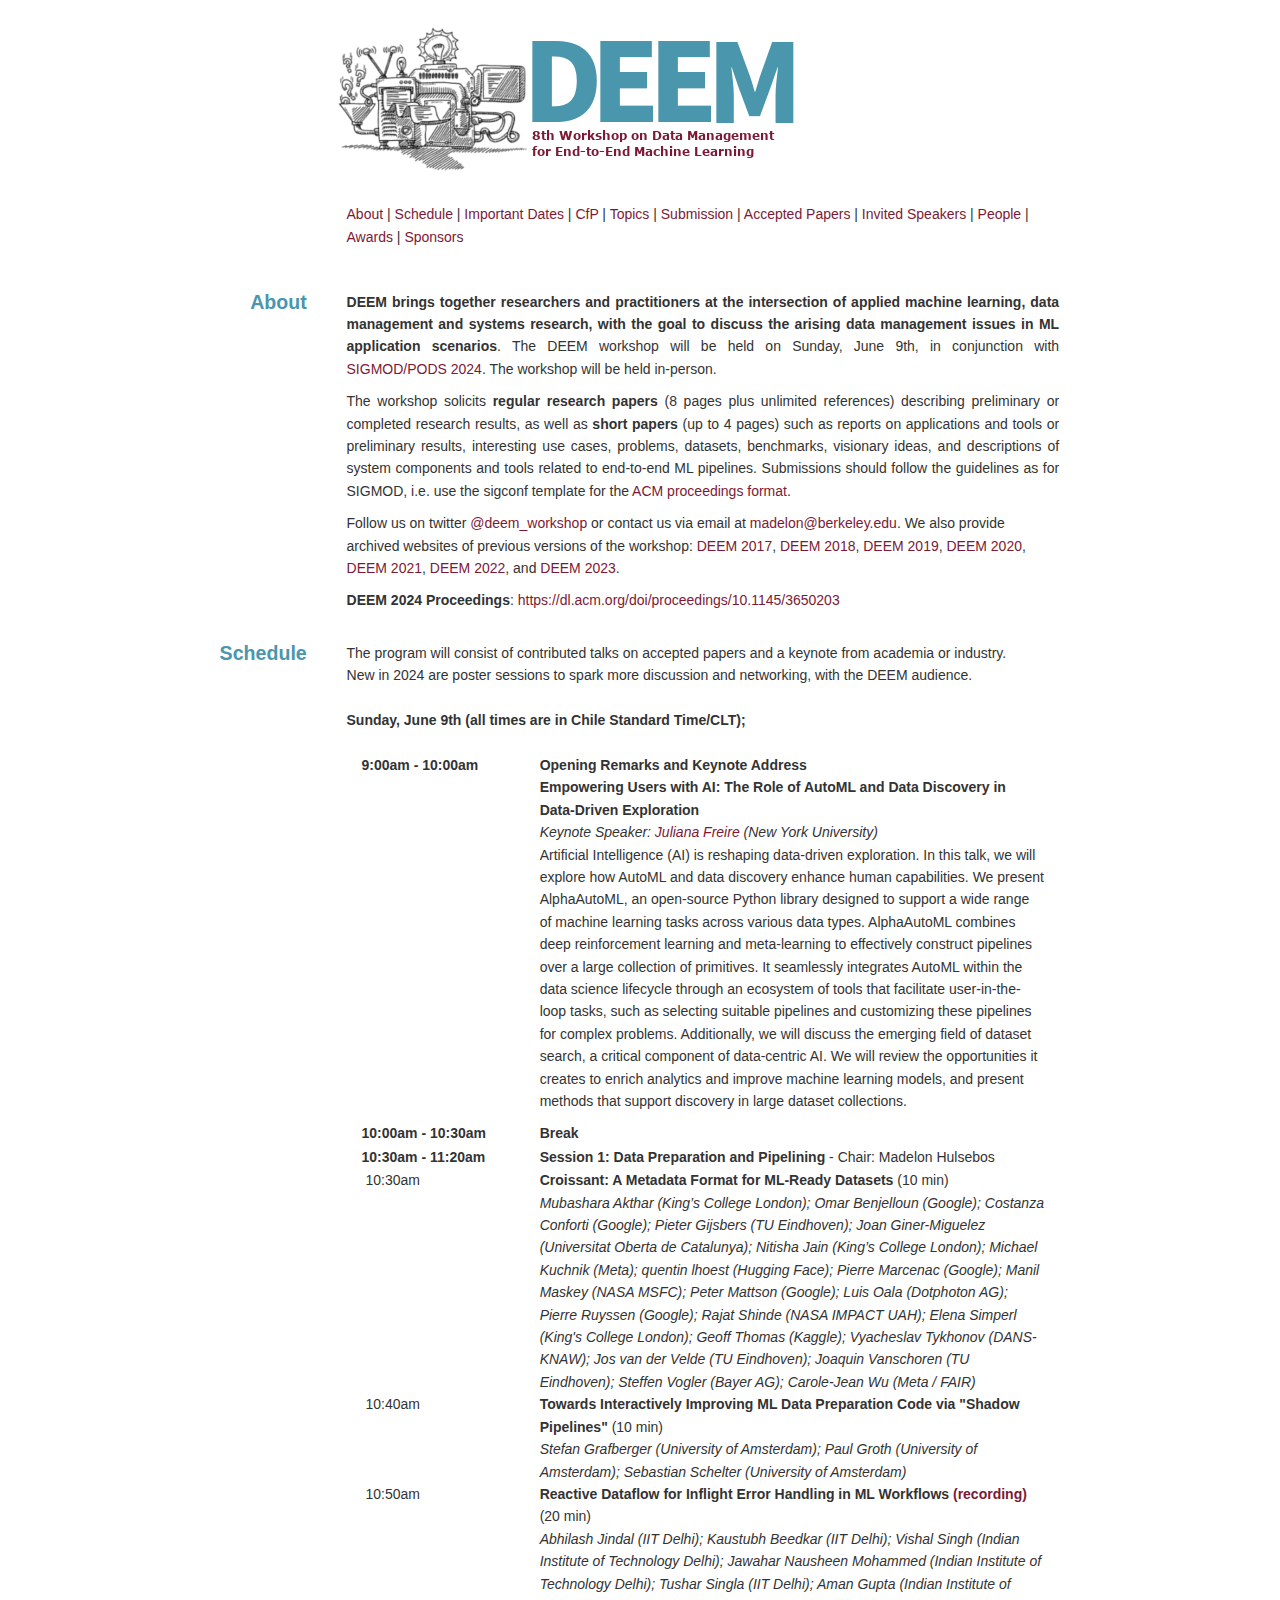
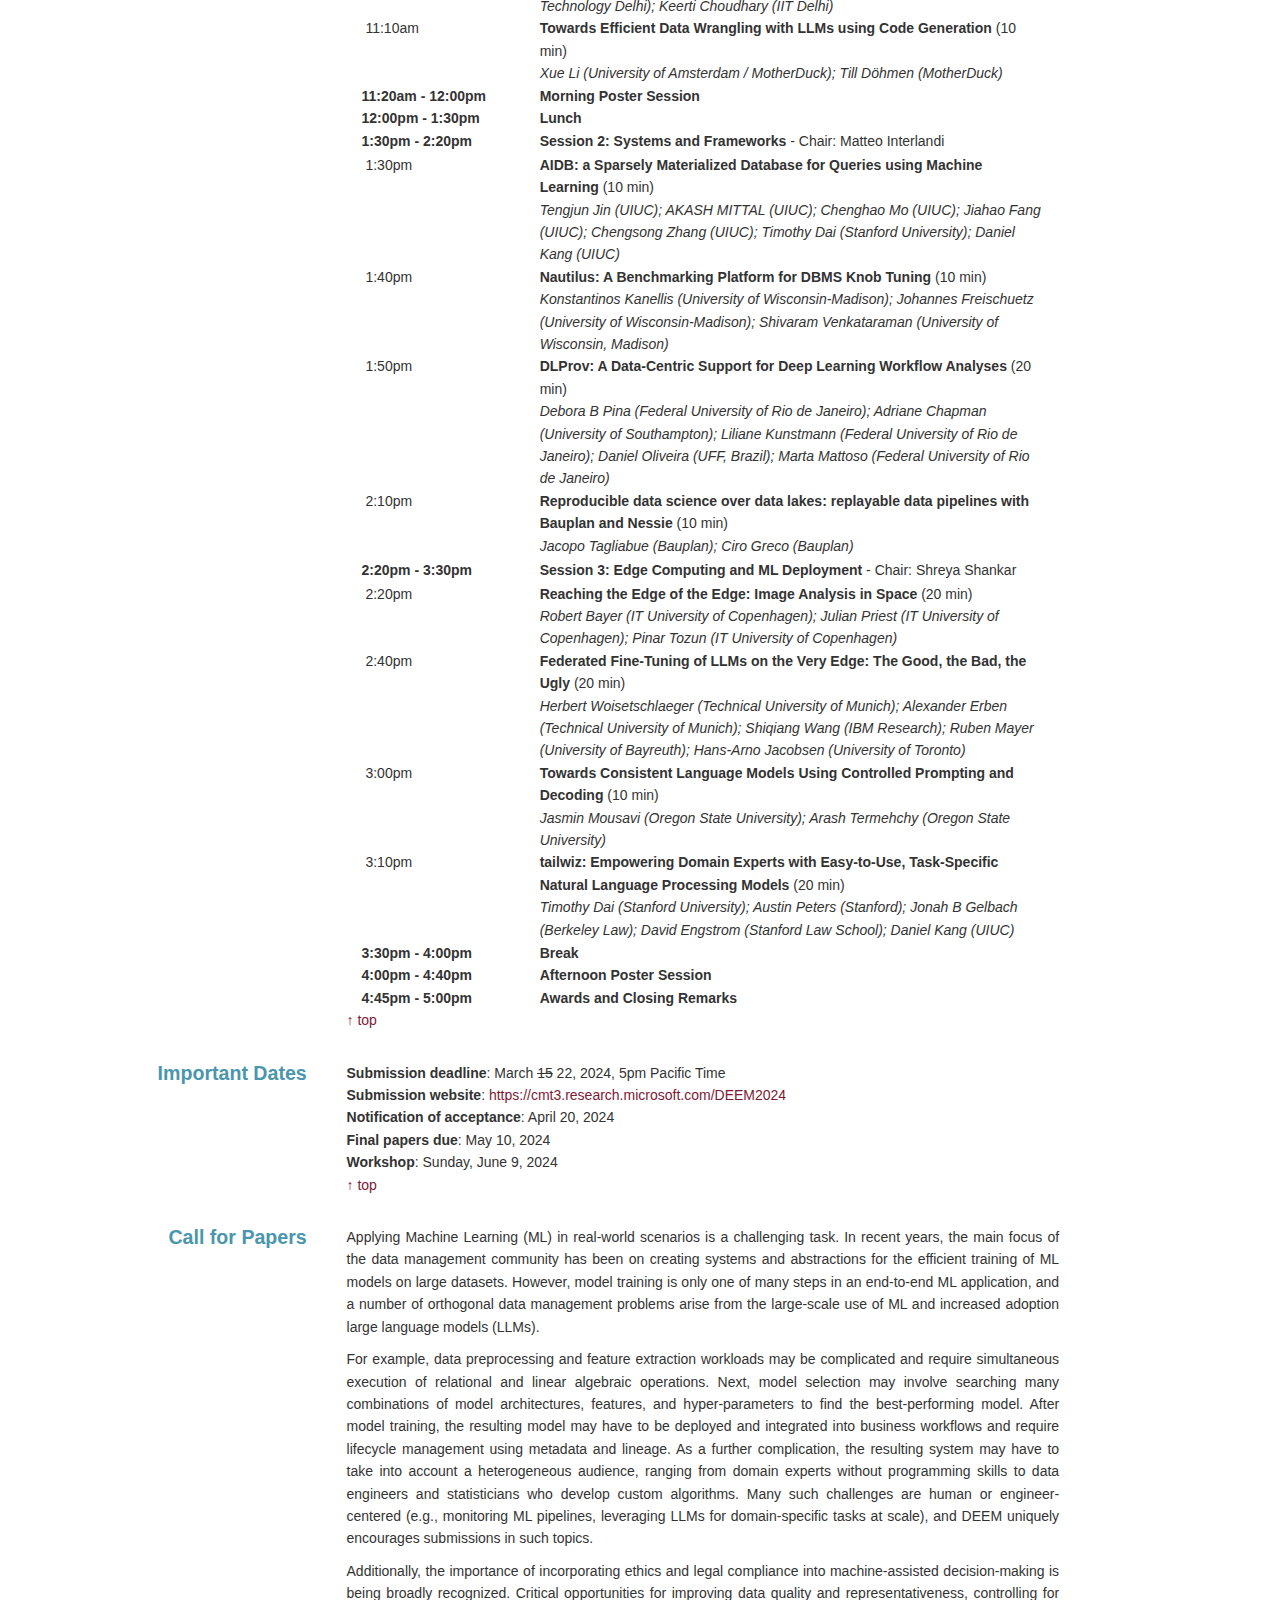
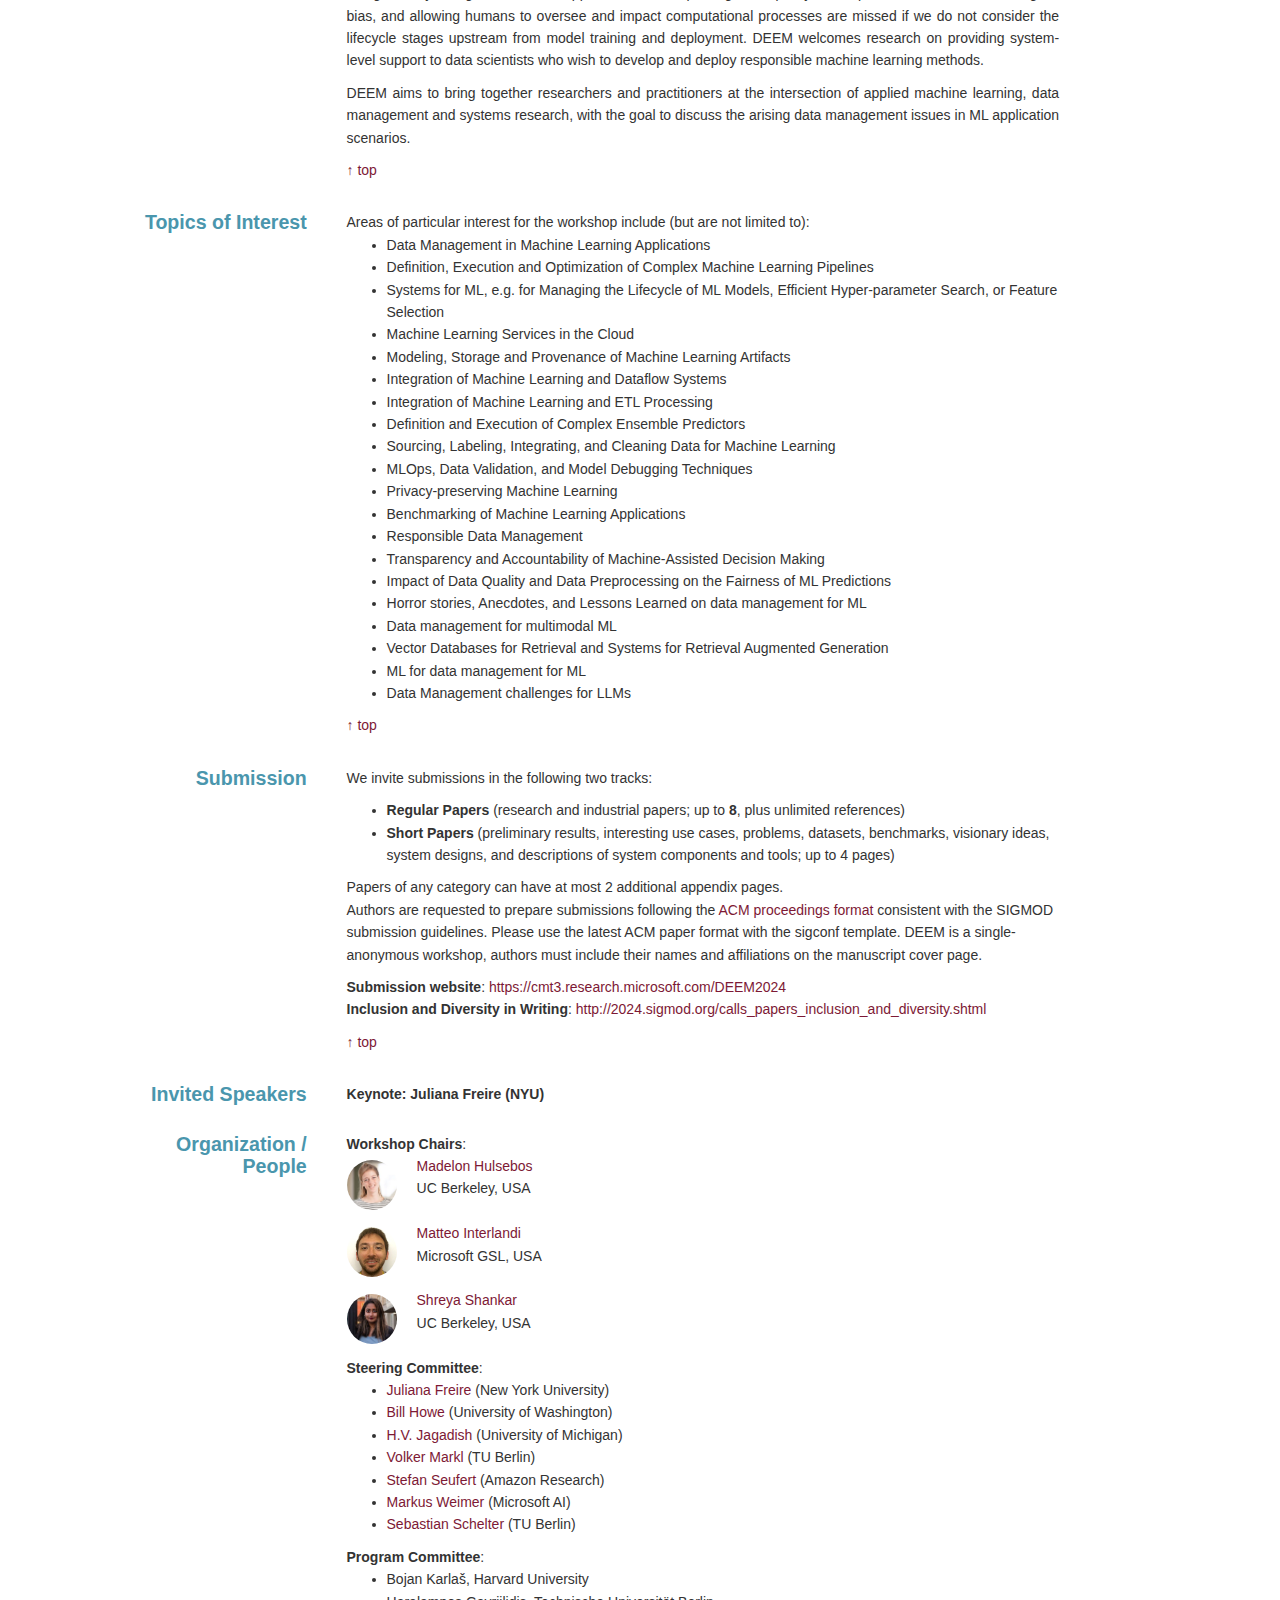
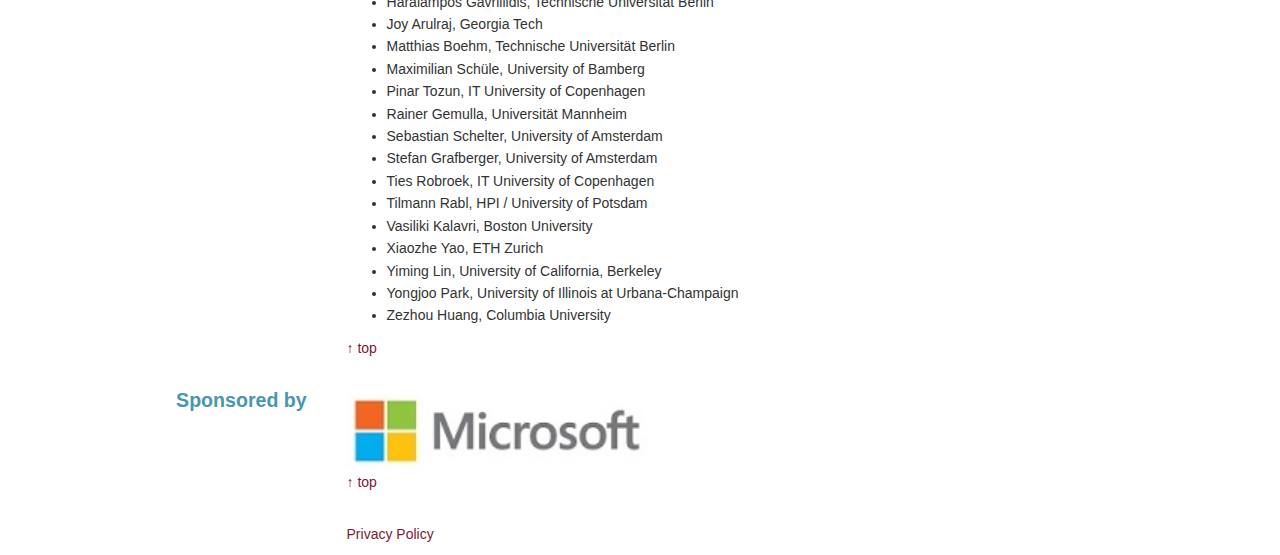
<file: 2024/index.html>
<!DOCTYPE HTML PUBLIC "-//IETF//DTD HTML//EN">
<html> 
  <head>
    <title>DEEM: Workshop on Data Management for End-to-End Machine Learning @ ACM SIGMOD 2024</title>
    <link rel=StyleSheet href="styles.css" type="text/css">
    <link rel="stylesheet" href="bootstrap.min.css">
    <meta name=viewport content="width=device-width, initial-scale=1">
    <meta http-equiv="Content-Type" content="text/html; charset=utf-8"/>
  </head> 
  <body>

    <div class="row">
      <div class="col-md-1"></div>
      <div class="col-md-2"></div>
      <div class="col-md-7">
        <h1 style="margin-top: .15em;">
          <a href="#"><img src="images/logo2024.png" title="DEEM: Data Management for End-to-End Machine Learning"/></a>
      </div>
    </div>

    <div class="row">
      <div class="col-md-1"></div>
      <div class="col-md-2 stitle"></div>
      <div class="col-md-7">
        <a href="#about">About</a> | <a href="#schedule">Schedule</a> | <a href="#dates">Important Dates</a> | 
        <a href="#cfp">CfP</a> | <a href="#topics">Topics</a> | <a href="#submission">Submission</a> | 
        <a href="#acceptedpapers">Accepted Papers</a> | <a href="#invitedspeakers">Invited Speakers</a> | 
        <a href="#organisation">People</a> | <a href="#awards">Awards</a> | <a href="#sponsors">Sponsors</a>
        <br/><br/>
      </div>
    </div>

    <div class="row">
      <div class="col-md-1"></div>
      <div class="col-md-2 stitle"><a name="about" class="internal">About</a></div>
      <div class="col-md-7">
        <p style="text-align: justify">
          <b>DEEM brings together researchers and practitioners at the intersection of applied machine learning, data management and systems research, with the goal to discuss the 
          arising data management issues in ML application scenarios</b>.
          The DEEM workshop will be held on Sunday, June 9th, in conjunction with <a href="https://2024.sigmod.org/" target="_blank">SIGMOD/PODS 2024</a>. The workshop will be held in-person.
        </p>

        <p style="text-align: justify">The workshop solicits <b>regular research papers</b> (8 pages plus unlimited references) 
        describing preliminary or completed research results, as well as <b>short papers</b> (up to 4 pages) such as reports on 
        applications and tools or preliminary results, interesting use cases, problems, datasets, benchmarks, 
        visionary ideas, and descriptions of system components and tools related to end-to-end ML pipelines.
        Submissions should follow the guidelines as for SIGMOD, i.e. use the sigconf template for the
        <a href="https://www.acm.org/publications/proceedings-template" target="blank">ACM proceedings format</a>.     
      </p>

        <p>Follow us on twitter <a href="https://twitter.com/deem_workshop" target="_blank">@deem_workshop</a> or contact us via email at 
        <a href="mailto:madelon@berkeley.edu">madelon@berkeley.edu</a>. We also provide archived websites of previous versions of the workshop: 
        <a href="2017/index.html" target="blank">DEEM 2017</a>, <a href="2018/index.html" target="blank">DEEM 2018</a>, <a href="2019/index.html" target="blank">DEEM 2019</a>, <a href="2020/index.html" target="blank">DEEM 2020</a>, 
        <a href="2021/index.html" target="blank">DEEM 2021</a>, <a href="2022/index.html" target="blank">DEEM 2022</a>, and <a href="2023/index.html" target="blank">DEEM 2023</a>.</p> 

        <p><b>DEEM 2024 Proceedings</b>: <a href="https://dl.acm.org/doi/proceedings/10.1145/3650203" target="blank">https://dl.acm.org/doi/proceedings/10.1145/3650203</a>
        
      </div>
    </div>

<!-- PROGRAM START -->
<div class="row">
  <div class="col-md-1"></div>
  <div class="col-md-2 stitle"><a name="schedule" class="internal">Schedule</a></div>
  <div class="col-md-7">
    The program will consist of contributed talks on accepted papers and a keynote from academia or industry.<br>
    New in 2024 are poster sessions to spark more discussion and networking, with the DEEM audience.<br>
    
    <br>
    <!-- PROGRAM START -->    
    <b>Sunday, June 9th (all times are in Chile Standard Time/CLT);</b><br/>

    <br/>
    <!-- Keynote -->
    <div class="col-md-3"><b>9:00am - 10:00am</b></div>
    <div class="col-md-9"><b>Opening Remarks and Keynote Address</b><br/>
    <b>Empowering Users with AI: The Role of AutoML and Data Discovery in Data-Driven Exploration</b><br/>
    <i>Keynote Speaker: <a href="https://engineering.nyu.edu/faculty/juliana-freire" target="_blank">Juliana Freire</a> (New York University)</i><br/>
    <p>Artificial Intelligence (AI) is reshaping data-driven exploration. In this talk, we will explore how AutoML and data discovery enhance human capabilities. We present AlphaAutoML, an open-source Python library designed to support a wide range of machine learning tasks across various data types. AlphaAutoML combines deep reinforcement learning and meta-learning to effectively construct pipelines over a large collection of primitives. It seamlessly integrates AutoML within the data science lifecycle through an ecosystem of tools that facilitate user-in-the-loop tasks, such as selecting suitable pipelines and customizing these pipelines for complex problems. Additionally, we will discuss the emerging field of dataset search, a critical component of data-centric AI. We will review the opportunities it creates to enrich analytics and improve machine learning models, and present methods that support discovery in large dataset collections.</p></div><br/>
    <!-- Break -->
    <div class="col-md-3"><b>10:00am - 10:30am</b></div>
    <div class="col-md-9"><b>Break</b></div><br/>

    <!-- Session 1: Data Preparation and Pipelining -->
    <div class="col-md-12"></div><br/>
    <br/>
    <div class="col-md-3"><b>10:30am - 11:20am</b></div>
    <div class="col-md-9"><b>Session 1: Data Preparation and Pipelining</b> - Chair: Madelon Hulsebos</div><br/>
    <div class="col-md-12"></div>
    <div class="col-md-3">&nbsp;10:30am</div>
    <div class="col-md-9">
      <b>Croissant: A Metadata Format for ML-Ready Datasets</b> (10 min)<br/>
      <i>Mubashara Akthar (King’s College London); Omar Benjelloun (Google); Costanza Conforti (Google); Pieter Gijsbers (TU Eindhoven); Joan Giner-Miguelez (Universitat Oberta de Catalunya); Nitisha Jain (King’s College London); Michael Kuchnik (Meta); quentin lhoest (Hugging Face); Pierre Marcenac (Google); Manil Maskey (NASA MSFC); Peter Mattson (Google); Luis Oala (Dotphoton AG); Pierre Ruyssen (Google); Rajat Shinde (NASA IMPACT UAH); Elena Simperl (King's College London); Geoff Thomas (Kaggle); Vyacheslav Tykhonov (DANS-KNAW); Jos van der Velde (TU Eindhoven); Joaquin Vanschoren (TU Eindhoven); Steffen Vogler (Bayer AG); Carole-Jean Wu (Meta / FAIR)</i>
    </div><br/>
    <div class="col-md-3">&nbsp;10:40am</div>
    <div class="col-md-9">
      <b>Towards Interactively Improving ML Data Preparation Code via "Shadow Pipelines"</b> (10 min)<br/>
      <i>Stefan Grafberger (University of Amsterdam); Paul Groth (University of Amsterdam); Sebastian Schelter (University of Amsterdam)</i>
    </div><br/>
    <div class="col-md-3">&nbsp;10:50am</div>
    <div class="col-md-9">
      <b>Reactive Dataflow for Inflight Error Handling in ML Workflows <a href="https://youtu.be/Hh6jAEWnPvg" target="_blank">(recording)</a></b> (20 min)<br/>
      <i>Abhilash Jindal (IIT Delhi); Kaustubh Beedkar (IIT Delhi); Vishal Singh (Indian Institute of Technology Delhi); Jawahar Nausheen Mohammed (Indian Institute of Technology Delhi); Tushar Singla (IIT Delhi); Aman Gupta (Indian Institute of Technology Delhi); Keerti Choudhary (IIT Delhi)</i>
    </div><br/>
    <div class="col-md-3">&nbsp;11:10am</div>
    <div class="col-md-9">
      <b>Towards Efficient Data Wrangling with LLMs using Code Generation</b> (10 min)<br/>
      <i>Xue Li (University of Amsterdam / MotherDuck); Till Döhmen (MotherDuck)</i>
    </div><br/>
    <!-- Poster Session -->
    <div class="col-md-3"><b>11:20am - 12:00pm</b></div>
    <div class="col-md-9"><b>Morning Poster Session</b></div><br/>

    <div class="col-md-3"><b>12:00pm - 1:30pm</b></div>
    <div class="col-md-9"><b>Lunch</b></div><br/>
    <!-- Session 2: Systems and Frameworks -->
    <div class="col-md-12"></div><br/>
    <div class="col-md-3"><b>1:30pm - 2:20pm</b></div>
    <div class="col-md-9"><b>Session 2: Systems and Frameworks</b> - Chair: Matteo Interlandi</div><br/>
    <div class="col-md-12"></div>
    <div class="col-md-3">&nbsp;1:30pm</div>
    <div class="col-md-9">
      <b>AIDB: a Sparsely Materialized Database for Queries using Machine Learning</b> (10 min)<br/>
      <i>Tengjun Jin (UIUC); AKASH MITTAL (UIUC); Chenghao Mo (UIUC); Jiahao Fang (UIUC); Chengsong Zhang (UIUC); Timothy Dai (Stanford University); Daniel Kang (UIUC)</i>
    </div><br/>
    <div class="col-md-3">&nbsp;1:40pm</div>
    <div class="col-md-9">
      <b>Nautilus: A Benchmarking Platform for DBMS Knob Tuning</b> (10 min)<br/>
      <i>Konstantinos Kanellis (University of Wisconsin-Madison); Johannes Freischuetz (University of Wisconsin-Madison); Shivaram Venkataraman (University of Wisconsin, Madison)</i>
    </div><br/>
    <div class="col-md-3">&nbsp;1:50pm</div>
    <div class="col-md-9">
      <b>DLProv: A Data-Centric Support for Deep Learning Workflow Analyses</b> (20 min)<br/>
      <i>Debora B Pina (Federal University of Rio de Janeiro); Adriane Chapman (University of Southampton); Liliane Kunstmann (Federal University of Rio de Janeiro); Daniel Oliveira (UFF, Brazil); Marta Mattoso (Federal University of Rio de Janeiro)</i>
    </div><br/>
    <div class="col-md-3">&nbsp;2:10pm</div>
    <div class="col-md-9">
      <b>Reproducible data science over data lakes: replayable data pipelines with Bauplan and Nessie</b> (10 min)<br/>
      <i>Jacopo Tagliabue (Bauplan); Ciro Greco (Bauplan)</i>
    </div><br/>
    <div class="col-md-12"></div>
    <br/>
    <!-- Session 3: Edge Computing and ML Deployment -->
    <div class="col-md-12"></div><br/>
    <div class="col-md-3"><b>2:20pm - 3:30pm</b></div>
    <div class="col-md-9"><b>Session 3: Edge Computing and ML Deployment</b> - Chair: Shreya Shankar</div><br/>
    <div class="col-md-12"></div>
    <div class="col-md-3">&nbsp;2:20pm</div>
    <div class="col-md-9">
      <b>Reaching the Edge of the Edge: Image Analysis in Space</b> (20 min)<br/>
      <i>Robert Bayer (IT University of Copenhagen); Julian Priest (IT University of Copenhagen); Pinar Tozun (IT University of Copenhagen)</i>
    </div><br/>
    <div class="col-md-3">&nbsp;2:40pm</div>
    <div class="col-md-9">
      <b>Federated Fine-Tuning of LLMs on the Very Edge: The Good, the Bad, the Ugly</b> (20 min)<br/>
      <i>Herbert Woisetschlaeger (Technical University of Munich); Alexander Erben (Technical University of Munich); Shiqiang Wang (IBM Research); Ruben Mayer (University of Bayreuth); Hans-Arno Jacobsen (University of Toronto)</i>
    </div><br/>
    <div class="col-md-3">&nbsp;3:00pm</div>
    <div class="col-md-9">
      <b>Towards Consistent Language Models Using Controlled Prompting and Decoding</b> (10 min)<br/>
      <i>Jasmin Mousavi (Oregon State University); Arash  Termehchy (Oregon State University)</i>
    </div><br/>
    <div class="col-md-3">&nbsp;3:10pm</div>
    <div class="col-md-9">
      <b>tailwiz: Empowering Domain Experts with Easy-to-Use, Task-Specific Natural Language Processing Models</b> (20 min)<br/>
      <i>Timothy Dai (Stanford University); Austin Peters (Stanford); Jonah B Gelbach (Berkeley Law); David Engstrom (Stanford Law School); Daniel Kang (UIUC)</i>
    </div><br/>
    <div class="col-md-12"></div>

    <!-- Break -->
    <div class="col-md-3"><b>3:30pm - 4:00pm</b></div>
    <div class="col-md-9"><b>Break</b></div><br/>

    <!-- Poster Session -->
    <div class="col-md-3"><b>4:00pm - 4:40pm</b></div>
    <div class="col-md-9"><b>Afternoon Poster Session</b></div><br/>

    <!-- Awards and Closing -->
    <div class="col-md-3"><b>4:45pm - 5:00pm</b></div>
    <div class="col-md-9"><b>Awards and Closing Remarks</b></div><br/>

    <p><a href="#">&uarr; top</a></p>
  </div>
</div>    
<!-- PROGRAM END -->


    <div class="row">
      <div class="col-md-1"></div>
      <div class="col-md-2 stitle"><a name="dates" class="internal">Important Dates</a></div>
      <div class="col-md-7">
        <b>Submission deadline</b>: March <s>15</s> 22, 2024, 5pm Pacific Time <br/>
        <b>Submission website</b>: <a target="_blank" href="https://cmt3.research.microsoft.com/DEEM2024">https://cmt3.research.microsoft.com/DEEM2024</a><br/>
        <b>Notification of acceptance</b>: April 20, 2024<br/>
        <b>Final papers due</b>: May 10, 2024<br/>
        <b>Workshop</b>: Sunday, June 9, 2024<br/>
        <p><a href="#">&uarr; top</a></p>
      </div>
    </div>
    
    <div class="row">
      <div class="col-md-1"></div>
      <div class="col-md-2 stitle"><a name="cfp" class="internal">Call for Papers</a></div>
      <div class="col-md-7">

      <p style="text-align: justify">
        Applying Machine Learning (ML) in real-world scenarios is a challenging task.
        In recent years, the main focus of the data management community has been on creating systems and abstractions for the efficient training of ML models on large datasets.
        However, model training is only one of many steps in an end-to-end ML application, and a number of orthogonal data management problems arise from the large-scale use of ML and increased adoption large language models (LLMs).
      </p>

      <p style="text-align: justify">For example, data preprocessing and feature extraction workloads may be complicated and require simultaneous execution of relational and linear algebraic operations.
        Next, model selection may involve searching many combinations of model architectures, features, and hyper-parameters to find the best-performing model.
        After model training, the resulting model may have to be deployed and integrated into business workflows and require lifecycle management using metadata and lineage.
        As a further complication, the resulting system may have to take into account a heterogeneous audience, ranging from domain experts without programming skills to data engineers and statisticians who develop custom algorithms.
        Many such challenges are human or engineer-centered (e.g., monitoring ML pipelines, leveraging LLMs for domain-specific tasks at scale), and DEEM uniquely encourages submissions in such topics.
      </p>
      
      <p style="text-align: justify">Additionally, the importance of incorporating ethics and legal compliance into machine-assisted decision-making is being broadly recognized.
        Critical opportunities for improving data quality and representativeness, controlling for bias, and allowing humans to oversee and impact computational processes are missed if we do not consider the lifecycle stages upstream from model training and deployment.
        DEEM welcomes research on providing system-level support to data scientists who wish to develop and deploy responsible machine learning methods.
      </p>
      
      <p style="text-align: justify">DEEM aims to bring together researchers and practitioners at the intersection of applied machine learning, data management and systems research,
        with the goal to discuss the arising data management issues in ML application scenarios.
      </p>

      <p><a href="#">&uarr; top</a></p>

      </div>
    </div>

    <div class="row">
      <div class="col-md-1"></div>
      <div class="col-md-2 stitle"><a name="topics" class="internal">Topics of Interest</a></div>
      <div class="col-md-7">
        Areas of particular interest for the workshop include (but are not limited to):
        <ul>
          <li>Data Management in Machine Learning Applications</li>
          <li>Definition, Execution and Optimization of Complex Machine Learning Pipelines</li>
          <li>Systems for ML, e.g. for Managing the Lifecycle of ML Models, Efficient Hyper-parameter Search, or Feature Selection</li>
          <li>Machine Learning Services in the Cloud</li>
          <li>Modeling, Storage and Provenance of Machine Learning Artifacts</li>
          <li>Integration of Machine Learning and Dataflow Systems</li>
          <li>Integration of Machine Learning and ETL Processing</li>
          <li>Definition and Execution of Complex Ensemble Predictors</li>
          <li>Sourcing, Labeling, Integrating, and Cleaning Data for Machine Learning</li>
          <li>MLOps, Data Validation, and Model Debugging Techniques</li>
          <li>Privacy-preserving Machine Learning</li>
          <li>Benchmarking of Machine Learning Applications</li>
          <li>Responsible Data Management</li>
          <li>Transparency and Accountability of Machine-Assisted Decision Making</li>
          <li>Impact of Data Quality and Data Preprocessing on the Fairness of ML Predictions</li>
          <li>Horror stories, Anecdotes, and Lessons Learned on data management for ML</li>
          <li>Data management for multimodal ML</li>
          <li>Vector Databases for Retrieval and Systems for Retrieval Augmented Generation</li>
          <li>ML for data management for ML</li>
          <li>Data Management challenges for LLMs</li>
        </ul>

        <p><a href="#">&uarr; top</a></p>
      </div>
    </div>


    <div class="row">
      <div class="col-md-1"></div>
      <div class="col-md-2 stitle"><a name="submission" class="internal">Submission</a></div>
      <div class="col-md-7">
        <p>
        We invite submissions in the following two tracks:
        <ul>
        <li><b>Regular Papers</b> (research and industrial papers; up to <b>8</b>, plus unlimited references)</li>
        <li><b>Short Papers</b> (preliminary results, interesting use cases, problems, datasets, benchmarks, visionary ideas, system designs, and descriptions of system 
        components and tools; up to 4 pages)</li>
        </ul>

        Papers of any category can have at most 2 additional appendix pages.<br>
        
        Authors are requested to prepare submissions following the <a href="https://www.acm.org/publications/proceedings-template" target="_blank">ACM proceedings format</a> consistent with the SIGMOD submission guidelines. 
        Please use the latest ACM paper format with the sigconf template. DEEM is a single-anonymous workshop, authors must include their names  and affiliations on the manuscript cover page. </p> 
        <!-- <p><b>Submission Website</b>: <a target="_blank" href="https://cmt3.research.microsoft.com/DEEM2024" target="blank">https://cmt3.research.microsoft.com/DEEM2024</a><br/> -->
          <b>Submission website</b>: <a target="_blank" href="https://cmt3.research.microsoft.com/DEEM2024">https://cmt3.research.microsoft.com/DEEM2024</a><br/>
        
          <b>Inclusion and Diversity in Writing</b>: <a target="_blank" href="http://2024.sigmod.org/calls_papers_inclusion_and_diversity.shtml" target="blank">http://2024.sigmod.org/calls_papers_inclusion_and_diversity.shtml</a><br/></p>
        
        <p><a href="#">&uarr; top</a></p>
      </div>
    </div>

    <!--div class="row">
      <div class="col-md-1"></div>
      <div class="col-md-2 stitle"><a name="acceptedpapers" class="internal">Accepted Papers</a></div>
      <div class="col-md-7">
        <b>TBD</b><br/>
        
      </div>
    </div-->

 <div class="row">
      <div class="col-md-1"></div>
      <div class="col-md-2 stitle"><a name="invitedspeakers" class="internal">Invited Speakers</a></div>
      <div class="col-md-7">

        <b>Keynote: Juliana Freire (NYU)</b> 
      </div>
    </div> 


    <div class="row">
      <div class="col-md-1"></div>
      <div class="col-md-2 stitle"><a name="organisation" class="internal">Organization / People</a></div>
      <div class="col-md-7">
        <b>Workshop Chairs</b>:
        <br/>

        <img src="images/madelon-face.jpg" style="width:50px; height:50px; margin-top: 5px; margin-right: 20px;" class="circle" align="left" /> 
        <a href="https://madelonhulsebos.com" target="_blank">Madelon Hulsebos</a><br>
        UC Berkeley, USA
        <br/>
        <br/>

        <img src="images/matteo-face.jpg" style="width:50px; height:50px; margin-top: 5px; margin-right: 20px;" class="circle" align="left" /> 
        <a href="https://interesaaat.github.io/" target="_blank">Matteo Interlandi</a><br>
        Microsoft GSL, USA
        <br/>
        <br/>
        
        <img src="images/shreya-face.jpg" style="width:50px; height:50px; margin-top: 5px; margin-right: 20px;" class="circle" align="left" /> 
        <a href="https://www.shreya-shankar.com/" target="_blank">Shreya Shankar</a><br>
        UC Berkeley, USA
        <br/>
        <br/>
        
        <b>Steering Committee</b>:
        <ul>
          <li><a href="https://engineering.nyu.edu/faculty/juliana-freire" target="_blank">Juliana Freire</a> (New York University)</li>
          <li><a href="https://faculty.washington.edu/billhowe/" target="_blank">Bill Howe</a> (University of Washington)</a></li>
          <li><a href="https://web.eecs.umich.edu/~jag/" target="_blank">H.V. Jagadish</a> (University of Michigan)</a></li>
          <li><a href="https://www.dima.tu-berlin.de/menue/staff/volker_markl/" target="_blank">Volker Markl</a> (TU Berlin)</li>
          <li><a href="https://de.linkedin.com/in/stephanseufert" target="_blank">Stefan Seufert</a> (Amazon Research)</a></li>
          <li><a href="http://www.markusweimer.com/" target="_blank">Markus Weimer</a> (Microsoft AI)</li>
          <li><a href="http://www.markusweimer.com/" target="_blank">Sebastian Schelter</a> (TU Berlin)</li>
        </ul>

        <b>Program Committee</b>:
        <ul>
        <li>Bojan Karlaš, Harvard University</li>
        <li>Haralampos Gavriilidis,	Technische Universität Berlin</li>
        <li>Joy	Arulraj, Georgia Tech</li>
        <li>Matthias Boehm, Technische Universität Berlin</li>
        <li>Maximilian Schüle,	University of Bamberg</li>
        <li>Pinar Tozun,	IT University of Copenhagen</li>
        <li>Rainer Gemulla,	Universität Mannheim</li>
        <li>Sebastian Schelter,	University of Amsterdam</li>
        <li>Stefan Grafberger,	University of Amsterdam</li>
        <li>Ties Robroek,	IT University of Copenhagen</li>
        <li>Tilmann Rabl,	HPI / University of Potsdam</li>
        <li>Vasiliki Kalavri,	Boston University</li>
        <li>Xiaozhe Yao,	ETH Zurich</li>
        <li>Yiming Lin,	University of California, Berkeley</li>
        <li>Yongjoo Park,	University of Illinois at Urbana-Champaign</li>
        <li>Zezhou Huang, Columbia University</li>
        </ul>
        <p><a href="#">&uarr; top</a></p>
      </div>
    </div>

    <!-- <div class="row">
      <div class="col-md-1"></div>
      <div class="col-md-2 stitle"><a name="awards" class="internal">Awards</a></div>
      <div class="col-md-7">
        <p>
          We are very pleased that we can award one talented researcher a travel grant of $1000, with the help of our <a href="#sponsors">sponsors</a>.
          Applications for this travel award are due 26 April 2023 to enable early-bird registration by 1 May.
          Please find more information (e.g. eligibility criteria) and apply through the below form:
          <a href="https://forms.gle/xsUdtes6qLJc7y8Q7" target="blank">Application Form Travel Award DEEM @SIGMOD 2023</a>
          <br style="clear:left;"/>
        </p>
        <p>
        We will also award the <b>best paper</b> as well as the <b>best presentation</b> during the workshop!
        <br style="clear:left;"/>
        </p>
        <br style="clear:left;"/>
        <p><a href="#">&uarr; top</a></p>
      </div>

    </div> -->

    <div class="row">
      <div class="col-md-1"></div>
      <div class="col-md-2 stitle"><a name="sponsors" class="internal">Sponsored by</a></div>
      <div class="col-md-7">
        <p>
          <a href="https://microsoft.com/" target="blank"><img src="images/logos-Microsoft.jpg" style="width:300px; margin-top: 5px; margin-right: 20px;" align="left" /><br style="clear:left;"/></a>
        </p>
        <br style="clear:left;"/>
        <p><a href="#">&uarr; top</a></p>
      </div>

    </div>

    <div class="row">
      <div class="col-md-1"></div>
      <div class="col-md-2 stitle"></div>
      <div class="col-md-7" style="padding-bottom: 10px;">
        <a href="privacy.html" target="_blank">Privacy Policy</a>
      </div>
    </div>

  </body>
</html>
</file>
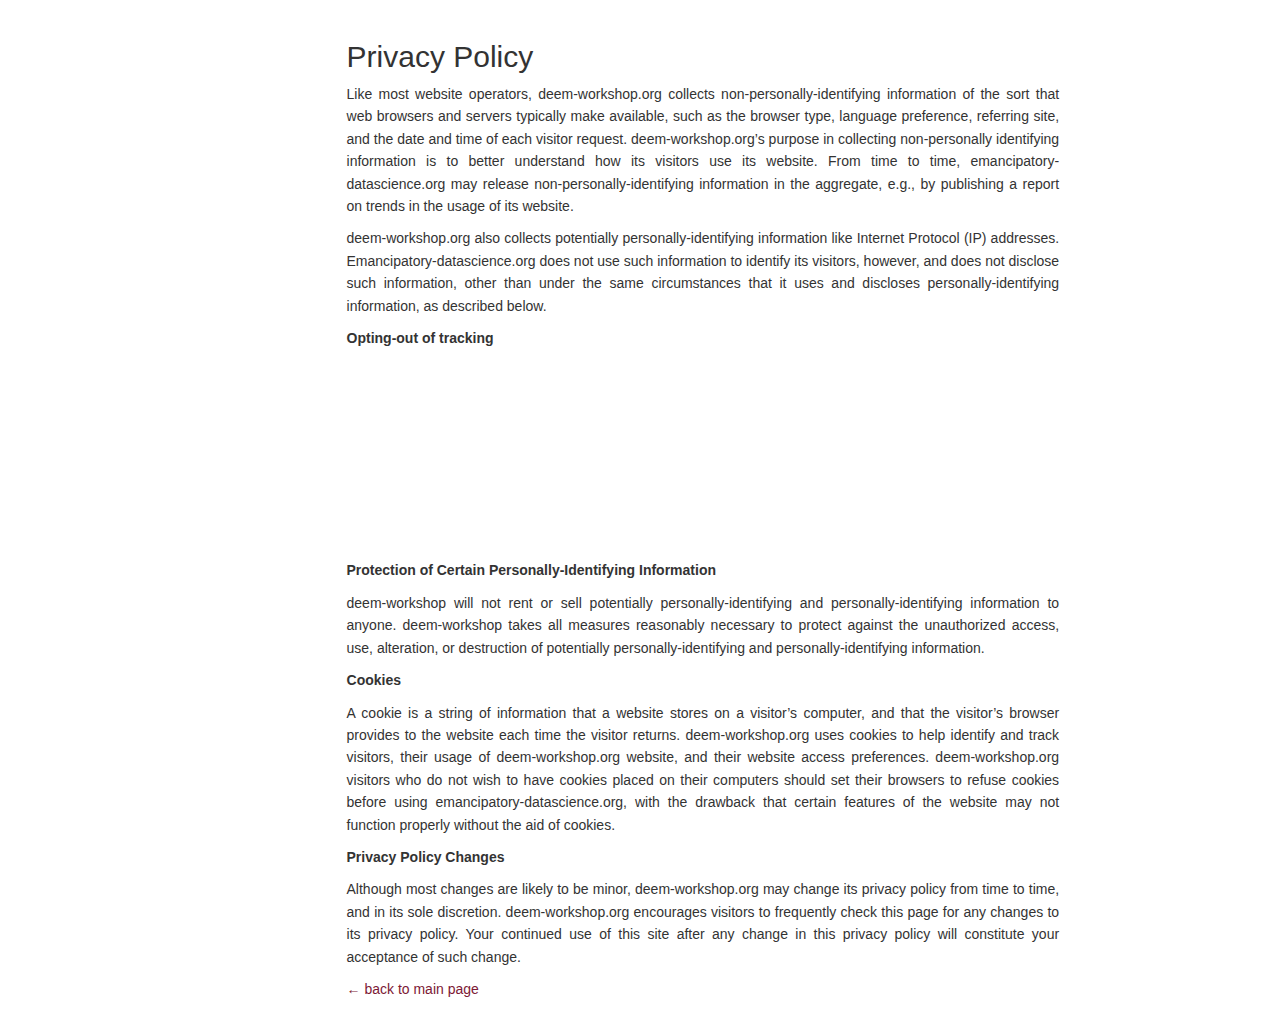
<file: privacy.html>
<!DOCTYPE HTML PUBLIC "-//IETF//DTD HTML//EN">
<html> 
  <head>
    <title>DEEM: Workshop on Data Management for End-to-End Machine Learning @ SIGMOD'17</title>
    <link rel=StyleSheet href="styles.css" type="text/css">
    <link rel="stylesheet" href="bootstrap.min.css">
    <meta name=viewport content="width=device-width, initial-scale=1">
    <meta http-equiv="Content-Type" content="text/html; charset=utf-8"/>
  </head> 
  <body>

    <div class="row">
      <div class="col-md-1"></div>
      <div class="col-md-2 stitle"></div>
      <div class="col-md-7">
        <h2>Privacy Policy</h2>
        <div style="display: block; text-align: justify;">
          <p>Like most website operators, deem-workshop.org collects non-personally-identifying information of the sort that web browsers and servers typically make available, such as the browser type, language preference, referring site, and the date and time of each visitor request. deem-workshop.org’s purpose in collecting non-personally identifying information is to better understand how its visitors use its website. From time to time, emancipatory-datascience.org may release non-personally-identifying information in the aggregate, e.g., by publishing a report on trends in the usage of its website.</p>

          <p>deem-workshop.org also collects potentially personally-identifying information like Internet Protocol (IP) addresses. Emancipatory-datascience.org does not use such information to identify its visitors, however, and does not disclose such information, other than under the same circumstances that it uses and discloses personally-identifying information, as described below.</p>

          <p><strong>Opting-out of tracking</strong></p>

          <iframe style="border: 0; height: 200px; width: 600px;" src="https://piwik.ssc.io/index.php?module=CoreAdminHome&action=optOut&language=en"></iframe>

          <p><strong>Protection of Certain Personally-Identifying Information</strong></p>

          <p>deem-workshop will not rent or sell potentially personally-identifying and personally-identifying information to anyone. deem-workshop takes all measures reasonably necessary to protect against the unauthorized access, use, alteration, or destruction of potentially personally-identifying and personally-identifying information.</p>

          <p><strong>Cookies</strong></p>

          <p>A cookie is a string of information that a website stores on a visitor’s computer, and that the visitor’s browser provides to the website each time the visitor returns. deem-workshop.org uses cookies to help identify and track visitors, their usage of deem-workshop.org website, and their website access preferences. deem-workshop.org visitors who do not wish to have cookies placed on their computers should set their browsers to refuse cookies before using emancipatory-datascience.org, with the drawback that certain features of the website may not function properly without the aid of cookies.</p>

          <p><strong>Privacy Policy Changes</strong></p>

          <p>Although most changes are likely to be minor, deem-workshop.org may change its privacy policy from time to time, and in its sole discretion. deem-workshop.org encourages visitors to frequently check this page for any changes to its privacy policy. Your continued use of this site after any change in this privacy policy will constitute your acceptance of such change.</p>
          <p><a href="index.html">&larr; back to main page</a></p>          
        </div>          
      </div>
    </div>

  <!-- Piwik -->
  <script type="text/javascript">
    var _paq = _paq || [];
    _paq.push(['trackPageView']);
    _paq.push(['enableLinkTracking']);
    (function() {
      var u="//piwik.ssc.io/";
      _paq.push(['setTrackerUrl', u+'piwik.php']);
      _paq.push(['setSiteId', 3]);
      var d=document, g=d.createElement('script'),
  s=d.getElementsByTagName('script')[0];
      g.type='text/javascript'; g.async=true; g.defer=true;
  g.src=u+'piwik.js'; s.parentNode.insertBefore(g,s);
    })();
  </script>
  <noscript><p><img src="//piwik.ssc.io/piwik.php?idsite=3"
  style="border:0;" alt="" /></p></noscript>
  <!-- End Piwik Code -->
  </body>
</html>
</file>
<file: styles.css>
/*


    #7D1935
    #4A96AD
    #F5F3EE
    #FFFFFF



*/

html, body {
  "Helvetica",Helvetica,Arial,sans-serif;
}

.row {
  margin-top: 20px; 
  max-width: 1400px; 
  margin-left: .25em !important; 
  margin-right: .25em !important; 
}

.htitle {
  color: #4A96AD !important;
  font-size: 1.25em;
  line-height: .95em;
  text-decoration: none !important;
}

@media(min-width:992px){
.stitle {    text-align: right; }
.simage { float: right; margin-bottom: 0px !important; }
}

.simage { margin-bottom: 10px; }

.stitle { 
  margin-bottom: .35em;
  color: #4A96AD;
  font-size: 1.4em;
  font-weight: 800;
  margin-right: .5em;
}

.bunch {
    margin-top: 12px;
    margin-bottom: 12px;
}

body {
    line-height: 1.6em !important;
}

a:link { color: #7D1935!important; }
a:visited { color: #7D1935!important; }
a:active { color: #7D1935 !important; }
a:hover { color: #7D1935 !important; }

a.internal { color: #4A96AD; }

a.internal:link { color: #4A96AD!important; }
a.internal:visited { color: #4A96AD!important; }
a.internal:active { color: #4A96AD !important; }
a.internal:hover { color: #4A96AD !important; text-decoration: none; }
</file>
<file: 2017/styles.css>
/*


    #7D1935
    #4A96AD
    #F5F3EE
    #FFFFFF



*/

html, body {
  "Helvetica",Helvetica,Arial,sans-serif;
}

.row {
  margin-top: 20px; 
  max-width: 1400px; 
  margin-left: .25em !important; 
  margin-right: .25em !important; 
}

.htitle {
  color: #4A96AD !important;
  font-size: 1.25em;
  line-height: .95em;
  text-decoration: none !important;
}

@media(min-width:992px){
.stitle {    text-align: right; }
.simage { float: right; margin-bottom: 0px !important; }
}

.simage { margin-bottom: 10px; }

.stitle { 
  margin-bottom: .35em;
  color: #4A96AD;
  font-size: 1.4em;
  font-weight: 800;
  margin-right: .5em;
}

.bunch {
    margin-top: 12px;
    margin-bottom: 12px;
}

body {
    line-height: 1.6em !important;
}

a:link { color: #7D1935!important; }
a:visited { color: #7D1935!important; }
a:active { color: #7D1935 !important; }
a:hover { color: #7D1935 !important; }

a.internal { color: #4A96AD; }

a.internal:link { color: #4A96AD!important; }
a.internal:visited { color: #4A96AD!important; }
a.internal:active { color: #4A96AD !important; }
a.internal:hover { color: #4A96AD !important; text-decoration: none; }

.circle {
  display: block;
    height: 100px;
    width: 100px;
    line-height: 100px;

    -moz-border-radius: 50px; /* or 50% */
    border-radius: 50px; /* or 50% */

    background-color: white;
    color: white;
    text-align: center;
    font-size: 2em;
  }
</file>
<file: 2018/styles.css>
/*


    #7D1935
    #4A96AD
    #F5F3EE
    #FFFFFF



*/

html, body {
  "Helvetica",Helvetica,Arial,sans-serif;
}

.row {
  margin-top: 20px; 
  max-width: 1400px; 
  margin-left: .25em !important; 
  margin-right: .25em !important; 
}

.htitle {
  color: #4A96AD !important;
  font-size: 1.25em;
  line-height: .95em;
  text-decoration: none !important;
}

@media(min-width:992px){
.stitle {    text-align: right; }
.simage { float: right; margin-bottom: 0px !important; }
}

.simage { margin-bottom: 10px; }

.stitle { 
  margin-bottom: .35em;
  color: #4A96AD;
  font-size: 1.4em;
  font-weight: 800;
  margin-right: .5em;
}

.bunch {
    margin-top: 12px;
    margin-bottom: 12px;
}

body {
    line-height: 1.6em !important;
}

a:link { color: #7D1935!important; }
a:visited { color: #7D1935!important; }
a:active { color: #7D1935 !important; }
a:hover { color: #7D1935 !important; }

a.internal { color: #4A96AD; }

a.internal:link { color: #4A96AD!important; }
a.internal:visited { color: #4A96AD!important; }
a.internal:active { color: #4A96AD !important; }
a.internal:hover { color: #4A96AD !important; text-decoration: none; }

.circle {
  display: block;
    height: 100px;
    width: 100px;
    line-height: 100px;

    -moz-border-radius: 50px; /* or 50% */
    border-radius: 50px; /* or 50% */

    background-color: white;
    color: white;
    text-align: center;
    font-size: 2em;
  }
</file>
<file: 2019/styles.css>
/*


    #7D1935
    #4A96AD
    #F5F3EE
    #FFFFFF



*/

html, body {
  "Helvetica",Helvetica,Arial,sans-serif;
}

.row {
  margin-top: 20px; 
  max-width: 1400px; 
  margin-left: .25em !important; 
  margin-right: .25em !important; 
}

.htitle {
  color: #4A96AD !important;
  font-size: 1.25em;
  line-height: .95em;
  text-decoration: none !important;
}

@media(min-width:992px){
.stitle {    text-align: right; }
.simage { float: right; margin-bottom: 0px !important; }
}

.simage { margin-bottom: 10px; }

.stitle { 
  margin-bottom: .35em;
  color: #4A96AD;
  font-size: 1.4em;
  font-weight: 800;
  margin-right: .5em;
}

.bunch {
    margin-top: 12px;
    margin-bottom: 12px;
}

body {
    line-height: 1.6em !important;
}

a:link { color: #7D1935!important; }
a:visited { color: #7D1935!important; }
a:active { color: #7D1935 !important; }
a:hover { color: #7D1935 !important; }

a.internal { color: #4A96AD; }

a.internal:link { color: #4A96AD!important; }
a.internal:visited { color: #4A96AD!important; }
a.internal:active { color: #4A96AD !important; }
a.internal:hover { color: #4A96AD !important; text-decoration: none; }

.circle {
  display: block;
    height: 100px;
    width: 100px;
    line-height: 100px;

    -moz-border-radius: 50px; /* or 50% */
    border-radius: 50px; /* or 50% */

    background-color: white;
    color: white;
    text-align: center;
    font-size: 2em;
  }
</file>
<file: 2020/styles.css>
/*


    #7D1935
    #4A96AD
    #F5F3EE
    #FFFFFF



*/

html, body {
  "Helvetica",Helvetica,Arial,sans-serif;
}

.row {
  margin-top: 20px; 
  max-width: 1400px; 
  margin-left: .25em !important; 
  margin-right: .25em !important; 
}

.htitle {
  color: #4A96AD !important;
  font-size: 1.25em;
  line-height: .95em;
  text-decoration: none !important;
}

@media(min-width:992px){
.stitle {    text-align: right; }
.simage { float: right; margin-bottom: 0px !important; }
}

.simage { margin-bottom: 10px; }

.stitle { 
  margin-bottom: .35em;
  color: #4A96AD;
  font-size: 1.4em;
  font-weight: 800;
  margin-right: .5em;
}

.bunch {
    margin-top: 12px;
    margin-bottom: 12px;
}

body {
    line-height: 1.6em !important;
}

a:link { color: #7D1935!important; }
a:visited { color: #7D1935!important; }
a:active { color: #7D1935 !important; }
a:hover { color: #7D1935 !important; }

a.internal { color: #4A96AD; }

a.internal:link { color: #4A96AD!important; }
a.internal:visited { color: #4A96AD!important; }
a.internal:active { color: #4A96AD !important; }
a.internal:hover { color: #4A96AD !important; text-decoration: none; }

.circle {
  display: block;
    height: 100px;
    width: 100px;
    line-height: 100px;

    -moz-border-radius: 50px; /* or 50% */
    border-radius: 50px; /* or 50% */

    background-color: white;
    color: white;
    text-align: center;
    font-size: 2em;
  }
</file>
<file: 2021/styles.css>
/*


    #7D1935
    #4A96AD
    #F5F3EE
    #FFFFFF



*/

html, body {
  "Helvetica",Helvetica,Arial,sans-serif;
}

.row {
  margin-top: 20px; 
  max-width: 1400px; 
  margin-left: .25em !important; 
  margin-right: .25em !important; 
}

.htitle {
  color: #4A96AD !important;
  font-size: 1.25em;
  line-height: .95em;
  text-decoration: none !important;
}

@media(min-width:992px){
.stitle {    text-align: right; }
.simage { float: right; margin-bottom: 0px !important; }
}

.simage { margin-bottom: 10px; }

.stitle { 
  margin-bottom: .35em;
  color: #4A96AD;
  font-size: 1.4em;
  font-weight: 800;
  margin-right: .5em;
}

.bunch {
    margin-top: 12px;
    margin-bottom: 12px;
}

body {
    line-height: 1.6em !important;
}

a:link { color: #7D1935!important; }
a:visited { color: #7D1935!important; }
a:active { color: #7D1935 !important; }
a:hover { color: #7D1935 !important; }

a.internal { color: #4A96AD; }

a.internal:link { color: #4A96AD!important; }
a.internal:visited { color: #4A96AD!important; }
a.internal:active { color: #4A96AD !important; }
a.internal:hover { color: #4A96AD !important; text-decoration: none; }

.circle {
  display: block;
    height: 100px;
    width: 100px;
    line-height: 100px;

    -moz-border-radius: 50px; /* or 50% */
    border-radius: 50px; /* or 50% */

    background-color: white;
    color: white;
    text-align: center;
    font-size: 2em;
  }
</file>
<file: 2022/styles.css>
/*


    #7D1935
    #4A96AD
    #F5F3EE
    #FFFFFF



*/

html, body {
  "Helvetica",Helvetica,Arial,sans-serif;
}

.row {
  margin-top: 20px; 
  max-width: 1400px; 
  margin-left: .25em !important; 
  margin-right: .25em !important; 
}

.htitle {
  color: #4A96AD !important;
  font-size: 1.25em;
  line-height: .95em;
  text-decoration: none !important;
}

@media(min-width:992px){
.stitle {    text-align: right; }
.simage { float: right; margin-bottom: 0px !important; }
}

.simage { margin-bottom: 10px; }

.stitle { 
  margin-bottom: .35em;
  color: #4A96AD;
  font-size: 1.4em;
  font-weight: 800;
  margin-right: .5em;
}

.bunch {
    margin-top: 12px;
    margin-bottom: 12px;
}

body {
    line-height: 1.6em !important;
}

a:link { color: #7D1935!important; }
a:visited { color: #7D1935!important; }
a:active { color: #7D1935 !important; }
a:hover { color: #7D1935 !important; }

a.internal { color: #4A96AD; }

a.internal:link { color: #4A96AD!important; }
a.internal:visited { color: #4A96AD!important; }
a.internal:active { color: #4A96AD !important; }
a.internal:hover { color: #4A96AD !important; text-decoration: none; }

.circle {
  display: block;
    height: 100px;
    width: 100px;
    line-height: 100px;

    -moz-border-radius: 50px; /* or 50% */
    border-radius: 50px; /* or 50% */

    background-color: white;
    color: white;
    text-align: center;
    font-size: 2em;
  }
</file>
<file: 2023/styles.css>
/*


    #7D1935
    #4A96AD
    #F5F3EE
    #FFFFFF



*/

html, body {
  "Helvetica",Helvetica,Arial,sans-serif;
}

.row {
  margin-top: 20px; 
  max-width: 1400px; 
  margin-left: .25em !important; 
  margin-right: .25em !important; 
}

.htitle {
  color: #4A96AD !important;
  font-size: 1.25em;
  line-height: .95em;
  text-decoration: none !important;
}

@media(min-width:992px){
.stitle {    text-align: right; }
.simage { float: right; margin-bottom: 0px !important; }
}

.simage { margin-bottom: 10px; }

.stitle { 
  margin-bottom: .35em;
  color: #4A96AD;
  font-size: 1.4em;
  font-weight: 800;
  margin-right: .5em;
}

.bunch {
    margin-top: 12px;
    margin-bottom: 12px;
}

body {
    line-height: 1.6em !important;
}

a:link { color: #7D1935!important; }
a:visited { color: #7D1935!important; }
a:active { color: #7D1935 !important; }
a:hover { color: #7D1935 !important; }

a.internal { color: #4A96AD; }

a.internal:link { color: #4A96AD!important; }
a.internal:visited { color: #4A96AD!important; }
a.internal:active { color: #4A96AD !important; }
a.internal:hover { color: #4A96AD !important; text-decoration: none; }

.circle {
  display: block;
    height: 100px;
    width: 100px;
    line-height: 100px;

    -moz-border-radius: 50px; /* or 50% */
    border-radius: 50px; /* or 50% */

    background-color: white;
    color: white;
    text-align: center;
    font-size: 2em;
  }
</file>
<file: 2024/styles.css>
/*


    #7D1935
    #4A96AD
    #F5F3EE
    #FFFFFF



*/

html, body {
  "Helvetica",Helvetica,Arial,sans-serif;
}

.row {
  margin-top: 20px; 
  max-width: 1400px; 
  margin-left: .25em !important; 
  margin-right: .25em !important; 
}

.htitle {
  color: #4A96AD !important;
  font-size: 1.25em;
  line-height: .95em;
  text-decoration: none !important;
}

@media(min-width:992px){
.stitle {    text-align: right; }
.simage { float: right; margin-bottom: 0px !important; }
}

.simage { margin-bottom: 10px; }

.stitle { 
  margin-bottom: .35em;
  color: #4A96AD;
  font-size: 1.4em;
  font-weight: 800;
  margin-right: .5em;
}

.bunch {
    margin-top: 12px;
    margin-bottom: 12px;
}

body {
    line-height: 1.6em !important;
}

a:link { color: #7D1935!important; }
a:visited { color: #7D1935!important; }
a:active { color: #7D1935 !important; }
a:hover { color: #7D1935 !important; }

a.internal { color: #4A96AD; }

a.internal:link { color: #4A96AD!important; }
a.internal:visited { color: #4A96AD!important; }
a.internal:active { color: #4A96AD !important; }
a.internal:hover { color: #4A96AD !important; text-decoration: none; }

.circle {
  display: block;
    height: 100px;
    width: 100px;
    line-height: 100px;

    -moz-border-radius: 50px; /* or 50% */
    border-radius: 50px; /* or 50% */

    background-color: white;
    color: white;
    text-align: center;
    font-size: 2em;
  }
</file>
